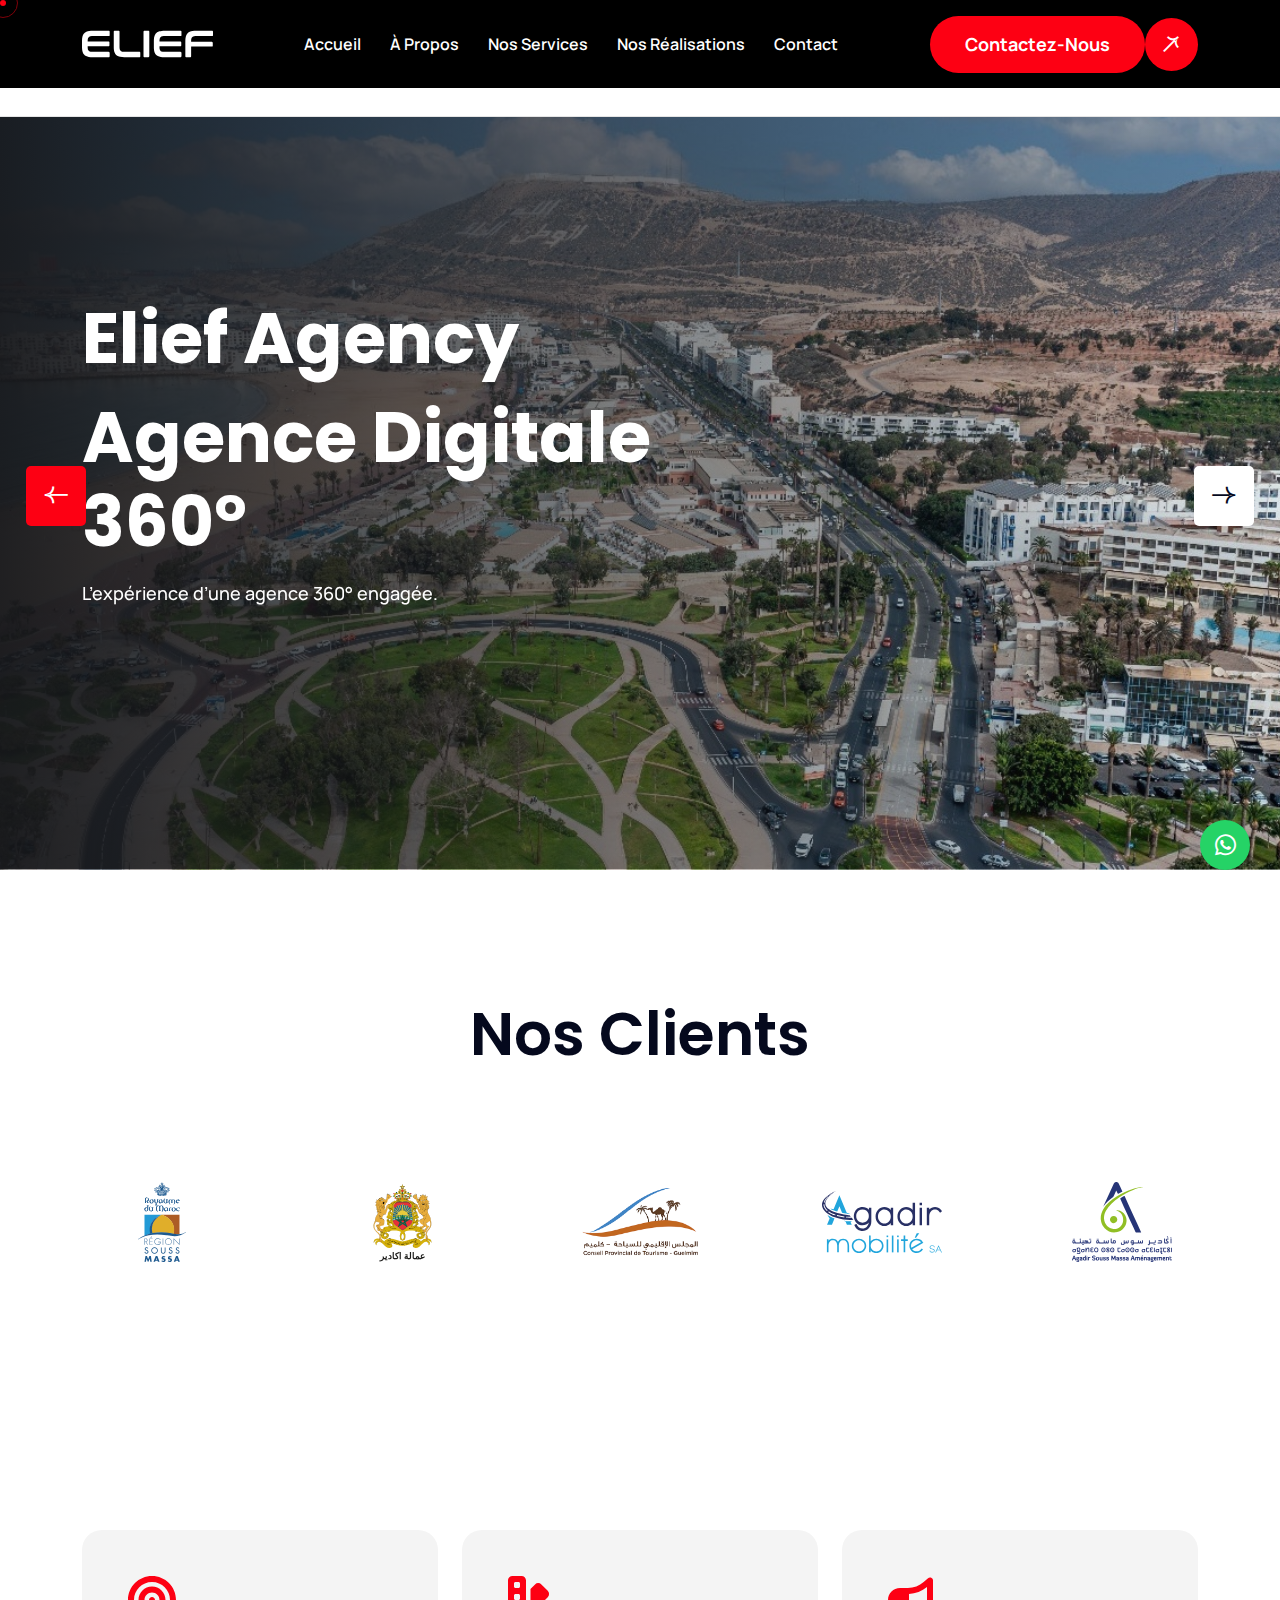
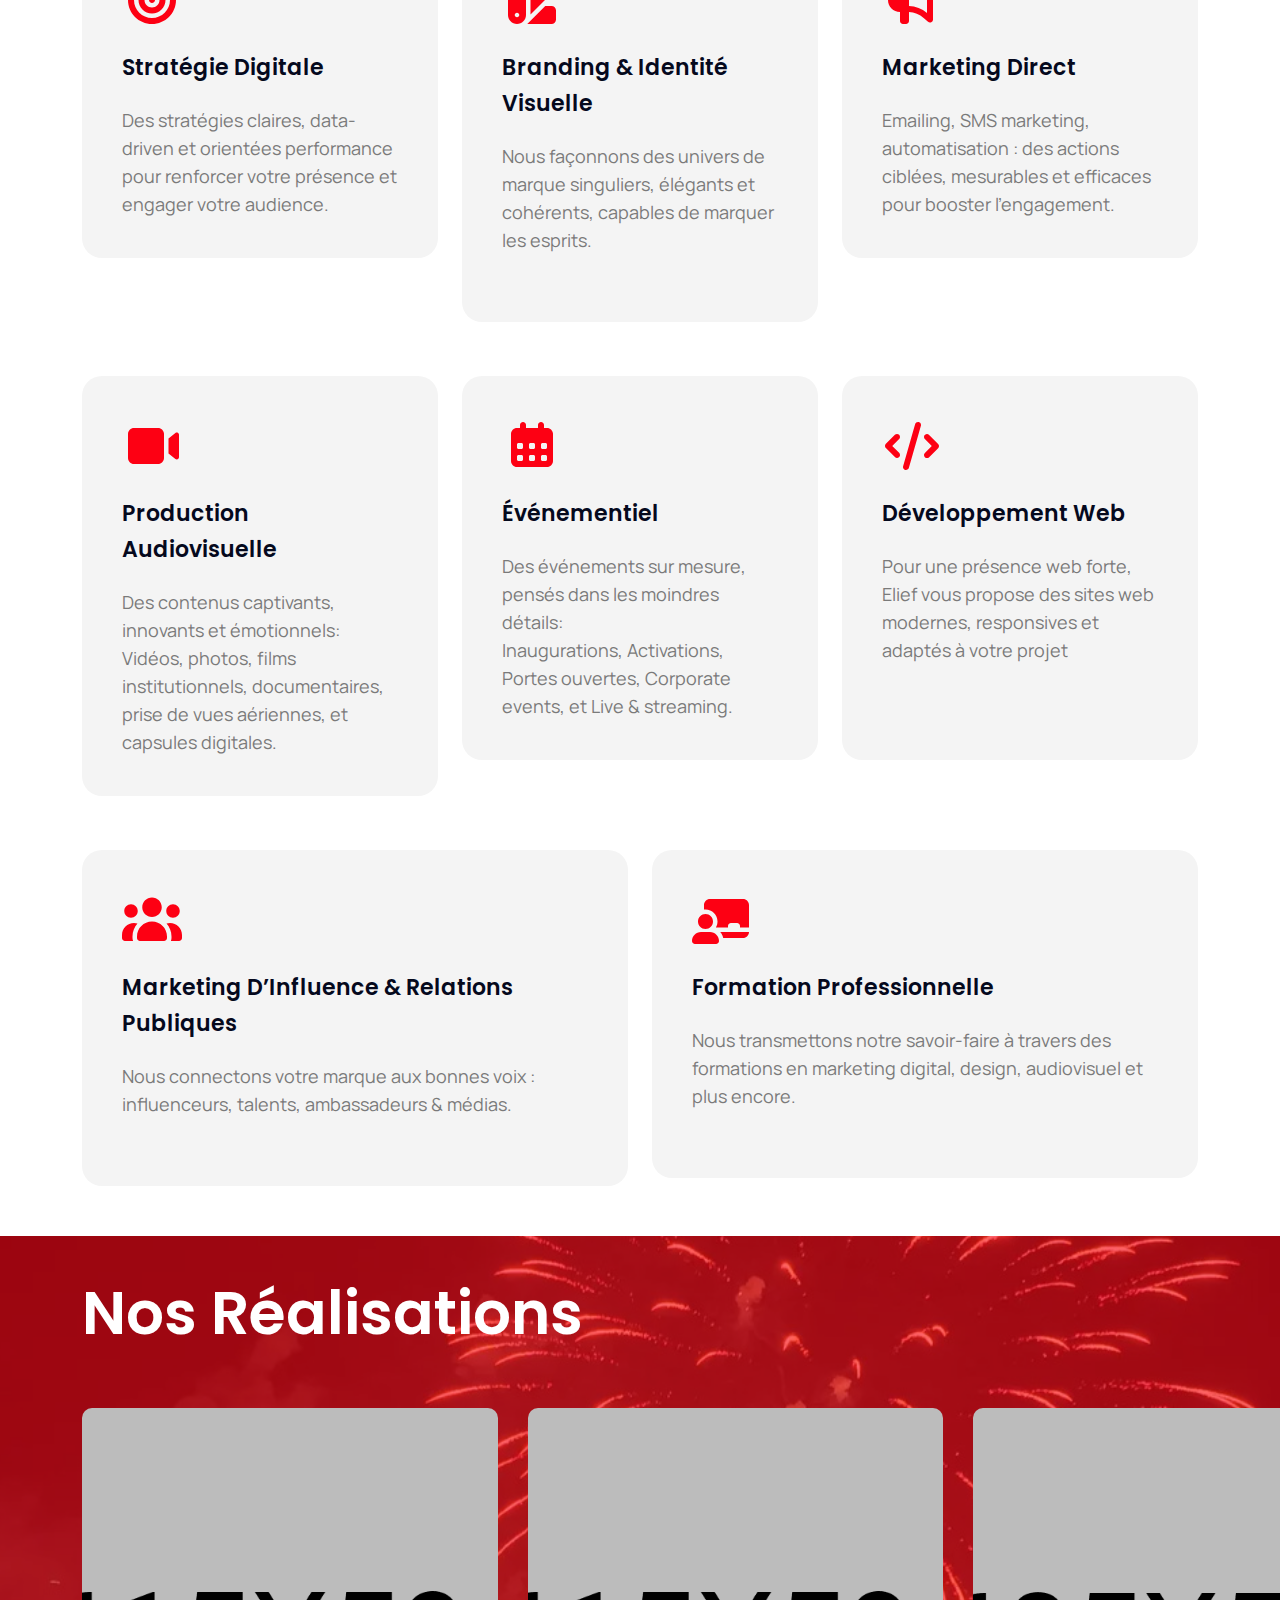
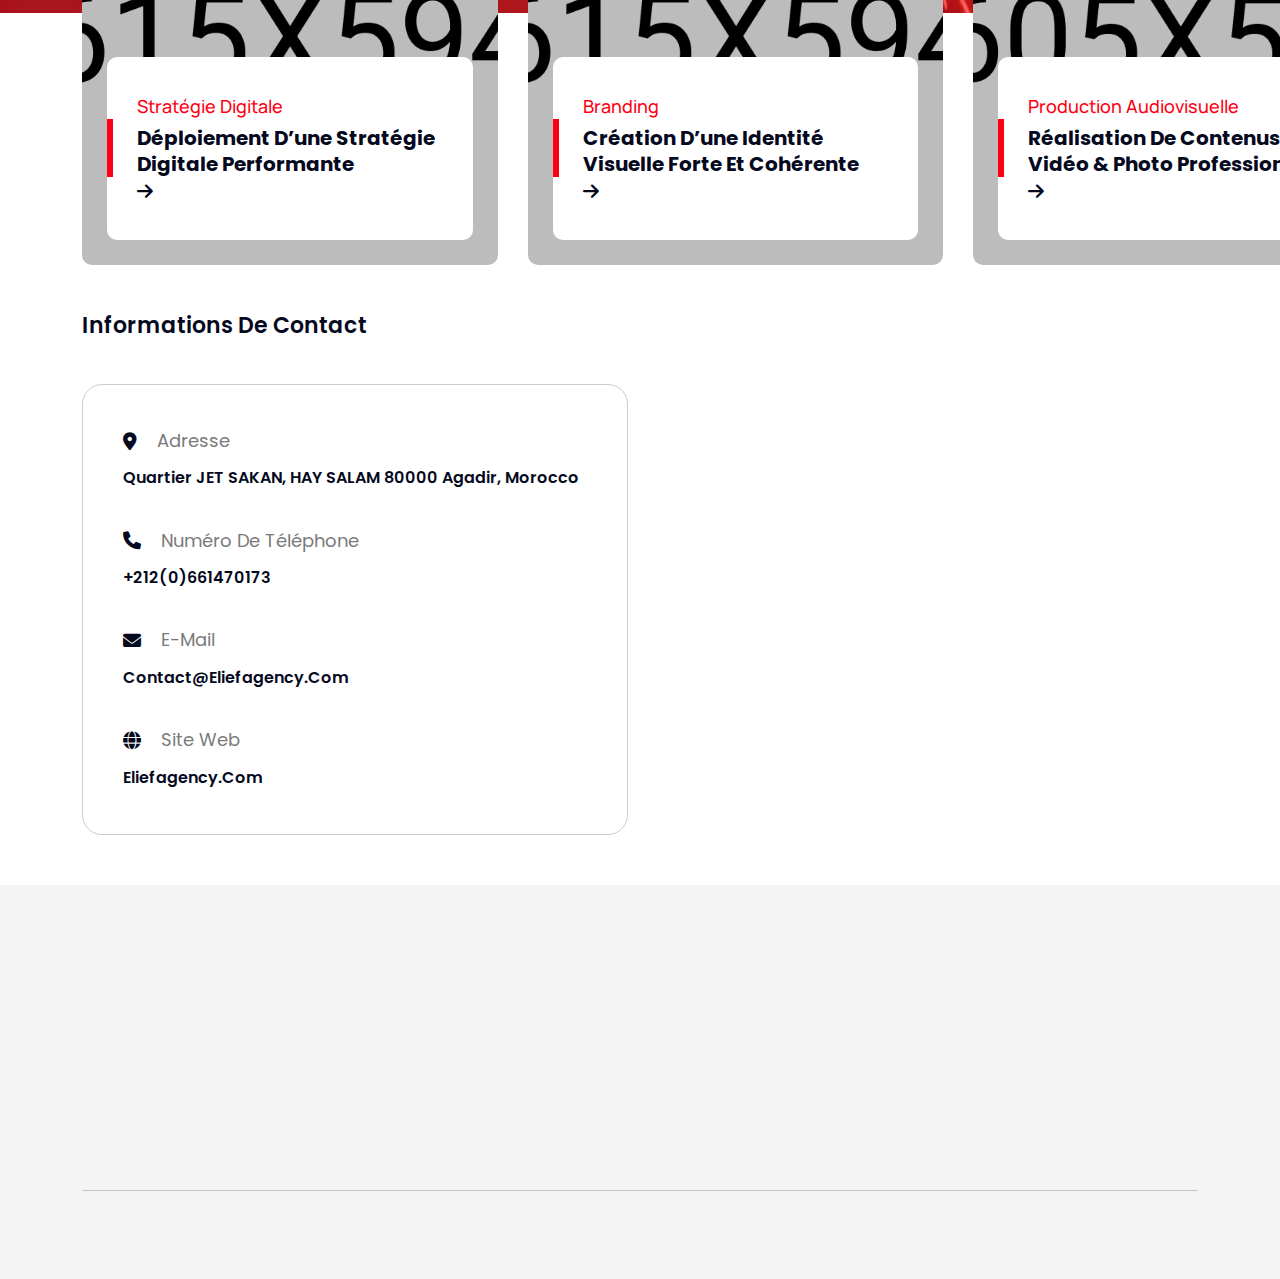
<file: index.html>
<!DOCTYPE html>
<html lang="en">
    <!--<< Header Area >>-->
    <head>
        <!-- ========== Meta Tags ========== -->
        <meta charset="UTF-8">
        <meta http-equiv="X-UA-Compatible" content="IE=edge">
        <meta name="viewport" content="width=device-width, initial-scale=1">
        <meta name="author" content="Tec Forge">
        <meta name="description" content="Elief Agency, agence de communication et marketing : publicité, branding, digital, audiovisuel, événementiel, web et réseaux sociaux.">

        <!--<< Open Graph (WhatsApp/Facebook/Linkedin) >>-->
        <meta property="og:title" content="Elief Agency - Agence de communication & marketing">
        <meta property="og:description" content="Publicité, branding, digital, audiovisuel, événementiel, web et réseaux sociaux.">
        <meta property="og:type" content="website">
        <meta property="og:url" content="https://eliefagency.github.io/about.html"> <!-- TODO : Update -->
        <meta property="og:image" content="https://eliefagency.github.io/assets/img/og-cover.jpg"> <!-- TODO : Update -->
        <meta property="og:image:width" content="1200">
        <meta property="og:image:height" content="630">

        <!-- ======== Page title ============ -->
        <title>Elief Agency - Agence de communication, marketing et publicité, web et réseaux sociaux</title>
        <!--<< Favcion >>-->
        <link rel="shortcut icon" href="assets/img/og-cover.jpg">
        <!--<< Bootstrap min.css >>-->
        <link rel="stylesheet" href="assets/css/bootstrap.min.css">
        <!--<< All Min Css >>-->
        <link rel="stylesheet" href="assets/css/all.min.css">
        <!--<< Animate.css >>-->
        <link rel="stylesheet" href="assets/css/animate.css">
        <!--<< Magnific Popup.css >>-->
        <link rel="stylesheet" href="assets/css/magnific-popup.css">
        <!--<< MeanMenu.css >>-->
        <link rel="stylesheet" href="assets/css/meanmenu.css">
        <!--<< Swiper Bundle.css >>-->
        <link rel="stylesheet" href="assets/css/swiper-bundle.min.css">
        <!--<< Nice Select.css >>-->
        <link rel="stylesheet" href="assets/css/nice-select.css">
        <!--<< Icomon.css >>-->
        <link rel="stylesheet" href="assets/css/icomon.css">
        <!--<< Main.css >>-->
        <link rel="stylesheet" href="assets/css/main.css">
    </head>
    <body>

        <!-- Preloader Start -->
        <div id="preloader" class="preloader">
            <div class="animation-preloader">
                <div class="spinner">                
                </div>
                <div class="txt-loading">
                    <span data-text-preloader="E" class="letters-loading">
                        E
                    </span>
                    <span data-text-preloader="L" class="letters-loading">
                        L
                    </span>
                    <span data-text-preloader="I" class="letters-loading">
                        I
                    </span>
                    <span data-text-preloader="E" class="letters-loading">
                        E
                    </span>
                    <span data-text-preloader="F" class="letters-loading">
                        F
                    </span>
                    <span data-text-preloader=" " class="letters-loading">
                            
                    </span>
                    <span data-text-preloader="A" class="letters-loading">
                        A
                    </span>
                    <span data-text-preloader="G" class="letters-loading">
                        G
                    </span>
                    <span data-text-preloader="E" class="letters-loading">
                        E
                    </span>
                    <span data-text-preloader="N" class="letters-loading">
                        N
                    </span>
                    <span data-text-preloader="C" class="letters-loading">
                        C
                    </span>
                    <span data-text-preloader="Y" class="letters-loading">
                        Y
                    </span>
                </div>
                <p class="text-center">Chargement</p>
            </div>
            <div class="loader">
                <div class="row">
                    <div class="col-3 loader-section section-left">
                        <div class="bg"></div>
                    </div>
                    <div class="col-3 loader-section section-left">
                        <div class="bg"></div>
                    </div>
                    <div class="col-3 loader-section section-right">
                        <div class="bg"></div>
                    </div>
                    <div class="col-3 loader-section section-right">
                        <div class="bg"></div>
                    </div>
                </div>
            </div>
        </div>

         <!-- Back To Top Start -->
         <button id="back-top" class="back-to-top">
            <i class="fa-regular fa-arrow-up"></i>
        </button>

        <!-- WhatsApp Floating Button -->
        <a href="https://wa.me/212661470173" class="whatsapp-float" id="whatsapp-float" target="_blank" aria-label="WhatsApp">
            <i class="fab fa-whatsapp"></i>
        </a>

        <!--<< Mouse Cursor Start >>-->  
        <div class="mouse-cursor cursor-outer"></div>
        <div class="mouse-cursor cursor-inner"></div>

        <!-- Offcanvas Area Start -->
        <div class="fix-area">
            <div class="offcanvas__info">
                <div class="offcanvas__wrapper">
                    <div class="offcanvas__content">
                        <div class="offcanvas__top mb-5 d-flex justify-content-between align-items-center">
                            <div class="offcanvas__logo">
                                <a href="index.html">
                                    <img src="assets/img/logo/black-logo-mini.svg" alt="logo-img">
                                </a>
                            </div>
                            <div class="offcanvas__close">
                                <button>
                                <i class="fas fa-times"></i>
                                </button>
                            </div>
                        </div>
                        <!-- TOD : Delete -->
                        <!--<p class="text d-none d-xl-block">
                            Nullam dignissim, ante scelerisque the  is euismod fermentum odio sem semper the is erat, a feugiat leo urna eget eros. Duis Aenean a imperdiet risus.
                        </p>-->
                        <div class="mobile-menu fix mb-3"></div>
                        <div class="offcanvas__contact">
                            <h4>Contact</h4>
                            <ul>
                                <li class="d-flex align-items-center">
                                    <div class="offcanvas__contact-icon">
                                        <i class="fal fa-map-marker-alt"></i>
                                    </div>
                                    <div class="offcanvas__contact-text">
                                        <a target="_blank" href="https://maps.app.goo.gl/hQZgaKwhTQY5AYo56">Quartier JET SAKAN, HAY SALAM 80000 Agadir</a>
                                    </div>
                                </li>
                                <li class="d-flex align-items-center">
                                    <div class="offcanvas__contact-icon mr-15">
                                        <i class="fal fa-envelope"></i>
                                    </div>
                                    <div class="offcanvas__contact-text">
                                        <a href="mailto:contact@eliefagency.com"><span class="mailto:contact@eliefagency.com">contact@eliefagency.com</span></a>
                                    </div>
                                </li>
                                <li class="d-flex align-items-center">
                                    <div class="offcanvas__contact-icon mr-15">
                                        <i class="fal fa-clock"></i>
                                    </div>
                                    <div class="offcanvas__contact-text">
                                        <a target="_blank" href="#">Lundi-vendredi, 9h-17h</a>
                                    </div>
                                </li>
                                <li class="d-flex align-items-center">
                                    <div class="offcanvas__contact-icon mr-15">
                                        <i class="far fa-phone"></i>
                                    </div>
                                    <div class="offcanvas__contact-text">
                                        <a href="tel:+212661470173">+212 661-470173</a>
                                    </div>
                                </li>
                            </ul>
                            <div class="header-button mt-4">
                                
                            </div>
                            <div class="main-button">
                                <a href="contact.html"> <span class="theme-btn">Contactez-nous </span><span class="arrow-btn"><i class="icon-arrow-right"></i></span></a>
                            </div>
                            <div class="social-icon d-flex align-items-center">
                                <a href="https://wa.me/212661470173"><i class="fab fa-whatsapp"></i></a>
                                <a href="#"><i class="fab fa-facebook-f"></i></a>
                                <a href="https://www.instagram.com/eliefagency"><i class="fab fa-instagram"></i></a>
                                <!-- <a href="#"><i class="fab fa-twitter"></i></a> -->
                                <a href="https://www.linkedin.com/company/elief-agency/"><i class="fab fa-linkedin-in"></i></a>
                            </div>
                        </div>
                    </div>
                </div>
            </div>
        </div>
        <div class="offcanvas__overlay"></div>

        <!-- Header Section Start -->
        <header class="header-section">
            <div id="header-sticky" class="header-1  inner-header">
                <div class="container">
                    <div class="mega-menu-wrapper">
                        <div class="header-main">
                            <div class="logo">
                                <a href="index.html" class="header-logo">
                                    <img src="assets/img/logo/white-logo-mini.svg" alt="logo-img">
                                </a>
                                <a href="index.html" class="header-logo-2">
                                    <img src="assets/img/logo/black-logo-mini.svg" alt="logo-img">
                                </a>
                            </div>
                            <div class="mean__menu-wrapper">
                                <div class="main-menu">
                                    <nav id="mobile-menu">
                                        <ul>
                                            <li class="has-dropdown active menu-thumb">
                                                <a href="index.html">
                                                    Accueil 
                                                    <!--- <i class="fa-solid fa-chevron-down"></i> --->
                                                </a>
                                                <!--- TODO : Delete --->
                                                <!--- <ul class="submenu has-homemenu">
                                                    <li>
                                                        <div class="homemenu-items">
                                                            <div class="homemenu">
                                                                <div class="homemenu-thumb">
                                                                    <img src="assets/img/header/home-1.jpg" alt="img">
                                                                    <div class="demo-button">
                                                                        <a href="index.html" class="theme-btn">
                                                                            Demo Page
                                                                        </a>
                                                                    </div>
                                                                </div>
                                                                <div class="homemenu-content text-center">
                                                                    <h4 class="homemenu-title">
                                                                        Accueil 01
                                                                    </h4>
                                                                </div>
                                                            </div>
                                                            <div class="homemenu">
                                                                <div class="homemenu-thumb mb-15">
                                                                    <img src="assets/img/header/home-2.jpg" alt="img">
                                                                    <div class="demo-button">
                                                                        <a href="index-2.html" class="theme-btn">
                                                                            Demo Page
                                                                        </a>
                                                                    </div>
                                                                </div>
                                                                <div class="homemenu-content text-center">
                                                                    <h4 class="homemenu-title">
                                                                        Accueil 02
                                                                    </h4>
                                                                </div>
                                                            </div>
                                                            <div class="homemenu">
                                                                <div class="homemenu-thumb mb-15">
                                                                    <img src="assets/img/header/home-3.jpg" alt="img">
                                                                    <div class="demo-button">
                                                                        <a href="index-3.html" class="theme-btn">
                                                                            Demo Page
                                                                        </a>
                                                                    </div>
                                                                </div>
                                                                <div class="homemenu-content text-center">
                                                                    <h4 class="homemenu-title">
                                                                        Accueil 03
                                                                    </h4>
                                                                </div>
                                                            </div>
                                                            <div class="homemenu">
                                                                <div class="homemenu-thumb mb-15">
                                                                    <img src="assets/img/header/home-4.jpg" alt="img">
                                                                    <div class="demo-button">
                                                                        <a href="index-4.html" class="theme-btn">
                                                                            Demo Page
                                                                        </a>
                                                                    </div>
                                                                </div>
                                                                <div class="homemenu-content text-center">
                                                                    <h4 class="homemenu-title">
                                                                        Accueil 04
                                                                    </h4>
                                                                </div>
                                                            </div>
                                                            <div class="homemenu">
                                                                <div class="homemenu-thumb mb-15">
                                                                    <img src="assets/img/header/home-5.jpg" alt="img">
                                                                    <div class="demo-button">
                                                                        <a href="index-5.html" class="theme-btn">
                                                                            Demo Page
                                                                        </a>
                                                                    </div>
                                                                </div>
                                                                <div class="homemenu-content text-center">
                                                                    <h4 class="homemenu-title">
                                                                        Accueil 05
                                                                    </h4>
                                                                </div>
                                                            </div>
                                                        </div>
                                                    </li>
                                                </ul> --->
                                            </li>
                                            <li class="has-dropdown active d-xl-none">
                                                <a href="index.html" class="border-none">
                                                Accueil
                                                </a>
                                                <!--- TODO : Delete --->
                                                <!--- <ul class="submenu">
                                                    <li><a href="index.html">Accueil 01</a></li>
                                                    <li><a href="index-2.html">Accueil 02</a></li>
                                                    <li><a href="index-3.html">Accueil 03</a></li>
                                                    <li><a href="index-4.html">Accueil 04</a></li>
                                                    <li><a href="index-5.html">Accueil 05</a></li>
                                                </ul> --->
                                            </li>
                                            <li class="has-dropdown">
                                                <a href="about.html">
                                                    À Propos 
                                                    <!--- <i class="fa-solid fa-chevron-down"></i> --->
                                                </a>
                                                <!--- TODO : Delete --->
                                                <!--- <ul class="submenu">
                                                    <li><a href="about.html">About Us</a></li>
                                                    <li><a href="team.html">Team</a></li>
                                                    <li><a href="team-details.html">Team Details</a></li>
                                                    <li><a href="shop.html">shop</a></li>
                                                    <li><a href="shop-cart.html">shop cart</a></li>
                                                    <li><a href="shop-details.html">shop Details</a></li>
                                                    <li><a href="checkout.html">Checkout</a></li>
                                                    <li><a href="faq.html">Our Faq</a></li>
                                                    <li><a href="404.html">404 Page</a></li>
                                                </ul> --->
                                            </li>
                                            <li>
                                                <a href="service.html">
                                                    Nos Services
                                                    <!-- <i class="fa-solid fa-chevron-down"></i> -->
                                                </a>
                                                <!--- TODO : Delete ? --->
                                                <!-- <ul class="submenu">
                                                    <li><a href="service-details.html">Stratégie Digitale</a></li>
                                                    <li><a href="service-details.html">Branding</a></li>
                                                    <li><a href="service-details.html">Marketing direct</a></li>
                                                    <li><a href="">Production Audiovisuelle</a></li>
                                                    <li><a href="service-details.html">Marketing d'influence</a></li>
                                                    <li><a href="service-details.html">Dev web</a></li>
                                                    <li><a href="service-details.html">Événementielle</a></li>
                                                    <li><a href="service-details.html">Formation</a></li>
                                                </ul> -->
                                            </li>
                                            <li>
                                                <a href="project.html">
                                                    Nos Réalisations
                                                    <!--- <i class="fa-solid fa-chevron-down"></i> --->
                                                </a>
                                                <!--- TODO : Delete --->
                                                <!--- <ul class="submenu">
                                                    <li><a href="project.html">Projects</a></li>
                                                    <li><a href="project-details.html">Project Details</a></li>
                                                </ul> --->
                                            </li>
                                            <!-- <li>
                                                <a href="#">
                                                    Khidma
                                                     <i class="fa-solid fa-chevron-down"></i> 
                                                </a> -->
                                                <!--- TODO : Delete --->
                                                <!--- <ul class="submenu">
                                                    <li><a href="news-grid.html">Blog Grid</a></li>
                                                    <li><a href="news.html">Blog Standard</a></li>
                                                    <li><a href="news-details.html">Blog Details</a></li>
                                                </ul> -->
                                            <!-- </li> -->
                                            <li>
                                                <a href="contact.html">Contact</a>
                                            </li>
                                        </ul>
                                    </nav>
                                </div>
                            </div>
                            <div class="header-right d-flex justify-content-end align-items-center">
                                <div class="main-button">
                                    <a href="contact.html"> <span class="theme-btn">Contactez-nous </span><span class="arrow-btn"><i class="icon-arrow-right"></i></span></a>
                                </div>
                                <div class="header__hamburger d-xl-none my-auto">
                                    <div class="sidebar__toggle">
                                        <i class="fas fa-bars"></i>
                                    </div>
                                </div>
                            </div>
                        </div>
                    </div>
                </div>
            </div>
            
        </header>
        
       <!--<< Hero Section Start >>--> 
       <section class="hero-section hero-1">
        <div class="slider-button">
            <div class="array-prev"><i class="icon-arrow-right"></i></div>
            <div class="array-next"><i class="icon-arrow-right"></i></div>
        </div>
        <!--- TODO : Delete --->
        <!--- <div class="circle-arrow">
            <a href="https://www.youtube.com/watch?v=Cn4G2lZ_g2I" class="video-btn video-popup">
              <img src="assets/img/hero/circle1.png" alt="" class="keyframe5 circle1">
              <i class="arrow1 fas fa-play"></i>
            </a>
          </div> --->
        <div class="swiper hero-slider">
            <div class="swiper-wrapper">

                <!--- <div class="swiper-slide">
                    <div class="hero-image bg-cover" style="background-image: url('assets/img/hero/hero-slider-1.jpg');"></div>
                    <div class="container">
                        <div class="row g-4">
                            <div class="col-lg-8">
                                <div class="hero-content">
                                    <h6 data-animation="slideInRight" data-duration="2s" data-delay=".3s">It TechNOLOGY</h6>
                                    <h1 data-animation="slideInRight" data-duration="2s" data-delay=".5s">
                                        Empowering the   Technology is the evolving field 
                                    </h1>
                                    <p data-animation="slideInRight" data-duration="2s" data-delay=".7s">
                                        Transmds is the world’s driving worldwide coordinations supplier we uphold <br> industry and exchange  the worldwide trade of merchandi
                                    </p>
                                    <div class="main-button" data-animation="slideInRight" data-duration="2s" data-delay=".9s">
                                        <a href="contact.html"> <span class="theme-btn"> Get Started </span><span class="arrow-btn"><i class="icon-arrow-right"></i></span></a>
                                    </div>
                                </div>
                            </div>
                        </div>
                    </div>
                </div> --->

                <div class="swiper-slide">
                    <div class="hero-image bg-cover" style="background-image: url('assets/img/hero/hero-slider-2.jpg');"></div>
                    <div class="container">
                        <div class="row g-4">
                            <div class="col-lg-8">
                                <div class="hero-content">
                                    <!-- <h6 data-animation="slideInRight" data-duration="2s" data-delay=".3s">
                                        Elief Agency
                                    </h6> -->
                                    <h1 data-animation="slideInRight" data-duration="2s" data-delay=".3s">
                                        Elief Agency
                                    </h1>
                                    <h1 data-animation="slideInRight" data-duration="2s" data-delay=".5s">
                                        Agence digitale 360°
                                    </h1>
                                    <p data-animation="slideInRight" data-duration="2s" data-delay=".7s">
                                        L’expérience d’une agence 360° engagée.
                                    </p>
                                </div>
                            </div>
                        </div>
                    </div>
                </div>

                <div class="swiper-slide">
                    <div class="hero-image bg-cover" style="background-image: url('assets/img/hero/hero-slider-3.jpg');"></div>
                    <div class="container">
                        <div class="row g-4">
                            <div class="col-lg-8">
                                <div class="hero-content">
                                    <!-- <h6 data-animation="slideInRight" data-duration="2s" data-delay=".3s">
                                        Notre force
                                    </h6> -->
                                    <h1 data-animation="slideInRight" data-duration="2s" data-delay=".3s">
                                        Une équipe jeune 
                                    </h1>
                                    <h1 data-animation="slideInRight" data-duration="2s" data-delay=".5s">
                                        et passionnée
                                    </h1>
                                    <p data-animation="slideInRight" data-duration="2s" data-delay=".7s">
                                        Une équipe jeune, passionnée et déterminée à vous accompagner.
                                    </p>
                                </div>
                            </div>
                        </div>
                    </div>
                </div>

                <div class="swiper-slide">
                    <div class="hero-image bg-cover" style="background-image: url('assets/img/hero/hero-slider-4.jpg');"></div>
                    <div class="container">
                        <div class="row g-4">
                            <div class="col-lg-8">
                                <div class="hero-content">
                                    <!-- <h6 data-animation="slideInRight" data-duration="2s" data-delay=".3s">
                                        Notre force
                                    </h6> -->
                                    <h1 data-animation="slideInRight" data-duration="2s" data-delay=".3s">
                                        Allier créativité, stratégie, 
                                    </h1>
                                    <h1 data-animation="slideInRight" data-duration="2s" data-delay=".5s">
                                        et innovation pour vous offrir l’excellence
                                    </h1>
                                    <!-- <p data-animation="slideInRight" data-duration="2s" data-delay=".7s">
                                        Allier créativité, stratégie & innovation pour vous offrir l’excellence.
                                    </p> -->
                                </div>
                            </div>
                        </div>
                    </div>
                </div>

                <div class="swiper-slide">
                    <div class="hero-image bg-cover" style="background-image: url('assets/img/hero/hero-slider-3.jpg');"></div>
                    <div class="container">
                        <div class="row g-4">
                            <div class="col-lg-8">
                                <div class="hero-content">
                                    <!-- <h6 data-animation="slideInRight" data-duration="2s" data-delay=".3s">
                                        Notre engagement
                                    </h6> -->
                                    <h1 data-animation="slideInRight" data-duration="2s" data-delay=".3s">
                                        Votre image. 
                                    </h1>
                                    <h1 data-animation="slideInRight" data-duration="2s" data-delay=".5s">
                                        Notre mission. 
                                    </h1>
                                    <p data-animation="slideInRight" data-duration="2s" data-delay=".7s">
                                        Nous plaçons vos objectifs au cœur de chaque stratégie et action menée.
                                    </p>
                                    <!--- 
                                    <div class="main-button" data-animation="slideInRight" data-duration="2s" data-delay=".9s">
                                        <a href="contact.html">
                                            <span class="theme-btn">Parlons de votre projet</span>
                                            <span class="arrow-btn"><i class="icon-arrow-right"></i></span>
                                        </a>
                                    </div> --->
                                </div>
                            </div>
                        </div>
                    </div>
                </div>

            </div>
        </div>
        </section>

        <!-- TODO : Delete --->
        <!-- About Section Start -->
        <!-- <section class="about-section section-padding pb-0 fix">
            <div class="container">
                <div class="about-wrapper-11">
                    <div class="row">
                        <div class="col-lg-6">
                            <div class="about-image-items">
                                <div class="counter-shape float-bob-y">
                                    <div class="icon">
                                        <img src="assets/img/about/about-icon.png" alt="icon-img">
                                    </div>
                                    <div class="content">
                                        <h3><span class="count">6,561</span>+</h3>
                                    </div>
                                </div>
                                <div class="video-box">
                                    <a href="https://www.youtube.com/watch?v=Cn4G2lZ_g2I" class="video-buttton video-popup">
                                        <i class="fa-solid fa-play"></i>
                                        <img src="assets/img/about/circle-text.png" alt="text-img" class="text-circle">
                                    </a>
                                </div>
                                <div class="about-image-1 bg-cover wow fadeInLeft" data-wow-delay=".3s" style="background-image: url('assets/img/about/about-11.jpg');">
                                    <div class="about-image-2 wow fadeInUp" data-wow-delay=".5s">
                                        <img src="assets/img/about/about-12.jpg" alt="about-img">
                                    </div>
                                </div>
                            </div>
                        </div>
                        <div class="col-lg-6 mt-4 mt-lg-0">
                            <div class="about-content">
                                <div class="section-title">
                                    <h2 class="wow fadeInUp" data-wow-delay=".3s">
                                        We Are Increasing Business Success With Technology
                                    </h2>
                                </div>
                                <p class="mt-3 mt-md-0 wow fadeInUp" data-wow-delay=".5s">
                                    It is a long established fact that a reader will be distracted the readable <br> content of a page when looking at layout the point.
                                </p>
                                <div class="about-icon-items">
                                    <div class="icon-items wow fadeInUp" data-wow-delay=".7s">
                                        <div class="icon">
                                            <img src="assets/img/about/about-icon-2.png" alt="icon-img">
                                        </div>
                                        <div class="content">
                                            <h4>Problem Solving</h4>
                                            <p>
                                                Aliquam erat volutpat Nullam imperdiet
                                            </p>
                                        </div>
                                    </div>
                                    <div class="icon-items wow fadeInUp" data-wow-delay=".9s">
                                        <div class="icon">
                                            <img src="assets/img/about/about-icon-3.png" alt="icon-img">
                                        </div>
                                        <div class="content">
                                            <h4>Mission & Vision</h4>
                                            <p>
                                                Aliquam erat volutpat Nullam imperdiet
                                            </p>
                                        </div>
                                    </div>
                                </div>
                                <div class="about-author">
                                    <div class="main-button  wow fadeInUp" data-wow-delay=".3s">
                                        <a href="contact.html"> <span class="theme-btn"> Explore More </span><span class="arrow-btn"><i class="icon-arrow-right"></i></span></a>
                                    </div>
                                    <div class="author-image wow fadeInUp" data-wow-delay=".7s">
                                        <img src="assets/img/about/client-img.png" alt="author-img">
                                        <div class="content">
                                            <h6>Ronald Richards</h6>
                                            <p>Co, Founder</p>
                                        </div>
                                    </div>
                                </div>
                            </div>
                        </div>
                    </div>
                </div>
            </div>
        </section> --->

        <!-- Nos Clients et Partenaires -->
        <section class="partners-section section-padding">
            <div class="container">

                <div class="section-title text-center">
                    <h2>Nos Clients</h2>
                </div>

                <div class="partners-grid swiper swiper brand-slider-2 section-padding pb-0">
                    <div class="partners-track">
                        <div class="partner-card">
                            <img src="assets/img/partners/1-Royaume_du_Maroc-REGION_SOUSS_MASSA.svg" alt="Royaume du Maroc - RÉGION SOUSS MASSA" class="partner-logo">
                            <!-- <span class="partner-name">Royaume du Maroc - RÉGION SOUSS MASSA</span> -->
                        </div>
                        <div class="partner-card">
                            <img src="assets/img/partners/2-Prefecture_d'Agadir.svg" alt="Préfecture d'Agadir" class="partner-logo">
                            <!-- <span class="partner-name">Préfecture d'Agadir</span> -->
                        </div>
                        <div class="partner-card">
                            <img src="assets/img/partners/3-Conseil_Provincial_de_Tourisme-Guelmim.svg" alt="Conseil Provincial de Tourisme - Guelmim" class="partner-logo">
                            <!-- <span class="partner-name">Conseil Provincial de Tourisme - Guelmim</span> -->
                        </div>
                        <div class="partner-card">
                            <img src="assets/img/partners/4-Agadir_mobilite_SA.svg" alt="Agadir Mobilité SA" class="partner-logo">
                            <!-- <span class="partner-name">Agadir Mobilité SA</span> -->
                        </div>
                        <div class="partner-card">
                            <img src="assets/img/partners/5-Agadir_Souss_Massa_Amenagement.svg" alt="Agadir Souss Massa Aménagement" class="partner-logo">
                            <!-- <span class="partner-name">Agadir Souss Massa Aménagement</span> -->
                        </div>
                        <div class="partner-card">
                            <img src="assets/img/partners/6-VILLE_D'AGADIR.svg" alt="VILLE D'AGADIR" class="partner-logo">
                            <!-- <span class="partner-name">VILLE D'AGADIR</span> -->
                        </div>
                        <div class="partner-card">
                            <img src="assets/img/partners/7-Societe_de_Developpement_Touristique-Souss_Massa.svg" alt="Société de Développement Touristique - Souss Massa" class="partner-logo">
                            <!-- <span class="partner-name">Société de Développement Touristique - Souss Massa</span> -->
                        </div>


                        <div class="partner-card">
                            <img src="assets/img/partners/8-CUPRA.svg" alt="CUPRA" class="partner-logo">
                            <!-- <span class="partner-name">CUPRA</span> -->
                        </div>
                        <div class="partner-card">
                            <img src="assets/img/partners/9-CONSEIL_REGIONAL_DU_TOURISME-Agadir_Souss_Massa.svg" alt="CONSEIL RÉGIONAL DU TOURISME - Agadir Souss Massa" class="partner-logo">
                            <!-- <span class="partner-name">CONSEIL RÉGIONAL DU TOURISME - Agadir Souss Massa</span> -->
                        </div>
                        <div class="partner-card">
                            <img src="assets/img/partners/10-Coca-Cola.svg" alt="Coca-Cola" class="partner-logo">
                            <!-- <span class="partner-name">Coca-Cola</span> -->
                        </div>
                        <div class="partner-card">
                            <img src="assets/img/partners/11-TGCC.svg" alt="TGCC" class="partner-logo">
                            <!-- <span class="partner-name">TGCC</span> -->
                        </div>
                        <div class="partner-card">
                            <img src="assets/img/partners/12-Les_Huileries_du_Souss_Belhassan-HSB.svg" alt="Les Huileries du Souss Belhassan - HSB" class="partner-logo">
                            <!-- <span class="partner-name">Les Huileries du Souss Belhassan - HSB</span> -->
                        </div>
                        <div class="partner-card">
                            <img src="assets/img/partners/13-al_omrane-Marrakech-Safi.svg" alt="Al Omrane - Marrakech-Safi" class="partner-logo">
                            <!-- <span class="partner-name">Al Omrane - Marrakech-Safi</span> -->
                        </div>
                        <div class="partner-card">
                            <img src="assets/img/partners/14-al_omrane-(ar)-Souss-Massa.svg" alt="Al Omrane - Souss-Massa" class="partner-logo">
                            <!-- <span class="partner-name">Al Omrane - Souss-Massa</span> -->
                        </div>


                        <div class="partner-card">
                            <img src="assets/img/partners/15-La_Medina_d'Agadir.svg" alt="La Medina d'Agadir" class="partner-logo">
                            <!-- <span class="partner-name">La Medina d'Agadir</span> -->
                        </div>
                        <div class="partner-card">
                            <img src="assets/img/partners/16-DANIALAND.svg" alt="DANIALAND" class="partner-logo">
                            <!-- <span class="partner-name">DANIALAND</span> -->
                        </div>
                        <div class="partner-card">
                            <img src="assets/img/partners/17-amalway-AGADIR_TRAMBUS.svg" alt="Amalway - AGADIR TRAMBUS" class="partner-logo">
                            <!-- <span class="partner-name">Amalway - AGADIR TRAMBUS</span> -->
                        </div>
                        <div class="partner-card">
                            <img src="assets/img/partners/18-Schindler.svg" alt="Schindler" class="partner-logo">
                            <!-- <span class="partner-name">Schindler</span> -->
                        </div>
                        <div class="partner-card">
                            <img src="assets/img/partners/19-MOUBINA_IMMOBILIER.svg" alt="MOUBINA IMMOBILIER" class="partner-logo">
                            <!-- <span class="partner-name">MOUBINA IMMOBILIER</span> -->
                        </div>
                        <div class="partner-card">
                            <img src="assets/img/partners/20-KANTAOUI-Histoire_du_The.svg" alt="KANTAOUI - Histoire du Thé" class="partner-logo">
                            <!-- <span class="partner-name">KANTAOUI - Histoire du Thé</span> -->
                        </div>
                        <div class="partner-card">
                            <img src="assets/img/partners/21-Vetcam-Votre_partenaire_en_beton.svg" alt="Vetcam - Votre partenaire en béton" class="partner-logo">
                            <!-- <span class="partner-name">Vetcam - Votre partenaire en béton</span> -->
                        </div>


                        <div class="partner-card">
                            <img src="assets/img/partners/22-MAN-SEFAMAR_S.A.svg" alt="MAN - SEFAMAR S.A" class="partner-logo">
                            <!-- <span class="partner-name">MAN - SEFAMAR S.A</span> -->
                        </div>
                        <div class="partner-card">
                            <img src="assets/img/partners/23-DANIALAND_WATERPARK.svg" alt="DANIALAND WATERPARK" class="partner-logo">
                            <!-- <span class="partner-name">DANIALAND WATERPARK</span> -->
                        </div>
                        <div class="partner-card">
                            <img src="assets/img/partners/24-Tamesna_Vert.svg" alt="Tamesna Vert" class="partner-logo">
                            <!-- <span class="partner-name">Tamesna Vert</span> -->
                        </div>
                        <div class="partner-card">
                            <img src="assets/img/partners/25-IRONMAN-70.3-AGADIR_MOROCCO.svg" alt="IRONMAN 70.3 - AGADIR MOROCCO" class="partner-logo">
                            <!-- <span class="partner-name">IRONMAN 70.3 - AGADIR MOROCCO</span> -->
                        </div>
                        <div class="partner-card">
                            <img src="assets/img/partners/26-FAIPN-SOCIETE_ITALO-MAROCAINE.svg" alt="FAIPN - SOCIETE ITALO-MAROCAINE" class="partner-logo">
                            <!-- <span class="partner-name">FAIPN - SOCIETE ITALO-MAROCAINE</span> -->
                        </div>
                        <div class="partner-card">
                            <img src="assets/img/partners/27-CAA-Chambres-d'Artisanat-Agadir.svg" alt="CAA Chambres d'Artisanat - Agadir" class="partner-logo">
                            <!-- <span class="partner-name">CAA Chambres d'Artisanat - Agadir</span> -->
                        </div>
                        <div class="partner-card">
                            <img src="assets/img/partners/28-MAXYES-COMMUNICATION.svg" alt="MAXYES COMMUNICATION" class="partner-logo">
                            <!-- <span class="partner-name">MAXYES COMMUNICATION</span> -->
                        </div>


                        <div class="partner-card">
                            <img src="assets/img/partners/29-AgroTech-SM.svg" alt="AgroTech - SM" class="partner-logo">
                            <!-- <span class="partner-name">AgroTech - SM</span> -->
                        </div>
                        <div class="partner-card">
                            <img src="assets/img/partners/30-S.M.A.R.T._TOURISME-SDR_TPME_SOUSS_MASSA.svg" alt="S.M.A.R.T. TOURISME - SDR TPME SOUSS MASSA" class="partner-logo">
                            <!-- <span class="partner-name">S.M.A.R.T. TOURISME - SDR TPME SOUSS MASSA</span> -->
                        </div>
                        <div class="partner-card">
                            <img src="assets/img/partners/31-Vita-MIX.svg" alt="Vita MIX" class="partner-logo">
                            <!-- <span class="partner-name">Vita MIX</span> -->
                        </div>
                        <div class="partner-card">
                            <img src="assets/img/partners/32-CROCOPARK-AGADIR-MAROC.svg" alt="CROCOPARK AGADIR" class="partner-logo">
                            <!-- <span class="partner-name">CROCOPARK AGADIR</span> -->
                        </div>
                        <div class="partner-card">
                            <img src="assets/img/partners/33-Chaabi-lil_iskane.svg" alt="Chaabi lil iskane" class="partner-logo">
                            <!-- <span class="partner-name">Chaabi lil iskane</span> -->
                        </div>
                        <div class="partner-card">
                            <img src="assets/img/partners/34-VIVALU_MENUISERIE_ALUMINIUM.svg" alt="VIVALU MENUISERIE ALUMINIUM" class="partner-logo">
                            <!-- <span class="partner-name">VIVALU MENUISERIE ALUMINIUM</span> -->
                        </div>
                        <div class="partner-card">
                            <img src="assets/img/partners/35-FORUM_AGADIR_MEMORY.svg" alt="FORUM AGADIR MEMORY" class="partner-logo">
                            <!-- <span class="partner-name">FORUM AGADIR MEMORY</span> -->
                        </div>

                    
                        <!-- Duplicated items : Don't Delete -->
                        <div class="partner-card">
                            <img src="assets/img/partners/1-Royaume_du_Maroc-REGION_SOUSS_MASSA.svg" alt="Royaume du Maroc - RÉGION SOUSS MASSA" class="partner-logo">
                            <!-- <span class="partner-name">Royaume du Maroc - RÉGION SOUSS MASSA</span> -->
                        </div>
                        <div class="partner-card">
                            <img src="assets/img/partners/2-Prefecture_d'Agadir.svg" alt="Préfecture d'Agadir" class="partner-logo">
                            <!-- <span class="partner-name">Préfecture d'Agadir</span> -->
                        </div>
                        <div class="partner-card">
                            <img src="assets/img/partners/3-Conseil_Provincial_de_Tourisme-Guelmim.svg" alt="Conseil Provincial de Tourisme - Guelmim" class="partner-logo">
                            <!-- <span class="partner-name">Conseil Provincial de Tourisme - Guelmim</span> -->
                        </div>
                        <div class="partner-card">
                            <img src="assets/img/partners/4-Agadir_mobilite_SA.svg" alt="Agadir Mobilité SA" class="partner-logo">
                            <!-- <span class="partner-name">Agadir Mobilité SA</span> -->
                        </div>
                        <div class="partner-card">
                            <img src="assets/img/partners/5-Agadir_Souss_Massa_Amenagement.svg" alt="Agadir Souss Massa Aménagement" class="partner-logo">
                            <!-- <span class="partner-name">Agadir Souss Massa Aménagement</span> -->
                        </div>
                        <div class="partner-card">
                            <img src="assets/img/partners/6-VILLE_D'AGADIR.svg" alt="VILLE D'AGADIR" class="partner-logo">
                            <!-- <span class="partner-name">VILLE D'AGADIR</span> -->
                        </div>
                        <div class="partner-card">
                            <img src="assets/img/partners/7-Societe_de_Developpement_Touristique-Souss_Massa.svg" alt="Société de Développement Touristique - Souss Massa" class="partner-logo">
                            <!-- <span class="partner-name">Société de Développement Touristique - Souss Massa</span> -->
                        </div>


                        <div class="partner-card">
                            <img src="assets/img/partners/8-CUPRA.svg" alt="CUPRA" class="partner-logo">
                            <!-- <span class="partner-name">CUPRA</span> -->
                        </div>
                        <div class="partner-card">
                            <img src="assets/img/partners/9-CONSEIL_REGIONAL_DU_TOURISME-Agadir_Souss_Massa.svg" alt="CONSEIL RÉGIONAL DU TOURISME - Agadir Souss Massa" class="partner-logo">
                            <!-- <span class="partner-name">CONSEIL RÉGIONAL DU TOURISME - Agadir Souss Massa</span> -->
                        </div>
                        <div class="partner-card">
                            <img src="assets/img/partners/10-Coca-Cola.svg" alt="Coca-Cola" class="partner-logo">
                            <!-- <span class="partner-name">Coca-Cola</span> -->
                        </div>
                        <div class="partner-card">
                            <img src="assets/img/partners/11-TGCC.svg" alt="TGCC" class="partner-logo">
                            <!-- <span class="partner-name">TGCC</span> -->
                        </div>
                        <div class="partner-card">
                            <img src="assets/img/partners/12-Les_Huileries_du_Souss_Belhassan-HSB.svg" alt="Les Huileries du Souss Belhassan - HSB" class="partner-logo">
                            <!-- <span class="partner-name">Les Huileries du Souss Belhassan - HSB</span> -->
                        </div>
                        <div class="partner-card">
                            <img src="assets/img/partners/13-al_omrane-Marrakech-Safi.svg" alt="Al Omrane - Marrakech-Safi" class="partner-logo">
                            <!-- <span class="partner-name">Al Omrane - Marrakech-Safi</span> -->
                        </div>
                        <div class="partner-card">
                            <img src="assets/img/partners/14-al_omrane-(ar)-Souss-Massa.svg" alt="Al Omrane - Souss-Massa" class="partner-logo">
                            <!-- <span class="partner-name">Al Omrane - Souss-Massa</span> -->
                        </div>


                        <div class="partner-card">
                            <img src="assets/img/partners/15-La_Medina_d'Agadir.svg" alt="La Medina d'Agadir" class="partner-logo">
                            <!-- <span class="partner-name">La Medina d'Agadir</span> -->
                        </div>
                        <div class="partner-card">
                            <img src="assets/img/partners/16-DANIALAND.svg" alt="DANIALAND" class="partner-logo">
                            <!-- <span class="partner-name">DANIALAND</span> -->
                        </div>
                        <div class="partner-card">
                            <img src="assets/img/partners/17-amalway-AGADIR_TRAMBUS.svg" alt="Amalway - AGADIR TRAMBUS" class="partner-logo">
                            <!-- <span class="partner-name">Amalway - AGADIR TRAMBUS</span> -->
                        </div>
                        <div class="partner-card">
                            <img src="assets/img/partners/18-Schindler.svg" alt="Schindler" class="partner-logo">
                            <!-- <span class="partner-name">Schindler</span> -->
                        </div>
                        <div class="partner-card">
                            <img src="assets/img/partners/19-MOUBINA_IMMOBILIER.svg" alt="MOUBINA IMMOBILIER" class="partner-logo">
                            <!-- <span class="partner-name">MOUBINA IMMOBILIER</span> -->
                        </div>
                        <div class="partner-card">
                            <img src="assets/img/partners/20-KANTAOUI-Histoire_du_The.svg" alt="KANTAOUI - Histoire du Thé" class="partner-logo">
                            <!-- <span class="partner-name">KANTAOUI - Histoire du Thé</span> -->
                        </div>
                        <div class="partner-card">
                            <img src="assets/img/partners/21-Vetcam-Votre_partenaire_en_beton.svg" alt="Vetcam - Votre partenaire en béton" class="partner-logo">
                            <!-- <span class="partner-name">Vetcam - Votre partenaire en béton</span> -->
                        </div>


                        <div class="partner-card">
                            <img src="assets/img/partners/22-MAN-SEFAMAR_S.A.svg" alt="MAN - SEFAMAR S.A" class="partner-logo">
                            <!-- <span class="partner-name">MAN - SEFAMAR S.A</span> -->
                        </div>
                        <div class="partner-card">
                            <img src="assets/img/partners/23-DANIALAND_WATERPARK.svg" alt="DANIALAND WATERPARK" class="partner-logo">
                            <!-- <span class="partner-name">DANIALAND WATERPARK</span> -->
                        </div>
                        <div class="partner-card">
                            <img src="assets/img/partners/24-Tamesna_Vert.svg" alt="Tamesna Vert" class="partner-logo">
                            <!-- <span class="partner-name">Tamesna Vert</span> -->
                        </div>
                        <div class="partner-card">
                            <img src="assets/img/partners/25-IRONMAN-70.3-AGADIR_MOROCCO.svg" alt="IRONMAN 70.3 - AGADIR MOROCCO" class="partner-logo">
                            <!-- <span class="partner-name">IRONMAN 70.3 - AGADIR MOROCCO</span> -->
                        </div>
                        <div class="partner-card">
                            <img src="assets/img/partners/26-FAIPN-SOCIETE_ITALO-MAROCAINE.svg" alt="FAIPN - SOCIETE ITALO-MAROCAINE" class="partner-logo">
                            <!-- <span class="partner-name">FAIPN - SOCIETE ITALO-MAROCAINE</span> -->
                        </div>
                        <div class="partner-card">
                            <img src="assets/img/partners/27-CAA-Chambres-d'Artisanat-Agadir.svg" alt="CAA Chambres d'Artisanat - Agadir" class="partner-logo">
                            <!-- <span class="partner-name">CAA Chambres d'Artisanat - Agadir</span> -->
                        </div>
                        <div class="partner-card">
                            <img src="assets/img/partners/28-MAXYES-COMMUNICATION.svg" alt="MAXYES COMMUNICATION" class="partner-logo">
                            <!-- <span class="partner-name">MAXYES COMMUNICATION</span> -->
                        </div>


                        <div class="partner-card">
                            <img src="assets/img/partners/29-AgroTech-SM.svg" alt="AgroTech - SM" class="partner-logo">
                            <!-- <span class="partner-name">AgroTech - SM</span> -->
                        </div>
                        <div class="partner-card">
                            <img src="assets/img/partners/30-S.M.A.R.T._TOURISME-SDR_TPME_SOUSS_MASSA.svg" alt="S.M.A.R.T. TOURISME - SDR TPME SOUSS MASSA" class="partner-logo">
                            <!-- <span class="partner-name">S.M.A.R.T. TOURISME - SDR TPME SOUSS MASSA</span> -->
                        </div>
                        <div class="partner-card">
                            <img src="assets/img/partners/31-Vita-MIX.svg" alt="Vita MIX" class="partner-logo">
                            <!-- <span class="partner-name">Vita MIX</span> -->
                        </div>
                        <div class="partner-card">
                            <img src="assets/img/partners/32-CROCOPARK-AGADIR-MAROC.svg" alt="CROCOPARK AGADIR" class="partner-logo">
                            <!-- <span class="partner-name">CROCOPARK AGADIR</span> -->
                        </div>
                        <div class="partner-card">
                            <img src="assets/img/partners/33-Chaabi-lil_iskane.svg" alt="Chaabi lil iskane" class="partner-logo">
                            <!-- <span class="partner-name">Chaabi lil iskane</span> -->
                        </div>
                        <div class="partner-card">
                            <img src="assets/img/partners/34-VIVALU_MENUISERIE_ALUMINIUM.svg" alt="VIVALU MENUISERIE ALUMINIUM" class="partner-logo">
                            <!-- <span class="partner-name">VIVALU MENUISERIE ALUMINIUM</span> -->
                        </div>
                        <div class="partner-card">
                            <img src="assets/img/partners/35-FORUM_AGADIR_MEMORY.svg" alt="FORUM AGADIR MEMORY" class="partner-logo">
                            <!-- <span class="partner-name">FORUM AGADIR MEMORY</span> -->
                        </div>

                    </div>
                </div>
            </div>
        </section>

        <!-- Service Section Start -->
        <section class="service-section section-padding">
            <div class="container">
                <div class="section-title text-center">
                    <h2 class="wow fadeInUp" data-wow-delay=".3s">Nos meilleurs services</h2>
                    <!--- <p class="mt-3 wow fadeInUp" data-wow-delay=".5s">
                        Information Technology is a rapidly evolving field that encompasses the study and <br> application of computing technology to solve complex problems
                    </p> --->
                </div>
                <div class="row g-4">
                    <div class="col-xl-4 col-lg-6 col-md-6">
                        <div class="service-box-items">
                            <div class="icon">
                               <!-- <i class="fas fa-bullseye"></i> -->
                               <img src="./assets/img/icon/fa-bullseye.svg" alt="Stratégie Digitale">
                            </div>
                            <div class="content">
                                <h3><a href="#">Stratégie Digitale</a></h3>
                                <p>Des stratégies claires, data-driven et orientées performance pour renforcer votre présence et engager votre audience.</p>
                                <!-- <a href="service-details.html" class="link-btn">En savoir plus <span><i class="icon-arrow-right"></i></span></a> -->
                            </div>
                        </div>
                    </div>
                    <div class="col-xl-4 col-lg-6 col-md-6">
                        <div class="service-box-items">
                            <div class="icon">
                                <!-- <i class="fas fa-swatchbook"></i> -->
                               <img src="./assets/img/icon/fa-swatchbook.svg" alt="Branding & Identité Visuelle">
                            </div>
                            <div class="content">
                                <h3><a href="#">Branding & Identité Visuelle</a></h3>
                                <p>Nous façonnons des univers de marque singuliers, élégants et cohérents, capables de marquer les esprits.<br><br></p>
                                <!-- <a href="service-details.html" class="link-btn">En savoir plus <span><i class="icon-arrow-right"></i></span></a> -->
                            </div>
                        </div>
                    </div>
                    <div class="col-xl-4 col-lg-6 col-md-6">
                        <div class="service-box-items">
                            <div class="icon">
                                <!-- <i class="fas fa-bullhorn"></i> -->
                               <img src="./assets/img/icon/fa-bullhorn.svg" alt="Marketing Direct">
                            </div>
                            <div class="content">
                                <h3><a href="#">Marketing Direct</a></h3>
                                <p>Emailing, SMS marketing, automatisation : des actions ciblées, mesurables et efficaces pour booster l’engagement.</p>
                                <!-- <a href="service-details.html" class="link-btn">En savoir plus <span><i class="icon-arrow-right"></i></span></a> -->
                            </div>
                        </div>
                    </div>
                    <div class="col-xl-4 col-lg-6 col-md-6">
                        <div class="service-box-items">
                            <div class="icon">
                                <!-- <i class="fas fa-video"></i> -->
                               <img src="./assets/img/icon/fa-video.svg" alt="Production Audiovisuelle">
                            </div>
                            <div class="content">
                                <h3><a href="#">Production Audiovisuelle</a></h3>
                                <p>
                                    Des contenus captivants, innovants et émotionnels: <br>
                                    Vidéos, photos, films institutionnels, documentaires, prise de vues aériennes, et capsules digitales.
                                </p>
                                <!-- <a href="service-details.html" class="link-btn">En savoir plus <span><i class="icon-arrow-right"></i></span></a> -->
                            </div>
                        </div>
                    </div>
                    <div class="col-xl-4 col-lg-6 col-md-6">
                        <div class="service-box-items">
                            <div class="icon">
                                <!-- <i class="fas fa-calendar-alt"></i> -->
                               <img src="./assets/img/icon/fa-calendar-alt.svg" alt="Événementiel">
                            </div>
                            <div class="content">
                                <h3><a href="#">Événementiel</a></h3>
                                <p>
                                    Des événements sur mesure, pensés dans les moindres détails: <br>
                                    Inaugurations, Activations, Portes ouvertes, Corporate events, et Live & streaming.
                                </p>
                                <!-- <a href="service-details.html" class="link-btn">En savoir plus <span><i class="icon-arrow-right"></i></span></a> -->
                            </div>
                        </div>
                    </div>

                    <!--- <div class="col-xl-4 col-lg-6 col-md-6 wow fadeInUp" data-wow-delay=".7s">
                        <div class="service-img bg-cover" style="background-image: url('assets/img/service/service-img.jpg');">
                            <div class="service-content">
                                <div class="icon">
                                    <i class="fa-solid fa-phone"></i>
                                </div>
                                <h3>Need Help?</h3>
                                <p class="mb-0">For fast service</p>
                                <h4><a href="tel:+888123456765" class="text-white">(+888) 123 456 765</a></h4>
                            </div>
                        </div>
                    </div> --->
                    <div class="col-xl-4 col-lg-6 col-md-6">
                        <div class="service-box-items">
                            <div class="icon">
                                <!-- <i class="fas fa-code"></i> -->
                               <img src="./assets/img/icon/fa-code.svg" alt="Développement web">
                            </div>
                            <div class="content">
                                <h3><a href="#">Développement web</a></h3>
                                <p>Pour une présence web forte, Elief vous propose des sites web modernes, responsives et adaptés à votre projet <br><br><br></p>
                                <!-- <a href="service-details.html" class="link-btn">En savoir plus <span><i class="icon-arrow-right"></i></span></a> -->
                            </div>
                        </div>
                    </div>
                    <div class="col-xl-6 col-lg-6 col-md-6">
                        <div class="service-box-items">
                            <div class="icon">
                                <!-- <i class="fas fa-users"></i> -->
                               <img src="./assets/img/icon/fa-users.svg" alt="Marketing d’Influence & Relations Publiques">
                            </div>
                            <div class="content">
                                <h3><a href="#">Marketing d’Influence & Relations Publiques</a></h3>
                                <p>Nous connectons votre marque aux bonnes voix : influenceurs, talents, ambassadeurs & médias.<br><br></p>
                                <!-- <a href="service-details.html" class="link-btn">En savoir plus <span><i class="icon-arrow-right"></i></span></a> -->
                            </div>
                        </div>
                    </div>
                    <div class="col-xl-6 col-lg-6 col-md-6">
                        <div class="service-box-items">
                            <div class="icon">
                                <!-- <i class="fas fa-chalkboard-teacher"></i> -->
                               <img src="./assets/img/icon/fa-chalkboard-teacher.svg" alt="Formation Professionnelle">
                            </div>
                            <div class="content">
                                <h3><a href="#">Formation Professionnelle</a></h3>
                                <p>Nous transmettons notre savoir-faire à travers des formations en marketing digital, design, audiovisuel et plus encore.<br><br></p>
                                <!-- <a href="service-details.html" class="link-btn">En savoir plus <span><i class="icon-arrow-right"></i></span></a> -->
                            </div>
                        </div>
                    </div>

                </div>
            </div>
        </section>

        <!-- TODO : Delete --->
        <!--About Section Start -->
        <!-- <section class="about-section section-padding pt-0">
            <div class="container">
                <div class="about-title wow fadeInUp" data-wow-delay=".3s">
                    <h2>Digitally Driven Diligently <br>  IT Excellence a Step</h2>
                </div>
                <div class="about-wrapper">
                    <div class="about-shape">
                        <img src="assets/img/about/about-shape.png" alt="img">
                    </div>
                   <div class="about-items">
                        <div class="about-img wow fadeInUp" data-wow-delay=".3s">
                            <img src="assets/img/about/01.jpg" alt="img">
                        </div>
                        <div class="about-content wow fadeInUp" data-wow-delay=".5s">
                            <p>Information Technology is a rapidly evolving field that encompasses the study and application of computing technology to solve complex problems</p>
                            <a href="service.html" class="circle-box">
                                <span>
                                    <span class="icon">
                                        <i class="icon-arrow-right"></i>
                                    </span>
                                    All Services
                                </span>
                            </a>
                        </div>
                   </div>
                   <div class="counter-box wow fadeInUp" data-wow-delay=".7s">
                    <div class="icon">
                        <img src="assets/img/icon/about-01.svg" alt="img">
                    </div>
                    <h2><span class="count">2000</span>+</h2>
                    <p>Employees Working</p>
                   </div>
                </div>
            </div>
        </section> --->

        <!-- Project Section Start -->
        <section class="project-section-33 section-padding pb-0 fix bg-cover" style="background-image: url('assets/img/testimonial/bg.jpg');">
            <div class="container">
                <div class="section-title-area">
                    <div class="section-title">
                        <h2 class="text-white">
                            Nos Réalisations 
                        </h2>
                    </div>
                    <!--- TODO : Delete --->
                    <!--- <div class="video-box">
                        <a href="https://www.youtube.com/watch?v=Cn4G2lZ_g2I" class="video-btn ripple video-popup">
                            <i class="fa-solid fa-play"></i>
                        </a>
                    </div> --->
                </div>
                <div class="project-wrapper style-2">
                    <div class="swiper project-slider-3">
                        <div class="swiper-wrapper">
                            <div class="swiper-slide">
                                <div class="project-items style-2">
                                    <div class="project-image">
                                        <img src="assets/img/project/08.jpg" alt="project-img">
                                        <div class="project-content">
                                            <p>Stratégie Digitale</p>
                                            <h4>
                                                <a href="project-details.html">Déploiement d’une stratégie digitale performante</a>
                                            </h4>
                                            <a href="project-details.html" class="arrow-icon-2">
                                                <i class="fa-solid fa-arrow-right"></i>
                                            </a>
                                        </div>
                                    </div>
                                </div>
                            </div>
                            <div class="swiper-slide">
                                <div class="project-items style-2">
                                    <div class="project-image">
                                        <img src="assets/img/project/09.jpg" alt="project-img">
                                        <div class="project-content">
                                            <p>Branding</p>
                                            <h4>
                                                <a href="project-details.html">Création d’une identité visuelle forte et cohérente</a>
                                            </h4>
                                            <a href="project-details.html" class="arrow-icon-2">
                                                <i class="fa-solid fa-arrow-right"></i>
                                            </a>
                                        </div>
                                    </div>
                                </div>
                            </div>
                            <div class="swiper-slide">
                                <div class="project-items style-2">
                                    <div class="project-image">
                                        <img src="assets/img/project/10.jpg" alt="project-img">
                                        <div class="project-content">
                                            <p>Production Audiovisuelle</p>
                                            <h4>
                                                <a href="project-details.html">Réalisation de contenus vidéo & photo professionnels</a>
                                            </h4>
                                            <a href="project-details.html" class="arrow-icon-2">
                                                <i class="fa-solid fa-arrow-right"></i>
                                            </a>
                                        </div>
                                    </div>
                                </div>
                            </div>
                            <div class="swiper-slide">
                                <div class="project-items style-2">
                                    <div class="project-image">
                                        <img src="assets/img/project/11.jpg" alt="project-img">
                                        <div class="project-content">
                                            <p>Marketing</p>
                                            <h4>
                                                <a href="project-details.html">Campagne d’influence & relations publiques</a>
                                            </h4>
                                            <a href="project-details.html" class="arrow-icon-2">
                                                <i class="fa-solid fa-arrow-right"></i>
                                            </a>
                                        </div>
                                    </div>
                                </div>
                            </div>
                            <div class="swiper-slide">
                                <div class="project-items style-2">
                                    <div class="project-image">
                                        <img src="assets/img/project/11.jpg" alt="project-img">
                                        <div class="project-content">
                                            <p>Événementiel</p>
                                            <h4>
                                                <a href="project-details.html">Organisation d’un événement corporate sur mesure</a>
                                            </h4>
                                            <a href="project-details.html" class="arrow-icon-2">
                                                <i class="fa-solid fa-arrow-right"></i>
                                            </a>
                                        </div>
                                    </div>
                                </div>
                            </div>
                            <div class="swiper-slide">
                                <div class="project-items style-2">
                                    <div class="project-image">
                                        <img src="assets/img/project/11.jpg" alt="project-img">
                                        <div class="project-content">
                                            <p>Formation</p>
                                            <h4>
                                                <a href="project-details.html">Programme de formation en marketing digital</a>
                                            </h4>
                                            <a href="project-details.html" class="arrow-icon-2">
                                                <i class="fa-solid fa-arrow-right"></i>
                                            </a>
                                        </div>
                                    </div>
                                </div>
                            </div>

                        </div>
                    </div>
                </div>
            </div>
        </section>

        <!-- TODO : Delete --->
        <!--<< Pricing Section Start >>--> 
        <!--<section class="pricing-section fix section-padding">
            <div class="container">
                <div class="section-title style-2 text-center">
                    <h2 class="wow fadeInUp" data-wow-delay=".3s">
                        Our Pricing Plan
                    </h2>
                </div>
                <div class="row">
                    <div class="col-xl-4 col-lg-6 col-md-6 wow fadeInUp" data-wow-delay=".3s">
                        <div class="pricing-items">
                            <div class="pricing-header">
                                <h2>$26.9 <sub>/Monthly</sub></h2>
                                <div class="offer-text-area">
                                    <h4> Medium Plan</h4>
                                    <h6 class="offer">offer -30%</h6>
                                </div>
                            </div>
                            <ul class="pricing-list">
                                <li>
                                    <i class="fas fa-check-circle me-3"></i>
                                    Single website
                                </li>
                                <li>
                                    <i class="fas fa-check-circle me-3"></i>
                                    One-click WordPress installs
                                </li>
                                <li>
                                    <i class="fas fa-check-circle me-3"></i>
                                    Free WordPress website transfer
                                </li>
                                <li>
                                    <i class="fas fa-check-circle me-3"></i>
                                    Unmetered bandwidth
                                </li>
                                <li>
                                    <i class="fas fa-check-circle me-3"></i>
                                    Free SSL certificate 
                                </li>
                                <li>
                                    <i class="fas fa-check-circle me-3"></i>
                                    Free domain included 
                                </li>
                            </ul>
                            <div class="main-button">
                                <a href="contact.html"> <span class="theme-btn">Get Started Now </span><span class="arrow-btn"><i class="icon-arrow-right"></i></span></a>
                            </div>
                        </div>
                    </div>
                    <div class="col-xl-4 col-lg-6 col-md-6 wow fadeInUp" data-wow-delay=".5s">
                        <div class="pricing-items active">
                            <div class="pricing-header">
                                <h2>$36.9 <sub>/Monthly</sub></h2>
                                <div class="offer-text-area">
                                    <h4> Medium Plan</h4>
                                    <h6 class="offer">offer -30%</h6>
                                </div>
                            </div>
                            <ul class="pricing-list">
                                <li>
                                    <i class="fas fa-check-circle me-3"></i>
                                    Single website
                                </li>
                                <li>
                                    <i class="fas fa-check-circle me-3"></i>
                                    One-click WordPress installs
                                </li>
                                <li>
                                    <i class="fas fa-check-circle me-3"></i>
                                    Free WordPress website transfer
                                </li>
                                <li>
                                    <i class="fas fa-check-circle me-3"></i>
                                    Unmetered bandwidth
                                </li>
                                <li>
                                    <i class="fas fa-check-circle me-3"></i>
                                    Free SSL certificate 
                                </li>
                                <li>
                                    <i class="fas fa-check-circle me-3"></i>
                                    Free domain included 
                                </li>
                            </ul>
                            <div class="main-button">
                                <a href="contact.html"> <span class="theme-btn">Get Started Now </span><span class="arrow-btn"><i class="icon-arrow-right"></i></span></a>
                            </div>
                        </div>
                    </div>
                    <div class="col-xl-4 col-lg-6 col-md-6 wow fadeInUp" data-wow-delay=".7s">
                        <div class="pricing-items">
                            <div class="pricing-header">
                                <h2>$46.9 <sub>/Monthly</sub></h2>
                                <div class="offer-text-area">
                                    <h4> Medium Plan</h4>
                                    <h6 class="offer">offer -30%</h6>
                                </div>
                            </div>
                            <ul class="pricing-list">
                                <li>
                                    <i class="fas fa-check-circle me-3"></i>
                                    Single website
                                </li>
                                <li>
                                    <i class="fas fa-check-circle me-3"></i>
                                    One-click WordPress installs
                                </li>
                                <li>
                                    <i class="fas fa-check-circle me-3"></i>
                                    Free WordPress website transfer
                                </li>
                                <li>
                                    <i class="fas fa-check-circle me-3"></i>
                                    Unmetered bandwidth
                                </li>
                                <li>
                                    <i class="fas fa-check-circle me-3"></i>
                                    Free SSL certificate 
                                </li>
                                <li>
                                    <i class="fas fa-check-circle me-3"></i>
                                    Free domain included 
                                </li>
                            </ul>
                            <div class="main-button">
                                <a href="contact.html"> <span class="theme-btn">Get Started Now </span><span class="arrow-btn"><i class="icon-arrow-right"></i></span></a>
                            </div>
                        </div>
                    </div>
                </div>
            </div>
        </section> --->

        <!-- TODO : Delete --->
        <!-- Marqee Section Start -->
        <!--<section class="marqee-section">
            <div class="marqee-wrapper">
                <div class="swiper marque-slider">
                    <div class="swiper-wrapper slide-transtion">
                        <div class="swiper-slide brand-slide-element">
                            <div class="marqee-icon">
                                <svg xmlns="http://www.w3.org/2000/svg" width="40" height="40" viewBox="0 0 40 40" fill="none">
                                    <path d="M7.5 14.1406H9.0625V15.7031H7.5V14.1406Z" fill="white"/>
                                    <path d="M9.84375 14.1406H11.4062V15.7031H9.84375V14.1406Z" fill="white"/>
                                    <path d="M12.1875 14.1406H13.75V15.7031H12.1875V14.1406Z" fill="white"/>
                                    <path d="M14.5312 14.1406H16.0938V15.7031H14.5312V14.1406Z" fill="white"/>
                                    <path d="M16.875 14.1406H18.4375V15.7031H16.875V14.1406Z" fill="white"/>
                                    <path d="M19.2188 14.1406H20.7812V15.7031H19.2188V14.1406Z" fill="white"/>
                                    <path d="M26.25 14.1406H27.8126V15.7031H26.25V14.1406Z" fill="white"/>
                                    <path d="M30.9375 14.1406H32.5V15.7031H30.9375V14.1406Z" fill="white"/>
                                    <path d="M28.5938 14.1406H30.1562V15.7031H28.5938V14.1406Z" fill="white"/>
                                    <path d="M28.5938 16.4844H30.1562V18.0469H28.5938V16.4844Z" fill="white"/>
                                    <path d="M28.5938 18.8281H30.1562V20.3906H28.5938V18.8281Z" fill="white"/>
                                    <path d="M28.5938 21.1719H30.1562V22.7344H28.5938V21.1719Z" fill="white"/>
                                    <path d="M7.5 16.4844H9.0625V18.0469H7.5V16.4844Z" fill="white"/>
                                    <path d="M9.84375 16.4844H11.4062V18.0469H9.84375V16.4844Z" fill="white"/>
                                    <path d="M12.1875 16.4844H13.75V18.0469H12.1875V16.4844Z" fill="white"/>
                                    <path d="M14.5312 16.4844H16.0938V18.0469H14.5312V16.4844Z" fill="white"/>
                                    <path d="M16.875 16.4844H18.4375V18.0469H16.875V16.4844Z" fill="white"/>
                                    <path d="M19.2188 16.4844H20.7812V18.0469H19.2188V16.4844Z" fill="white"/>
                                    <path d="M26.25 16.4844H27.8126V18.0469H26.25V16.4844Z" fill="white"/>
                                    <path d="M30.9375 16.4844H32.5V18.0469H30.9375V16.4844Z" fill="white"/>
                                    <path d="M7.5 18.8281H9.0625V20.3906H7.5V18.8281Z" fill="white"/>
                                    <path d="M9.84375 18.8281H11.4062V20.3906H9.84375V18.8281Z" fill="white"/>
                                    <path d="M12.1875 18.8281H13.75V20.3906H12.1875V18.8281Z" fill="white"/>
                                    <path d="M14.5312 18.8281H16.0938V20.3906H14.5312V18.8281Z" fill="white"/>
                                    <path d="M16.875 18.8281H18.4375V20.3906H16.875V18.8281Z" fill="white"/>
                                    <path d="M26.25 18.8281H27.8126V20.3906H26.25V18.8281Z" fill="white"/>
                                    <path d="M7.5 21.1719H9.0625V22.7344H7.5V21.1719Z" fill="white"/>
                                    <path d="M9.84375 21.1719H11.4062V22.7344H9.84375V21.1719Z" fill="white"/>
                                    <path d="M12.1875 21.1719H20.7812V22.7344H12.1875V21.1719Z" fill="white"/>
                                    <path d="M26.25 21.1719H27.8126V22.7344H26.25V21.1719Z" fill="white"/>
                                    <path d="M30.9375 18.8281H32.5V22.7344H30.9375V18.8281Z" fill="white"/>
                                    <path d="M34.0626 11.7969H30.1563V9.45312C30.1563 7.29898 28.4038 5.54688 26.25 5.54688C24.0963 5.54688 22.3438 7.29898 22.3438 9.45312V11.7969H18.4375V9.45312C18.4375 7.29898 16.6852 5.54688 14.5312 5.54688C12.3773 5.54688 10.625 7.29898 10.625 9.45312V11.7969H5.9375C5.50609 11.7969 5.15625 12.1467 5.15625 12.5781V24.297C5.15625 24.7283 5.50609 25.0782 5.9375 25.0782H10.625V28.9845C10.625 29.4158 10.9748 29.7657 11.4062 29.7657C11.8377 29.7657 12.1875 29.4158 12.1875 28.9845V25.0782H16.875V27.8126C16.875 29.7512 18.4522 31.3282 20.3906 31.3282C22.3291 31.3282 23.9062 29.7512 23.9062 27.8126V25.0782H28.5938V27.422H26.25C25.8186 27.422 25.4688 27.7719 25.4688 28.2032V33.672C25.4688 35.8258 27.2213 37.5783 29.3751 37.5783C31.5288 37.5783 33.2813 35.8258 33.2813 33.672V28.2032C33.2813 27.7719 32.9315 27.422 32.5001 27.422H30.1563V25.0782H34.0626C34.494 25.0782 34.8438 24.7283 34.8438 24.297V12.5781C34.8438 12.1467 34.494 11.7969 34.0626 11.7969ZM31.7188 28.9845V33.672C31.7188 34.9645 30.6675 36.0158 29.3751 36.0158C28.0827 36.0158 27.0313 34.9645 27.0313 33.672V28.9845H28.5938V31.3282C28.5938 31.7595 28.9437 32.1095 29.3751 32.1095C29.8065 32.1095 30.1563 31.7595 30.1563 31.3282V28.9845H31.7188ZM23.9062 9.45312C23.9062 8.1607 24.9576 7.10938 26.25 7.10938C27.5425 7.10938 28.5938 8.1607 28.5938 9.45312V11.7969H23.9062V9.45312ZM12.1875 9.45312C12.1875 8.1607 13.2388 7.10938 14.5312 7.10938C15.8237 7.10938 16.875 8.1607 16.875 9.45312V11.7969H12.1875V9.45312ZM6.71867 13.3594H22.3438V18.8281H19.2188V20.3906H22.3438V21.1719H21.5625V22.7344H22.3438V23.5156C20.4795 23.5156 8.37008 23.5156 6.71867 23.5156V13.3594ZM22.3438 27.8126C22.3438 28.8895 21.4675 29.7657 20.3906 29.7657C19.3138 29.7657 18.4375 28.8895 18.4375 27.8126V25.0782H22.3438V27.8126ZM33.2813 23.5157H23.9062V22.7345H25.4688V21.172H23.9062V13.3594H33.2813V23.5157Z" fill="white"/>
                                    <path d="M5.15625 30.5469C3.86383 30.5469 2.8125 31.5982 2.8125 32.8906C2.8125 34.183 3.86383 35.2345 5.15625 35.2345C6.44867 35.2345 7.5 34.183 7.5 32.8906C7.5 31.5982 6.44867 30.5469 5.15625 30.5469ZM5.15625 33.6719C4.72539 33.6719 4.375 33.3214 4.375 32.8906C4.375 32.4598 4.72539 32.1094 5.15625 32.1094C5.58711 32.1094 5.9375 32.4598 5.9375 32.8906C5.9375 33.3214 5.58711 33.6719 5.15625 33.6719Z" fill="white"/>
                                    <path d="M5.54688 7.10938C6.62375 7.10938 7.5 6.23312 7.5 5.15625C7.5 4.07937 6.62375 3.20312 5.54688 3.20312C4.47 3.20312 3.59375 4.07937 3.59375 5.15625C3.59375 6.23312 4.47 7.10938 5.54688 7.10938ZM5.54688 4.76562C5.76219 4.76562 5.9375 4.9407 5.9375 5.15625C5.9375 5.3718 5.76219 5.54688 5.54688 5.54688C5.33156 5.54688 5.15625 5.3718 5.15625 5.15625C5.15625 4.9407 5.33156 4.76562 5.54688 4.76562Z" fill="white"/>
                                    <path d="M34.4531 7.89062C35.9607 7.89062 37.1875 6.66383 37.1875 5.15625C37.1875 3.64828 35.9607 2.42188 34.4531 2.42188C32.9455 2.42188 31.7188 3.64828 31.7188 5.15625C31.7188 6.66383 32.9455 7.89062 34.4531 7.89062ZM34.4531 3.98438C35.0993 3.98438 35.625 4.51008 35.625 5.15625C35.625 5.8025 35.0993 6.32812 34.4531 6.32812C33.807 6.32812 33.2812 5.80242 33.2812 5.15625C33.2812 4.51 33.807 3.98438 34.4531 3.98438Z" fill="white"/>
                                    <path d="M18.4375 3.98438C18.869 3.98438 19.2188 3.6346 19.2188 3.20312C19.2188 2.77165 18.869 2.42188 18.4375 2.42188C18.006 2.42188 17.6562 2.77165 17.6562 3.20312C17.6562 3.6346 18.006 3.98438 18.4375 3.98438Z" fill="white"/>
                                    <path d="M29.375 4.76562C29.8065 4.76562 30.1562 4.41585 30.1562 3.98438C30.1562 3.5529 29.8065 3.20312 29.375 3.20312C28.9435 3.20312 28.5938 3.5529 28.5938 3.98438C28.5938 4.41585 28.9435 4.76562 29.375 4.76562Z" fill="white"/>
                                    <path d="M9.0625 9.45312C9.49397 9.45312 9.84375 9.10335 9.84375 8.67188C9.84375 8.2404 9.49397 7.89062 9.0625 7.89062C8.63103 7.89062 8.28125 8.2404 8.28125 8.67188C8.28125 9.10335 8.63103 9.45312 9.0625 9.45312Z" fill="white"/>
                                    <path d="M8.28125 28.9844C8.71272 28.9844 9.0625 28.6346 9.0625 28.2031C9.0625 27.7717 8.71272 27.4219 8.28125 27.4219C7.84978 27.4219 7.5 27.7717 7.5 28.2031C7.5 28.6346 7.84978 28.9844 8.28125 28.9844Z" fill="white"/>
                                    <path d="M15.3125 32.8906C15.744 32.8906 16.0938 32.5408 16.0938 32.1094C16.0938 31.6779 15.744 31.3281 15.3125 31.3281C14.881 31.3281 14.5312 31.6779 14.5312 32.1094C14.5312 32.5408 14.881 32.8906 15.3125 32.8906Z" fill="white"/>
                                    <path d="M36.4062 28.9844C36.8377 28.9844 37.1875 28.6346 37.1875 28.2031C37.1875 27.7717 36.8377 27.4219 36.4062 27.4219C35.9748 27.4219 35.625 27.7717 35.625 28.2031C35.625 28.6346 35.9748 28.9844 36.4062 28.9844Z" fill="white"/>
                                </svg>
                            </div>
                        </div>
                        <div class="swiper-slide brand-slide-element">
                            <h2 class="marqee-text">
                                Mobile Tech Mastery
                            </h2>
                        </div>
                        <div class="swiper-slide brand-slide-element">
                            <div class="marqee-icon">
                                <svg xmlns="http://www.w3.org/2000/svg" width="40" height="40" viewBox="0 0 40 40" fill="none">
                                    <path d="M7.5 14.1406H9.0625V15.7031H7.5V14.1406Z" fill="white"/>
                                    <path d="M9.84375 14.1406H11.4062V15.7031H9.84375V14.1406Z" fill="white"/>
                                    <path d="M12.1875 14.1406H13.75V15.7031H12.1875V14.1406Z" fill="white"/>
                                    <path d="M14.5312 14.1406H16.0938V15.7031H14.5312V14.1406Z" fill="white"/>
                                    <path d="M16.875 14.1406H18.4375V15.7031H16.875V14.1406Z" fill="white"/>
                                    <path d="M19.2188 14.1406H20.7812V15.7031H19.2188V14.1406Z" fill="white"/>
                                    <path d="M26.25 14.1406H27.8126V15.7031H26.25V14.1406Z" fill="white"/>
                                    <path d="M30.9375 14.1406H32.5V15.7031H30.9375V14.1406Z" fill="white"/>
                                    <path d="M28.5938 14.1406H30.1562V15.7031H28.5938V14.1406Z" fill="white"/>
                                    <path d="M28.5938 16.4844H30.1562V18.0469H28.5938V16.4844Z" fill="white"/>
                                    <path d="M28.5938 18.8281H30.1562V20.3906H28.5938V18.8281Z" fill="white"/>
                                    <path d="M28.5938 21.1719H30.1562V22.7344H28.5938V21.1719Z" fill="white"/>
                                    <path d="M7.5 16.4844H9.0625V18.0469H7.5V16.4844Z" fill="white"/>
                                    <path d="M9.84375 16.4844H11.4062V18.0469H9.84375V16.4844Z" fill="white"/>
                                    <path d="M12.1875 16.4844H13.75V18.0469H12.1875V16.4844Z" fill="white"/>
                                    <path d="M14.5312 16.4844H16.0938V18.0469H14.5312V16.4844Z" fill="white"/>
                                    <path d="M16.875 16.4844H18.4375V18.0469H16.875V16.4844Z" fill="white"/>
                                    <path d="M19.2188 16.4844H20.7812V18.0469H19.2188V16.4844Z" fill="white"/>
                                    <path d="M26.25 16.4844H27.8126V18.0469H26.25V16.4844Z" fill="white"/>
                                    <path d="M30.9375 16.4844H32.5V18.0469H30.9375V16.4844Z" fill="white"/>
                                    <path d="M7.5 18.8281H9.0625V20.3906H7.5V18.8281Z" fill="white"/>
                                    <path d="M9.84375 18.8281H11.4062V20.3906H9.84375V18.8281Z" fill="white"/>
                                    <path d="M12.1875 18.8281H13.75V20.3906H12.1875V18.8281Z" fill="white"/>
                                    <path d="M14.5312 18.8281H16.0938V20.3906H14.5312V18.8281Z" fill="white"/>
                                    <path d="M16.875 18.8281H18.4375V20.3906H16.875V18.8281Z" fill="white"/>
                                    <path d="M26.25 18.8281H27.8126V20.3906H26.25V18.8281Z" fill="white"/>
                                    <path d="M7.5 21.1719H9.0625V22.7344H7.5V21.1719Z" fill="white"/>
                                    <path d="M9.84375 21.1719H11.4062V22.7344H9.84375V21.1719Z" fill="white"/>
                                    <path d="M12.1875 21.1719H20.7812V22.7344H12.1875V21.1719Z" fill="white"/>
                                    <path d="M26.25 21.1719H27.8126V22.7344H26.25V21.1719Z" fill="white"/>
                                    <path d="M30.9375 18.8281H32.5V22.7344H30.9375V18.8281Z" fill="white"/>
                                    <path d="M34.0626 11.7969H30.1563V9.45312C30.1563 7.29898 28.4038 5.54688 26.25 5.54688C24.0963 5.54688 22.3438 7.29898 22.3438 9.45312V11.7969H18.4375V9.45312C18.4375 7.29898 16.6852 5.54688 14.5312 5.54688C12.3773 5.54688 10.625 7.29898 10.625 9.45312V11.7969H5.9375C5.50609 11.7969 5.15625 12.1467 5.15625 12.5781V24.297C5.15625 24.7283 5.50609 25.0782 5.9375 25.0782H10.625V28.9845C10.625 29.4158 10.9748 29.7657 11.4062 29.7657C11.8377 29.7657 12.1875 29.4158 12.1875 28.9845V25.0782H16.875V27.8126C16.875 29.7512 18.4522 31.3282 20.3906 31.3282C22.3291 31.3282 23.9062 29.7512 23.9062 27.8126V25.0782H28.5938V27.422H26.25C25.8186 27.422 25.4688 27.7719 25.4688 28.2032V33.672C25.4688 35.8258 27.2213 37.5783 29.3751 37.5783C31.5288 37.5783 33.2813 35.8258 33.2813 33.672V28.2032C33.2813 27.7719 32.9315 27.422 32.5001 27.422H30.1563V25.0782H34.0626C34.494 25.0782 34.8438 24.7283 34.8438 24.297V12.5781C34.8438 12.1467 34.494 11.7969 34.0626 11.7969ZM31.7188 28.9845V33.672C31.7188 34.9645 30.6675 36.0158 29.3751 36.0158C28.0827 36.0158 27.0313 34.9645 27.0313 33.672V28.9845H28.5938V31.3282C28.5938 31.7595 28.9437 32.1095 29.3751 32.1095C29.8065 32.1095 30.1563 31.7595 30.1563 31.3282V28.9845H31.7188ZM23.9062 9.45312C23.9062 8.1607 24.9576 7.10938 26.25 7.10938C27.5425 7.10938 28.5938 8.1607 28.5938 9.45312V11.7969H23.9062V9.45312ZM12.1875 9.45312C12.1875 8.1607 13.2388 7.10938 14.5312 7.10938C15.8237 7.10938 16.875 8.1607 16.875 9.45312V11.7969H12.1875V9.45312ZM6.71867 13.3594H22.3438V18.8281H19.2188V20.3906H22.3438V21.1719H21.5625V22.7344H22.3438V23.5156C20.4795 23.5156 8.37008 23.5156 6.71867 23.5156V13.3594ZM22.3438 27.8126C22.3438 28.8895 21.4675 29.7657 20.3906 29.7657C19.3138 29.7657 18.4375 28.8895 18.4375 27.8126V25.0782H22.3438V27.8126ZM33.2813 23.5157H23.9062V22.7345H25.4688V21.172H23.9062V13.3594H33.2813V23.5157Z" fill="white"/>
                                    <path d="M5.15625 30.5469C3.86383 30.5469 2.8125 31.5982 2.8125 32.8906C2.8125 34.183 3.86383 35.2345 5.15625 35.2345C6.44867 35.2345 7.5 34.183 7.5 32.8906C7.5 31.5982 6.44867 30.5469 5.15625 30.5469ZM5.15625 33.6719C4.72539 33.6719 4.375 33.3214 4.375 32.8906C4.375 32.4598 4.72539 32.1094 5.15625 32.1094C5.58711 32.1094 5.9375 32.4598 5.9375 32.8906C5.9375 33.3214 5.58711 33.6719 5.15625 33.6719Z" fill="white"/>
                                    <path d="M5.54688 7.10938C6.62375 7.10938 7.5 6.23312 7.5 5.15625C7.5 4.07937 6.62375 3.20312 5.54688 3.20312C4.47 3.20312 3.59375 4.07937 3.59375 5.15625C3.59375 6.23312 4.47 7.10938 5.54688 7.10938ZM5.54688 4.76562C5.76219 4.76562 5.9375 4.9407 5.9375 5.15625C5.9375 5.3718 5.76219 5.54688 5.54688 5.54688C5.33156 5.54688 5.15625 5.3718 5.15625 5.15625C5.15625 4.9407 5.33156 4.76562 5.54688 4.76562Z" fill="white"/>
                                    <path d="M34.4531 7.89062C35.9607 7.89062 37.1875 6.66383 37.1875 5.15625C37.1875 3.64828 35.9607 2.42188 34.4531 2.42188C32.9455 2.42188 31.7188 3.64828 31.7188 5.15625C31.7188 6.66383 32.9455 7.89062 34.4531 7.89062ZM34.4531 3.98438C35.0993 3.98438 35.625 4.51008 35.625 5.15625C35.625 5.8025 35.0993 6.32812 34.4531 6.32812C33.807 6.32812 33.2812 5.80242 33.2812 5.15625C33.2812 4.51 33.807 3.98438 34.4531 3.98438Z" fill="white"/>
                                    <path d="M18.4375 3.98438C18.869 3.98438 19.2188 3.6346 19.2188 3.20312C19.2188 2.77165 18.869 2.42188 18.4375 2.42188C18.006 2.42188 17.6562 2.77165 17.6562 3.20312C17.6562 3.6346 18.006 3.98438 18.4375 3.98438Z" fill="white"/>
                                    <path d="M29.375 4.76562C29.8065 4.76562 30.1562 4.41585 30.1562 3.98438C30.1562 3.5529 29.8065 3.20312 29.375 3.20312C28.9435 3.20312 28.5938 3.5529 28.5938 3.98438C28.5938 4.41585 28.9435 4.76562 29.375 4.76562Z" fill="white"/>
                                    <path d="M9.0625 9.45312C9.49397 9.45312 9.84375 9.10335 9.84375 8.67188C9.84375 8.2404 9.49397 7.89062 9.0625 7.89062C8.63103 7.89062 8.28125 8.2404 8.28125 8.67188C8.28125 9.10335 8.63103 9.45312 9.0625 9.45312Z" fill="white"/>
                                    <path d="M8.28125 28.9844C8.71272 28.9844 9.0625 28.6346 9.0625 28.2031C9.0625 27.7717 8.71272 27.4219 8.28125 27.4219C7.84978 27.4219 7.5 27.7717 7.5 28.2031C7.5 28.6346 7.84978 28.9844 8.28125 28.9844Z" fill="white"/>
                                    <path d="M15.3125 32.8906C15.744 32.8906 16.0938 32.5408 16.0938 32.1094C16.0938 31.6779 15.744 31.3281 15.3125 31.3281C14.881 31.3281 14.5312 31.6779 14.5312 32.1094C14.5312 32.5408 14.881 32.8906 15.3125 32.8906Z" fill="white"/>
                                    <path d="M36.4062 28.9844C36.8377 28.9844 37.1875 28.6346 37.1875 28.2031C37.1875 27.7717 36.8377 27.4219 36.4062 27.4219C35.9748 27.4219 35.625 27.7717 35.625 28.2031C35.625 28.6346 35.9748 28.9844 36.4062 28.9844Z" fill="white"/>
                                </svg>
                            </div>
                        </div>
                        <div class="swiper-slide brand-slide-element">
                            <h2 class="marqee-text">
                                Software Solutions Pro
                            </h2>
                        </div>
                        <div class="swiper-slide brand-slide-element">
                            <div class="marqee-icon">
                                <svg xmlns="http://www.w3.org/2000/svg" width="40" height="40" viewBox="0 0 40 40" fill="none">
                                    <path d="M7.5 14.1406H9.0625V15.7031H7.5V14.1406Z" fill="white"/>
                                    <path d="M9.84375 14.1406H11.4062V15.7031H9.84375V14.1406Z" fill="white"/>
                                    <path d="M12.1875 14.1406H13.75V15.7031H12.1875V14.1406Z" fill="white"/>
                                    <path d="M14.5312 14.1406H16.0938V15.7031H14.5312V14.1406Z" fill="white"/>
                                    <path d="M16.875 14.1406H18.4375V15.7031H16.875V14.1406Z" fill="white"/>
                                    <path d="M19.2188 14.1406H20.7812V15.7031H19.2188V14.1406Z" fill="white"/>
                                    <path d="M26.25 14.1406H27.8126V15.7031H26.25V14.1406Z" fill="white"/>
                                    <path d="M30.9375 14.1406H32.5V15.7031H30.9375V14.1406Z" fill="white"/>
                                    <path d="M28.5938 14.1406H30.1562V15.7031H28.5938V14.1406Z" fill="white"/>
                                    <path d="M28.5938 16.4844H30.1562V18.0469H28.5938V16.4844Z" fill="white"/>
                                    <path d="M28.5938 18.8281H30.1562V20.3906H28.5938V18.8281Z" fill="white"/>
                                    <path d="M28.5938 21.1719H30.1562V22.7344H28.5938V21.1719Z" fill="white"/>
                                    <path d="M7.5 16.4844H9.0625V18.0469H7.5V16.4844Z" fill="white"/>
                                    <path d="M9.84375 16.4844H11.4062V18.0469H9.84375V16.4844Z" fill="white"/>
                                    <path d="M12.1875 16.4844H13.75V18.0469H12.1875V16.4844Z" fill="white"/>
                                    <path d="M14.5312 16.4844H16.0938V18.0469H14.5312V16.4844Z" fill="white"/>
                                    <path d="M16.875 16.4844H18.4375V18.0469H16.875V16.4844Z" fill="white"/>
                                    <path d="M19.2188 16.4844H20.7812V18.0469H19.2188V16.4844Z" fill="white"/>
                                    <path d="M26.25 16.4844H27.8126V18.0469H26.25V16.4844Z" fill="white"/>
                                    <path d="M30.9375 16.4844H32.5V18.0469H30.9375V16.4844Z" fill="white"/>
                                    <path d="M7.5 18.8281H9.0625V20.3906H7.5V18.8281Z" fill="white"/>
                                    <path d="M9.84375 18.8281H11.4062V20.3906H9.84375V18.8281Z" fill="white"/>
                                    <path d="M12.1875 18.8281H13.75V20.3906H12.1875V18.8281Z" fill="white"/>
                                    <path d="M14.5312 18.8281H16.0938V20.3906H14.5312V18.8281Z" fill="white"/>
                                    <path d="M16.875 18.8281H18.4375V20.3906H16.875V18.8281Z" fill="white"/>
                                    <path d="M26.25 18.8281H27.8126V20.3906H26.25V18.8281Z" fill="white"/>
                                    <path d="M7.5 21.1719H9.0625V22.7344H7.5V21.1719Z" fill="white"/>
                                    <path d="M9.84375 21.1719H11.4062V22.7344H9.84375V21.1719Z" fill="white"/>
                                    <path d="M12.1875 21.1719H20.7812V22.7344H12.1875V21.1719Z" fill="white"/>
                                    <path d="M26.25 21.1719H27.8126V22.7344H26.25V21.1719Z" fill="white"/>
                                    <path d="M30.9375 18.8281H32.5V22.7344H30.9375V18.8281Z" fill="white"/>
                                    <path d="M34.0626 11.7969H30.1563V9.45312C30.1563 7.29898 28.4038 5.54688 26.25 5.54688C24.0963 5.54688 22.3438 7.29898 22.3438 9.45312V11.7969H18.4375V9.45312C18.4375 7.29898 16.6852 5.54688 14.5312 5.54688C12.3773 5.54688 10.625 7.29898 10.625 9.45312V11.7969H5.9375C5.50609 11.7969 5.15625 12.1467 5.15625 12.5781V24.297C5.15625 24.7283 5.50609 25.0782 5.9375 25.0782H10.625V28.9845C10.625 29.4158 10.9748 29.7657 11.4062 29.7657C11.8377 29.7657 12.1875 29.4158 12.1875 28.9845V25.0782H16.875V27.8126C16.875 29.7512 18.4522 31.3282 20.3906 31.3282C22.3291 31.3282 23.9062 29.7512 23.9062 27.8126V25.0782H28.5938V27.422H26.25C25.8186 27.422 25.4688 27.7719 25.4688 28.2032V33.672C25.4688 35.8258 27.2213 37.5783 29.3751 37.5783C31.5288 37.5783 33.2813 35.8258 33.2813 33.672V28.2032C33.2813 27.7719 32.9315 27.422 32.5001 27.422H30.1563V25.0782H34.0626C34.494 25.0782 34.8438 24.7283 34.8438 24.297V12.5781C34.8438 12.1467 34.494 11.7969 34.0626 11.7969ZM31.7188 28.9845V33.672C31.7188 34.9645 30.6675 36.0158 29.3751 36.0158C28.0827 36.0158 27.0313 34.9645 27.0313 33.672V28.9845H28.5938V31.3282C28.5938 31.7595 28.9437 32.1095 29.3751 32.1095C29.8065 32.1095 30.1563 31.7595 30.1563 31.3282V28.9845H31.7188ZM23.9062 9.45312C23.9062 8.1607 24.9576 7.10938 26.25 7.10938C27.5425 7.10938 28.5938 8.1607 28.5938 9.45312V11.7969H23.9062V9.45312ZM12.1875 9.45312C12.1875 8.1607 13.2388 7.10938 14.5312 7.10938C15.8237 7.10938 16.875 8.1607 16.875 9.45312V11.7969H12.1875V9.45312ZM6.71867 13.3594H22.3438V18.8281H19.2188V20.3906H22.3438V21.1719H21.5625V22.7344H22.3438V23.5156C20.4795 23.5156 8.37008 23.5156 6.71867 23.5156V13.3594ZM22.3438 27.8126C22.3438 28.8895 21.4675 29.7657 20.3906 29.7657C19.3138 29.7657 18.4375 28.8895 18.4375 27.8126V25.0782H22.3438V27.8126ZM33.2813 23.5157H23.9062V22.7345H25.4688V21.172H23.9062V13.3594H33.2813V23.5157Z" fill="white"/>
                                    <path d="M5.15625 30.5469C3.86383 30.5469 2.8125 31.5982 2.8125 32.8906C2.8125 34.183 3.86383 35.2345 5.15625 35.2345C6.44867 35.2345 7.5 34.183 7.5 32.8906C7.5 31.5982 6.44867 30.5469 5.15625 30.5469ZM5.15625 33.6719C4.72539 33.6719 4.375 33.3214 4.375 32.8906C4.375 32.4598 4.72539 32.1094 5.15625 32.1094C5.58711 32.1094 5.9375 32.4598 5.9375 32.8906C5.9375 33.3214 5.58711 33.6719 5.15625 33.6719Z" fill="white"/>
                                    <path d="M5.54688 7.10938C6.62375 7.10938 7.5 6.23312 7.5 5.15625C7.5 4.07937 6.62375 3.20312 5.54688 3.20312C4.47 3.20312 3.59375 4.07937 3.59375 5.15625C3.59375 6.23312 4.47 7.10938 5.54688 7.10938ZM5.54688 4.76562C5.76219 4.76562 5.9375 4.9407 5.9375 5.15625C5.9375 5.3718 5.76219 5.54688 5.54688 5.54688C5.33156 5.54688 5.15625 5.3718 5.15625 5.15625C5.15625 4.9407 5.33156 4.76562 5.54688 4.76562Z" fill="white"/>
                                    <path d="M34.4531 7.89062C35.9607 7.89062 37.1875 6.66383 37.1875 5.15625C37.1875 3.64828 35.9607 2.42188 34.4531 2.42188C32.9455 2.42188 31.7188 3.64828 31.7188 5.15625C31.7188 6.66383 32.9455 7.89062 34.4531 7.89062ZM34.4531 3.98438C35.0993 3.98438 35.625 4.51008 35.625 5.15625C35.625 5.8025 35.0993 6.32812 34.4531 6.32812C33.807 6.32812 33.2812 5.80242 33.2812 5.15625C33.2812 4.51 33.807 3.98438 34.4531 3.98438Z" fill="white"/>
                                    <path d="M18.4375 3.98438C18.869 3.98438 19.2188 3.6346 19.2188 3.20312C19.2188 2.77165 18.869 2.42188 18.4375 2.42188C18.006 2.42188 17.6562 2.77165 17.6562 3.20312C17.6562 3.6346 18.006 3.98438 18.4375 3.98438Z" fill="white"/>
                                    <path d="M29.375 4.76562C29.8065 4.76562 30.1562 4.41585 30.1562 3.98438C30.1562 3.5529 29.8065 3.20312 29.375 3.20312C28.9435 3.20312 28.5938 3.5529 28.5938 3.98438C28.5938 4.41585 28.9435 4.76562 29.375 4.76562Z" fill="white"/>
                                    <path d="M9.0625 9.45312C9.49397 9.45312 9.84375 9.10335 9.84375 8.67188C9.84375 8.2404 9.49397 7.89062 9.0625 7.89062C8.63103 7.89062 8.28125 8.2404 8.28125 8.67188C8.28125 9.10335 8.63103 9.45312 9.0625 9.45312Z" fill="white"/>
                                    <path d="M8.28125 28.9844C8.71272 28.9844 9.0625 28.6346 9.0625 28.2031C9.0625 27.7717 8.71272 27.4219 8.28125 27.4219C7.84978 27.4219 7.5 27.7717 7.5 28.2031C7.5 28.6346 7.84978 28.9844 8.28125 28.9844Z" fill="white"/>
                                    <path d="M15.3125 32.8906C15.744 32.8906 16.0938 32.5408 16.0938 32.1094C16.0938 31.6779 15.744 31.3281 15.3125 31.3281C14.881 31.3281 14.5312 31.6779 14.5312 32.1094C14.5312 32.5408 14.881 32.8906 15.3125 32.8906Z" fill="white"/>
                                    <path d="M36.4062 28.9844C36.8377 28.9844 37.1875 28.6346 37.1875 28.2031C37.1875 27.7717 36.8377 27.4219 36.4062 27.4219C35.9748 27.4219 35.625 27.7717 35.625 28.2031C35.625 28.6346 35.9748 28.9844 36.4062 28.9844Z" fill="white"/>
                                </svg>
                            </div>
                        </div>
                        <div class="swiper-slide brand-slide-element">
                            <h2 class="marqee-text">
                                Tech Savvy saolution
                            </h2>
                        </div>
                    </div>
                </div>
            </div>
        </section> --->

        <!--- TODO : Replace --->
        <!--- <div class="contact-section-44 fix section-bg-2">
            <div class="contact-image">
                <img src="assets/img/contact/contact-2.png" alt="img">
            </div>
            <div class="container">
                <div class="contact-wrapper-12 style-2">
                    <div class="row g-4">
                        <div class="col-xl-6">
                            <div class="contact-box">
                                <div class="section-title mb-0">
                                    <h2>Get In Touch</h2>
                                </div>
                                <form action="#" id="contact-form1" method="POST" class="contact-form-items">
                                    <div class="row g-4">
                                        <div class="col-lg-6 wow fadeInUp" data-wow-delay=".3s">
                                            <div class="form-clt">
                                                <input type="text" name="name" id="name" placeholder="Your Name">
                                            </div>
                                        </div>
                                        <div class="col-lg-6 wow fadeInUp" data-wow-delay=".7s">
                                            <div class="form-clt">
                                                <input type="text" name="name" id="email" placeholder="Email">
                                            </div>
                                        </div>
                                        <div class="col-lg-12 wow fadeInUp" data-wow-delay=".5s">
                                            <div class="form-clt">
                                                <div class="form">
                                                    <select class="single-select w-100">
                                                        <option>Select Service</option>
                                                        <option>Service 01</option>
                                                        <option>Service 02</option>
                                                        <option>Service 03</option>
                                                        <option>Service 04</option>
                                                    </select>
                                                </div>
                                            </div>
                                        </div>
                                        <div class="col-lg-6 wow fadeInUp" data-wow-delay=".3s">
                                            <div class="form-clt">
                                                <input type="text" name="name" id="name2" placeholder="mm/dd/yyy">
                                            </div>
                                        </div>
                                        <div class="col-lg-6 wow fadeInUp" data-wow-delay=".7s">
                                            <div class="form-clt">
                                                <input type="text" name="Time" id="Time" placeholder="Time">
                                            </div>
                                        </div>
                                        <div class="col-lg-12 wow fadeInUp" data-wow-delay=".9s">
                                            <div class="form-clt">
                                                <textarea name="message" id="message1" placeholder="Type Here"></textarea>
                                            </div>
                                        </div>
                                        <div class="col-lg-12 wow fadeInUp" data-wow-delay=".3s">
                                            <button type="submit" class="theme-btn">
                                                <span>Sent Now <i class="icon-arrow-right"></i></span>
                                            </button>
                                        </div>
                                    </div>
                                </form>
                            </div>
                        </div>
                        <div class="col-lg-6"></div>
                    </div>
                </div>
            </div>
        </div> --->

        <!-- Contact Section Start -->
        <section class="contact-section-12 fix section-padding">
            <div class="container">
                <div class="contact-wrapper-12">
                    <div class="row g-4">
                        <div class="col-lg-6">
                            <div class="contact-left-items">
                                <div class="section-title mb-0">
                                    <h3>Informations de contact</h3>
                                </div>
                                <div class="contact-area">
                                    <div class="contact-item">
                                        <div class="icon">
                                            <i class="fa-solid fa-location-dot"></i>
                                            <h5>Adresse</h5>
                                        </div>
                                        <div class="content">
                                            <h6>
                                                Quartier JET SAKAN, HAY SALAM 80000 Agadir, Morocco
                                            </h6>
                                        </div>
                                    </div>
                                    <div class="contact-item">
                                        <div class="icon">
                                            <i class="fa-solid fa-phone"></i>
                                            <h5>Numéro de Téléphone </h5>
                                        </div>
                                        <div class="content">
                                            <h6>
                                                <a href="tel:+212(0)661470173">+212(0)661470173</a>
                                            </h6>
                                        </div>
                                    </div>
                                    <div class="contact-item">
                                        <div class="icon">
                                            <i class="fa-solid fa-envelope"></i>
                                            <h5>E-mail</h5>
                                        </div>
                                        <div class="content">
                                            <h6>
                                                <a href="mailto:contact@eliefagency.com">
                                                    contact@eliefagency.com
                                                </a>
                                            </h6>
                                        </div>
                                    </div>
                                    <div class="contact-item mb-0">
                                        <div class="icon">
                                            <i class="fa-solid fa-globe"></i>
                                            <h5>Site web</h5>
                                        </div>
                                        <div class="content">
                                            <h6>
                                                <a href="https://eliefagency.com/">
                                                    eliefagency.com
                                                </a>
                                            </h6>
                                        </div>
                                    </div>
                                </div>
                            </div>
                        </div>

                        <div class="col-lg-6">
                            <div class="google-map h-100">
                                <iframe
                                    src="https://www.google.com/maps/embed?pb=!1m18!1m12!1m3!1d59278.229941304104!2d-9.61894425707305!3d30.41981454911953!2m3!1f0!2f0!3f0!3m2!1i1024!2i768!4f13.1!3m3!1m2!1s0xdb3b6e9daad1cc9%3A0xbcf8d0b78bf48474!2sAgadir%2080000!5e1!3m2!1sfr!2sma!4v1765557566953!5m2!1sfr!2sma"
                                    style="border:0; width:100%; height:100%; min-height:400px;"
                                    allowfullscreen=""
                                    loading="lazy">
                                </iframe>
                            </div>
                        </div>

                    </div>
                </div>
            </div>
        </section>
        
        <!--- TODO : Delete --->
        <!-- Work Process Section Start -->
        <!--- <section class="work-process-section fix section-padding">
            <div class="container">
                <div class="section-title text-center">
                    <h2>Standard Work <br> Process</h2>
                </div>
                <div class="process-work-wrapper">
                    <div class="line-shape">
                        <img src="assets/img/process/linepng.png" alt="">
                    </div>
                    <div class="row">
                        <div class="col-xl-3 col-lg-4 col-md-6">
                            <div class="work-process-items text-center">
                                <div class="icon">
                                    <img src="assets/img/process/01.svg" alt="img">
                                    <h6 class="number">
                                        1
                                    </h6>
                                </div>
                                <div class="content">
                                    <h4>Choose A Service</h4>
                                    <p>
                                        In a free hour, when our power of choice is untrammeled and 
                                    </p>
                                </div>
                            </div>
                        </div>
                        <div class="col-xl-3 col-lg-4 col-md-6">
                            <div class="work-process-items text-center">
                                <div class="content style-2">
                                    <h4>Define Requirements</h4>
                                    <p>
                                        In a free hour, when our power of choice is untrammeled and 
                                    </p>
                                </div>
                                <div class="icon">
                                    <img src="assets/img/process/02.svg" alt="img">
                                    <h6 class="number">
                                        2
                                    </h6>
                                </div>
                            </div>
                        </div>
                        <div class="col-xl-3 col-lg-4 col-md-6">
                            <div class="work-process-items text-center">
                                <div class="icon">
                                    <img src="assets/img/process/03.svg" alt="img">
                                    <h6 class="number">
                                        3
                                    </h6>
                                </div>
                                <div class="content">
                                    <h4>Request A Meeting</h4>
                                    <p>
                                        In a free hour, when our power of choice is untrammeled and 
                                    </p>
                                </div>
                            </div>
                        </div>
                        <div class="col-xl-3 col-lg-4 col-md-6">
                            <div class="work-process-items text-center">
                                <div class="content style-2">
                                    <h4>Finial Solutio3</h4>
                                    <p>
                                        In a free hour, when our power of choice is untrammeled and 
                                    </p>
                                </div>
                                <div class="icon">
                                    <img src="assets/img/process/04.svg" alt="img">
                                    <h6 class="number">
                                        4
                                    </h6>
                                </div>
                            </div>
                        </div>
                    </div>
                </div>
            </div>
        </section> --->

        <!--- TODO : Delete --->
        <!--<section class="faq-section-3 fix section-padding section-bg">
            <div class="container">
                <div class="section-title text-center wow fadeInUp" data-wow-delay=".3s">
                    <h2>Keep Your Business Safe & <br> Ensure High Availability.</h2>
                </div>
                <div class="faq-wrapper-3">
                    <div class="row align-items-center">
                        <div class="col-lg-6">
                            <div class="faq-image">
                                <img src="assets/img/faq/faq-img.png" alt="img">
                            </div>
                        </div>
                        <div class="col-lg-6">
                            <div class="faq-items">
                                <div class="accordion" id="accordionExample">
                                    <div class="accordion-item wow fadeInUp" data-wow-delay=".3s">
                                        <h2 class="accordion-header" id="headingOne">
                                            <button class="accordion-button" type="button" data-bs-toggle="collapse"
                                                data-bs-target="#collapseOne" aria-expanded="true" aria-controls="collapseOne">
                                                I implement for my business?
                                            </button>
                                        </h2>
                                        <div id="collapseOne" class="accordion-collapse collapse show"
                                            aria-labelledby="headingOne" data-bs-parent="#accordionExample">
                                            <div class="accordion-body">
                                                <p>
                                                   Lorem ipsum, dolor sit amet consectetur adipisicing elit. Ad autem beatae tempora nemo consequuntur harum quis veritatis quos laborum praesentium magni et distinctio molestias aut amet dolore ipsa, tempore recusandae!
                                                </p>
                                            </div>
                                        </div>
                                    </div>
                                    <div class="accordion-item wow fadeInUp" data-wow-delay=".5s">
                                        <h2 class="accordion-header" id="headingTwo">
                                            <button class="accordion-button collapsed" type="button" data-bs-toggle="collapse"
                                                data-bs-target="#collapseTwo" aria-expanded="false" aria-controls="collapseTwo">
                                                What latest trends in IT security?
                                            </button>
                                        </h2>
                                        <div id="collapseTwo" class="accordion-collapse collapse" aria-labelledby="headingTwo"
                                            data-bs-parent="#accordionExample">
                                            <div class="accordion-body">
                                                <p>
                                                    Lorem ipsum, dolor sit amet consectetur adipisicing elit. Ad autem beatae tempora nemo consequuntur harum quis veritatis quos laborum praesentium magni et distinctio molestias aut amet dolore ipsa, tempore recusandae!
                                                 </p>
                                            </div>
                                        </div>
                                    </div>
                                    <div class="accordion-item wow fadeInUp" data-wow-delay=".7s">
                                        <h2 class="accordion-header" id="headingthree">
                                            <button class="accordion-button collapsed" type="button" data-bs-toggle="collapse"
                                                data-bs-target="#collapsethree" aria-expanded="false"
                                                aria-controls="collapsethree">
                                                I network from cyber threats?
                                            </button>
                                        </h2>
                                        <div id="collapsethree" class="accordion-collapse collapse"
                                            aria-labelledby="headingthree" data-bs-parent="#accordionExample">
                                            <div class="accordion-body">
                                                <p>
                                                    Lorem ipsum, dolor sit amet consectetur adipisicing elit. Ad autem beatae tempora nemo consequuntur harum quis veritatis quos laborum praesentium magni et distinctio molestias aut amet dolore ipsa, tempore recusandae!
                                                 </p>
                                            </div>
                                        </div>
                                    </div>
                                    <div class="accordion-item wow fadeInUp" data-wow-delay=".3s">
                                        <h2 class="accordion-header" id="headingfour">
                                            <button class="accordion-button collapsed" type="button" data-bs-toggle="collapse"
                                                data-bs-target="#collapsefour" aria-expanded="false"
                                                aria-controls="collapsefour">
                                                The best backup and recovery?
                                            </button>
                                        </h2>
                                        <div id="collapsefour" class="accordion-collapse collapse" aria-labelledby="headingfour"
                                            data-bs-parent="#accordionExample">
                                            <div class="accordion-body">
                                                <p>
                                                    Lorem ipsum, dolor sit amet consectetur adipisicing elit. Ad autem beatae tempora nemo consequuntur harum quis veritatis quos laborum praesentium magni et distinctio molestias aut amet dolore ipsa, tempore recusandae!
                                                 </p>
                                            </div>
                                        </div>
                                    </div>
                                    <div class="accordion-item mb-0 wow fadeInUp" data-wow-delay=".5s">
                                        <h2 class="accordion-header" id="headingfive">
                                            <button class="accordion-button collapsed" type="button" data-bs-toggle="collapse"
                                                data-bs-target="#collapsefive" aria-expanded="false"
                                                aria-controls="collapsefive">
                                                Cyber Security Sentinel
                                            </button>
                                        </h2>
                                        <div id="collapsefive" class="accordion-collapse collapse" aria-labelledby="headingfive"
                                            data-bs-parent="#accordionExample">
                                            <div class="accordion-body">
                                                <p>
                                                    Lorem ipsum, dolor sit amet consectetur adipisicing elit. Ad autem beatae tempora nemo consequuntur harum quis veritatis quos laborum praesentium magni et distinctio molestias aut amet dolore ipsa, tempore recusandae!
                                                 </p>
                                            </div>
                                        </div>
                                    </div>
                                </div>
                            </div>
                        </div>
                    </div>
                </div>
            </div>
        </section> --->

        <!--- TODO : Delete --->
        <!--<< Team Section Start >>-->
        <!--- <section class="team-section section-padding">
            <div class="container">
                <div class="section-title text-center">
                    <h2 class="wow fadeInUp" data-wow-delay=".3s">
                        Our Dedicated Team <br> Members
                    </h2>
                </div>
               <div class="row">
                    <div class="col-xl-3 col-lg-4 col-md-6 wow fadeInUp" data-wow-delay=".3s">
                        <div class="team-box-items style-2">
                            <div class="team-image">
                                <img src="assets/img/team/01.jpg" alt="img">
                                <ul class="social-icon d-grid justify-content-center align-items-center">
                                    <li>
                                        <a href="#"><i class="fab fa-facebook-f"></i></a>
                                    </li>
                                    <li>
                                        <a href="#"><i class="fab fa-twitter"></i></a>
                                    </li>
                                    <li>
                                        <a href="#"><i class="fab fa-instagram"></i></a>
                                    </li>
                                    <li>
                                        <a href="#"><i class="fab fa-pinterest-p"></i></a>
                                    </li>
                                </ul>
                            </div>
                            <div class="team-content">
                                <h3><a href="team-details.html">Marvin McKinney</a></h3>
                                <p>Web Designer</p>
                            </div>
                        </div>
                    </div>
                    <div class="col-xl-3 col-lg-4 col-md-6 wow fadeInUp" data-wow-delay=".5s">
                        <div class="team-box-items">
                            <div class="team-image">
                                <img src="assets/img/team/02.jpg" alt="img">
                                <ul class="social-icon d-grid justify-content-center align-items-center">
                                    <li>
                                        <a href="#"><i class="fab fa-facebook-f"></i></a>
                                    </li>
                                    <li>
                                        <a href="#"><i class="fab fa-twitter"></i></a>
                                    </li>
                                    <li>
                                        <a href="#"><i class="fab fa-instagram"></i></a>
                                    </li>
                                    <li>
                                        <a href="#"><i class="fab fa-pinterest-p"></i></a>
                                    </li>
                                </ul>
                            </div>
                            <div class="team-content">
                                <h3><a href="team-details.html">Bessie Cooper</a></h3>
                                <p>President of Sales</p>
                            </div>
                        </div>
                    </div>
                    <div class="col-xl-3 col-lg-4 col-md-6 wow fadeInUp" data-wow-delay=".7s">
                        <div class="team-box-items style-2">
                            <div class="team-image">
                                <img src="assets/img/team/03.jpg" alt="img">
                                <ul class="social-icon d-grid justify-content-center align-items-center">
                                    <li>
                                        <a href="#"><i class="fab fa-facebook-f"></i></a>
                                    </li>
                                    <li>
                                        <a href="#"><i class="fab fa-twitter"></i></a>
                                    </li>
                                    <li>
                                        <a href="#"><i class="fab fa-instagram"></i></a>
                                    </li>
                                    <li>
                                        <a href="#"><i class="fab fa-pinterest-p"></i></a>
                                    </li>
                                </ul>
                            </div>
                            <div class="team-content">
                                <h3><a href="team-details.html">Dianne Russell</a></h3>
                                <p>Marketing manager</p>
                            </div>
                        </div>
                    </div>
                    <div class="col-xl-3 col-lg-4 col-md-6 wow fadeInUp" data-wow-delay=".9s">
                        <div class="team-box-items">
                            <div class="team-image">
                                <img src="assets/img/team/04.jpg" alt="img">
                                <ul class="social-icon d-grid justify-content-center align-items-center">
                                    <li>
                                        <a href="#"><i class="fab fa-facebook-f"></i></a>
                                    </li>
                                    <li>
                                        <a href="#"><i class="fab fa-twitter"></i></a>
                                    </li>
                                    <li>
                                        <a href="#"><i class="fab fa-instagram"></i></a>
                                    </li>
                                    <li>
                                        <a href="#"><i class="fab fa-pinterest-p"></i></a>
                                    </li>
                                </ul>
                            </div>
                            <div class="team-content">
                                <h3><a href="team-details.html">Leslie Alexander</a></h3>
                                <p>Project Manager</p>
                            </div>
                        </div>
                    </div>
               </div>
            </div>
        </section> --->

        <!--- TODO : Delete --->
        <!-- Testimonial Section Start -->
        <!--- <section class="testimonial-section-3 section-padding pt-0">
            <div class="container">
                <div class="section-title text-center">
                    <h2 class="wow fadeInUp" data-wow-delay=".3s">
                        Our Clients’ Experiences?
                    </h2>
                </div>
                <div class="swiper testimonial-slider-2">
                    <div class="swiper-wrapper">
                        <div class="swiper-slide">
                            <div class="testimonial-card-items">
                                <div class="client-info">
                                    <div class="client-img">
                                        <img src="assets/img/testimonial/01.png" alt="img">
                                    </div>
                                    <div class="client-content">
                                        <h3>
                                            Cody Fisher
                                        </h3>
                                        <span>Senior Lawyer</span>
                                    </div>
                                </div>
                                <p>
                                    They kept me informed, were always
                                    available to answer questions
                                    and worked tirelessly.
                                </p>
                                <div class="icon">
                                    <img src="assets/img/testimonial/quote-icon-2.png" alt="img">
                                </div>
                            </div>
                        </div>
                        <div class="swiper-slide">
                            <div class="testimonial-card-items">
                                <div class="client-info">
                                    <div class="client-img">
                                        <img src="assets/img/testimonial/02.png" alt="img">
                                    </div>
                                    <div class="client-content">
                                        <h3>
                                            Jenny Wilson
                                        </h3>
                                        <span>Senior Lawyer</span>
                                    </div>
                                </div>
                                <p>
                                    They kept me informed, were always
                                    available to answer questions
                                    and worked tirelessly.
                                </p>
                                <div class="icon">
                                    <img src="assets/img/testimonial/quote-icon-2.png" alt="img">
                                </div>
                            </div>
                        </div>
                        <div class="swiper-slide">
                            <div class="testimonial-card-items">
                                <div class="client-info">
                                    <div class="client-img">
                                        <img src="assets/img/testimonial/03.png" alt="img">
                                    </div>
                                    <div class="client-content">
                                        <h3>
                                            Esther Howard
                                        </h3>
                                        <span>Senior Lawyer</span>
                                    </div>
                                </div>
                                <p>
                                    They kept me informed, were always
                                    available to answer questions
                                    and worked tirelessly.
                                </p>
                                <div class="icon">
                                    <img src="assets/img/testimonial/quote-icon-2.png" alt="img">
                                </div>
                            </div>
                        </div>
                        <div class="swiper-slide">
                            <div class="testimonial-card-items">
                                <div class="client-info">
                                    <div class="client-img">
                                        <img src="assets/img/testimonial/03.png" alt="img">
                                    </div>
                                    <div class="client-content">
                                        <h3>
                                            Esther Howard
                                        </h3>
                                        <span>Senior Lawyer</span>
                                    </div>
                                </div>
                                <p>
                                    They kept me informed, were always
                                    available to answer questions
                                    and worked tirelessly.
                                </p>
                                <div class="icon">
                                    <img src="assets/img/testimonial/quote-icon-2.png" alt="img">
                                </div>
                            </div>
                        </div>
                    </div>
                    <div class="swiper-dot  text-center">
                        <div class="dot"></div>
                    </div>
                </div> 
            </div>
        </section> --->

        <!--- TODO : Delete --->
        <!--  News Section Start -->
        <!--- <section class="news-section section-padding pt-0">
            <div class="container">
                <div class="section-title text-center">
                    <h2 class="wow fadeInUp" data-wow-delay=".3s">Blog And News</h2>
                    <p class="mt-3 wow fadeInUp" data-wow-delay=".5s">
                        Information Technology is a rapidly evolving field that encompasses the study and <br> application of computing technology to solve complex problems
                    </p>
                </div>
                <div class="row">
                    <div class="col-xl-4 col-lg-6 col-md-6 wow fadeInUp" data-wow-delay=".3s">
                        <div class="news-box-items">
                            <div class="news-img">
                                <img src="assets/img/news/01.jpg" alt="img">
                            </div>
                            <div class="news-content">
                                <ul class="date-list">
                                    <li>
                                        <i class="fa-solid fa-user"></i>
                                        By admin
                                    </li>
                                    <li>
                                        <i class="fa-solid fa-calendar-days"></i>
                                        20, june 2025
                                    </li>
                                </ul>
                                <h3><a href="news-details.html">Driving Success Through the Technological Expertise</a></h3>
                                <a href="news-details.html" class="link-btn">Read More <i class="icon-arrow-right"></i></a>
                            </div>
                        </div>
                    </div>
                    <div class="col-xl-4 col-lg-6 col-md-6 wow fadeInUp" data-wow-delay=".5s">
                        <div class="news-box-items">
                            <div class="news-img">
                                <img src="assets/img/news/02.jpg" alt="img">
                            </div>
                            <div class="news-content">
                                <ul class="date-list">
                                    <li>
                                        <i class="fa-solid fa-user"></i>
                                        By admin
                                    </li>
                                    <li>
                                        <i class="fa-solid fa-calendar-days"></i>
                                        20, june 2025
                                    </li>
                                </ul>
                                <h3><a href="news-details.html">Pioneering Technology for  IT That Transforms</a></h3>
                                <a href="news-details.html" class="link-btn">Read More <i class="icon-arrow-right"></i></a>
                            </div>
                        </div>
                    </div>
                    <div class="col-xl-4 col-lg-6 col-md-6 wow fadeInUp" data-wow-delay=".7s">
                        <div class="news-box-items">
                            <div class="news-img">
                                <img src="assets/img/news/03.jpg" alt="img">
                            </div>
                            <div class="news-content">
                                <ul class="date-list">
                                    <li>
                                        <i class="fa-solid fa-user"></i>
                                        By admin
                                    </li>
                                    <li>
                                        <i class="fa-solid fa-calendar-days"></i>
                                        20, june 2025
                                    </li>
                                </ul>
                                <h3><a href="news-details.html">Through the Technological Not Just Informs</a></h3>
                                <a href="news-details.html" class="link-btn">Read More <i class="icon-arrow-right"></i></a>
                            </div>
                        </div>
                    </div>
                </div>
            </div>
        </section> --->
        
        <!--- TODO : Delete --->
        <!--  CTA Section Start -->
        <!--- <section class="cta-banner-section">
            <div class="container">
                <div class="cta-banner-wrapper">
                    <div class="row g-4 align-items-end">
                        <div class="col-lg-6">
                            <h2 class="wow fadeInUp" data-wow-delay=".3s">
                                Technology is rapidly evolving to the field
                            </h2>
                        </div>
                        <div class="col-lg-6">
                            <div class="cta-list-items wow fadeInUp" data-wow-delay=".5s">
                                <ul>
                                    <li>
                                        <i class="fa-regular fa-chevrons-right"></i>
                                        TechSavvy Solutions
                                    </li>
                                    <li>
                                        <i class="fa-regular fa-chevrons-right"></i>
                                        NetworkNinja Services
                                    </li>
                                </ul>
                                <ul>
                                    <li>
                                        <i class="fa-regular fa-chevrons-right"></i>
                                        TechSavvy Solutions
                                    </li>
                                    <li>
                                        <i class="fa-regular fa-chevrons-right"></i>
                                        NetworkNinja Services
                                    </li>
                                </ul>
                            </div>
                            <div class="main-button wow fadeInUp" data-wow-delay=".7s">
                                <a href="contact.html"> <span class="theme-btn"> Contactez-nous </span><span class="arrow-btn"><i class="icon-arrow-right"></i></span></a>
                            </div>
                        </div>
                    </div>
                </div>
            </div>
        </section> --->

        <!--  Footer Section Start -->
        <!-- TODO : Replace -->
        <!-- <footer class="footer-section section-bg">
            <div class="color-shape">
                <img src="assets/img/footer-color.png" alt="img">
            </div>
            <div class="color-shape-2">
                <img src="assets/img/footer-color-2.png" alt="img">
            </div>
            <div class="container">
                <div class="footer-logo-area">
                    <a href="index.html" class="footer-logo wow fadeInUp" data-wow-delay=".3s">
                        <img src="assets/img/logo/black-logo.svg" alt="img">
                    </a>
                    <div class="social-icon d-flex align-items-center wow fadeInUp" data-wow-delay=".5s">
                        <a href="#"><i class="fab fa-facebook-f"></i></a>
                        <a href="#"><i class="fab fa-twitter"></i></a>
                        <a href="https://www.youtube.com/@eliefagency/videos"><i class="fab fa-youtube"></i></a>
                        <a href="https://www.linkedin.com/company/elief-agency/"><i class="fab fa-linkedin-in"></i></a>
                        <a href="https://www.instagram.com/eliefagency"><i class="fab fa-instagram"></i></a>
                        <a href="https://www.tiktok.com/@elief.agency"><i class="fab fa-tiktok"></i></a>
                    </div>
                </div>
                <div class="footer-widget-wrapper">
                    <div class="row justify-content-between">
                        <div class="col-xl-4 col-lg-4 col-md-6 wow fadeInUp" data-wow-delay=".3s">
                            <div class="single-footer-widget">
                                <div class="wid-title">
                                    <h3>Contact</h3>
                                </div>
                                <div class="footer-content">
                                    <ul class="footer-contact">
                                        <li>
                                            Email
                                            <span>
                                                <a href="mailto:contact@eliefagency.com">contact@eliefagency.com</a>
                                            </span>
                                        </li>
                                        <li>
                                            Phone
                                            <span>
                                                <a href="tel:+212661470173">+212 661-470173</a>
                                            </span>
                                        </li>
                                        <li>
                                            Lieux
                                            <span>
                                                Quartier JET SAKAN, HAY SALAM 80000 Agadir
                                            </span>
                                        </li>
                                    </ul>

                                </div>
                            </div>
                        </div>
                        <div class="col-xl-4 col-lg-4 col-md-6 wow fadeInUp" data-wow-delay=".5s">
                            <div class="single-footer-widget">
                                <div class="wid-title">
                                    <h3>Service</h3>
                                </div>
                                <ul class="list-items">
                                    <li>
                                        <a href="service-details.html">
                                            Stratégie Digitale
                                        </a>
                                    </li>
                                    <li>
                                        <a href="service-details.html">
                                            Branding
                                        </a>
                                    </li>
                                    <li>
                                        <a href="service-details.html">
                                            Marketing direct
                                        </a>
                                    </li>
                                    <li>
                                        <a href="service-details.html">
                                            Production Audiovisuelle
                                        </a>
                                    </li>
                                    <li>
                                        <a href="service-details.html">
                                            Marketing d'influence
                                        </a>
                                    </li>
                                    <li>
                                        <a href="service-details.html">
                                            Plus
                                        </a>
                                    </li>
                                </ul>
                            </div>
                        </div>
                        <div class="col-xl-4 col-lg-4 col-md-6 wow fadeInUp" data-wow-delay=".7s">
                            <div class="single-footer-widget">
                                <div class="wid-title">
                                    <h3>Contact</h3>
                                </div>
                                <div class="footer-content">
                                    <p>Information Technology is a rapidly evolving field that a encompasses latest the study</p>
                                    <div class="footer-input">
                                    <input type="email" placeholder="Votre adresse e-mail...">
                                    <button class="newsletter-button" type="submit">
                                        <i class="fa-solid fa-paper-plane"></i>
                                    </button>
                                </div>
                                <div class="social-icon d-flex align-items-center">
                                    <a href="#"><i class="fab fa-facebook-f"></i></a>
                                    <a href="#"><i class="fab fa-twitter"></i></a>
                                    <a href="https://www.youtube.com/@eliefagency/videos"><i class="fab fa-youtube"></i></a>
                                    <a href="https://www.linkedin.com/company/elief-agency/"><i class="fab fa-linkedin-in"></i></a>
                                    <a href="https://www.instagram.com/eliefagency"><i class="fab fa-instagram"></i></a>
                                    <a href="https://www.tiktok.com/@elief.agency"><i class="fab fa-tiktok"></i></a>
                                </div>
                                </div>
                            </div>
                        </div>
                    </div>
                </div>
                <div class="footer-bottom">
                    <div class="footer-wrapper d-flex align-items-center justify-content-between">
                        <p class="wow fadeInLeft color-2" data-wow-delay=".3s">
                            © Tous droits réservés 2025 par <a href="index.html">Elief Agency</a>
                        </p>
                        <ul class="footer-menu wow fadeInRight" data-wow-delay=".5s">
                            <li>
                                <a href="contact.html">
                                    Terms & Condition
                                </a>
                            </li>
                            <li>
                                <a href="contact.html">
                                    Privacy Policy
                                </a>
                            </li>
                            <li>
                                <a href="contact.html">
                                    Contactez-nous
                                </a>
                            </li>
                        </ul>
                    </div>
                </div>
            </div>
        </footer> -->

        <!--  Footer Section Start -->
        <footer class="footer-section section-bg">
            <div class="container">
                <div class="footer-widget-wrapper">
                    <div class="row justify-content-between g-4">

                        <!-- Logo & Brand -->
                        <div class="col-xl-4 col-lg-4 col-md-6 wow fadeInUp" data-wow-delay=".3s">
                            <div class="single-footer-widget">
                                <a href="index.html" class="footer-logo mb-3 d-inline-block">
                                    <img src="assets/img/logo/black-logo.svg" alt="Elief Agency">
                                </a>
                                <p>
                                    Agence de communication et marketing spécialisée en stratégie digitale,
                                    branding, audiovisuel et événementiel.
                                </p>
                            </div>
                        </div>

                        <!--  -->
                        <div class="col-lg-2 col-md-6 wow fadeInUp" data-wow-delay=".5s">
                            <div class="single-footer-widget">
                                <ul class="footer-contact">
                                    <li>
                                        <a href="index.html">Accueil</a>
                                    </li>
                                    <li>
                                        <a href="about.html"> À Propos</a>
                                    </li>
                                    <li>
                                        <a href="contact.html">Contact</a>
                                    </li>
                                </ul>
                            </div>
                        </div>

                        <!-- Social & WhatsApp -->
                        <div class="col-xl-4 col-lg-4 col-md-6 wow fadeInUp" data-wow-delay=".7s">
                            <div class="single-footer-widget">
                                <div class="wid-title">
                                    <h3>Réseaux sociaux</h3>
                                </div>
                                <div class="footer-content">
                                    <div class="social-icon d-flex align-items-center">
                                        <a href="#"><i class="fab fa-facebook-f"></i></a>
                                        <!-- <a href="#"><i class="fab fa-twitter"></i></a> -->
                                        <a href="https://www.youtube.com/@eliefagency/videos"><i class="fab fa-youtube"></i></a>
                                        <a href="https://www.linkedin.com/company/elief-agency/"><i class="fab fa-linkedin-in"></i></a>
                                        <a href="https://www.instagram.com/eliefagency"><i class="fab fa-instagram"></i></a>
                                        <a href="https://www.tiktok.com/@elief.agency"><i class="fab fa-tiktok"></i></a>
                                    </div>
                                </div>
                            </div>
                        </div>
                    </div>
                </div>

                <!-- Footer Bottom -->
                <div class="footer-bottom">
                    <div class="footer-wrapper d-flex align-items-center justify-content-between">
                        <p class="wow fadeInLeft color-2" data-wow-delay=".3s">
                            © 2025 <a href="index.html">Elief Agency</a>
                        </p>
                        <!-- <ul class="footer-menu wow fadeInRigt" data-wow-delay=".5s">
                            <li><a href="#">Conditions générales</a></li>
                            <li><a href="#">Politique de confidentialité</a></li>
                            <li><a href="contact.html">Contact</a></li>
                        </ul> -->
                    </div>
                </div>
            </div>
        </footer>

        <!--<< All JS Plugins >>-->
        <script src="assets/js/jquery-3.7.1.min.js"></script>
        <!--<< Viewport Js >>-->
        <script src="assets/js/viewport.jquery.js"></script>
        <!--<< Bootstrap Js >>-->
        <script src="assets/js/bootstrap.bundle.min.js"></script>
        <!--<< Nice Select Js >>-->
        <script src="assets/js/jquery.nice-select.min.js"></script>
        <!--<< Waypoints Js >>-->
        <script src="assets/js/jquery.waypoints.js"></script>
        <!--<< Counterup Js >>-->
        <script src="assets/js/jquery.counterup.min.js"></script>
        <!--<< Swiper Slider Js >>-->
        <script src="assets/js/swiper-bundle.min.js"></script>
        <!--<< MeanMenu Js >>-->
        <script src="assets/js/jquery.meanmenu.min.js"></script>
        <!--<< Magnific Popup Js >>-->
        <script src="assets/js/jquery.magnific-popup.min.js"></script>
        <!--<< Wow Animation Js >>-->
        <script src="assets/js/wow.min.js"></script>
        <!--<< Main.js >>-->
        <script src="assets/js/main.js"></script>
    </body>
</html>
</file>
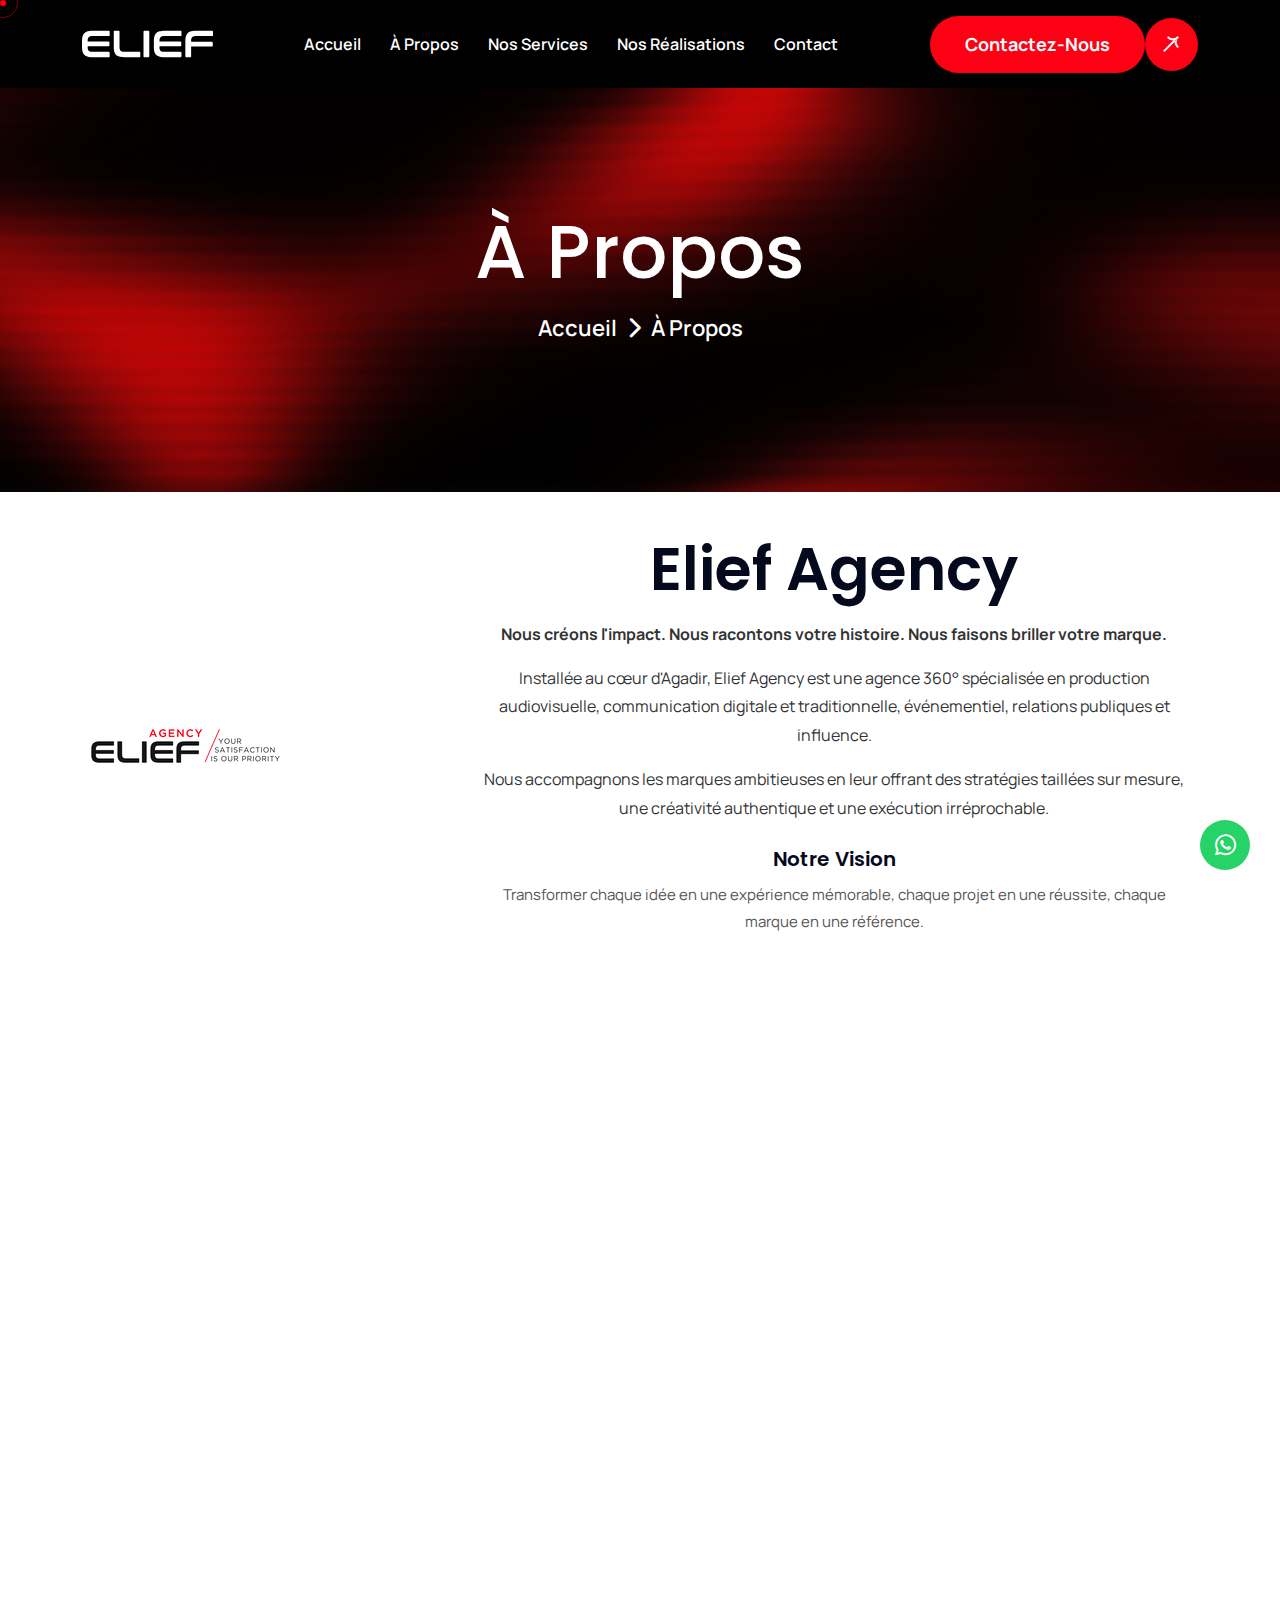
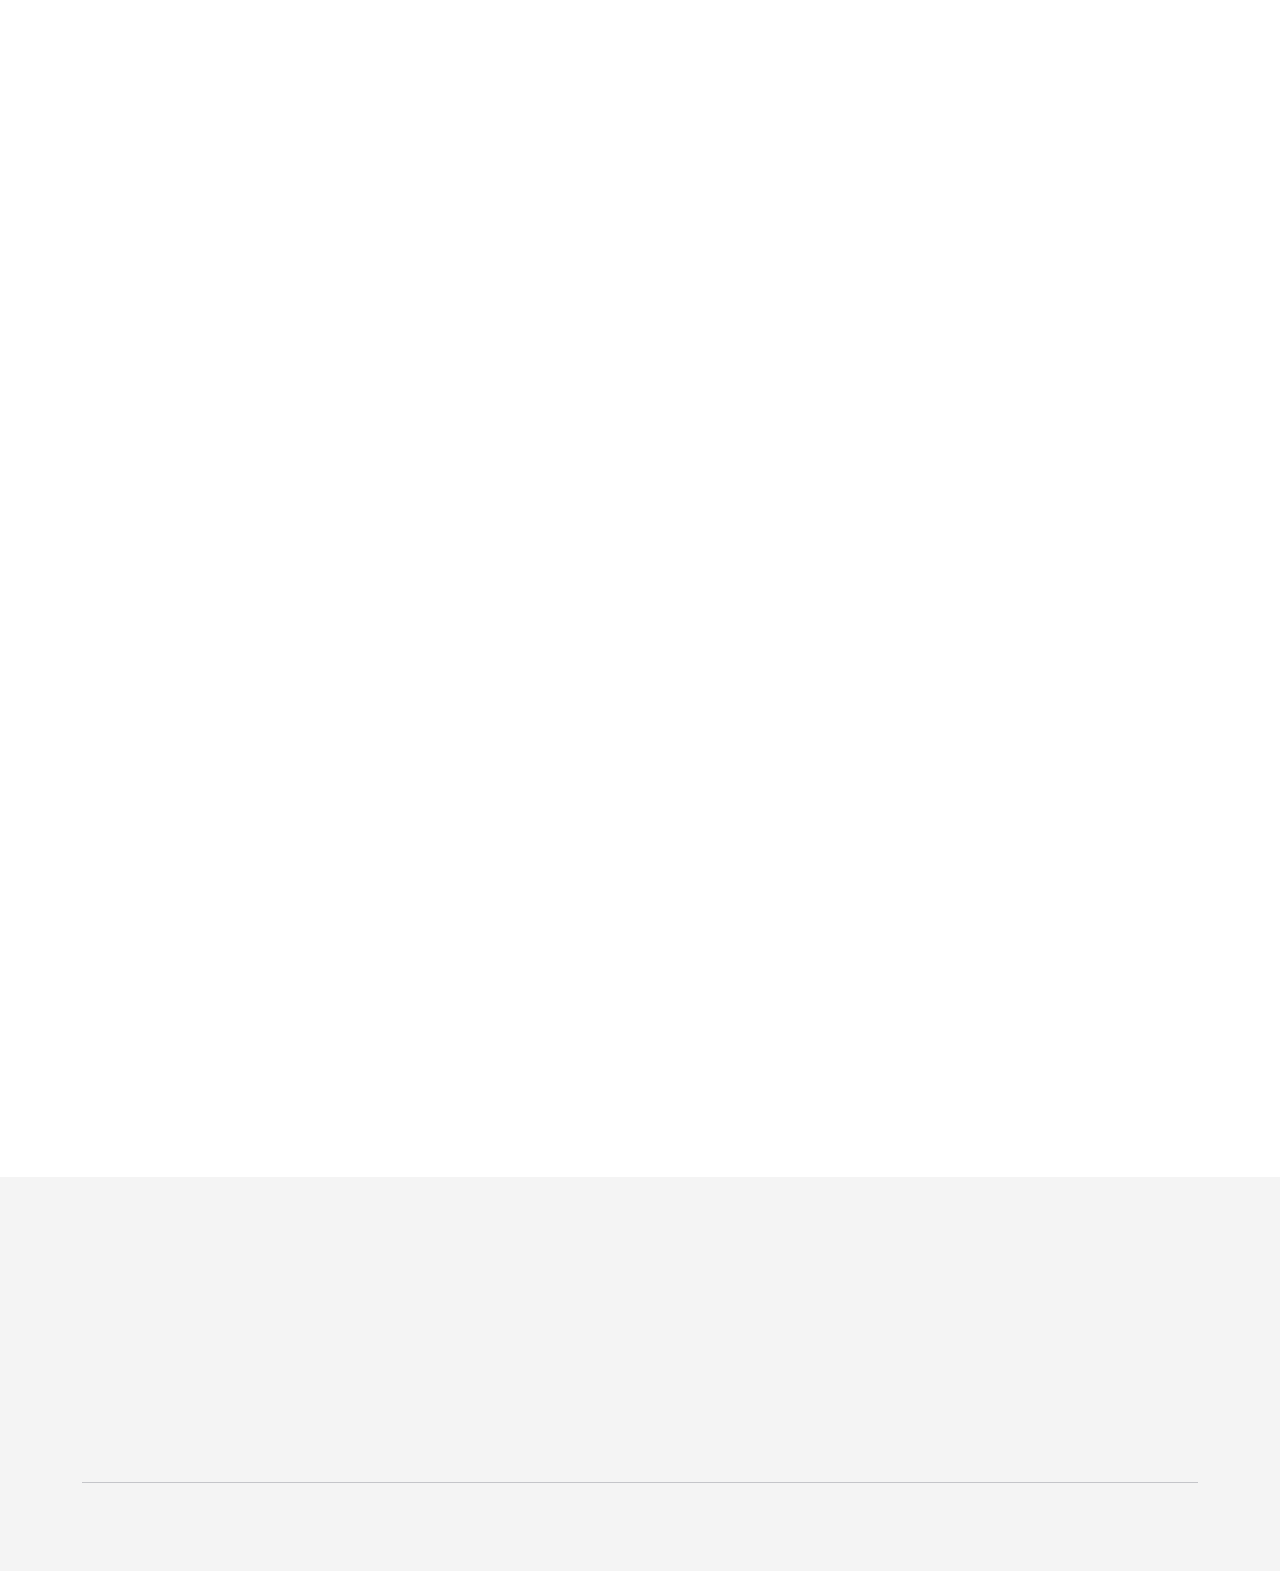
<file: about.html>
<!DOCTYPE html>
<html lang="fr">
    <!--<< Header Area >>-->
    <head>
        <!-- ========== Meta Tags ========== -->
        <meta charset="UTF-8">
        <meta http-equiv="X-UA-Compatible" content="IE=edge">
        <meta name="viewport" content="width=device-width, initial-scale=1">
        <meta name="author" content="Tec Forge">
        <meta name="description" content="Elief Agency, agence de communication et marketing : publicité, branding, digital, audiovisuel, événementiel, web et réseaux sociaux.">

        <!--<< Open Graph (WhatsApp/Facebook/Linkedin) >>-->
        <meta property="og:title" content="Elief Agency - Agence de communication & marketing">
        <meta property="og:description" content="Publicité, branding, digital, audiovisuel, événementiel, web et réseaux sociaux.">
        <meta property="og:type" content="website">
        <meta property="og:url" content="https://eliefagency.github.io/about.html"> <!-- TODO : Update -->
        <meta property="og:image" content="https://eliefagency.github.io/assets/img/og-cover.jpg"> <!-- TODO : Update -->
        <meta property="og:image:width" content="1200">
        <meta property="og:image:height" content="630">

        <!-- ======== Page title ============ -->
        <title>Elief Agency - Agence de communication, marketing et publicité, web et réseaux sociaux</title>
        <!--<< Favcion >>-->
        <link rel="shortcut icon" href="assets/img/og-cover.jpg">
        <!--<< Bootstrap min.css >>-->
        <link rel="stylesheet" href="assets/css/bootstrap.min.css">
        <!--<< All Min Css >>-->
        <link rel="stylesheet" href="assets/css/all.min.css">
        <!--<< Animate.css >>-->
        <link rel="stylesheet" href="assets/css/animate.css">
        <!--<< Magnific Popup.css >>-->
        <link rel="stylesheet" href="assets/css/magnific-popup.css">
        <!--<< MeanMenu.css >>-->
        <link rel="stylesheet" href="assets/css/meanmenu.css">
        <!--<< Swiper Bundle.css >>-->
        <link rel="stylesheet" href="assets/css/swiper-bundle.min.css">
        <!--<< Nice Select.css >>-->
        <link rel="stylesheet" href="assets/css/nice-select.css">
        <!--<< Icomon.css >>-->
        <link rel="stylesheet" href="assets/css/icomon.css">
        <!--<< Main.css >>-->
        <link rel="stylesheet" href="assets/css/main.css">
    </head>
    <body>
        <!-- Preloader Start -->
        <div id="preloader" class="preloader">
            <div class="animation-preloader">
                <div class="spinner">                
                </div>
                <div class="txt-loading">
                    <span data-text-preloader="E" class="letters-loading">
                        E
                    </span>
                    <span data-text-preloader="L" class="letters-loading">
                        L
                    </span>
                    <span data-text-preloader="I" class="letters-loading">
                        I
                    </span>
                    <span data-text-preloader="E" class="letters-loading">
                        E
                    </span>
                    <span data-text-preloader="F" class="letters-loading">
                        F
                    </span>
                    <span data-text-preloader=" " class="letters-loading">
                            
                    </span>
                    <span data-text-preloader="A" class="letters-loading">
                        A
                    </span>
                    <span data-text-preloader="G" class="letters-loading">
                        G
                    </span>
                    <span data-text-preloader="E" class="letters-loading">
                        E
                    </span>
                    <span data-text-preloader="N" class="letters-loading">
                        N
                    </span>
                    <span data-text-preloader="C" class="letters-loading">
                        C
                    </span>
                    <span data-text-preloader="Y" class="letters-loading">
                        Y
                    </span>
                </div>
                <p class="text-center">Chargement</p>
            </div>
            <div class="loader">
                <div class="row">
                    <div class="col-3 loader-section section-left">
                        <div class="bg"></div>
                    </div>
                    <div class="col-3 loader-section section-left">
                        <div class="bg"></div>
                    </div>
                    <div class="col-3 loader-section section-right">
                        <div class="bg"></div>
                    </div>
                    <div class="col-3 loader-section section-right">
                        <div class="bg"></div>
                    </div>
                </div>
            </div>
        </div>

         <!-- Back To Top Start -->
         <button id="back-top" class="back-to-top">
            <i class="fa-regular fa-arrow-up"></i>
        </button>

        <!-- WhatsApp Floating Button -->
        <a href="https://wa.me/212661470173" class="whatsapp-float" id="whatsapp-float" target="_blank" aria-label="WhatsApp">
            <i class="fab fa-whatsapp"></i>
        </a>

        <!--<< Mouse Cursor Start >>-->  
        <div class="mouse-cursor cursor-outer"></div>
        <div class="mouse-cursor cursor-inner"></div>

        <!-- Offcanvas Area Start -->
        <div class="fix-area">
            <div class="offcanvas__info">
                <div class="offcanvas__wrapper">
                    <div class="offcanvas__content">
                        <div class="offcanvas__top mb-5 d-flex justify-content-between align-items-center">
                            <div class="offcanvas__logo">
                                <a href="index.html">
                                    <img src="assets/img/logo/black-logo-mini.svg" alt="logo-img">
                                </a>
                            </div>
                            <div class="offcanvas__close">
                                <button>
                                <i class="fas fa-times"></i>
                                </button>
                            </div>
                        </div>
                        <!-- TOD : Delete -->
                        <!--<p class="text d-none d-xl-block">
                            Nullam dignissim, ante scelerisque the  is euismod fermentum odio sem semper the is erat, a feugiat leo urna eget eros. Duis Aenean a imperdiet risus.
                        </p>-->
                        <div class="mobile-menu fix mb-3"></div>
                        <div class="offcanvas__contact">
                            <h4>Contact</h4>
                            <ul>
                                <li class="d-flex align-items-center">
                                    <div class="offcanvas__contact-icon">
                                        <i class="fal fa-map-marker-alt"></i>
                                    </div>
                                    <div class="offcanvas__contact-text">
                                        <a target="_blank" href="https://maps.app.goo.gl/hQZgaKwhTQY5AYo56">Quartier JET SAKAN, HAY SALAM 80000 Agadir</a>
                                    </div>
                                </li>
                                <li class="d-flex align-items-center">
                                    <div class="offcanvas__contact-icon mr-15">
                                        <i class="fal fa-envelope"></i>
                                    </div>
                                    <div class="offcanvas__contact-text">
                                        <a href="mailto:contact@eliefagency.com"><span class="mailto:contact@eliefagency.com">contact@eliefagency.com</span></a>
                                    </div>
                                </li>
                                <li class="d-flex align-items-center">
                                    <div class="offcanvas__contact-icon mr-15">
                                        <i class="fal fa-clock"></i>
                                    </div>
                                    <div class="offcanvas__contact-text">
                                        <a target="_blank" href="#">Lundi-vendredi, 9h-17h</a>
                                    </div>
                                </li>
                                <li class="d-flex align-items-center">
                                    <div class="offcanvas__contact-icon mr-15">
                                        <i class="far fa-phone"></i>
                                    </div>
                                    <div class="offcanvas__contact-text">
                                        <a href="tel:+212661470173">+212 661-470173</a>
                                    </div>
                                </li>
                            </ul>
                            <div class="header-button mt-4">
                                
                            </div>
                            <div class="main-button">
                                <a href="contact.html"> <span class="theme-btn">Contactez-nous </span><span class="arrow-btn"><i class="icon-arrow-right"></i></span></a>
                            </div>
                            <div class="social-icon d-flex align-items-center">
                                <a href="https://wa.me/212661470173"><i class="fab fa-whatsapp"></i></a>
                                <a href="#"><i class="fab fa-facebook-f"></i></a>
                                <a href="https://www.instagram.com/eliefagency"><i class="fab fa-instagram"></i></a>
                                <!-- <a href="#"><i class="fab fa-twitter"></i></a> -->
                                <a href="https://www.linkedin.com/company/elief-agency/"><i class="fab fa-linkedin-in"></i></a>
                            </div>
                        </div>
                    </div>
                </div>
            </div>
        </div>
        <div class="offcanvas__overlay"></div>

        <!-- Header Section Start -->
        <header class="header-section">
            <div id="header-sticky" class="header-1  inner-header">
                <div class="container">
                    <div class="mega-menu-wrapper">
                        <div class="header-main">
                            <div class="logo">
                                <a href="index.html" class="header-logo">
                                    <img src="assets/img/logo/white-logo-mini.svg" alt="logo-img">
                                </a>
                                <a href="index.html" class="header-logo-2">
                                    <img src="assets/img/logo/black-logo-mini.svg" alt="logo-img">
                                </a>
                            </div>
                            <div class="mean__menu-wrapper">
                                <div class="main-menu">
                                    <nav id="mobile-menu">
                                        <ul>
                                            <li class="has-dropdown active menu-thumb">
                                                <a href="index.html">
                                                    Accueil 
                                                    <!--- <i class="fa-solid fa-chevron-down"></i> --->
                                                </a>
                                                <!--- TODO : Delete --->
                                                <!--- <ul class="submenu has-homemenu">
                                                    <li>
                                                        <div class="homemenu-items">
                                                            <div class="homemenu">
                                                                <div class="homemenu-thumb">
                                                                    <img src="assets/img/header/home-1.jpg" alt="img">
                                                                    <div class="demo-button">
                                                                        <a href="index.html" class="theme-btn">
                                                                            Demo Page
                                                                        </a>
                                                                    </div>
                                                                </div>
                                                                <div class="homemenu-content text-center">
                                                                    <h4 class="homemenu-title">
                                                                        Accueil 01
                                                                    </h4>
                                                                </div>
                                                            </div>
                                                            <div class="homemenu">
                                                                <div class="homemenu-thumb mb-15">
                                                                    <img src="assets/img/header/home-2.jpg" alt="img">
                                                                    <div class="demo-button">
                                                                        <a href="index-2.html" class="theme-btn">
                                                                            Demo Page
                                                                        </a>
                                                                    </div>
                                                                </div>
                                                                <div class="homemenu-content text-center">
                                                                    <h4 class="homemenu-title">
                                                                        Accueil 02
                                                                    </h4>
                                                                </div>
                                                            </div>
                                                            <div class="homemenu">
                                                                <div class="homemenu-thumb mb-15">
                                                                    <img src="assets/img/header/home-3.jpg" alt="img">
                                                                    <div class="demo-button">
                                                                        <a href="index-3.html" class="theme-btn">
                                                                            Demo Page
                                                                        </a>
                                                                    </div>
                                                                </div>
                                                                <div class="homemenu-content text-center">
                                                                    <h4 class="homemenu-title">
                                                                        Accueil 03
                                                                    </h4>
                                                                </div>
                                                            </div>
                                                            <div class="homemenu">
                                                                <div class="homemenu-thumb mb-15">
                                                                    <img src="assets/img/header/home-4.jpg" alt="img">
                                                                    <div class="demo-button">
                                                                        <a href="index-4.html" class="theme-btn">
                                                                            Demo Page
                                                                        </a>
                                                                    </div>
                                                                </div>
                                                                <div class="homemenu-content text-center">
                                                                    <h4 class="homemenu-title">
                                                                        Accueil 04
                                                                    </h4>
                                                                </div>
                                                            </div>
                                                            <div class="homemenu">
                                                                <div class="homemenu-thumb mb-15">
                                                                    <img src="assets/img/header/home-5.jpg" alt="img">
                                                                    <div class="demo-button">
                                                                        <a href="index-5.html" class="theme-btn">
                                                                            Demo Page
                                                                        </a>
                                                                    </div>
                                                                </div>
                                                                <div class="homemenu-content text-center">
                                                                    <h4 class="homemenu-title">
                                                                        Accueil 05
                                                                    </h4>
                                                                </div>
                                                            </div>
                                                        </div>
                                                    </li>
                                                </ul> --->
                                            </li>
                                            <li class="has-dropdown active d-xl-none">
                                                <a href="index.html" class="border-none">
                                                Accueil
                                                </a>
                                                <!--- TODO : Delete --->
                                                <!--- <ul class="submenu">
                                                    <li><a href="index.html">Accueil 01</a></li>
                                                    <li><a href="index-2.html">Accueil 02</a></li>
                                                    <li><a href="index-3.html">Accueil 03</a></li>
                                                    <li><a href="index-4.html">Accueil 04</a></li>
                                                    <li><a href="index-5.html">Accueil 05</a></li>
                                                </ul> --->
                                            </li>
                                            <li class="has-dropdown">
                                                <a href="about.html">
                                                    À Propos 
                                                    <!--- <i class="fa-solid fa-chevron-down"></i> --->
                                                </a>
                                                <!--- TODO : Delete --->
                                                <!--- <ul class="submenu">
                                                    <li><a href="about.html">About Us</a></li>
                                                    <li><a href="team.html">Team</a></li>
                                                    <li><a href="team-details.html">Team Details</a></li>
                                                    <li><a href="shop.html">shop</a></li>
                                                    <li><a href="shop-cart.html">shop cart</a></li>
                                                    <li><a href="shop-details.html">shop Details</a></li>
                                                    <li><a href="checkout.html">Checkout</a></li>
                                                    <li><a href="faq.html">Our Faq</a></li>
                                                    <li><a href="404.html">404 Page</a></li>
                                                </ul> --->
                                            </li>
                                            <li>
                                                <a href="service.html">
                                                    Nos Services
                                                    <!-- <i class="fa-solid fa-chevron-down"></i> -->
                                                </a>
                                                <!--- TODO : Delete ? --->
                                                <!-- <ul class="submenu">
                                                    <li><a href="service-details.html">Stratégie Digitale</a></li>
                                                    <li><a href="service-details.html">Branding</a></li>
                                                    <li><a href="service-details.html">Marketing direct</a></li>
                                                    <li><a href="service-details.html">Production Audiovisuelle</a></li>
                                                    <li><a href="service-details.html">Marketing d'influence</a></li>
                                                    <li><a href="service-details.html">Dev web</a></li>
                                                    <li><a href="service-details.html">Événementielle</a></li>
                                                    <li><a href="service-details.html">Formation</a></li>
                                                </ul> -->
                                            </li>
                                            <li>
                                                <a href="project.html">
                                                    Nos Réalisations
                                                    <!--- <i class="fa-solid fa-chevron-down"></i> --->
                                                </a>
                                                <!--- TODO : Delete --->
                                                <!--- <ul class="submenu">
                                                    <li><a href="project.html">Projects</a></li>
                                                    <li><a href="project-details.html">Project Details</a></li>
                                                </ul> --->
                                            </li>
                                            <!-- <li>
                                                <a href="#">
                                                    Khidma
                                                     <i class="fa-solid fa-chevron-down"></i> 
                                                </a> -->
                                                <!--- TODO : Delete --->
                                                <!--- <ul class="submenu">
                                                    <li><a href="news-grid.html">Blog Grid</a></li>
                                                    <li><a href="news.html">Blog Standard</a></li>
                                                    <li><a href="news-details.html">Blog Details</a></li>
                                                </ul> -->
                                            <!-- </li> -->
                                            <li>
                                                <a href="contact.html">Contact</a>
                                            </li>
                                        </ul>
                                    </nav>
                                </div>
                            </div>
                            <div class="header-right d-flex justify-content-end align-items-center">
                                <div class="main-button">
                                    <a href="contact.html"> <span class="theme-btn">Contactez-nous </span><span class="arrow-btn"><i class="icon-arrow-right"></i></span></a>
                                </div>
                                <div class="header__hamburger d-xl-none my-auto">
                                    <div class="sidebar__toggle">
                                        <i class="fas fa-bars"></i>
                                    </div>
                                </div>
                            </div>
                        </div>
                    </div>
                </div>
            </div>
            
        </header>
        
        <!-- Hero Section Start -->
        <div class="breadcrumb-wrapper bg-cover" style="background-image: url('assets/img/hero/background.png');">
            <div class="container">
                <div class="page-heading">
                    <h1 class="wow fadeInUp" data-wow-delay=".3s" style="visibility: visible; animation-delay: 0.3s; animation-name: fadeInUp;">À Propos</h1>
                    <ul class="breadcrumb-items wow fadeInUp" data-wow-delay=".5s" style="visibility: visible; animation-delay: 0.5s; animation-name: fadeInUp;">
                        <li>
                            <a href="index.html">
                                Accueil
                            </a>
                        </li>
                        <li>
                            <i class="fas fa-chevron-right"></i>
                        </li>
                        <li>
                            À Propos
                        </li>
                    </ul>
                </div>
            </div>
        </div>

        <!-- About Section Start -->
        <section class="about-section section-padding fix">
            <div class="container">
                <div class="row align-items-center g-5">

                    <!-- Logo ELIEF -->
                    <div class="col-lg-4">
                        <div class="about-logo">
                            <img src="assets/img/logo/white-logo-2.png" alt="Logo Elief Agency" style="max-width: 280px;">
                        </div>
                    </div>

                    <!-- Content -->
                    <div class="col-lg-8">
                        <div class="about-content">

                            <div class="section-title mb-3 text-center">
                                <h2>Elief Agency</h2>
                            </div>

                            <p><strong>
                                Nous créons l'impact. Nous racontons votre histoire. Nous faisons briller votre marque.
                            </strong></p>

                            <p>
                                Installée au cœur d'Agadir, Elief Agency est une agence 360° spécialisée en production audiovisuelle,
                                communication digitale et traditionnelle, événementiel, relations publiques et influence.
                            </p>

                            <p>
                                Nous accompagnons les marques ambitieuses en leur offrant des stratégies taillées sur mesure,
                                une créativité authentique et une exécution irréprochable.
                            </p>

                            <div class="about-vision mt-4">
                                <h5>Notre vision</h5>
                                <p>
                                    Transformer chaque idée en une expérience mémorable,
                                    chaque projet en une réussite,
                                    chaque marque en une référence.
                                </p>
                            </div> 

                            <!-- YouTube Embed -->
                            <!-- <div class="about-video mt-4">
                                <iframe
                                    width="100%"
                                    height="315"
                                    src="https://www.youtube.com/embed/a8i_y1ZKQV0?autoplay=1"
                                    title="Chaîne YouTube Elief Agency"
                                    frameborder="0"
                                    allow="accelerometer; autoplay; clipboard-write; encrypted-media; gyroscope; picture-in-picture"
                                    allowfullscreen>
                                </iframe>
                            </div> -->

                        </div>
                    </div>

                </div>
            </div>
        </section>
        <!-- About Section End -->


        <!--- TODO : Delete --->
        <!-- Team Section Start -->
        <!--- <div class="team-section-2 section-padding section-bg fix">
            <div class="container">
                <div class="section-title text-center">
                    <h2 class="wow fadeInUp" data-wow-delay=".3s">Our Team Member</h2>
                </div>
                <div class="row">
                    <div class="col-lg-12">
                        <div class="team-line-box bor-top bor-bottom wow fadeInUp" data-wow-delay=".3s">
                            <div class="content">
                                <h3><a href="team-details.html">Floyd Miles</a></h3>
                                <span>SEO Wxpert</span>
                            </div>
                            <p>
                                Information Technology is a rapidly evolving field that encompasses the study and application of computing technology
                            </p>
                            <div class="team-hover d-none d-md-block bg-cover" style="background-image: url('assets/img/team/team-hover.png');"></div>
                            <div class="social-profile">
                                <ul>
                                    <li><a href="#"><i class="fab fa-facebook-f"></i></a></li>
                                    <li><a href="#"><i class="fab fa-instagram"></i></a></li>
                                    <li><a href="#"><i class="fab fa-linkedin-in"></i></a></li>
                                </ul>
                                <span class="plus-btn"> <i class="fa-sharp fa-regular fa-share-nodes"></i></span>
                            </div>
                        </div>
                        <div class="team-line-box bor-bottom wow fadeInUp" data-wow-delay=".5s">
                            <div class="content">
                                <h3><a href="team-details.html">Floyd Miles</a></h3>
                                <span>SEO Wxpert</span>
                            </div>
                            <p>
                                Information Technology is a rapidly evolving field that encompasses the study and application of computing technology
                            </p>
                            <div class="team-hover d-none d-md-block bg-cover" style="background-image: url('assets/img/team/team-hover.png');"></div>
                            <div class="social-profile">
                                <ul>
                                    <li><a href="#"><i class="fab fa-facebook-f"></i></a></li>
                                    <li><a href="#"><i class="fab fa-instagram"></i></a></li>
                                    <li><a href="#"><i class="fab fa-linkedin-in"></i></a></li>
                                </ul>
                                <span class="plus-btn"> <i class="fa-sharp fa-regular fa-share-nodes"></i></span>
                            </div>
                        </div>
                        <div class="team-line-box bor-bottom wow fadeInUp" data-wow-delay=".3s">
                            <div class="content">
                                <h3><a href="team-details.html">Marvin McKinney</a></h3>
                                <span>Nursing Assistant</span>
                            </div>
                            <p>
                                Information Technology is a rapidly evolving field that encompasses the study and application of computing technology
                            </p>
                            <div class="team-hover d-none d-md-block bg-cover" style="background-image: url('assets/img/team/team-hover.png');"></div>
                            <div class="social-profile">
                                <ul>
                                    <li><a href="#"><i class="fab fa-facebook-f"></i></a></li>
                                    <li><a href="#"><i class="fab fa-instagram"></i></a></li>
                                    <li><a href="#"><i class="fab fa-linkedin-in"></i></a></li>
                                </ul>
                                <span class="plus-btn"> <i class="fa-sharp fa-regular fa-share-nodes"></i></span>
                            </div>
                        </div>
                        <div class="team-line-box pb-0 wow fadeInUp" data-wow-delay=".5s">
                            <div class="content">
                                <h3><a href="team-details.html">Cameron Williamson</a></h3>
                                <span>Marketing Coordinator</span>
                            </div>
                            <p>
                                Information Technology is a rapidly evolving field that encompasses the study and application of computing technology
                            </p>
                            <div class="team-hover d-none d-md-block bg-cover" style="background-image: url('assets/img/team/team-hover.png');"></div>
                            <div class="social-profile">
                                <ul>
                                    <li><a href="#"><i class="fab fa-facebook-f"></i></a></li>
                                    <li><a href="#"><i class="fab fa-instagram"></i></a></li>
                                    <li><a href="#"><i class="fab fa-linkedin-in"></i></a></li>
                                </ul>
                                <span class="plus-btn"> <i class="fa-sharp fa-regular fa-share-nodes"></i></span>
                            </div>
                        </div>
                    </div>
                </div>
            </div>
        </div> --->

        <!-- Key Figures Section Start -->
        <!-- <-- class="team-section-2 section-padding section-bg fix">
            <div class="container">
                <div class="section-title text-center">
                    <h2 class="wow fadeInUp" data-wow-delay=".3s">
                        Elief en quelques chiffres
                    </h2>
                    <p class="mt-3 wow fadeInUp" data-wow-delay=".5s">
                        Des résultats concrets au service de nos clients et de leurs objectifs.
                    </p>
                </div>

                <div class="row justify-content-center mt-5">
                    <div class="col-lg-10">
                        
                        <div class="team-line-box bor-top bor-bottom wow fadeInUp" data-wow-delay=".3s">
                            <div class="content">
                                <h3>+4 ans</h3>
                                <span>Expérience</span>
                            </div>
                            <p>
                                Au service de nos clients et de leurs objectifs, avec une approche
                                stratégique et orientée résultats.
                            </p>
                        </div>


                        <div class="team-line-box bor-bottom wow fadeInUp" data-wow-delay=".5s">
                            <div class="content">
                                <h3>+<span class="count">250</span></h3>
                                <span>Talents mobilisés</span>
                            </div>
                            <p>
                                Une équipe pluridisciplinaire réunissant créativité, expertise
                                digitale et savoir-faire marketing.
                            </p>
                        </div>


                        <div class="team-line-box bor-bottom wow fadeInUp" data-wow-delay=".7s">
                            <div class="content">
                                <h3>+<span class="count">300</span></h3>
                                <span>Réalisations livrées</span>
                            </div>
                            <p>
                                Des projets menés avec succès dans le marketing digital,
                                la communication et l’événementiel.
                            </p>
                        </div>


                        <div class="team-line-box pb-0 wow fadeInUp" data-wow-delay=".9s">
                            <div class="content">
                                <h3>+<span class="count">200</span></h3>
                                <span>Partenariats d’affaires</span>
                            </div>
                            <p>
                                Un réseau solide de partenaires stratégiques pour accompagner
                                la croissance de nos clients.
                            </p>
                        </div>
                    </div>
                </div>
            </div>-->
       
        <section class="elief-stats-section section-padding fix">
            <div class="container">
                <div class="section-title text-center mb-5">
                    <h2 class="wow fadeInUp brochure-title" data-wow-delay=".3s">
                        ELIEF EN QUELQUES CHIFFRES
                    </h2>
                </div>
                
                <div class="row g-0 staggered-wrapper">
                    <div class="col-lg-3 col-md-6">
                        <div class="stat-block wow fadeInUp" data-wow-delay=".2s">
                            <div class="stat-content bg-red">
                                <h3 class="stat-number">+100</h3>
                                <p class="stat-label">Collaborateurs passionnés</p>
                            </div>
                            <div class="stat-image">
                                <img src="assets/img/about/team-hands.webp" alt="Collaborateurs">
                            </div>
                        </div>
                    </div>

                    <div class="col-lg-3 col-md-6">
                        <div class="stat-block d-flex flex-column-reverse wow fadeInUp" data-wow-delay=".4s">
                            <div class="stat-content bg-red">
                                <p class="stat-label">Au service de nos clients</p>
                                <h3 class="stat-number">4<span class="stat-unit">ans</span></h3>
                            </div>
                            <div class="stat-image">
                                <img src="assets/img/about/working-desk.webp" alt="4 ans">
                            </div>
                        </div>
                    </div>

                    <div class="col-lg-3 col-md-6">
                        <div class="stat-block wow fadeInUp" data-wow-delay=".6s">
                            <div class="stat-content bg-red">
                                <h3 class="stat-number">+150</h3>
                                <p class="stat-label">Partenariat d'affaires</p>
                            </div>
                            <div class="stat-image">
                                <img src="assets/img/about/high-five.webp" alt="Partenariat">
                            </div>
                        </div>
                    </div>

                    <div class="col-lg-3 col-md-6">
                        <div class="stat-block d-flex flex-column-reverse wow fadeInUp" data-wow-delay=".8s">
                            <div class="stat-content bg-red">
                                <p class="stat-label">Projets Réalisés</p>
                                <h3 class="stat-number">+250</h3>
                            </div>
                            <div class="stat-image bg-light d-flex align-items-center justify-content-center">
                                <div class="phone-mockup-circle">
                                    <img src="assets/img/about/phone.png" alt="Mockup">
                                </div>
                            </div>
                        </div>
                    </div>
                </div>
            </div>
        </section>
        <!-- Key Figures Section End -->

        <!--- TODO : --->
        <!--- <section class="cta-banner-section121 section-padding">
            <div class="container">
                <div class="cta-banner-wrapper style-2 bg-cover" style="background-image: url('assets/img/cta/cta-bg.jpg');">
                    <div class="row g-4 align-items-center justify-content-between">
                        <div class="col-lg-8">
                            <h2>
                                Driving Success Through Expertise Solutions
                            </h2>
                        </div>
                        <div class="col-lg-3">
            
                            <div class="main-button wow fadeInUp" data-wow-delay=".3s">
                                <a href="about.html"> <span class="theme-btn"> Contactez-nous </span><span class="arrow-btn"><i class="icon-arrow-right"></i></span></a>
                            </div>
                        </div>
                    </div>
                </div>
            </div>
        </section>--->

        <!--- TODO : --->
        <!--- <section class="pricing-section section-padding pt-0 fix">
            <div class="container">
                <div class="section-title text-center mb-0 wow fadeInUp" data-wow-delay=".3s">
                    <h2>Our Pricing Plan</h2>
                </div>
                <div class="pricing-two__tab wow fadeInUp" data-wow-delay=".7s">
                    <nav class="d-flex justify-content-center mb-3">
                        <div class="nav nav-tabs" id="nav-tab" role="tablist">
                            <button class="nav-link active" id="pt-1-tab" data-bs-toggle="tab"
                                data-bs-target="#pt-1" type="button" role="tab" aria-controls="pt-1"
                                aria-selected="true">Monthly</button>
                            <button class="nav-link" id="pt-2-tab" data-bs-toggle="tab" data-bs-target="#pt-2"
                                type="button" role="tab" aria-controls="pt-2"
                                aria-selected="false">Yearly</button>

                        </div>
                    </nav>
                </div>
                <div class="tab-content" id="nav-tabContent">
                    <div class="tab-pane fade show active" id="pt-1" role="tabpanel" aria-labelledby="pt-1-tab">
                        <div class="row">
                            <div class="col-xl-4 col-lg-6 col-md-6">
                                <div class="pricing-card-items">
                                    <div class="pricing-header">
                                        <h2>$19<span>/Month</span></h2>
                                        <h3>Basic</h3>
                                    </div>
                                    <ul class="pricing-list">
                                        <li>
                                            <i class="fa-solid fa-circle-check"></i>
                                            Cyber Security Sentinel
                                        </li>
                                        <li>
                                            <i class="fa-solid fa-circle-check"></i>
                                            Software Solutions Pro
                                        </li>
                                        <li>
                                            <i class="fa-solid fa-circle-check"></i>
                                            IT Infrastructure Innovations
                                        </li>
                                        <li>
                                            <i class="fa-solid fa-circle-check"></i>
                                            Mobile Tech Mastery
                                        </li>
                                        <li class="style-2">
                                            <i class="fa-solid fa-circle-xmark"></i>
                                            EmergingTech Enthusiasts
                                        </li>
                                    </ul>
                                    <div class="main-button">
                                        <a href="contact.html"> <span class="theme-btn"> Get Started Now </span><span class="arrow-btn"><i class="icon-arrow-right"></i></span></a>
                                    </div>
                                </div>
                            </div>
                            <div class="col-xl-4 col-lg-6 col-md-6">
                                <div class="pricing-card-items">
                                    <div class="pricing-header">
                                        <h2><b>$</b>29<span>/Month</span></h2>
                                        <h3>Advanced</h3>
                                    </div>
                                    <ul class="pricing-list">
                                        <li>
                                            <i class="fa-solid fa-circle-check"></i>
                                            Cyber Security Sentinel
                                        </li>
                                        <li>
                                            <i class="fa-solid fa-circle-check"></i>
                                            Software Solutions Pro
                                        </li>
                                        <li>
                                            <i class="fa-solid fa-circle-check"></i>
                                            IT Infrastructure Innovations
                                        </li>
                                        <li>
                                            <i class="fa-solid fa-circle-check"></i>
                                            Mobile Tech Mastery
                                        </li>
                                        <li class="style-2">
                                            <i class="fa-solid fa-circle-xmark"></i>
                                            EmergingTech Enthusiasts
                                        </li>
                                    </ul>
                                    <div class="main-button style-2">
                                        <a href="contact.html"> <span class="theme-btn"> Get Started Now </span><span class="arrow-btn"><i class="icon-arrow-right"></i></span></a>
                                    </div>
                                </div>
                            </div>
                            <div class="col-xl-4 col-lg-6 col-md-6">
                                <div class="pricing-card-items">
                                    <div class="pricing-header">
                                        <h2>$39<span>/Month</span></h2>
                                        <h3>Basic</h3>
                                    </div>
                                    <ul class="pricing-list">
                                        <li>
                                            <i class="fa-solid fa-circle-check"></i>
                                            Cyber Security Sentinel
                                        </li>
                                        <li>
                                            <i class="fa-solid fa-circle-check"></i>
                                            Software Solutions Pro
                                        </li>
                                        <li>
                                            <i class="fa-solid fa-circle-check"></i>
                                            IT Infrastructure Innovations
                                        </li>
                                        <li>
                                            <i class="fa-solid fa-circle-check"></i>
                                            Mobile Tech Mastery
                                        </li>
                                        <li class="style-2">
                                            <i class="fa-solid fa-circle-xmark"></i>
                                            EmergingTech Enthusiasts
                                        </li>
                                    </ul>
                                    <div class="main-button">
                                        <a href="contact.html"> <span class="theme-btn"> Get Started Now </span><span class="arrow-btn"><i class="icon-arrow-right"></i></span></a>
                                    </div>
                                </div>
                            </div>
                        </div>
                    </div>
                    <div class="tab-pane fade" id="pt-2" role="tabpanel" aria-labelledby="pt-2-tab">
                        <div class="row">
                            <div class="col-xl-4 col-lg-6 col-md-6">
                                <div class="pricing-card-items">
                                    <div class="pricing-header">
                                        <h2>$19<span>/Month</span></h2>
                                        <h3>Basic</h3>
                                    </div>
                                    <ul class="pricing-list">
                                        <li>
                                            <i class="fa-solid fa-circle-check"></i>
                                            Cyber Security Sentinel
                                        </li>
                                        <li>
                                            <i class="fa-solid fa-circle-check"></i>
                                            Software Solutions Pro
                                        </li>
                                        <li>
                                            <i class="fa-solid fa-circle-check"></i>
                                            IT Infrastructure Innovations
                                        </li>
                                        <li>
                                            <i class="fa-solid fa-circle-check"></i>
                                            Mobile Tech Mastery
                                        </li>
                                        <li class="style-2">
                                            <i class="fa-solid fa-circle-xmark"></i>
                                            EmergingTech Enthusiasts
                                        </li>
                                    </ul>
                                    <div class="main-button">
                                        <a href="contact.html"> <span class="theme-btn"> Get Started Now </span><span class="arrow-btn"><i class="icon-arrow-right"></i></span></a>
                                    </div>
                                </div>
                            </div>
                            <div class="col-xl-4 col-lg-6 col-md-6">
                                <div class="pricing-card-items">
                                    <div class="pricing-header">
                                        <h2><b>$</b>29<span>/Month</span></h2>
                                        <h3>Advanced</h3>
                                    </div>
                                    <ul class="pricing-list">
                                        <li>
                                            <i class="fa-solid fa-circle-check"></i>
                                            Cyber Security Sentinel
                                        </li>
                                        <li>
                                            <i class="fa-solid fa-circle-check"></i>
                                            Software Solutions Pro
                                        </li>
                                        <li>
                                            <i class="fa-solid fa-circle-check"></i>
                                            IT Infrastructure Innovations
                                        </li>
                                        <li>
                                            <i class="fa-solid fa-circle-check"></i>
                                            Mobile Tech Mastery
                                        </li>
                                        <li class="style-2">
                                            <i class="fa-solid fa-circle-xmark"></i>
                                            EmergingTech Enthusiasts
                                        </li>
                                    </ul>
                                    <div class="main-button style-2">
                                        <a href="contact.html"> <span class="theme-btn"> Get Started Now </span><span class="arrow-btn"><i class="icon-arrow-right"></i></span></a>
                                    </div>
                                </div>
                            </div>
                            <div class="col-xl-4 col-lg-6 col-md-6">
                                <div class="pricing-card-items">
                                    <div class="pricing-header">
                                        <h2>$39<span>/Month</span></h2>
                                        <h3>Basic</h3>
                                    </div>
                                    <ul class="pricing-list">
                                        <li>
                                            <i class="fa-solid fa-circle-check"></i>
                                            Cyber Security Sentinel
                                        </li>
                                        <li>
                                            <i class="fa-solid fa-circle-check"></i>
                                            Software Solutions Pro
                                        </li>
                                        <li>
                                            <i class="fa-solid fa-circle-check"></i>
                                            IT Infrastructure Innovations
                                        </li>
                                        <li>
                                            <i class="fa-solid fa-circle-check"></i>
                                            Mobile Tech Mastery
                                        </li>
                                        <li class="style-2">
                                            <i class="fa-solid fa-circle-xmark"></i>
                                            EmergingTech Enthusiasts
                                        </li>
                                    </ul>
                                    <div class="main-button">
                                        <a href="contact.html"> <span class="theme-btn"> Get Started Now </span><span class="arrow-btn"><i class="icon-arrow-right"></i></span></a>
                                    </div>
                                </div>
                            </div>
                        </div>
                    </div>
                </div>
                
            </div>
        </section> --->

        <!--- TODO : --->
        <!--- <div class="contact-section-44 fix section-bg-2">
            <div class="contact-image">
                <img src="assets/img/contact/contact-2.png" alt="img">
            </div>
            <div class="container">
                <div class="contact-wrapper-12 style-2">
                    <div class="row g-4">
                        <div class="col-xl-6">
                            <div class="contact-box">
                                <div class="section-title mb-0">
                                    <h2>Get In Touch</h2>
                                </div>
                                <form action="#" id="contact-form1" method="POST" class="contact-form-items">
                                    <div class="row g-4">
                                        <div class="col-lg-6 wow fadeInUp" data-wow-delay=".3s">
                                            <div class="form-clt">
                                                <input type="text" name="name" id="name" placeholder="Your Name">
                                            </div>
                                        </div>
                                        <div class="col-lg-6 wow fadeInUp" data-wow-delay=".7s">
                                            <div class="form-clt">
                                                <input type="text" name="name" id="email" placeholder="Email">
                                            </div>
                                        </div>
                                        <div class="col-lg-12 wow fadeInUp" data-wow-delay=".5s">
                                            <div class="form-clt">
                                                <div class="form">
                                                    <select class="single-select w-100">
                                                        <option>Select Service</option>
                                                        <option>Service 01</option>
                                                        <option>Service 02</option>
                                                        <option>Service 03</option>
                                                        <option>Service 04</option>
                                                    </select>
                                                </div>
                                            </div>
                                        </div>
                                        <div class="col-lg-6 wow fadeInUp" data-wow-delay=".3s">
                                            <div class="form-clt">
                                                <input type="text" name="name" id="name2" placeholder="mm/dd/yyy">
                                            </div>
                                        </div>
                                        <div class="col-lg-6 wow fadeInUp" data-wow-delay=".7s">
                                            <div class="form-clt">
                                                <input type="text" name="Time" id="Time" placeholder="Time">
                                            </div>
                                        </div>
                                        <div class="col-lg-12 wow fadeInUp" data-wow-delay=".9s">
                                            <div class="form-clt">
                                                <textarea name="message" id="message1" placeholder="Type Here"></textarea>
                                            </div>
                                        </div>
                                        <div class="col-lg-12 wow fadeInUp" data-wow-delay=".3s">
                                            <button type="submit" class="theme-btn">
                                                <span>Sent Now <i class="icon-arrow-right"></i></span>
                                            </button>
                                        </div>
                                    </div>
                                </form>
                            </div>
                        </div>
                        <div class="col-lg-6"></div>
                    </div>
                </div>
            </div>
        </div> --->

        <section class="faq-section-3 fix section-padding">
            <div class="container">
                <div class="section-title text-center wow fadeInUp" data-wow-delay=".3s">
                    <h2>Nos Expertises</h2>
                </div>
                <div class="faq-wrapper-3">
                    <div class="row align-items-center">
                        <!-- <div class="col-lg-6">
                            <div class="faq-image">
                                <img src="assets/img/faq/faq-img.png" alt="img">
                            </div>
                        </div> -->
                        <div class="col-lg-12">
                            <div class="faq-items">
                                <div class="accordion" id="accordionExample">
                                    <div class="accordion-item wow fadeInUp" data-wow-delay=".3s">
                                        <h2 class="accordion-header" id="headingOne">
                                            <button class="accordion-button" type="button" data-bs-toggle="collapse"
                                                data-bs-target="#collapseOne" aria-expanded="true" aria-controls="collapseOne">
                                                ⭐ Stratégie Digitale
                                            </button>
                                        </h2>
                                        <div id="collapseOne" class="accordion-collapse collapse show"
                                            aria-labelledby="headingOne" data-bs-parent="#accordionExample">
                                            <div class="accordion-body">
                                                <p>
                                                   Des stratégies claires, data-driven et orientées performance pour renforcer votre présence et engager votre audience.
                                                </p>
                                            </div>
                                        </div>
                                    </div>
                                    <div class="accordion-item wow fadeInUp" data-wow-delay=".5s">
                                        <h2 class="accordion-header" id="headingTwo">
                                            <button class="accordion-button collapsed" type="button" data-bs-toggle="collapse"
                                                data-bs-target="#collapseTwo" aria-expanded="false" aria-controls="collapseTwo">
                                                ⭐ Branding & Identité Visuelle
                                            </button>
                                        </h2>
                                        <div id="collapseTwo" class="accordion-collapse collapse" aria-labelledby="headingTwo"
                                            data-bs-parent="#accordionExample">
                                            <div class="accordion-body">
                                                <p>
                                                    Nous façonnons des univers de marque singuliers, élégants et cohérents, capables de marquer les esprits.
                                                 </p>
                                            </div>
                                        </div>
                                    </div>
                                    <div class="accordion-item wow fadeInUp" data-wow-delay=".7s">
                                        <h2 class="accordion-header" id="headingthree">
                                            <button class="accordion-button collapsed" type="button" data-bs-toggle="collapse"
                                                data-bs-target="#collapsethree" aria-expanded="false"
                                                aria-controls="collapsethree">
                                                ⭐ Marketing Direct
                                            </button>
                                        </h2>
                                        <div id="collapsethree" class="accordion-collapse collapse"
                                            aria-labelledby="headingthree" data-bs-parent="#accordionExample">
                                            <div class="accordion-body">
                                                <p>
                                                    Emailing, SMS marketing, automatisation : des actions ciblées, mesurables et efficaces pour booster l’engagement.
                                                 </p>
                                            </div>
                                        </div>
                                    </div>
                                    <div class="accordion-item wow fadeInUp" data-wow-delay=".3s">
                                        <h2 class="accordion-header" id="headingfour">
                                            <button class="accordion-button collapsed" type="button" data-bs-toggle="collapse"
                                                data-bs-target="#collapsefour" aria-expanded="false"
                                                aria-controls="collapsefour">
                                                ⭐ Production Audiovisuelle
                                            </button>
                                        </h2>
                                        <div id="collapsefour" class="accordion-collapse collapse" aria-labelledby="headingfour"
                                            data-bs-parent="#accordionExample">
                                            <div class="accordion-body">
                                                <p>
                                                    Des contenus captivants, innovants et émotionnels : <br> 
                                                    Vidéos - photos - films institutionnels - documentaires - prise de vues aériennes - capsules digitales.
                                                 </p>
                                            </div>
                                        </div>
                                    </div>
                                    <div class="accordion-item wow fadeInUp" data-wow-delay=".5s">
                                        <h2 class="accordion-header" id="headingfive">
                                            <button class="accordion-button collapsed" type="button" data-bs-toggle="collapse"
                                                data-bs-target="#collapsefive" aria-expanded="false"
                                                aria-controls="collapsefive">
                                                ⭐ Marketing d’Influence & Relations Publiques
                                            </button>
                                        </h2>
                                        <div id="collapsefive" class="accordion-collapse collapse" aria-labelledby="headingfive"
                                            data-bs-parent="#accordionExample">
                                            <div class="accordion-body">
                                                <p>
                                                    Nous connectons votre marque aux bonnes voix : influenceurs, talents, ambassadeurs & médias.
                                                 </p>
                                            </div>
                                        </div>
                                    </div>
                                    <div class="accordion-item wow fadeInUp" data-wow-delay=".7s">
                                        <h2 class="accordion-header" id="headingsix">
                                            <button class="accordion-button collapsed" type="button" data-bs-toggle="collapse"
                                                data-bs-target="#collapsesix" aria-expanded="false"
                                                aria-controls="collapsesix">
                                                ⭐ Dev web
                                            </button>
                                        </h2>
                                        <div id="collapsesix" class="accordion-collapse collapse"
                                            aria-labelledby="headingsix" data-bs-parent="#accordionExample">
                                            <div class="accordion-body">
                                                <p>
                                                    Pour une présence web forte, Elief vous propose des sites web modernes, responsives et adaptés à votre projet.
                                                 </p>
                                            </div>
                                        </div>
                                    </div>
                                    <div class="accordion-item wow fadeInUp" data-wow-delay=".3s">
                                        <h2 class="accordion-header" id="headingseven">
                                            <button class="accordion-button collapsed" type="button" data-bs-toggle="collapse"
                                                data-bs-target="#collapseseven" aria-expanded="false"
                                                aria-controls="collapseseven">
                                                ⭐ Événementiel
                                            </button>
                                        </h2>
                                        <div id="collapseseven" class="accordion-collapse collapse" aria-labelledby="headingseven"
                                            data-bs-parent="#accordionExample">
                                            <div class="accordion-body">
                                                <p>
                                                    Des événements sur mesure, pensés dans les moindres détails : <br>
                                                    Inaugurations - Activations - Portes ouvertes - Corporate events - Live & streaming.
                                                 </p>
                                            </div>
                                        </div>
                                    </div>
                                    <div class="accordion-item wow fadeInUp" data-wow-delay=".5s">
                                        <h2 class="accordion-header" id="headingeight">
                                            <button class="accordion-button collapsed" type="button" data-bs-toggle="collapse"
                                                data-bs-target="#collapseeight" aria-expanded="false"
                                                aria-controls="collapseeight">
                                                ⭐ Formation Professionnelle 
                                            </button>
                                        </h2>
                                        <div id="collapseeight" class="accordion-collapse collapse" aria-labelledby="headingeight"
                                            data-bs-parent="#accordionExample">
                                            <div class="accordion-body">
                                                <p>
                                                    Nous transmettons notre savoir-faire à travers des formations en marketing digital, design, audiovisuel et plus encore.
                                                 </p>
                                            </div>
                                        </div>
                                    </div>

                                </div>
                            </div>
                        </div>
                    </div>
                </div>
            </div>
        </section>

        <!--- TODO : Delete --->
        <!--  CTA Section Start -->
        <!--- <section class="cta-banner-section">
            <div class="container">
                <div class="cta-banner-wrapper">
                    <div class="row g-4 align-items-end">
                        <div class="col-lg-6">
                            <h2>
                                Technology is rapidly evolving to the field
                            </h2>
                        </div>
                        <div class="col-lg-6">
                            <div class="cta-list-items">
                                <ul>
                                    <li>
                                        <i class="fa-regular fa-chevrons-right"></i>
                                        TechSavvy Solutions
                                    </li>
                                    <li>
                                        <i class="fa-regular fa-chevrons-right"></i>
                                        NetworkNinja Services
                                    </li>
                                </ul>
                                <ul>
                                    <li>
                                        <i class="fa-regular fa-chevrons-right"></i>
                                        TechSavvy Solutions
                                    </li>
                                    <li>
                                        <i class="fa-regular fa-chevrons-right"></i>
                                        NetworkNinja Services
                                    </li>
                                </ul>
                            </div>
                            <div class="main-button wow fadeInUp" data-wow-delay=".3s">
                                <a href="about.html"> <span class="theme-btn"> Contactez-nous </span><span class="arrow-btn"><i class="icon-arrow-right"></i></span></a>
                            </div>
                        </div>
                    </div>
                </div>
            </div>
        </section> --->

        <!--  Footer Section Start -->
        <!-- TODO : Replace -->
        <!-- <footer class="footer-section section-bg">
            <div class="color-shape">
                <img src="assets/img/footer-color.png" alt="img">
            </div>
            <div class="color-shape-2">
                <img src="assets/img/footer-color-2.png" alt="img">
            </div>
            <div class="container">
                <div class="footer-logo-area">
                    <a href="index.html" class="footer-logo wow fadeInUp" data-wow-delay=".3s">
                        <img src="assets/img/logo/black-logo.svg" alt="img">
                    </a>
                    <div class="social-icon d-flex align-items-center wow fadeInUp" data-wow-delay=".5s">
                        <a href="#"><i class="fab fa-facebook-f"></i></a>
                        <a href="#"><i class="fab fa-twitter"></i></a>
                        <a href="https://www.youtube.com/@eliefagency/videos"><i class="fab fa-youtube"></i></a>
                        <a href="https://www.linkedin.com/company/elief-agency/"><i class="fab fa-linkedin-in"></i></a>
                        <a href="https://www.instagram.com/eliefagency"><i class="fab fa-instagram"></i></a>
                        <a href="https://www.tiktok.com/@elief.agency"><i class="fab fa-tiktok"></i></a>
                    </div>
                </div>
                <div class="footer-widget-wrapper">
                    <div class="row justify-content-between">
                        <div class="col-xl-4 col-lg-4 col-md-6 wow fadeInUp" data-wow-delay=".3s">
                            <div class="single-footer-widget">
                                <div class="wid-title">
                                    <h3>Contact</h3>
                                </div>
                                <div class="footer-content">
                                    <ul class="footer-contact">
                                        <li>
                                            Email
                                            <span>
                                                <a href="mailto:contact@eliefagency.com">contact@eliefagency.com</a>
                                            </span>
                                        </li>
                                        <li>
                                            Phone
                                            <span>
                                                <a href="tel:+212661470173">+212 661-470173</a>
                                            </span>
                                        </li>
                                        <li>
                                            Lieux
                                            <span>
                                                Quartier JET SAKAN, HAY SALAM 80000 Agadir
                                            </span>
                                        </li>
                                    </ul>

                                </div>
                            </div>
                        </div>
                        <div class="col-xl-4 col-lg-4 col-md-6 wow fadeInUp" data-wow-delay=".5s">
                            <div class="single-footer-widget">
                                <div class="wid-title">
                                    <h3>Service</h3>
                                </div>
                                <ul class="list-items">
                                    <li>
                                        <a href="service-details.html">
                                            Stratégie Digitale
                                        </a>
                                    </li>
                                    <li>
                                        <a href="service-details.html">
                                            Branding
                                        </a>
                                    </li>
                                    <li>
                                        <a href="service-details.html">
                                            Marketing direct
                                        </a>
                                    </li>
                                    <li>
                                        <a href="service-details.html">
                                            Production Audiovisuelle
                                        </a>
                                    </li>
                                    <li>
                                        <a href="service-details.html">
                                            Marketing d'influence
                                        </a>
                                    </li>
                                    <li>
                                        <a href="service-details.html">
                                            Plus
                                        </a>
                                    </li>
                                </ul>
                            </div>
                        </div>
                        <div class="col-xl-4 col-lg-4 col-md-6 wow fadeInUp" data-wow-delay=".7s">
                            <div class="single-footer-widget">
                                <div class="wid-title">
                                    <h3>Contact</h3>
                                </div>
                                <div class="footer-content">
                                    <p>Information Technology is a rapidly evolving field that a encompasses latest the study</p>
                                    <div class="footer-input">
                                    <input type="email" placeholder="Votre adresse e-mail...">
                                    <button class="newsletter-button" type="submit">
                                        <i class="fa-solid fa-paper-plane"></i>
                                    </button>
                                </div>
                                <div class="social-icon d-flex align-items-center">
                                    <a href="#"><i class="fab fa-facebook-f"></i></a>
                                    <a href="#"><i class="fab fa-twitter"></i></a>
                                    <a href="https://www.youtube.com/@eliefagency/videos"><i class="fab fa-youtube"></i></a>
                                    <a href="https://www.linkedin.com/company/elief-agency/"><i class="fab fa-linkedin-in"></i></a>
                                    <a href="https://www.instagram.com/eliefagency"><i class="fab fa-instagram"></i></a>
                                    <a href="https://www.tiktok.com/@elief.agency"><i class="fab fa-tiktok"></i></a>
                                </div>
                                </div>
                            </div>
                        </div>
                    </div>
                </div>
                <div class="footer-bottom">
                    <div class="footer-wrapper d-flex align-items-center justify-content-between">
                        <p class="wow fadeInLeft color-2" data-wow-delay=".3s">
                            © Tous droits réservés 2025 par <a href="index.html">Elief Agency</a>
                        </p>
                        <ul class="footer-menu wow fadeInRight" data-wow-delay=".5s">
                            <li>
                                <a href="contact.html">
                                    Terms & Condition
                                </a>
                            </li>
                            <li>
                                <a href="contact.html">
                                    Privacy Policy
                                </a>
                            </li>
                            <li>
                                <a href="contact.html">
                                    Contactez-nous
                                </a>
                            </li>
                        </ul>
                    </div>
                </div>
            </div>
        </footer> -->

        <!--  Footer Section Start -->
        <footer class="footer-section section-bg">
            <div class="container">
                <div class="footer-widget-wrapper">
                    <div class="row justify-content-between g-4">

                        <!-- Logo & Brand -->
                        <div class="col-xl-4 col-lg-4 col-md-6 wow fadeInUp" data-wow-delay=".3s">
                            <div class="single-footer-widget">
                                <a href="index.html" class="footer-logo mb-3 d-inline-block">
                                    <img src="assets/img/logo/black-logo.svg" alt="Elief Agency">
                                </a>
                                <p>
                                    Agence de communication et marketing spécialisée en stratégie digitale,
                                    branding, audiovisuel et événementiel.
                                </p>
                            </div>
                        </div>

                        <!-- Contact Info -->
                        <div class="col-lg-2 col-md-6 wow fadeInUp" data-wow-delay=".5s">
                            <div class="single-footer-widget">
                                <ul class="footer-contact">
                                    <li>
                                        <a href="index.html">Accueil</a>
                                    </li>
                                    <li>
                                        <a href="about.html"> À Propos</a>
                                    </li>
                                    <li>
                                        <a href="contact.html">Contact</a>
                                    </li>
                                </ul>
                            </div>
                        </div>

                        <!-- Social & WhatsApp -->
                        <div class="col-xl-4 col-lg-4 col-md-6 wow fadeInUp" data-wow-delay=".7s">
                            <div class="single-footer-widget">
                                <div class="wid-title">
                                    <h3>Réseaux sociaux</h3>
                                </div>
                                <div class="footer-content">
                                    <div class="social-icon d-flex align-items-center">
                                        <a href="#"><i class="fab fa-facebook-f"></i></a>
                                        <!-- <a href="#"><i class="fab fa-twitter"></i></a> -->
                                        <a href="https://www.youtube.com/@eliefagency/videos"><i class="fab fa-youtube"></i></a>
                                        <a href="https://www.linkedin.com/company/elief-agency/"><i class="fab fa-linkedin-in"></i></a>
                                        <a href="https://www.instagram.com/eliefagency"><i class="fab fa-instagram"></i></a>
                                        <a href="https://www.tiktok.com/@elief.agency"><i class="fab fa-tiktok"></i></a>
                                    </div>
                                </div>
                            </div>
                        </div>
                    </div>
                </div>

                <!-- Footer Bottom -->
                <div class="footer-bottom">
                    <div class="footer-wrapper d-flex align-items-center justify-content-between">
                        <p class="wow fadeInLeft color-2" data-wow-delay=".3s">
                            © 2025 <a href="index.html">Elief Agency</a>
                        </p>
                        <!-- <ul class="footer-menu wow fadeInRight" data-wow-delay=".5s">
                            <li><a href="#">Conditions générales</a></li>
                            <li><a href="#">Politique de confidentialité</a></li>
                            <li><a href="contact.html">Contact</a></li>
                        </ul> -->
                    </div>
                </div>
            </div>
        </footer>
        

        <!--<< All JS Plugins >>-->
        <script src="assets/js/jquery-3.7.1.min.js"></script>
        <!--<< Viewport Js >>-->
        <script src="assets/js/viewport.jquery.js"></script>
        <!--<< Bootstrap Js >>-->
        <script src="assets/js/bootstrap.bundle.min.js"></script>
        <!--<< Nice Select Js >>-->
        <script src="assets/js/jquery.nice-select.min.js"></script>
        <!--<< Waypoints Js >>-->
        <script src="assets/js/jquery.waypoints.js"></script>
        <!--<< Counterup Js >>-->
        <script src="assets/js/jquery.counterup.min.js"></script>
        <!--<< Swiper Slider Js >>-->
        <script src="assets/js/swiper-bundle.min.js"></script>
        <!--<< MeanMenu Js >>-->
        <script src="assets/js/jquery.meanmenu.min.js"></script>
        <!--<< Magnific Popup Js >>-->
        <script src="assets/js/jquery.magnific-popup.min.js"></script>
        <!--<< Wow Animation Js >>-->
        <script src="assets/js/wow.min.js"></script>
        <!--<< Main.js >>-->
        <script src="assets/js/main.js"></script>
    </body>
</html>
</file>
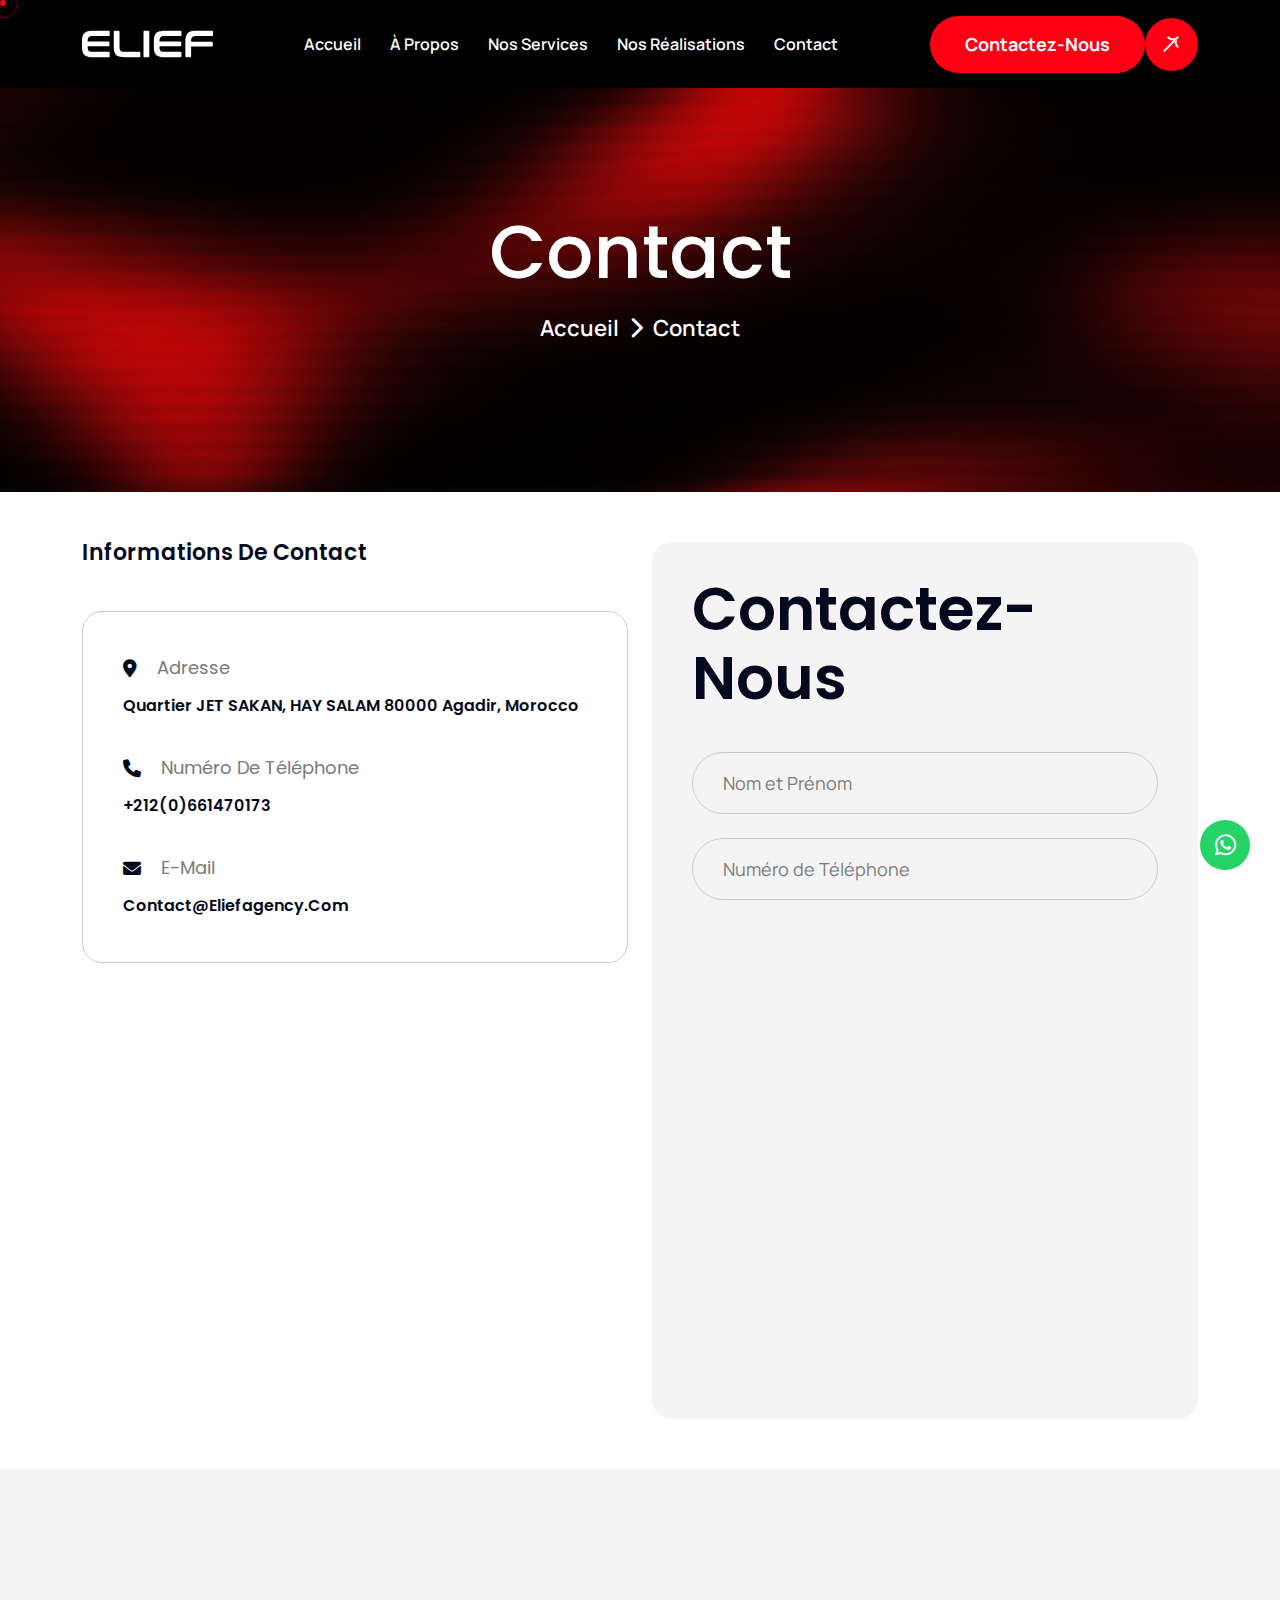
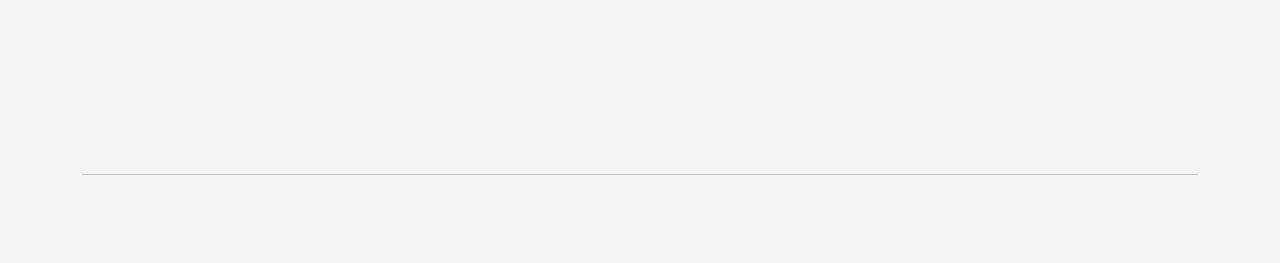
<file: contact.html>
<!DOCTYPE html>
<html lang="en">
    <!--<< Header Area >>-->
    <head>
        <!-- ========== Meta Tags ========== -->
        <meta charset="UTF-8">
        <meta http-equiv="X-UA-Compatible" content="IE=edge">
        <meta name="viewport" content="width=device-width, initial-scale=1">
        <meta name="author" content="Tec Forge">
        <meta name="description" content="Elief Agency, agence de communication et marketing : publicité, branding, digital, audiovisuel, événementiel, web et réseaux sociaux.">

        <!--<< Open Graph (WhatsApp/Facebook/Linkedin) >>-->
        <meta property="og:title" content="Elief Agency - Agence de communication & marketing">
        <meta property="og:description" content="Publicité, branding, digital, audiovisuel, événementiel, web et réseaux sociaux.">
        <meta property="og:type" content="website">
        <meta property="og:url" content="https://eliefagency.github.io/about.html"> <!-- TODO : Update -->
        <meta property="og:image" content="https://eliefagency.github.io/assets/img/og-cover.jpg"> <!-- TODO : Update -->
        <meta property="og:image:width" content="1200">
        <meta property="og:image:height" content="630">

        <!-- ======== Page title ============ -->
        <title>Elief Agency - Agence de communication, marketing et publicité, web et réseaux sociaux</title>
        <!--<< Favcion >>-->
        <link rel="shortcut icon" href="assets/img/og-cover.jpg">
        <!--<< Bootstrap min.css >>-->
        <link rel="stylesheet" href="assets/css/bootstrap.min.css">
        <!--<< All Min Css >>-->
        <link rel="stylesheet" href="assets/css/all.min.css">
        <!--<< Animate.css >>-->
        <link rel="stylesheet" href="assets/css/animate.css">
        <!--<< Magnific Popup.css >>-->
        <link rel="stylesheet" href="assets/css/magnific-popup.css">
        <!--<< MeanMenu.css >>-->
        <link rel="stylesheet" href="assets/css/meanmenu.css">
        <!--<< Swiper Bundle.css >>-->
        <link rel="stylesheet" href="assets/css/swiper-bundle.min.css">
        <!--<< Nice Select.css >>-->
        <link rel="stylesheet" href="assets/css/nice-select.css">
        <!--<< Icomon.css >>-->
        <link rel="stylesheet" href="assets/css/icomon.css">
        <!--<< Main.css >>-->
        <link rel="stylesheet" href="assets/css/main.css">
    </head>
    <body>
        <!-- Preloader Start -->
        <div id="preloader" class="preloader">
            <div class="animation-preloader">
                <div class="spinner">                
                </div>
                <div class="txt-loading">
                    <span data-text-preloader="E" class="letters-loading">
                        E
                    </span>
                    <span data-text-preloader="L" class="letters-loading">
                        L
                    </span>
                    <span data-text-preloader="I" class="letters-loading">
                        I
                    </span>
                    <span data-text-preloader="E" class="letters-loading">
                        E
                    </span>
                    <span data-text-preloader="F" class="letters-loading">
                        F
                    </span>
                    <span data-text-preloader=" " class="letters-loading">
                         
                    </span>
                    <span data-text-preloader="A" class="letters-loading">
                        A
                    </span>
                    <span data-text-preloader="G" class="letters-loading">
                        G
                    </span>
                    <span data-text-preloader="E" class="letters-loading">
                        E
                    </span>
                    <span data-text-preloader="N" class="letters-loading">
                        N
                    </span>
                    <span data-text-preloader="C" class="letters-loading">
                        C
                    </span>
                    <span data-text-preloader="Y" class="letters-loading">
                        Y
                    </span>
                </div>
                <p class="text-center">Chargement</p>
            </div>
            <div class="loader">
                <div class="row">
                    <div class="col-3 loader-section section-left">
                        <div class="bg"></div>
                    </div>
                    <div class="col-3 loader-section section-left">
                        <div class="bg"></div>
                    </div>
                    <div class="col-3 loader-section section-right">
                        <div class="bg"></div>
                    </div>
                    <div class="col-3 loader-section section-right">
                        <div class="bg"></div>
                    </div>
                </div>
            </div>
        </div>

         <!-- Back To Top Start -->
         <button id="back-top" class="back-to-top">
            <i class="fa-regular fa-arrow-up"></i>
        </button>

        <!-- WhatsApp Floating Button -->
        <a href="https://wa.me/212661470173" class="whatsapp-float" id="whatsapp-float" target="_blank" aria-label="WhatsApp">
            <i class="fab fa-whatsapp"></i>
        </a>

        <!--<< Mouse Cursor Start >>-->  
        <div class="mouse-cursor cursor-outer"></div>
        <div class="mouse-cursor cursor-inner"></div>
        
        <!-- Hero Section Start -->
        <div class="breadcrumb-wrapper bg-cover" style="background-image: url('assets/img/hero/background.png');">
            <div class="container">
                <div class="page-heading">
                    <h1 class="wow fadeInUp" data-wow-delay=".3s">Contact</h1>
                    <ul class="breadcrumb-items wow fadeInUp" data-wow-delay=".5s">
                        <li>
                            <a href="index.html">
                                Accueil
                            </a>
                        </li>
                        <li>
                            <i class="fas fa-chevron-right"></i>
                        </li>
                        <li>
                            Contact
                        </li>
                    </ul>
                </div>
            </div>
        </div>

        <!-- Offcanvas Area Start -->
        <div class="fix-area">
            <div class="offcanvas__info">
                <div class="offcanvas__wrapper">
                    <div class="offcanvas__content">
                        <div class="offcanvas__top mb-5 d-flex justify-content-between align-items-center">
                            <div class="offcanvas__logo">
                                <a href="index.html">
                                    <img src="assets/img/logo/black-logo-mini.svg" alt="logo-img">
                                </a>
                            </div>
                            <div class="offcanvas__close">
                                <button>
                                <i class="fas fa-times"></i>
                                </button>
                            </div>
                        </div>
                        <!-- TOD : Delete -->
                        <!--<p class="text d-none d-xl-block">
                            Nullam dignissim, ante scelerisque the  is euismod fermentum odio sem semper the is erat, a feugiat leo urna eget eros. Duis Aenean a imperdiet risus.
                        </p>-->
                        <div class="mobile-menu fix mb-3"></div>
                        <div class="offcanvas__contact">
                            <h4>Contact</h4>
                            <ul>
                                <li class="d-flex align-items-center">
                                    <div class="offcanvas__contact-icon">
                                        <i class="fal fa-map-marker-alt"></i>
                                    </div>
                                    <div class="offcanvas__contact-text">
                                        <a target="_blank" href="https://maps.app.goo.gl/hQZgaKwhTQY5AYo56">Quartier JET SAKAN, HAY SALAM 80000 Agadir</a>
                                    </div>
                                </li>
                                <li class="d-flex align-items-center">
                                    <div class="offcanvas__contact-icon mr-15">
                                        <i class="fal fa-envelope"></i>
                                    </div>
                                    <div class="offcanvas__contact-text">
                                        <a href="mailto:contact@eliefagency.com"><span class="mailto:contact@eliefagency.com">contact@eliefagency.com</span></a>
                                    </div>
                                </li>
                                <li class="d-flex align-items-center">
                                    <div class="offcanvas__contact-icon mr-15">
                                        <i class="fal fa-clock"></i>
                                    </div>
                                    <div class="offcanvas__contact-text">
                                        <a target="_blank" href="#">Lundi-vendredi, 9h-17h</a>
                                    </div>
                                </li>
                                <li class="d-flex align-items-center">
                                    <div class="offcanvas__contact-icon mr-15">
                                        <i class="far fa-phone"></i>
                                    </div>
                                    <div class="offcanvas__contact-text">
                                        <a href="tel:+212661470173">+212 661-470173</a>
                                    </div>
                                </li>
                            </ul>
                            <div class="header-button mt-4">
                                
                            </div>
                            <div class="main-button">
                                <a href="contact.html"> <span class="theme-btn">Contactez-nous </span><span class="arrow-btn"><i class="icon-arrow-right"></i></span></a>
                            </div>
                            <div class="social-icon d-flex align-items-center">
                                <a href="https://wa.me/212661470173"><i class="fab fa-whatsapp"></i></a>
                                <a href="#"><i class="fab fa-facebook-f"></i></a>
                                <a href="https://www.instagram.com/eliefagency"><i class="fab fa-instagram"></i></a>
                                <!-- <a href="#"><i class="fab fa-twitter"></i></a> -->
                                <a href="https://www.linkedin.com/company/elief-agency/"><i class="fab fa-linkedin-in"></i></a>
                            </div>
                        </div>
                    </div>
                </div>
            </div>
        </div>
        <div class="offcanvas__overlay"></div>

        <!-- Header Section Start -->
        <header class="header-section">
            <div id="header-sticky" class="header-1  inner-header">
                <div class="container">
                    <div class="mega-menu-wrapper">
                        <div class="header-main">
                            <div class="logo">
                                <a href="index.html" class="header-logo">
                                    <img src="assets/img/logo/white-logo-mini.svg" alt="logo-img">
                                </a>
                                <a href="index.html" class="header-logo-2">
                                    <img src="assets/img/logo/black-logo-mini.svg" alt="logo-img">
                                </a>
                            </div>
                            <div class="mean__menu-wrapper">
                                <div class="main-menu">
                                    <nav id="mobile-menu">
                                        <ul>
                                            <li class="has-dropdown active menu-thumb">
                                                <a href="index.html">
                                                    Accueil 
                                                    <!--- <i class="fa-solid fa-chevron-down"></i> --->
                                                </a>
                                                <!--- TODO : Delete --->
                                                <!--- <ul class="submenu has-homemenu">
                                                    <li>
                                                        <div class="homemenu-items">
                                                            <div class="homemenu">
                                                                <div class="homemenu-thumb">
                                                                    <img src="assets/img/header/home-1.jpg" alt="img">
                                                                    <div class="demo-button">
                                                                        <a href="index.html" class="theme-btn">
                                                                            Demo Page
                                                                        </a>
                                                                    </div>
                                                                </div>
                                                                <div class="homemenu-content text-center">
                                                                    <h4 class="homemenu-title">
                                                                        Accueil 01
                                                                    </h4>
                                                                </div>
                                                            </div>
                                                            <div class="homemenu">
                                                                <div class="homemenu-thumb mb-15">
                                                                    <img src="assets/img/header/home-2.jpg" alt="img">
                                                                    <div class="demo-button">
                                                                        <a href="index-2.html" class="theme-btn">
                                                                            Demo Page
                                                                        </a>
                                                                    </div>
                                                                </div>
                                                                <div class="homemenu-content text-center">
                                                                    <h4 class="homemenu-title">
                                                                        Accueil 02
                                                                    </h4>
                                                                </div>
                                                            </div>
                                                            <div class="homemenu">
                                                                <div class="homemenu-thumb mb-15">
                                                                    <img src="assets/img/header/home-3.jpg" alt="img">
                                                                    <div class="demo-button">
                                                                        <a href="index-3.html" class="theme-btn">
                                                                            Demo Page
                                                                        </a>
                                                                    </div>
                                                                </div>
                                                                <div class="homemenu-content text-center">
                                                                    <h4 class="homemenu-title">
                                                                        Accueil 03
                                                                    </h4>
                                                                </div>
                                                            </div>
                                                            <div class="homemenu">
                                                                <div class="homemenu-thumb mb-15">
                                                                    <img src="assets/img/header/home-4.jpg" alt="img">
                                                                    <div class="demo-button">
                                                                        <a href="index-4.html" class="theme-btn">
                                                                            Demo Page
                                                                        </a>
                                                                    </div>
                                                                </div>
                                                                <div class="homemenu-content text-center">
                                                                    <h4 class="homemenu-title">
                                                                        Accueil 04
                                                                    </h4>
                                                                </div>
                                                            </div>
                                                            <div class="homemenu">
                                                                <div class="homemenu-thumb mb-15">
                                                                    <img src="assets/img/header/home-5.jpg" alt="img">
                                                                    <div class="demo-button">
                                                                        <a href="index-5.html" class="theme-btn">
                                                                            Demo Page
                                                                        </a>
                                                                    </div>
                                                                </div>
                                                                <div class="homemenu-content text-center">
                                                                    <h4 class="homemenu-title">
                                                                        Accueil 05
                                                                    </h4>
                                                                </div>
                                                            </div>
                                                        </div>
                                                    </li>
                                                </ul> --->
                                            </li>
                                            <li class="has-dropdown active d-xl-none">
                                                <a href="index.html" class="border-none">
                                                Accueil
                                                </a>
                                                <!--- TODO : Delete --->
                                                <!--- <ul class="submenu">
                                                    <li><a href="index.html">Accueil 01</a></li>
                                                    <li><a href="index-2.html">Accueil 02</a></li>
                                                    <li><a href="index-3.html">Accueil 03</a></li>
                                                    <li><a href="index-4.html">Accueil 04</a></li>
                                                    <li><a href="index-5.html">Accueil 05</a></li>
                                                </ul> --->
                                            </li>
                                            <li class="has-dropdown">
                                                <a href="about.html">
                                                    À Propos 
                                                    <!--- <i class="fa-solid fa-chevron-down"></i> --->
                                                </a>
                                                <!--- TODO : Delete --->
                                                <!--- <ul class="submenu">
                                                    <li><a href="about.html">About Us</a></li>
                                                    <li><a href="team.html">Team</a></li>
                                                    <li><a href="team-details.html">Team Details</a></li>
                                                    <li><a href="shop.html">shop</a></li>
                                                    <li><a href="shop-cart.html">shop cart</a></li>
                                                    <li><a href="shop-details.html">shop Details</a></li>
                                                    <li><a href="checkout.html">Checkout</a></li>
                                                    <li><a href="faq.html">Our Faq</a></li>
                                                    <li><a href="404.html">404 Page</a></li>
                                                </ul> --->
                                            </li>
                                            <li>
                                                <a href="service.html">
                                                    Nos Services
                                                    <!-- <i class="fa-solid fa-chevron-down"></i> -->
                                                </a>
                                                <!--- TODO : Delete ? --->
                                                <!-- <ul class="submenu">
                                                    <li><a href="service-details.html">Stratégie Digitale</a></li>
                                                    <li><a href="service-details.html">Branding</a></li>
                                                    <li><a href="service-details.html">Marketing direct</a></li>
                                                    <li><a href="service-details.html">Production Audiovisuelle</a></li>
                                                    <li><a href="service-details.html">Marketing d'influence</a></li>
                                                    <li><a href="service-details.html">Dev web</a></li>
                                                    <li><a href="service-details.html">Événementielle</a></li>
                                                    <li><a href="service-details.html">Formation</a></li>
                                                </ul> -->
                                            </li>
                                            <li>
                                                <a href="project.html">
                                                    Nos Réalisations
                                                    <!--- <i class="fa-solid fa-chevron-down"></i> --->
                                                </a>
                                                <!--- TODO : Delete --->
                                                <!--- <ul class="submenu">
                                                    <li><a href="project.html">Projects</a></li>
                                                    <li><a href="project-details.html">Project Details</a></li>
                                                </ul> --->
                                            </li>
                                            <!-- <li>
                                                <a href="#">
                                                    Khidma
                                                    <i class="fa-solid fa-chevron-down"></i>
                                                </a> -->
                                                <!--- TODO : Delete --->
                                                <!--- <ul class="submenu">
                                                    <li><a href="news-grid.html">Blog Grid</a></li>
                                                    <li><a href="news.html">Blog Standard</a></li>
                                                    <li><a href="news-details.html">Blog Details</a></li>
                                                </ul> -->
                                            <!-- </li> -->
                                            <li>
                                                <a href="contact.html">Contact</a>
                                            </li>
                                        </ul>
                                    </nav>
                                </div>
                            </div>
                            <div class="header-right d-flex justify-content-end align-items-center">
                                <div class="main-button">
                                    <a href="contact.html"> <span class="theme-btn">Contactez-nous </span><span class="arrow-btn"><i class="icon-arrow-right"></i></span></a>
                                </div>
                                <div class="header__hamburger d-xl-none my-auto">
                                    <div class="sidebar__toggle">
                                        <i class="fas fa-bars"></i>
                                    </div>
                                </div>
                            </div>
                        </div>
                    </div>
                </div>
            </div>
            
        </header>

        <!-- Contact Section Start -->
        <section class="contact-section-12 fix section-padding">
            <div class="container">
                <div class="contact-wrapper-12">
                    <div class="row g-4">
                        <div class="col-lg-6">
                            <div class="contact-left-items">
                                <div class="section-title mb-0">
                                    <h3>Informations de contact</h3>
                                </div>
                                <div class="contact-area">
                                    <div class="contact-item">
                                        <div class="icon">
                                            <i class="fa-solid fa-location-dot"></i>
                                            <h5>Adresse</h5>
                                        </div>
                                        <div class="content">
                                            <h6>
                                                Quartier JET SAKAN, HAY SALAM 80000 Agadir, Morocco
                                            </h6>
                                        </div>
                                    </div>
                                    <div class="contact-item">
                                        <div class="icon">
                                            <i class="fa-solid fa-phone"></i>
                                            <h5>Numéro de Téléphone </h5>
                                        </div>
                                        <div class="content">
                                            <h6>
                                                <a href="tel:+212(0)661470173">+212(0)661470173</a>
                                            </h6>
                                        </div>
                                    </div>
                                    <div class="contact-item mb-0">
                                        <div class="icon">
                                            <i class="fa-solid fa-envelope"></i>
                                            <h5>E-mail</h5>
                                        </div>
                                        <div class="content">
                                            <h6>
                                                <a href="mailto:contact@eliefagency.com">
                                                    contact@eliefagency.com
                                                </a>
                                            </h6>
                                        </div>
                                    </div>
                                </div>
                                <div class="google-map">
                                    <iframe src="https://www.google.com/maps/embed?pb=!1m18!1m12!1m3!1d59278.229941304104!2d-9.61894425707305!3d30.41981454911953!2m3!1f0!2f0!3f0!3m2!1i1024!2i768!4f13.1!3m3!1m2!1s0xdb3b6e9daad1cc9%3A0xbcf8d0b78bf48474!2sAgadir%2080000!5e1!3m2!1sfr!2sma!4v1765557566953!5m2!1sfr!2sma" style="border:0;" allowfullscreen="" loading="lazy"></iframe>
                                </div>
                            </div>
                        </div>
                        <div class="col-lg-6">
                            <div class="contact-box">
                                <div class="section-title mb-0">
                                    <h2>Contactez-nous</h2>
                                </div>
                                <form action="contact.php" id="contact-form" method="POST" class="contact-form-items">
                                    <div class="row g-4">
                                        <!-- Nom & Prénom -->
                                        <div class="col-lg-12 wow fadeInUp" data-wow-delay=".3s">
                                            <div class="form-clt">
                                                <input type="text" name="full_name" id="full_name" placeholder="Nom et Prénom" required>
                                            </div>
                                        </div>
                                        <!-- Numéro de téléphone -->
                                        <div class="col-lg-12 wow fadeInUp" data-wow-delay=".4s">
                                            <div class="form-clt">
                                                <input type="text" name="phone" id="phone" placeholder="Numéro de Téléphone" required>
                                            </div>
                                        </div>
                                        <!-- Email -->
                                        <div class="col-lg-12 wow fadeInUp" data-wow-delay=".5s">
                                            <div class="form-clt">
                                                <input type="text" name="mail" id="mail" placeholder="Email" required>
                                            </div>
                                        </div>
                                        <!-- Objet -->
                                        <div class="col-lg-12 wow fadeInUp" data-wow-delay=".6s">
                                            <div class="form-clt">
                                                <input type="text" name="subject" id="subject" placeholder="Objet" required>
                                            </div>
                                        </div>
                                        <!-- Message -->
                                        <div class="col-lg-12 wow fadeInUp" data-wow-delay=".7s">
                                            <div class="form-clt">
                                                <textarea name="message" id="message" placeholder="Votre message..." rows="5" required></textarea>
                                            </div>
                                        </div>
                                        <!-- Submit -->
                                        <div class="col-lg-12 wow fadeInUp" data-wow-delay=".8s">
                                            <button type="submit" class="theme-btn">
                                                <span>Envoyer <i class="icon-arrow-right"></i></span>
                                            </button>
                                        </div>
                                        <!-- WhatsApp Button -->
                                        <!-- <div class="col-lg-12 mt-3 wow fadeInUp" data-wow-delay=".9s">
                                            <a href="https://wa.me/212661470173" target="_blank" class="theme-btn" style="background:#25D366">
                                                <span>WhatsApp <i class="icon-arrow-right"></i></span>
                                            </a>
                                        </div> -->

                                    </div>
                                </form>
                            </div>
                        </div>
                    </div>
                </div>
            </div>
        </section>
        

        <!--  TODO : Delete -->
        <!--  CTA Section Start -->
        <!--  <section class="cta-banner-section">
            <div class="container">
                <div class="cta-banner-wrapper">
                    <div class="row g-4 align-items-end">
                        <div class="col-lg-6">
                            <h2>
                                Technology is rapidly evolving to the field
                            </h2>
                        </div>
                        <div class="col-lg-6">
                            <div class="cta-list-items">
                                <ul>
                                    <li>
                                        <i class="fa-regular fa-chevrons-right"></i>
                                        TechSavvy Solutions
                                    </li>
                                    <li>
                                        <i class="fa-regular fa-chevrons-right"></i>
                                        NetworkNinja Services
                                    </li>
                                </ul>
                                <ul>
                                    <li>
                                        <i class="fa-regular fa-chevrons-right"></i>
                                        TechSavvy Solutions
                                    </li>
                                    <li>
                                        <i class="fa-regular fa-chevrons-right"></i>
                                        NetworkNinja Services
                                    </li>
                                </ul>
                            </div>
                            <div class="main-button wow fadeInUp" data-wow-delay=".3s">
                                <a href="about.html"> <span class="theme-btn"> Contactez-nous </span><span class="arrow-btn"><i class="icon-arrow-right"></i></span></a>
                            </div>
                        </div>
                    </div>
                </div>
            </div>
        </section> -->

        <!--  Footer Section Start -->
        <!-- TODO : Replace -->
        <!-- <footer class="footer-section section-bg">
            <div class="color-shape">
                <img src="assets/img/footer-color.png" alt="img">
            </div>
            <div class="color-shape-2">
                <img src="assets/img/footer-color-2.png" alt="img">
            </div>
            <div class="container">
                <div class="footer-logo-area">
                    <a href="index.html" class="footer-logo wow fadeInUp" data-wow-delay=".3s">
                        <img src="assets/img/logo/black-logo.svg" alt="img">
                    </a>
                    <div class="social-icon d-flex align-items-center wow fadeInUp" data-wow-delay=".5s">
                        <a href="#"><i class="fab fa-facebook-f"></i></a>
                        <a href="#"><i class="fab fa-twitter"></i></a>
                        <a href="https://www.youtube.com/@eliefagency/videos"><i class="fab fa-youtube"></i></a>
                        <a href="https://www.linkedin.com/company/elief-agency/"><i class="fab fa-linkedin-in"></i></a>
                        <a href="https://www.instagram.com/eliefagency"><i class="fab fa-instagram"></i></a>
                        <a href="https://www.tiktok.com/@elief.agency"><i class="fab fa-tiktok"></i></a>
                    </div>
                </div>
                <div class="footer-widget-wrapper">
                    <div class="row justify-content-between">
                        <div class="col-xl-4 col-lg-4 col-md-6 wow fadeInUp" data-wow-delay=".3s">
                            <div class="single-footer-widget">
                                <div class="wid-title">
                                    <h3>Contact</h3>
                                </div>
                                <div class="footer-content">
                                    <ul class="footer-contact">
                                        <li>
                                            Email
                                            <span>
                                                <a href="mailto:contact@eliefagency.com">contact@eliefagency.com</a>
                                            </span>
                                        </li>
                                        <li>
                                            Phone
                                            <span>
                                                <a href="tel:+212661470173">+212 661-470173</a>
                                            </span>
                                        </li>
                                        <li>
                                            Lieux
                                            <span>
                                                Quartier JET SAKAN, HAY SALAM 80000 Agadir
                                            </span>
                                        </li>
                                    </ul>

                                </div>
                            </div>
                        </div>
                        <div class="col-xl-4 col-lg-4 col-md-6 wow fadeInUp" data-wow-delay=".5s">
                            <div class="single-footer-widget">
                                <div class="wid-title">
                                    <h3>Service</h3>
                                </div>
                                <ul class="list-items">
                                    <li>
                                        <a href="service-details.html">
                                            Stratégie Digitale
                                        </a>
                                    </li>
                                    <li>
                                        <a href="service-details.html">
                                            Branding
                                        </a>
                                    </li>
                                    <li>
                                        <a href="service-details.html">
                                            Marketing direct
                                        </a>
                                    </li>
                                    <li>
                                        <a href="service-details.html">
                                            Production Audiovisuelle
                                        </a>
                                    </li>
                                    <li>
                                        <a href="service-details.html">
                                            Marketing d'influence
                                        </a>
                                    </li>
                                    <li>
                                        <a href="service-details.html">
                                            Plus
                                        </a>
                                    </li>
                                </ul>
                            </div>
                        </div>
                        <div class="col-xl-4 col-lg-4 col-md-6 wow fadeInUp" data-wow-delay=".7s">
                            <div class="single-footer-widget">
                                <div class="wid-title">
                                    <h3>Contact</h3>
                                </div>
                                <div class="footer-content">
                                    <p>Information Technology is a rapidly evolving field that a encompasses latest the study</p>
                                    <div class="footer-input">
                                    <input type="email" placeholder="Votre adresse e-mail...">
                                    <button class="newsletter-button" type="submit">
                                        <i class="fa-solid fa-paper-plane"></i>
                                    </button>
                                </div>
                                <div class="social-icon d-flex align-items-center">
                                    <a href="#"><i class="fab fa-facebook-f"></i></a>
                                    <a href="#"><i class="fab fa-twitter"></i></a>
                                    <a href="https://www.youtube.com/@eliefagency/videos"><i class="fab fa-youtube"></i></a>
                                    <a href="https://www.linkedin.com/company/elief-agency/"><i class="fab fa-linkedin-in"></i></a>
                                    <a href="https://www.instagram.com/eliefagency"><i class="fab fa-instagram"></i></a>
                                    <a href="https://www.tiktok.com/@elief.agency"><i class="fab fa-tiktok"></i></a>
                                </div>
                                </div>
                            </div>
                        </div>
                    </div>
                </div>
                <div class="footer-bottom">
                    <div class="footer-wrapper d-flex align-items-center justify-content-between">
                        <p class="wow fadeInLeft color-2" data-wow-delay=".3s">
                            © Tous droits réservés 2025 par <a href="index.html">Elief Agency</a>
                        </p>
                        <ul class="footer-menu wow fadeInRight" data-wow-delay=".5s">
                            <li>
                                <a href="contact.html">
                                    Terms & Condition
                                </a>
                            </li>
                            <li>
                                <a href="contact.html">
                                    Privacy Policy
                                </a>
                            </li>
                            <li>
                                <a href="contact.html">
                                    Contactez-nous
                                </a>
                            </li>
                        </ul>
                    </div>
                </div>
            </div>
        </footer> -->

        <!--  Footer Section Start -->
        <footer class="footer-section section-bg">
            <div class="container">
                <div class="footer-widget-wrapper">
                    <div class="row justify-content-between g-4">

                        <!-- Logo & Brand -->
                        <div class="col-xl-4 col-lg-4 col-md-6 wow fadeInUp" data-wow-delay=".3s">
                            <div class="single-footer-widget">
                                <a href="index.html" class="footer-logo mb-3 d-inline-block">
                                    <img src="assets/img/logo/black-logo.svg" alt="Elief Agency">
                                </a>
                                <p>
                                    Agence de communication et marketing spécialisée en stratégie digitale,
                                    branding, audiovisuel et événementiel.
                                </p>
                            </div>
                        </div>

                        <!-- Contact Info -->
                        <div class="col-lg-2 col-md-6 wow fadeInUp" data-wow-delay=".5s">
                            <div class="single-footer-widget">
                                <ul class="footer-contact">
                                    <li>
                                        <a href="index.html">Accueil</a>
                                    </li>
                                    <li>
                                        <a href="about.html"> À Propos</a>
                                    </li>
                                    <li>
                                        <a href="contact.html">Contact</a>
                                    </li>
                                </ul>
                            </div>
                        </div>

                        <!-- Social & WhatsApp -->
                        <div class="col-xl-4 col-lg-4 col-md-6 wow fadeInUp" data-wow-delay=".7s">
                            <div class="single-footer-widget">
                                <div class="wid-title">
                                    <h3>Réseaux sociaux</h3>
                                </div>
                                <div class="footer-content">
                                    <div class="social-icon d-flex align-items-center">
                                        <a href="#"><i class="fab fa-facebook-f"></i></a>
                                        <!-- <a href="#"><i class="fab fa-twitter"></i></a> -->
                                        <a href="https://www.youtube.com/@eliefagency/videos"><i class="fab fa-youtube"></i></a>
                                        <a href="https://www.linkedin.com/company/elief-agency/"><i class="fab fa-linkedin-in"></i></a>
                                        <a href="https://www.instagram.com/eliefagency"><i class="fab fa-instagram"></i></a>
                                        <a href="https://www.tiktok.com/@elief.agency"><i class="fab fa-tiktok"></i></a>
                                    </div>
                                </div>
                            </div>
                        </div>
                    </div>
                </div>

                <!-- Footer Bottom -->
                <div class="footer-bottom">
                    <div class="footer-wrapper d-flex align-items-center justify-content-between">
                        <p class="wow fadeInLeft color-2" data-wow-delay=".3s">
                            © 2025 <a href="index.html">Elief Agency</a>
                        </p>
                        <!-- <ul class="footer-menu wow fadeInRight" data-wow-delay=".5s">
                            <li><a href="#">Conditions générales</a></li>
                            <li><a href="#">Politique de confidentialité</a></li>
                            <li><a href="contact.html">Contact</a></li>
                        </ul> -->
                    </div>
                </div>
            </div>
        </footer>
        
        

        <!--<< All JS Plugins >>-->
        <script src="assets/js/jquery-3.7.1.min.js"></script>
        <!--<< Viewport Js >>-->
        <script src="assets/js/viewport.jquery.js"></script>
        <!--<< Bootstrap Js >>-->
        <script src="assets/js/bootstrap.bundle.min.js"></script>
        <!--<< Nice Select Js >>-->
        <script src="assets/js/jquery.nice-select.min.js"></script>
        <!--<< Waypoints Js >>-->
        <script src="assets/js/jquery.waypoints.js"></script>
        <!--<< Counterup Js >>-->
        <script src="assets/js/jquery.counterup.min.js"></script>
        <!--<< Swiper Slider Js >>-->
        <script src="assets/js/swiper-bundle.min.js"></script>
        <!--<< MeanMenu Js >>-->
        <script src="assets/js/jquery.meanmenu.min.js"></script>
        <!--<< Magnific Popup Js >>-->
        <script src="assets/js/jquery.magnific-popup.min.js"></script>
        <!--<< Wow Animation Js >>-->
        <script src="assets/js/wow.min.js"></script>
        <!--<< Ajax Js >>-->
        <script src="assets/js/ajax-mail.js"></script>
        <!--<< Main.js >>-->
        <script src="assets/js/main.js"></script>
    </body>
</html>
</file>
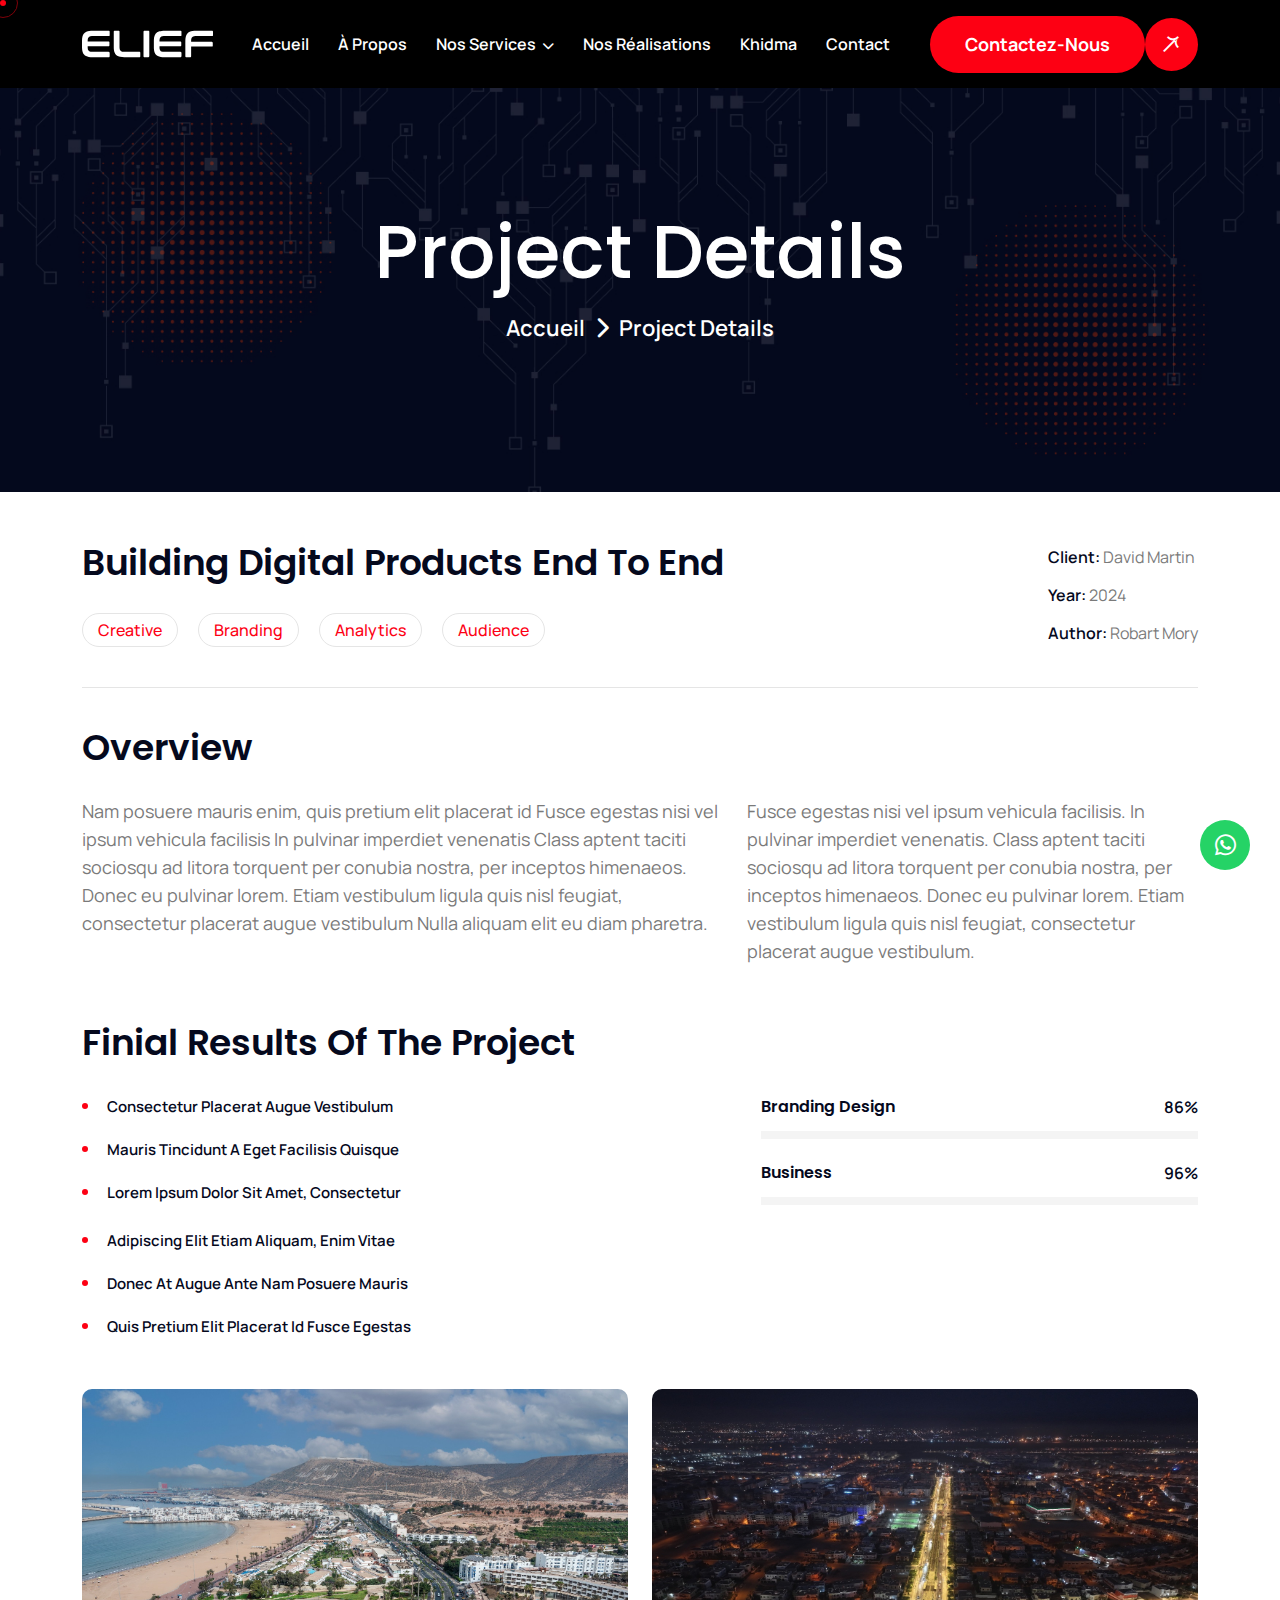
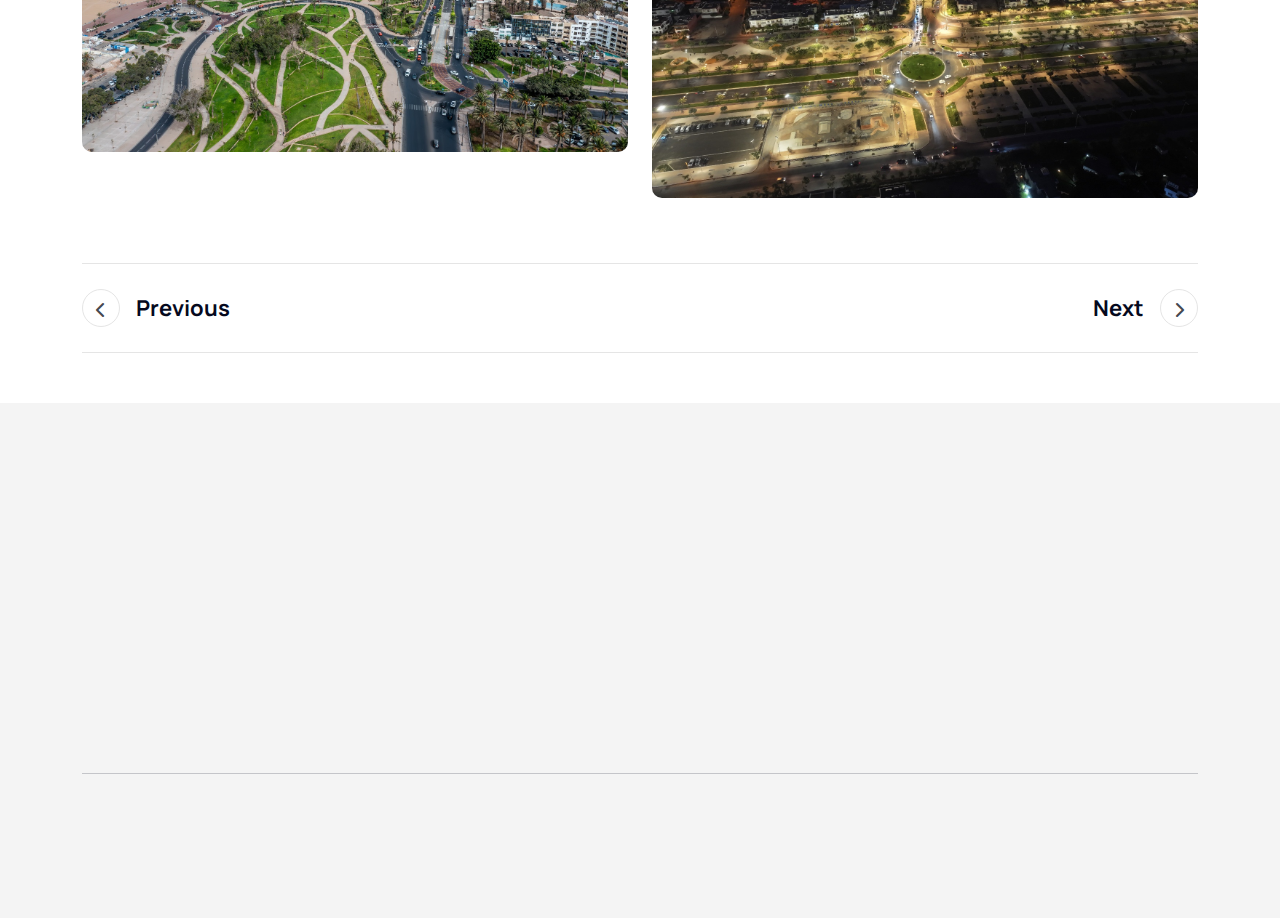
<file: project-details.html>
<!DOCTYPE html>
<html lang="en">
    <!--<< Header Area >>-->
    <head>
        <!-- ========== Meta Tags ========== -->
        <meta charset="UTF-8">
        <meta http-equiv="X-UA-Compatible" content="IE=edge">
        <meta name="viewport" content="width=device-width, initial-scale=1">
        <meta name="author" content="Tec Forge">
        <meta name="description" content="Elief Agency, agence de communication et marketing : publicité, branding, digital, audiovisuel, événementiel, web et réseaux sociaux.">

        <!--<< Open Graph (WhatsApp/Facebook/Linkedin) >>-->
        <meta property="og:title" content="Elief Agency - Agence de communication & marketing">
        <meta property="og:description" content="Publicité, branding, digital, audiovisuel, événementiel, web et réseaux sociaux.">
        <meta property="og:type" content="website">
        <meta property="og:url" content="https://eliefagency.github.io/about.html"> <!-- TODO : Update -->
        <meta property="og:image" content="https://eliefagency.github.io/assets/img/og-cover.jpg"> <!-- TODO : Update -->
        <meta property="og:image:width" content="1200">
        <meta property="og:image:height" content="630">

        <!-- ======== Page title ============ -->
        <title>Elief Agency - Agence de communication, marketing et publicité, web et réseaux sociaux</title>
        <!--<< Favcion >>-->
        <link rel="shortcut icon" href="assets/img/favicon.svg">
        <!--<< Bootstrap min.css >>-->
        <link rel="stylesheet" href="assets/css/bootstrap.min.css">
        <!--<< All Min Css >>-->
        <link rel="stylesheet" href="assets/css/all.min.css">
        <!--<< Animate.css >>-->
        <link rel="stylesheet" href="assets/css/animate.css">
        <!--<< Magnific Popup.css >>-->
        <link rel="stylesheet" href="assets/css/magnific-popup.css">
        <!--<< MeanMenu.css >>-->
        <link rel="stylesheet" href="assets/css/meanmenu.css">
        <!--<< Swiper Bundle.css >>-->
        <link rel="stylesheet" href="assets/css/swiper-bundle.min.css">
        <!--<< Nice Select.css >>-->
        <link rel="stylesheet" href="assets/css/nice-select.css">
        <!--<< Icomon.css >>-->
        <link rel="stylesheet" href="assets/css/icomon.css">
        <!--<< Main.css >>-->
        <link rel="stylesheet" href="assets/css/main.css">
    </head>
    <body>
        <!-- Preloader Start -->
        <div id="preloader" class="preloader">
            <div class="animation-preloader">
                <div class="spinner">                
                </div>
                <div class="txt-loading">
                    <span data-text-preloader="E" class="letters-loading">
                         E
                    </span>
                    <span data-text-preloader="L" class="letters-loading">
                         L
                    </span>
                    <span data-text-preloader="I" class="letters-loading">
                        I
                    </span>
                    <span data-text-preloader="E" class="letters-loading">
                        E
                    </span>
                    <span data-text-preloader="F" class="letters-loading">
                        F
                    </span>
                    <span data-text-preloader=" " class="letters-loading">
        
                    </span>
                    <span data-text-preloader="A" class="letters-loading">
                          A
                    </span>
                    <span data-text-preloader="G" class="letters-loading">
                          G
                    </span>
                    <span data-text-preloader="E" class="letters-loading">
                          E
                    </span>
                    <span data-text-preloader="N" class="letters-loading">
                          N
                    </span>
                    <span data-text-preloader="C" class="letters-loading">
                          C
                    </span>
                    <span data-text-preloader="Y" class="letters-loading">
                         Y
                    </span>
                </div>
                <p class="text-center">Chargement</p>
            </div>
            <div class="loader">
                <div class="row">
                    <div class="col-3 loader-section section-left">
                        <div class="bg"></div>
                    </div>
                    <div class="col-3 loader-section section-left">
                        <div class="bg"></div>
                    </div>
                    <div class="col-3 loader-section section-right">
                        <div class="bg"></div>
                    </div>
                    <div class="col-3 loader-section section-right">
                        <div class="bg"></div>
                    </div>
                </div>
            </div>
        </div>

         <!-- Back To Top Start -->
         <button id="back-top" class="back-to-top">
            <i class="fa-regular fa-arrow-up"></i>
        </button>

        <!-- WhatsApp Floating Button -->
        <a href="https://wa.me/212661470173" class="whatsapp-float" id="whatsapp-float" target="_blank" aria-label="WhatsApp">
            <i class="fab fa-whatsapp"></i>
        </a>

        <!--<< Mouse Cursor Start >>-->  
        <div class="mouse-cursor cursor-outer"></div>
        <div class="mouse-cursor cursor-inner"></div>

        <!-- Offcanvas Area Start -->
        <div class="fix-area">
            <div class="offcanvas__info">
                <div class="offcanvas__wrapper">
                    <div class="offcanvas__content">
                        <div class="offcanvas__top mb-5 d-flex justify-content-between align-items-center">
                            <div class="offcanvas__logo">
                                <a href="index.html">
                                    <img src="assets/img/logo/black-logo-mini.svg" alt="logo-img">
                                </a>
                            </div>
                            <div class="offcanvas__close">
                                <button>
                                <i class="fas fa-times"></i>
                                </button>
                            </div>
                        </div>
                        <!-- TOD : Delete -->
                        <!--<p class="text d-none d-xl-block">
                            Nullam dignissim, ante scelerisque the  is euismod fermentum odio sem semper the is erat, a feugiat leo urna eget eros. Duis Aenean a imperdiet risus.
                        </p>-->
                        <div class="mobile-menu fix mb-3"></div>
                        <div class="offcanvas__contact">
                            <h4>Contact</h4>
                            <ul>
                                <li class="d-flex align-items-center">
                                    <div class="offcanvas__contact-icon">
                                        <i class="fal fa-map-marker-alt"></i>
                                    </div>
                                    <div class="offcanvas__contact-text">
                                        <a target="_blank" href="https://maps.app.goo.gl/hQZgaKwhTQY5AYo56">Quartier JET SAKAN, HAY SALAM 80000 Agadir</a>
                                    </div>
                                </li>
                                <li class="d-flex align-items-center">
                                    <div class="offcanvas__contact-icon mr-15">
                                        <i class="fal fa-envelope"></i>
                                    </div>
                                    <div class="offcanvas__contact-text">
                                        <a href="mailto:contact@eliefagency.com"><span class="mailto:contact@eliefagency.com">contact@eliefagency.com</span></a>
                                    </div>
                                </li>
                                <li class="d-flex align-items-center">
                                    <div class="offcanvas__contact-icon mr-15">
                                        <i class="fal fa-clock"></i>
                                    </div>
                                    <div class="offcanvas__contact-text">
                                        <a target="_blank" href="#">Lundi-vendredi, 9h-17h</a>
                                    </div>
                                </li>
                                <li class="d-flex align-items-center">
                                    <div class="offcanvas__contact-icon mr-15">
                                        <i class="far fa-phone"></i>
                                    </div>
                                    <div class="offcanvas__contact-text">
                                        <a href="tel:+212661470173">+212 661-470173</a>
                                    </div>
                                </li>
                            </ul>
                            <div class="header-button mt-4">
                                
                            </div>
                            <div class="main-button">
                                <a href="contact.html"> <span class="theme-btn">Contactez-nous </span><span class="arrow-btn"><i class="icon-arrow-right"></i></span></a>
                            </div>
                            <div class="social-icon d-flex align-items-center">
                                <a href="https://wa.me/212661470173"><i class="fab fa-whatsapp"></i></a>
                                <a href="#"><i class="fab fa-facebook-f"></i></a>
                                <a href="https://www.instagram.com/eliefagency"><i class="fab fa-instagram"></i></a>
                                <a href="#"><i class="fab fa-twitter"></i></a>
                                <a href="https://www.linkedin.com/company/elief-agency/"><i class="fab fa-linkedin-in"></i></a>
                            </div>
                        </div>
                    </div>
                </div>
            </div>
        </div>
        <div class="offcanvas__overlay"></div>

        <!-- Header Section Start -->
        <header class="header-section">
            <div id="header-sticky" class="header-1  inner-header">
                <div class="container">
                    <div class="mega-menu-wrapper">
                        <div class="header-main">
                            <div class="logo">
                                <a href="index.html" class="header-logo">
                                    <img src="assets/img/logo/white-logo-mini.svg" alt="logo-img">
                                </a>
                                <a href="index.html" class="header-logo-2">
                                    <img src="assets/img/logo/black-logo-mini.svg" alt="logo-img">
                                </a>
                            </div>
                            <div class="mean__menu-wrapper">
                                <div class="main-menu">
                                    <nav id="mobile-menu">
                                        <ul>
                                            <li class="has-dropdown active menu-thumb">
                                                <a href="index.html">
                                                    Accueil 
                                                    <!--- <i class="fa-solid fa-chevron-down"></i> --->
                                                </a>
                                                <!--- TODO : Delete --->
                                                <!--- <ul class="submenu has-homemenu">
                                                    <li>
                                                        <div class="homemenu-items">
                                                            <div class="homemenu">
                                                                <div class="homemenu-thumb">
                                                                    <img src="assets/img/header/home-1.jpg" alt="img">
                                                                    <div class="demo-button">
                                                                        <a href="index.html" class="theme-btn">
                                                                            Demo Page
                                                                        </a>
                                                                    </div>
                                                                </div>
                                                                <div class="homemenu-content text-center">
                                                                    <h4 class="homemenu-title">
                                                                        Accueil 01
                                                                    </h4>
                                                                </div>
                                                            </div>
                                                            <div class="homemenu">
                                                                <div class="homemenu-thumb mb-15">
                                                                    <img src="assets/img/header/home-2.jpg" alt="img">
                                                                    <div class="demo-button">
                                                                        <a href="index-2.html" class="theme-btn">
                                                                            Demo Page
                                                                        </a>
                                                                    </div>
                                                                </div>
                                                                <div class="homemenu-content text-center">
                                                                    <h4 class="homemenu-title">
                                                                        Accueil 02
                                                                    </h4>
                                                                </div>
                                                            </div>
                                                            <div class="homemenu">
                                                                <div class="homemenu-thumb mb-15">
                                                                    <img src="assets/img/header/home-3.jpg" alt="img">
                                                                    <div class="demo-button">
                                                                        <a href="index-3.html" class="theme-btn">
                                                                            Demo Page
                                                                        </a>
                                                                    </div>
                                                                </div>
                                                                <div class="homemenu-content text-center">
                                                                    <h4 class="homemenu-title">
                                                                        Accueil 03
                                                                    </h4>
                                                                </div>
                                                            </div>
                                                            <div class="homemenu">
                                                                <div class="homemenu-thumb mb-15">
                                                                    <img src="assets/img/header/home-4.jpg" alt="img">
                                                                    <div class="demo-button">
                                                                        <a href="index-4.html" class="theme-btn">
                                                                            Demo Page
                                                                        </a>
                                                                    </div>
                                                                </div>
                                                                <div class="homemenu-content text-center">
                                                                    <h4 class="homemenu-title">
                                                                        Accueil 04
                                                                    </h4>
                                                                </div>
                                                            </div>
                                                            <div class="homemenu">
                                                                <div class="homemenu-thumb mb-15">
                                                                    <img src="assets/img/header/home-5.jpg" alt="img">
                                                                    <div class="demo-button">
                                                                        <a href="index-5.html" class="theme-btn">
                                                                            Demo Page
                                                                        </a>
                                                                    </div>
                                                                </div>
                                                                <div class="homemenu-content text-center">
                                                                    <h4 class="homemenu-title">
                                                                        Accueil 05
                                                                    </h4>
                                                                </div>
                                                            </div>
                                                        </div>
                                                    </li>
                                                </ul> --->
                                            </li>
                                            <li class="has-dropdown active d-xl-none">
                                                <a href="index.html" class="border-none">
                                                Accueil
                                                </a>
                                                <!--- TODO : Delete --->
                                                <!--- <ul class="submenu">
                                                    <li><a href="index.html">Accueil 01</a></li>
                                                    <li><a href="index-2.html">Accueil 02</a></li>
                                                    <li><a href="index-3.html">Accueil 03</a></li>
                                                    <li><a href="index-4.html">Accueil 04</a></li>
                                                    <li><a href="index-5.html">Accueil 05</a></li>
                                                </ul> --->
                                            </li>
                                            <li class="has-dropdown">
                                                <a href="about.html">
                                                    À Propos 
                                                    <!--- <i class="fa-solid fa-chevron-down"></i> --->
                                                </a>
                                                <!--- TODO : Delete --->
                                                <!--- <ul class="submenu">
                                                    <li><a href="about.html">About Us</a></li>
                                                    <li><a href="team.html">Team</a></li>
                                                    <li><a href="team-details.html">Team Details</a></li>
                                                    <li><a href="shop.html">shop</a></li>
                                                    <li><a href="shop-cart.html">shop cart</a></li>
                                                    <li><a href="shop-details.html">shop Details</a></li>
                                                    <li><a href="checkout.html">Checkout</a></li>
                                                    <li><a href="faq.html">Our Faq</a></li>
                                                    <li><a href="404.html">404 Page</a></li>
                                                </ul> --->
                                            </li>
                                            <li>
                                                <a href="service.html">
                                                    Nos Services
                                                    <i class="fa-solid fa-chevron-down"></i>
                                                </a>
                                                <!--- TODO : Delete ? --->
                                                <ul class="submenu">
                                                    <li><a href="service-details.html">Stratégie Digitale</a></li>
                                                    <li><a href="service-details.html">Branding</a></li>
                                                    <li><a href="service-details.html">Marketing direct</a></li>
                                                    <li><a href="service-details.html">Production Audiovisuelle</a></li>
                                                    <li><a href="service-details.html">Marketing d'influence</a></li>
                                                    <li><a href="service-details.html">Dev web</a></li>
                                                    <li><a href="service-details.html">Événementielle</a></li>
                                                    <li><a href="service-details.html">Formation</a></li>
                                                </ul>
                                            </li>
                                            <li>
                                                <a href="project.html">
                                                    Nos Réalisations
                                                    <!--- <i class="fa-solid fa-chevron-down"></i> --->
                                                </a>
                                                <!--- TODO : Delete --->
                                                <!--- <ul class="submenu">
                                                    <li><a href="project.html">Projects</a></li>
                                                    <li><a href="project-details.html">Project Details</a></li>
                                                </ul> --->
                                            </li>
                                            <li>
                                                <a href="#">
                                                    Khidma
                                                    <!--- <i class="fa-solid fa-chevron-down"></i> --->
                                                </a>
                                                <!--- TODO : Delete --->
                                                <!--- <ul class="submenu">
                                                    <li><a href="news-grid.html">Blog Grid</a></li>
                                                    <li><a href="news.html">Blog Standard</a></li>
                                                    <li><a href="news-details.html">Blog Details</a></li>
                                                </ul> -->
                                            </li>
                                            <li>
                                                <a href="contact.html">Contact</a>
                                            </li>
                                        </ul>
                                    </nav>
                                </div>
                            </div>
                            <div class="header-right d-flex justify-content-end align-items-center">
                                <div class="main-button">
                                    <a href="contact.html"> <span class="theme-btn">Contactez-nous </span><span class="arrow-btn"><i class="icon-arrow-right"></i></span></a>
                                </div>
                                <div class="header__hamburger d-xl-none my-auto">
                                    <div class="sidebar__toggle">
                                        <i class="fas fa-bars"></i>
                                    </div>
                                </div>
                            </div>
                        </div>
                    </div>
                </div>
            </div>
            
        </header>
        
        <!-- Hero Section Start -->
        <div class="breadcrumb-wrapper bg-cover" style="background-image: url('assets/img/breadcrumb.jpg');">
            <div class="container">
                <div class="page-heading">
                    <h1 class="wow fadeInUp" data-wow-delay=".3s">Project Details</h1>
                    <ul class="breadcrumb-items wow fadeInUp" data-wow-delay=".5s">
                        <li>
                            <a href="index.html">
                                Accueil
                            </a>
                        </li>
                        <li>
                            <i class="fas fa-chevron-right"></i>
                        </li>
                        <li>
                            Project Details
                        </li>
                    </ul>
                </div>
            </div>
        </div>

        <!-- Project Details Section Start -->
        <section class="project-details-section fix section-padding">
            <div class="container">
                <div class="project-details-wrapper">
                    <div class="project-details-items">
                        <div class="row g-4">
                            <div class="col-lg-12">
                                <div class="details-top-items">
                                    <div class="details-left">
                                        <h2>Building digital products end to end</h2>
                                        <ul class="post-cat">
                                            <li>
                                                <a href="project-details.html">creative</a>
                                            </li>
                                            <li>
                                                <a href="project-details.html">Branding</a>
                                            </li>
                                            <li>
                                                <a href="project-details.html">Analytics</a>
                                            </li>
                                            <li>
                                                <a href="project-details.html">Audience</a>
                                            </li>
                                        </ul>
                                    </div>
                                    <div class="details-right">
                                        <ul class="client-details">
                                            <li>
                                                Client: <span>David Martin</span>
                                            </li>
                                            <li>
                                                Year: <span>2024</span>
                                            </li>
                                            <li>
                                                Author: <span>Robart Mory</span>
                                            </li>
                                        </ul>
                                    </div>
                                </div>
                            </div>
                        </div>
                    </div>
                    <div class="project-details-content"> 
                        <h3>Overview</h3>
                        <div class="row g-4">
                            <div class="col-lg-7">
                                <p>
                                    Nam posuere mauris enim, quis pretium elit placerat id  Fusce egestas nisi vel ipsum vehicula facilisis In pulvinar imperdiet venenatis  Class aptent taciti sociosqu ad litora torquent per conubia nostra, per inceptos himenaeos. Donec eu pulvinar lorem. Etiam vestibulum ligula quis nisl feugiat, consectetur placerat augue vestibulum  Nulla aliquam elit eu diam pharetra.
                                </p>
                            </div>
                            <div class="col-lg-5">
                                <p>
                                    Fusce egestas nisi vel ipsum vehicula facilisis. In pulvinar imperdiet venenatis. Class aptent taciti sociosqu ad litora torquent per conubia nostra, per inceptos himenaeos. Donec eu pulvinar lorem. Etiam vestibulum ligula quis nisl feugiat, consectetur placerat augue vestibulum.
                                </p>
                            </div>
                        </div>
                        <h3 class="mt-5">Finial Results Of the Project</h3>
                        <div class="row g-5">
                            <div class="col-lg-7">
                                <div class="list-items">
                                    <ul>
                                        <li><span>consectetur placerat augue vestibulum</span></li>
                                        <li><span>Mauris tincidunt a eget facilisis  Quisque</span></li>
                                        <li><span>Lorem ipsum dolor sit amet, consectetur</span></li>
                                    </ul>
                                    <ul>
                                        <li><span>adipiscing elit Etiam aliquam, enim vitae</span></li>
                                        <li><span>Donec at augue ante Nam posuere mauris</span></li>
                                        <li><span>quis pretium elit placerat id Fusce egestas</span></li>
                                    </ul>
                                </div>
                            </div>
                            <div class="col-lg-5">
                                <div class="progress-area">
                                    <div class="progress-wrap">
                                        <div class="pro-items">
                                            <div class="pro-head">
                                                <h6 class="title">
                                                    Branding Design
                                                </h6>
                                                <span class="point">
                                                    86%
                                                </span>
                                            </div>
                                            <div class="progress">
                                                <div class="progress-value"></div>
                                            </div>
                                        </div>
                                        <div class="pro-items">
                                            <div class="pro-head">
                                                <h6 class="title">
                                                    Business
                                                </h6>
                                                <span class="point">
                                                    96%
                                                </span>
                                            </div>
                                            <div class="progress">
                                                <div class="progress-value style-two"></div>
                                            </div>
                                        </div>
                                    </div>
                                </div>
                            </div>
                        </div>
                        <div class="row g-4 mt-4">
                            <div class="col-md-6">
                                <div class="details-image">
                                    <img src="assets/img/projet/058.jpg" alt="img">
                                </div>
                            </div>
                            <div class="col-md-6">
                                <div class="details-image">
                                    <img src="assets/img/projet/050.JPG" alt="img">
                                </div>
                            </div>
                        </div>
                    </div>
                    <div class="slider-button d-flex align-items-center justify-content-between">
                        <div class="d-flex align-items-center gap-xxl-4 gap-3 gap-2">
                            <button class="cmn-prev cmn-border d-center">
                                <i class="fas fa-chevron-left"></i>
                            </button>
                            <span class="fw-bold white-clr previus-text text-capitalize">
                                previous
                            </span>
                        </div>
                        <div class="d-flex align-items-center gap-xxl-4 gap-3 gap-2">
                            <span class="fw-bold white-clr previus-text text-capitalize">
                                Next
                            </span>
                            <button class="cmn-next cmn-border d-center">
                                <i class="fas fa-chevron-right"></i>
                            </button>
                        </div>
                    </div>
                </div>
            </div>
        </section>
           <!-- TODO -->
        <!--  CTA Section Start -->
        <!-- <section class="cta-banner-section">
            <div class="container">
                <div class="cta-banner-wrapper">
                    <div class="row g-4 align-items-end">
                        <div class="col-lg-6">
                            <h2>
                                Technology is rapidly evolving to the field
                            </h2>
                        </div>
                        <div class="col-lg-6">
                            <div class="cta-list-items">
                                <ul>
                                    <li>
                                        <i class="fa-regular fa-chevrons-right"></i>
                                        TechSavvy Solutions
                                    </li>
                                    <li>
                                        <i class="fa-regular fa-chevrons-right"></i>
                                        NetworkNinja Services
                                    </li>
                                </ul>
                                <ul>
                                    <li>
                                        <i class="fa-regular fa-chevrons-right"></i>
                                        TechSavvy Solutions
                                    </li>
                                    <li>
                                        <i class="fa-regular fa-chevrons-right"></i>
                                        NetworkNinja Services
                                    </li>
                                </ul>
                            </div>
                            <div class="main-button wow fadeInUp" data-wow-delay=".3s">
                                <a href="about.html"> <span class="theme-btn"> Contactez-nous </span><span class="arrow-btn"><i class="icon-arrow-right"></i></span></a>
                            </div>
                        </div>
                    </div>
                </div>
            </div>
        </section> -->

        <!--  Footer Section Start -->
        <!-- TODO : Replace -->
        <!-- <footer class="footer-section section-bg">
            <div class="color-shape">
                <img src="assets/img/footer-color.png" alt="img">
            </div>
            <div class="color-shape-2">
                <img src="assets/img/footer-color-2.png" alt="img">
            </div>
            <div class="container">
                <div class="footer-logo-area">
                    <a href="index.html" class="footer-logo wow fadeInUp" data-wow-delay=".3s">
                        <img src="assets/img/logo/black-logo.svg" alt="img">
                    </a>
                    <div class="social-icon d-flex align-items-center wow fadeInUp" data-wow-delay=".5s">
                        <a href="#"><i class="fab fa-facebook-f"></i></a>
                        <a href="#"><i class="fab fa-twitter"></i></a>
                        <a href="https://www.youtube.com/@eliefagency/videos"><i class="fab fa-youtube"></i></a>
                        <a href="https://www.linkedin.com/company/elief-agency/"><i class="fab fa-linkedin-in"></i></a>
                        <a href="https://www.instagram.com/eliefagency"><i class="fab fa-instagram"></i></a>
                        <a href="https://www.tiktok.com/@elief.agency"><i class="fab fa-tiktok"></i></a>
                    </div>
                </div>
                <div class="footer-widget-wrapper">
                    <div class="row justify-content-between">
                        <div class="col-xl-4 col-lg-4 col-md-6 wow fadeInUp" data-wow-delay=".3s">
                            <div class="single-footer-widget">
                                <div class="wid-title">
                                    <h3>Contact</h3>
                                </div>
                                <div class="footer-content">
                                    <ul class="footer-contact">
                                        <li>
                                            Email
                                            <span>
                                                <a href="mailto:contact@eliefagency.com">contact@eliefagency.com</a>
                                            </span>
                                        </li>
                                        <li>
                                            Phone
                                            <span>
                                                <a href="tel:+212661470173">+212 661-470173</a>
                                            </span>
                                        </li>
                                        <li>
                                            Lieux
                                            <span>
                                                Quartier JET SAKAN, HAY SALAM 80000 Agadir
                                            </span>
                                        </li>
                                    </ul>

                                </div>
                            </div>
                        </div>
                        <div class="col-xl-4 col-lg-4 col-md-6 wow fadeInUp" data-wow-delay=".5s">
                            <div class="single-footer-widget">
                                <div class="wid-title">
                                    <h3>Service</h3>
                                </div>
                                <ul class="list-items">
                                    <li>
                                        <a href="service-details.html">
                                            Stratégie Digitale
                                        </a>
                                    </li>
                                    <li>
                                        <a href="service-details.html">
                                            Branding
                                        </a>
                                    </li>
                                    <li>
                                        <a href="service-details.html">
                                            Marketing direct
                                        </a>
                                    </li>
                                    <li>
                                        <a href="service-details.html">
                                            Production Audiovisuelle
                                        </a>
                                    </li>
                                    <li>
                                        <a href="service-details.html">
                                            Marketing d'influence
                                        </a>
                                    </li>
                                    <li>
                                        <a href="service-details.html">
                                            Plus
                                        </a>
                                    </li>
                                </ul>
                            </div>
                        </div>
                        <div class="col-xl-4 col-lg-4 col-md-6 wow fadeInUp" data-wow-delay=".7s">
                            <div class="single-footer-widget">
                                <div class="wid-title">
                                    <h3>Contact</h3>
                                </div>
                                <div class="footer-content">
                                    <p>Information Technology is a rapidly evolving field that a encompasses latest the study</p>
                                    <div class="footer-input">
                                    <input type="email" placeholder="Votre adresse e-mail...">
                                    <button class="newsletter-button" type="submit">
                                        <i class="fa-solid fa-paper-plane"></i>
                                    </button>
                                </div>
                                <div class="social-icon d-flex align-items-center">
                                    <a href="#"><i class="fab fa-facebook-f"></i></a>
                                    <a href="#"><i class="fab fa-twitter"></i></a>
                                    <a href="https://www.youtube.com/@eliefagency/videos"><i class="fab fa-youtube"></i></a>
                                    <a href="https://www.linkedin.com/company/elief-agency/"><i class="fab fa-linkedin-in"></i></a>
                                    <a href="https://www.instagram.com/eliefagency"><i class="fab fa-instagram"></i></a>
                                    <a href="https://www.tiktok.com/@elief.agency"><i class="fab fa-tiktok"></i></a>
                                </div>
                                </div>
                            </div>
                        </div>
                    </div>
                </div>
                <div class="footer-bottom">
                    <div class="footer-wrapper d-flex align-items-center justify-content-between">
                        <p class="wow fadeInLeft color-2" data-wow-delay=".3s">
                            © Tous droits réservés 2025 par <a href="index.html">Elief Agency</a>
                        </p>
                        <ul class="footer-menu wow fadeInRight" data-wow-delay=".5s">
                            <li>
                                <a href="contact.html">
                                    Terms & Condition
                                </a>
                            </li>
                            <li>
                                <a href="contact.html">
                                    Privacy Policy
                                </a>
                            </li>
                            <li>
                                <a href="contact.html">
                                    Contactez-nous
                                </a>
                            </li>
                        </ul>
                    </div>
                </div>
            </div>
        </footer> -->

        <!--  Footer Section Start -->
        <footer class="footer-section section-bg">
            <div class="container">
                <div class="footer-widget-wrapper">
                    <div class="row justify-content-between g-4">

                        <!-- Logo & Brand -->
                        <div class="col-xl-4 col-lg-4 col-md-6 wow fadeInUp" data-wow-delay=".3s">
                            <div class="single-footer-widget">
                                <a href="index.html" class="footer-logo mb-3 d-inline-block">
                                    <img src="assets/img/logo/black-logo.svg" alt="Elief Agency">
                                </a>
                                <p>
                                    Agence de communication et marketing spécialisée en stratégie digitale,
                                    branding, audiovisuel et événementiel.
                                </p>
                            </div>
                        </div>

                        <!-- Contact Info -->
                        <div class="col-xl-4 col-lg-4 col-md-6 wow fadeInUp" data-wow-delay=".5s">
                            <div class="single-footer-widget">
                                <div class="wid-title">
                                    <h3>Coordonnées</h3>
                                </div>
                                <ul class="footer-contact">
                                    <li>
                                        <i class="fa-solid fa-location-dot"></i>
                                        <span>Quartier JET SAKAN, HAY SALAM, 80000 Agadir</span>
                                    </li>
                                    <li>
                                        <i class="fa-solid fa-phone"></i>
                                        <span><a href="tel:+212661470173">+212 661-470173</a></span>
                                    </li>
                                    <li>
                                        <i class="fa-solid fa-envelope"></i>
                                        <span><a href="mailto:contact@eliefagency.com">contact@eliefagency.com</a></span>
                                    </li>
                                </ul>
                            </div>
                        </div>

                        <!-- Social & WhatsApp -->
                        <div class="col-xl-4 col-lg-4 col-md-6 wow fadeInUp" data-wow-delay=".7s">
                            <div class="single-footer-widget">
                                <div class="wid-title">
                                    <h3>Réseaux sociaux</h3>
                                </div>
                                <div class="footer-content">
                                    <div class="social-icon d-flex align-items-center">
                                        <a href="#"><i class="fab fa-facebook-f"></i></a>
                                        <a href="#"><i class="fab fa-twitter"></i></a>
                                        <a href="https://www.youtube.com/@eliefagency/videos"><i class="fab fa-youtube"></i></a>
                                        <a href="https://www.linkedin.com/company/elief-agency/"><i class="fab fa-linkedin-in"></i></a>
                                        <a href="https://www.instagram.com/eliefagency"><i class="fab fa-instagram"></i></a>
                                        <a href="https://www.tiktok.com/@elief.agency"><i class="fab fa-tiktok"></i></a>
                                    </div>
                                </div>
                            </div>
                        </div>
                    </div>
                </div>

                <!-- Footer Bottom -->
                <div class="footer-bottom">
                    <div class="footer-wrapper d-flex align-items-center justify-content-between">
                        <p class="wow fadeInLeft color-2" data-wow-delay=".3s">
                            © Tous droits réservés 2025 par <a href="index.html">Elief Agency</a>
                        </p>
                        <ul class="footer-menu wow fadeInRight" data-wow-delay=".5s">
                            <li><a href="#">Conditions générales</a></li>
                            <li><a href="#">Politique de confidentialité</a></li>
                            <li><a href="contact.html">Contact</a></li>
                        </ul>
                    </div>
                </div>
            </div>
        </footer>
        
        

        <!--<< All JS Plugins >>-->
        <script src="assets/js/jquery-3.7.1.min.js"></script>
        <!--<< Viewport Js >>-->
        <script src="assets/js/viewport.jquery.js"></script>
        <!--<< Bootstrap Js >>-->
        <script src="assets/js/bootstrap.bundle.min.js"></script>
        <!--<< Nice Select Js >>-->
        <script src="assets/js/jquery.nice-select.min.js"></script>
        <!--<< Waypoints Js >>-->
        <script src="assets/js/jquery.waypoints.js"></script>
        <!--<< Counterup Js >>-->
        <script src="assets/js/jquery.counterup.min.js"></script>
        <!--<< Swiper Slider Js >>-->
        <script src="assets/js/swiper-bundle.min.js"></script>
        <!--<< MeanMenu Js >>-->
        <script src="assets/js/jquery.meanmenu.min.js"></script>
        <!--<< Magnific Popup Js >>-->
        <script src="assets/js/jquery.magnific-popup.min.js"></script>
        <!--<< Wow Animation Js >>-->
        <script src="assets/js/wow.min.js"></script>
        <!--<< Main.js >>-->
        <script src="assets/js/main.js"></script>
    </body>
</html>
</file>
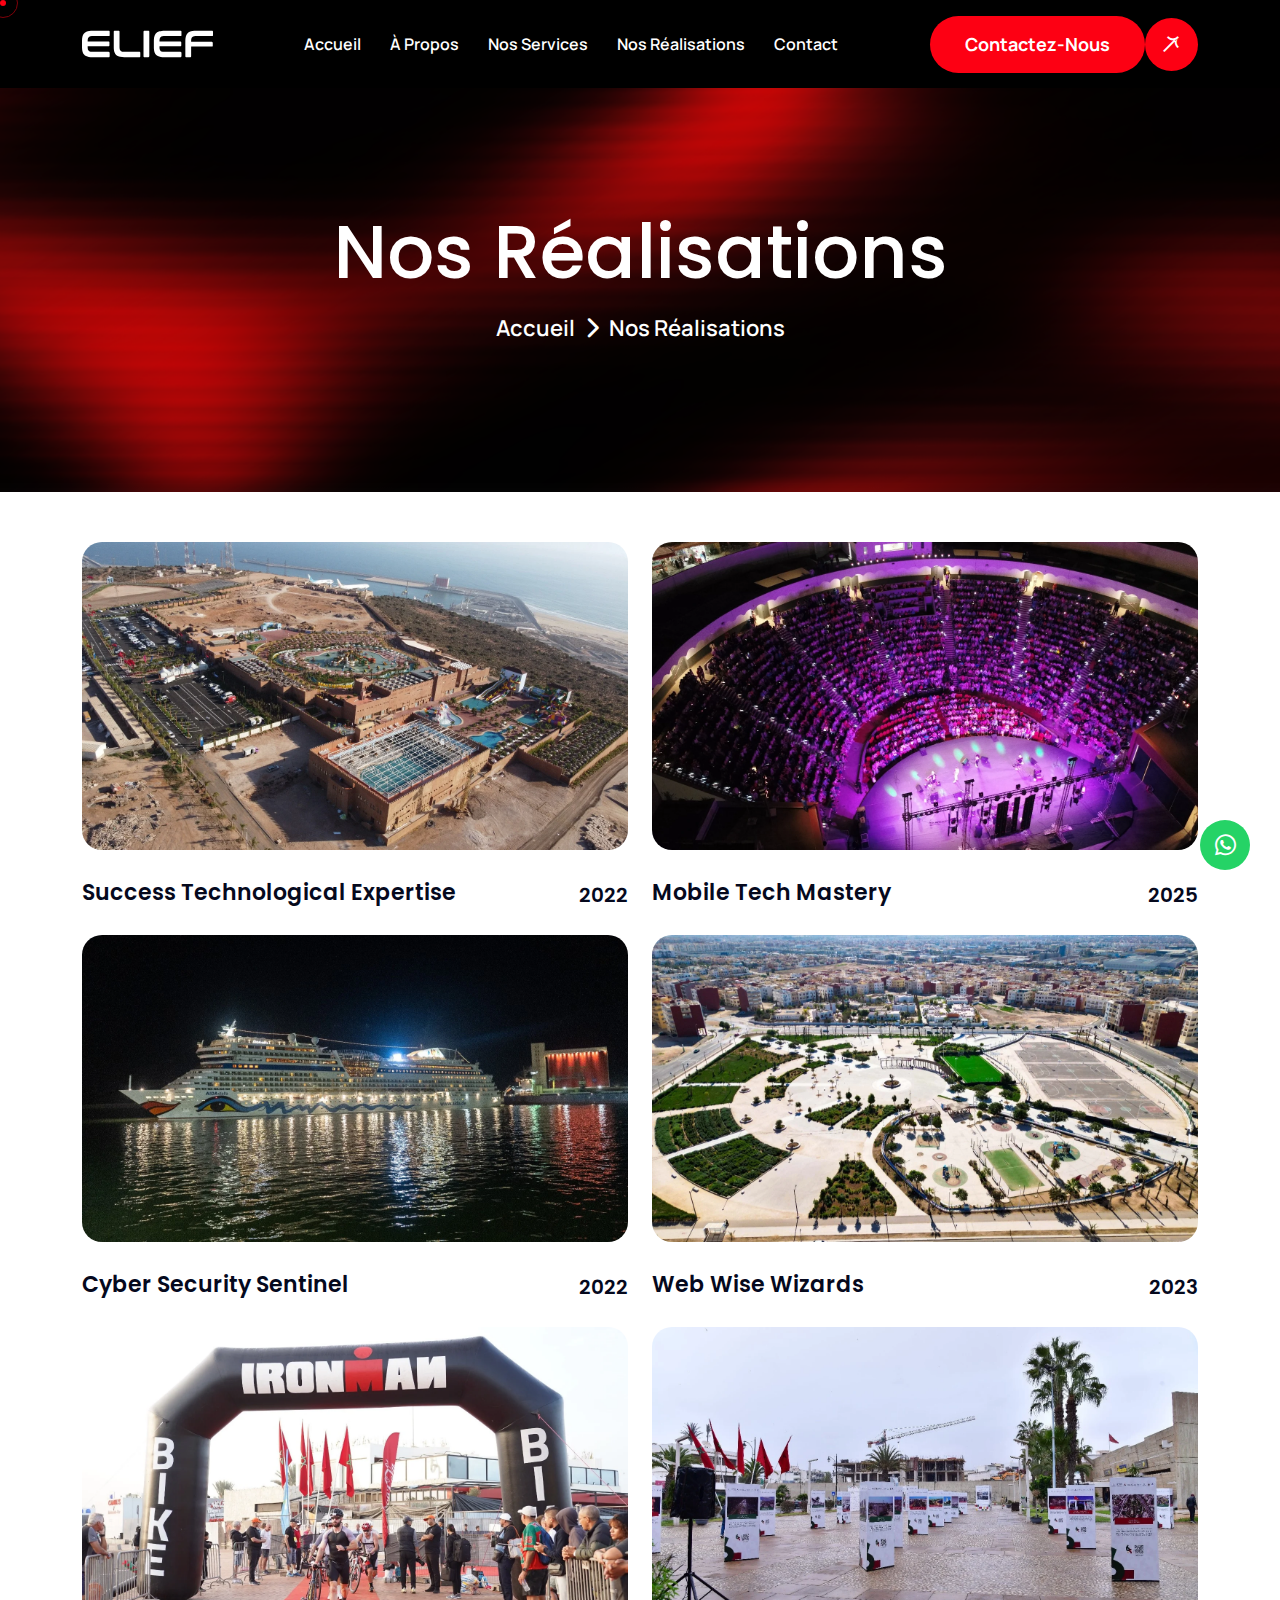
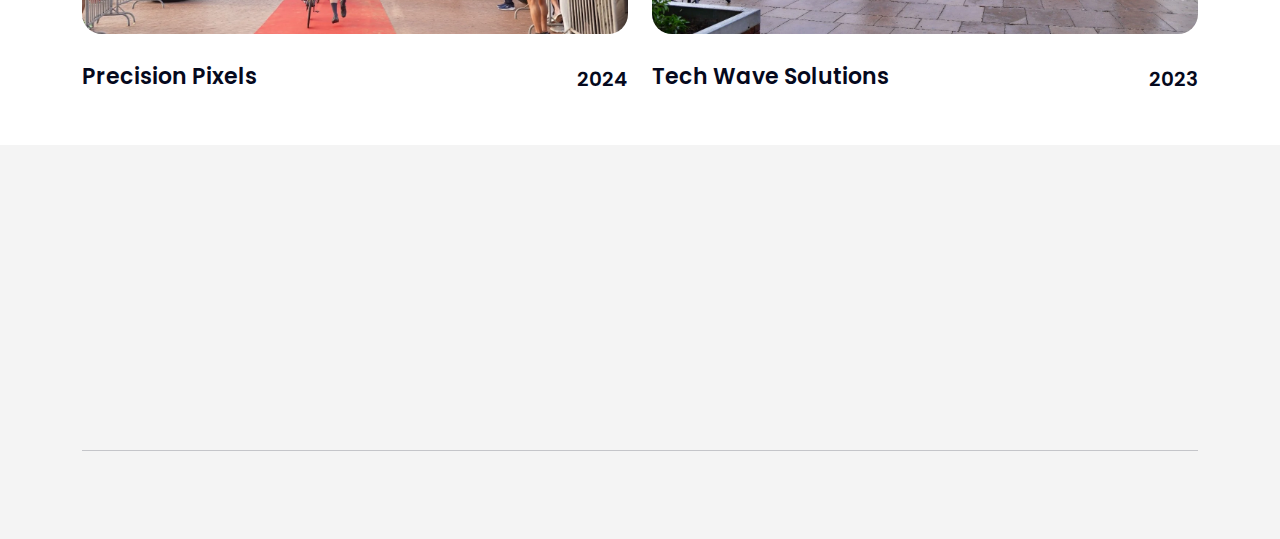
<file: project.html>
<!DOCTYPE html>
<html lang="en">
    <!--<< Header Area >>-->
    <head>
        <!-- ========== Meta Tags ========== -->
        <meta charset="UTF-8">
        <meta http-equiv="X-UA-Compatible" content="IE=edge">
        <meta name="viewport" content="width=device-width, initial-scale=1">
        <meta name="author" content="Tec Forge">
        <meta name="description" content="Elief Agency, agence de communication et marketing : publicité, branding, digital, audiovisuel, événementiel, web et réseaux sociaux.">

        <!--<< Open Graph (WhatsApp/Facebook/Linkedin) >>-->
        <meta property="og:title" content="Elief Agency - Agence de communication & marketing">
        <meta property="og:description" content="Publicité, branding, digital, audiovisuel, événementiel, web et réseaux sociaux.">
        <meta property="og:type" content="website">
        <meta property="og:url" content="https://eliefagency.github.io/about.html"> <!-- TODO : Update -->
        <meta property="og:image" content="https://eliefagency.github.io/assets/img/og-cover.jpg"> <!-- TODO : Update -->
        <meta property="og:image:width" content="1200">
        <meta property="og:image:height" content="630">

        <!-- ======== Page title ============ -->
        <title>Elief Agency - Agence de communication, marketing et publicité, web et réseaux sociaux</title>
        <!--<< Favcion >>-->
        <link rel="shortcut icon" href="assets/img/og-cover.jpg">
        <!--<< Bootstrap min.css >>-->
        <link rel="stylesheet" href="assets/css/bootstrap.min.css">
        <!--<< All Min Css >>-->
        <link rel="stylesheet" href="assets/css/all.min.css">
        <!--<< Animate.css >>-->
        <link rel="stylesheet" href="assets/css/animate.css">
        <!--<< Magnific Popup.css >>-->
        <link rel="stylesheet" href="assets/css/magnific-popup.css">
        <!--<< MeanMenu.css >>-->
        <link rel="stylesheet" href="assets/css/meanmenu.css">
        <!--<< Swiper Bundle.css >>-->
        <link rel="stylesheet" href="assets/css/swiper-bundle.min.css">
        <!--<< Nice Select.css >>-->
        <link rel="stylesheet" href="assets/css/nice-select.css">
        <!--<< Icomon.css >>-->
        <link rel="stylesheet" href="assets/css/icomon.css">
        <!--<< Main.css >>-->
        <link rel="stylesheet" href="assets/css/main.css">
    </head>
    <body>
        <!-- Preloader Start -->
        <div id="preloader" class="preloader">
            <div class="animation-preloader">
                <div class="spinner">                
                </div>
                <div class="txt-loading">
                    <span data-text-preloader="E" class="letters-loading">
                       E
                    </span>
                    <span data-text-preloader="L" class="letters-loading">
                        L
                    </span>
                    <span data-text-preloader="I" class="letters-loading">
                         I
                    </span>
                    <span data-text-preloader="E" class="letters-loading">
                         E
                    </span>
                    <span data-text-preloader="F" class="letters-loading">
                        F
                    </span>
                    <span data-text-preloader=" " class="letters-loading">
        
                    </span>
                    <span data-text-preloader="A" class="letters-loading">
                      A
                    </span>
                    <span data-text-preloader="G" class="letters-loading">
                        G
                    </span>
                    <span data-text-preloader="E" class="letters-loading">
                        E
                    </span>
                    <span data-text-preloader="N" class="letters-loading">
                        N
                    </span>
                    <span data-text-preloader="C" class="letters-loading">
                        C
                    </span>
                    <span data-text-preloader="Y" class="letters-loading">
                        Y
                    </span>
                </div>
                <p class="text-center">Chargement</p>
            </div>
            <div class="loader">
                <div class="row">
                    <div class="col-3 loader-section section-left">
                        <div class="bg"></div>
                    </div>
                    <div class="col-3 loader-section section-left">
                        <div class="bg"></div>
                    </div>
                    <div class="col-3 loader-section section-right">
                        <div class="bg"></div>
                    </div>
                    <div class="col-3 loader-section section-right">
                        <div class="bg"></div>
                    </div>
                </div>
            </div>
        </div>

         <!-- Back To Top Start -->
         <button id="back-top" class="back-to-top">
            <i class="fa-regular fa-arrow-up"></i>
        </button>

        <!-- WhatsApp Floating Button -->
        <a href="https://wa.me/212661470173" class="whatsapp-float" id="whatsapp-float" target="_blank" aria-label="WhatsApp">
            <i class="fab fa-whatsapp"></i>
        </a>

        <!--<< Mouse Cursor Start >>-->  
        <div class="mouse-cursor cursor-outer"></div>
        <div class="mouse-cursor cursor-inner"></div>

        <!-- Offcanvas Area Start -->
        <div class="fix-area">
            <div class="offcanvas__info">
                <div class="offcanvas__wrapper">
                    <div class="offcanvas__content">
                        <div class="offcanvas__top mb-5 d-flex justify-content-between align-items-center">
                            <div class="offcanvas__logo">
                                <a href="index.html">
                                    <img src="assets/img/logo/black-logo-mini.svg" alt="logo-img">
                                </a>
                            </div>
                            <div class="offcanvas__close">
                                <button>
                                <i class="fas fa-times"></i>
                                </button>
                            </div>
                        </div>
                        <!-- TOD : Delete -->
                        <!--<p class="text d-none d-xl-block">
                            Nullam dignissim, ante scelerisque the  is euismod fermentum odio sem semper the is erat, a feugiat leo urna eget eros. Duis Aenean a imperdiet risus.
                        </p>-->
                        <div class="mobile-menu fix mb-3"></div>
                        <div class="offcanvas__contact">
                            <h4>Contact</h4>
                            <ul>
                                <li class="d-flex align-items-center">
                                    <div class="offcanvas__contact-icon">
                                        <i class="fal fa-map-marker-alt"></i>
                                    </div>
                                    <div class="offcanvas__contact-text">
                                        <a target="_blank" href="https://maps.app.goo.gl/hQZgaKwhTQY5AYo56">Quartier JET SAKAN, HAY SALAM 80000 Agadir</a>
                                    </div>
                                </li>
                                <li class="d-flex align-items-center">
                                    <div class="offcanvas__contact-icon mr-15">
                                        <i class="fal fa-envelope"></i>
                                    </div>
                                    <div class="offcanvas__contact-text">
                                        <a href="mailto:contact@eliefagency.com"><span class="mailto:contact@eliefagency.com">contact@eliefagency.com</span></a>
                                    </div>
                                </li>
                                <li class="d-flex align-items-center">
                                    <div class="offcanvas__contact-icon mr-15">
                                        <i class="fal fa-clock"></i>
                                    </div>
                                    <div class="offcanvas__contact-text">
                                        <a target="_blank" href="#">Lundi-vendredi, 9h-17h</a>
                                    </div>
                                </li>
                                <li class="d-flex align-items-center">
                                    <div class="offcanvas__contact-icon mr-15">
                                        <i class="far fa-phone"></i>
                                    </div>
                                    <div class="offcanvas__contact-text">
                                        <a href="tel:+212661470173">+212 661-470173</a>
                                    </div>
                                </li>
                            </ul>
                            <div class="header-button mt-4">
                                
                            </div>
                            <div class="main-button">
                                <a href="contact.html"> <span class="theme-btn">Contactez-nous </span><span class="arrow-btn"><i class="icon-arrow-right"></i></span></a>
                            </div>
                            <div class="social-icon d-flex align-items-center">
                                <a href="https://wa.me/212661470173"><i class="fab fa-whatsapp"></i></a>
                                <a href="#"><i class="fab fa-facebook-f"></i></a>
                                <a href="https://www.instagram.com/eliefagency"><i class="fab fa-instagram"></i></a>
                                <!-- <a href="#"><i class="fab fa-twitter"></i></a> -->
                                <a href="https://www.linkedin.com/company/elief-agency/"><i class="fab fa-linkedin-in"></i></a>
                            </div>
                        </div>
                    </div>
                </div>
            </div>
        </div>
        <div class="offcanvas__overlay"></div>

        <!-- Header Section Start -->
        <header class="header-section">
            <div id="header-sticky" class="header-1  inner-header">
                <div class="container">
                    <div class="mega-menu-wrapper">
                        <div class="header-main">
                            <div class="logo">
                                <a href="index.html" class="header-logo">
                                    <img src="assets/img/logo/white-logo-mini.svg" alt="logo-img">
                                </a>
                                <a href="index.html" class="header-logo-2">
                                    <img src="assets/img/logo/black-logo-mini.svg" alt="logo-img">
                                </a>
                            </div>
                            <div class="mean__menu-wrapper">
                                <div class="main-menu">
                                    <nav id="mobile-menu">
                                        <ul>
                                            <li class="has-dropdown active menu-thumb">
                                                <a href="index.html">
                                                    Accueil 
                                                    <!--- <i class="fa-solid fa-chevron-down"></i> --->
                                                </a>
                                                <!--- TODO : Delete --->
                                                <!--- <ul class="submenu has-homemenu">
                                                    <li>
                                                        <div class="homemenu-items">
                                                            <div class="homemenu">
                                                                <div class="homemenu-thumb">
                                                                    <img src="assets/img/header/home-1.jpg" alt="img">
                                                                    <div class="demo-button">
                                                                        <a href="index.html" class="theme-btn">
                                                                            Demo Page
                                                                        </a>
                                                                    </div>
                                                                </div>
                                                                <div class="homemenu-content text-center">
                                                                    <h4 class="homemenu-title">
                                                                        Accueil 01
                                                                    </h4>
                                                                </div>
                                                            </div>
                                                            <div class="homemenu">
                                                                <div class="homemenu-thumb mb-15">
                                                                    <img src="assets/img/header/home-2.jpg" alt="img">
                                                                    <div class="demo-button">
                                                                        <a href="index-2.html" class="theme-btn">
                                                                            Demo Page
                                                                        </a>
                                                                    </div>
                                                                </div>
                                                                <div class="homemenu-content text-center">
                                                                    <h4 class="homemenu-title">
                                                                        Accueil 02
                                                                    </h4>
                                                                </div>
                                                            </div>
                                                            <div class="homemenu">
                                                                <div class="homemenu-thumb mb-15">
                                                                    <img src="assets/img/header/home-3.jpg" alt="img">
                                                                    <div class="demo-button">
                                                                        <a href="index-3.html" class="theme-btn">
                                                                            Demo Page
                                                                        </a>
                                                                    </div>
                                                                </div>
                                                                <div class="homemenu-content text-center">
                                                                    <h4 class="homemenu-title">
                                                                        Accueil 03
                                                                    </h4>
                                                                </div>
                                                            </div>
                                                            <div class="homemenu">
                                                                <div class="homemenu-thumb mb-15">
                                                                    <img src="assets/img/header/home-4.jpg" alt="img">
                                                                    <div class="demo-button">
                                                                        <a href="index-4.html" class="theme-btn">
                                                                            Demo Page
                                                                        </a>
                                                                    </div>
                                                                </div>
                                                                <div class="homemenu-content text-center">
                                                                    <h4 class="homemenu-title">
                                                                        Accueil 04
                                                                    </h4>
                                                                </div>
                                                            </div>
                                                            <div class="homemenu">
                                                                <div class="homemenu-thumb mb-15">
                                                                    <img src="assets/img/header/home-5.jpg" alt="img">
                                                                    <div class="demo-button">
                                                                        <a href="index-5.html" class="theme-btn">
                                                                            Demo Page
                                                                        </a>
                                                                    </div>
                                                                </div>
                                                                <div class="homemenu-content text-center">
                                                                    <h4 class="homemenu-title">
                                                                        Accueil 05
                                                                    </h4>
                                                                </div>
                                                            </div>
                                                        </div>
                                                    </li>
                                                </ul> --->
                                            </li>
                                            <li class="has-dropdown active d-xl-none">
                                                <a href="index.html" class="border-none">
                                                Accueil
                                                </a>
                                                <!--- TODO : Delete --->
                                                <!--- <ul class="submenu">
                                                    <li><a href="index.html">Accueil 01</a></li>
                                                    <li><a href="index-2.html">Accueil 02</a></li>
                                                    <li><a href="index-3.html">Accueil 03</a></li>
                                                    <li><a href="index-4.html">Accueil 04</a></li>
                                                    <li><a href="index-5.html">Accueil 05</a></li>
                                                </ul> --->
                                            </li>
                                            <li class="has-dropdown">
                                                <a href="about.html">
                                                    À Propos 
                                                    <!--- <i class="fa-solid fa-chevron-down"></i> --->
                                                </a>
                                                <!--- TODO : Delete --->
                                                <!--- <ul class="submenu">
                                                    <li><a href="about.html">About Us</a></li>
                                                    <li><a href="team.html">Team</a></li>
                                                    <li><a href="team-details.html">Team Details</a></li>
                                                    <li><a href="shop.html">shop</a></li>
                                                    <li><a href="shop-cart.html">shop cart</a></li>
                                                    <li><a href="shop-details.html">shop Details</a></li>
                                                    <li><a href="checkout.html">Checkout</a></li>
                                                    <li><a href="faq.html">Our Faq</a></li>
                                                    <li><a href="404.html">404 Page</a></li>
                                                </ul> --->
                                            </li>
                                            <li>
                                                <a href="service.html">
                                                    Nos Services
                                                    <!-- <i class="fa-solid fa-chevron-down"></i> -->
                                                </a>
                                                <!--- TODO : Delete ? --->
                                                <!-- <ul class="submenu">
                                                    <li><a href="service-details.html">Stratégie Digitale</a></li>
                                                    <li><a href="service-details.html">Branding</a></li>
                                                    <li><a href="service-details.html">Marketing direct</a></li>
                                                    <li><a href="service-details.html">Production Audiovisuelle</a></li>
                                                    <li><a href="service-details.html">Marketing d'influence</a></li>
                                                    <li><a href="service-details.html">Dev web</a></li>
                                                    <li><a href="service-details.html">Événementielle</a></li>
                                                    <li><a href="service-details.html">Formation</a></li>
                                                </ul> -->
                                            </li>
                                            <li>
                                                <a href="project.html">
                                                    Nos Réalisations
                                                    <!--- <i class="fa-solid fa-chevron-down"></i> --->
                                                </a>
                                                <!--- TODO : Delete --->
                                                <!--- <ul class="submenu">
                                                    <li><a href="project.html">Projects</a></li>
                                                    <li><a href="project-details.html">Project Details</a></li>
                                                </ul> --->
                                            </li>
                                            <!-- <li>
                                                <a href="#">
                                                    Khidma
                                                    - <i class="fa-solid fa-chevron-down"></i> -
                                                </a> -->
                                                <!--- TODO : Delete --->
                                                <!--- <ul class="submenu">
                                                    <li><a href="news-grid.html">Blog Grid</a></li>
                                                    <li><a href="news.html">Blog Standard</a></li>
                                                    <li><a href="news-details.html">Blog Details</a></li>
                                                </ul> -->
                                            <!-- </li> -->
                                            <li>
                                                <a href="contact.html">Contact</a>
                                            </li>
                                        </ul>
                                    </nav>
                                </div>
                            </div>
                            <div class="header-right d-flex justify-content-end align-items-center">
                                <div class="main-button">
                                    <a href="contact.html"> <span class="theme-btn">Contactez-nous </span><span class="arrow-btn"><i class="icon-arrow-right"></i></span></a>
                                </div>
                                <div class="header__hamburger d-xl-none my-auto">
                                    <div class="sidebar__toggle">
                                        <i class="fas fa-bars"></i>
                                    </div>
                                </div>
                            </div>
                        </div>
                    </div>
                </div>
            </div>
            
        </header>
        
        <!-- Hero Section Start -->
        <div class="breadcrumb-wrapper bg-cover" style="background-image: url('assets/img/hero/background.png');">
            <div class="container">
                <div class="page-heading">
                    <h1 class="wow fadeInUp" data-wow-delay=".3s">Nos Réalisations  </h1>
                    <ul class="breadcrumb-items wow fadeInUp" data-wow-delay=".5s">
                        <li>
                            <a href="index.html">
                                Accueil
                            </a>
                        </li>
                        <li>
                            <i class="fas fa-chevron-right"></i>
                        </li>
                        <li>
                            Nos Réalisations 
                        </li>
                    </ul>
                </div>
            </div>
        </div>

        <!-- Project Details Section Start -->
        <section class="project-section-5 fix section-padding">
            <div class="container">
                <div class="row g-4">
                    <div class="col-lg-6 col-lg-6 col-md-6">
                        <div class="project-items-5">
                            <div class="thumb">
                                <img src="assets/img/projet/1500x844/img1.webp" alt="img">
                            </div>
                            <div class="content">
                                <h3><a href="project-details.html">Success Technological Expertise</a></h3>
                                <h4>2022</h4>
                                <!-- <a href="project-details.html" class="icon">
                                    <i class="icon-arrow-right"></i>
                                </a> -->
                            </div>
                        </div>
                    </div>
                    <div class="col-lg-6 col-lg-6 col-md-6">
                        <div class="project-items-5">
                            <div class="thumb">
                                <img src="assets/img/projet/1500x844/img2.webp" alt="img">
                            </div>
                            <div class="content">
                                <h3><a href="project-details.html">Mobile Tech Mastery</a></h3>
                                <h4>2025</h4>
                                <!-- <a href="project-details.html" class="icon">
                                    <i class="icon-arrow-right"></i>
                                </a> -->
                            </div>
                        </div>
                    </div>
                    <div class="col-lg-6 col-lg-6 col-md-6">
                        <div class="project-items-5">
                            <div class="thumb">
                                <img src="assets/img/projet/1500x844/img3.webp" alt="img">
                            </div>
                            <div class="content">
                                <h3><a href="project-details.html">Cyber Security Sentinel</a></h3>
                                <h4>2022</h4>
                                <!-- <a href="project-details.html" class="icon">
                                    <i class="icon-arrow-right"></i>
                                </a> -->
                            </div>
                        </div>
                    </div>
                    <div class="col-lg-6 col-lg-6 col-md-6">
                        <div class="project-items-5">
                            <div class="thumb">
                                <img src="assets/img/projet/1500x844/img4.webp" alt="img">
                            </div>
                            <div class="content">
                                <h3><a href="project-details.html">Web Wise Wizards</a></h3>
                                <h4>2023</h4>
                                <!-- <a href="project-details.html" class="icon">
                                    <i class="icon-arrow-right"></i>
                                </a> -->
                            </div>
                        </div>
                    </div>
                    <div class="col-lg-6 col-lg-6 col-md-6">
                        <div class="project-items-5">
                            <div class="thumb">
                                <img src="assets/img/projet/1500x844/img5.webp" alt="img">
                            </div>
                            <div class="content">
                                <h3><a href="project-details.html">Precision Pixels</a></h3>
                                <h4>2024</h4>
                                <!-- <a href="project-details.html" class="icon">
                                    <i class="icon-arrow-right"></i>
                                </a> -->
                            </div>
                        </div>
                    </div>
                    <div class="col-lg-6 col-lg-6 col-md-6">
                        <div class="project-items-5">
                            <div class="thumb">
                                <img src="assets/img/projet/1500x844/img6.webp" alt="img">
                            </div>
                            <div class="content">
                                <h3><a href="project-details.html">Tech Wave Solutions</a></h3>
                                <h4>2023</h4>
                                <!-- <a href="project-details.html" class="icon">
                                    <i class="icon-arrow-right"></i>
                                </a> -->
                            </div>
                        </div>
                    </div>
                </div>
            </div>
        </section>
             <!-- TODO -->
        <!--  CTA Section Start -->
        <!-- <section class="cta-banner-section">
            <div class="container">
                <div class="cta-banner-wrapper">
                    <div class="row g-4 align-items-end">
                        <div class="col-lg-6">
                            <h2>
                                Technology is rapidly evolving to the field
                            </h2>
                        </div>
                        <div class="col-lg-6">
                            <div class="cta-list-items">
                                <ul>
                                    <li>
                                        <i class="fa-regular fa-chevrons-right"></i>
                                        TechSavvy Solutions
                                    </li>
                                    <li>
                                        <i class="fa-regular fa-chevrons-right"></i>
                                        NetworkNinja Services
                                    </li>
                                </ul>
                                <ul>
                                    <li>
                                        <i class="fa-regular fa-chevrons-right"></i>
                                        TechSavvy Solutions
                                    </li>
                                    <li>
                                        <i class="fa-regular fa-chevrons-right"></i>
                                        NetworkNinja Services
                                    </li>
                                </ul>
                            </div>
                            <div class="main-button wow fadeInUp" data-wow-delay=".3s">
                                <a href="about.html"> <span class="theme-btn"> Contactez-nous </span><span class="arrow-btn"><i class="icon-arrow-right"></i></span></a>
                            </div>
                        </div>
                    </div>
                </div>
            </div>
        </section> -->

        <!--  Footer Section Start -->
        <!-- TODO : Replace -->
        <!-- <footer class="footer-section section-bg">
            <div class="color-shape">
                <img src="assets/img/footer-color.png" alt="img">
            </div>
            <div class="color-shape-2">
                <img src="assets/img/footer-color-2.png" alt="img">
            </div>
            <div class="container">
                <div class="footer-logo-area">
                    <a href="index.html" class="footer-logo wow fadeInUp" data-wow-delay=".3s">
                        <img src="assets/img/logo/black-logo.svg" alt="img">
                    </a>
                    <div class="social-icon d-flex align-items-center wow fadeInUp" data-wow-delay=".5s">
                        <a href="#"><i class="fab fa-facebook-f"></i></a>
                        <a href="#"><i class="fab fa-twitter"></i></a>
                        <a href="https://www.youtube.com/@eliefagency/videos"><i class="fab fa-youtube"></i></a>
                        <a href="https://www.linkedin.com/company/elief-agency/"><i class="fab fa-linkedin-in"></i></a>
                        <a href="https://www.instagram.com/eliefagency"><i class="fab fa-instagram"></i></a>
                        <a href="https://www.tiktok.com/@elief.agency"><i class="fab fa-tiktok"></i></a>
                    </div>
                </div>
                <div class="footer-widget-wrapper">
                    <div class="row justify-content-between">
                        <div class="col-xl-4 col-lg-4 col-md-6 wow fadeInUp" data-wow-delay=".3s">
                            <div class="single-footer-widget">
                                <div class="wid-title">
                                    <h3>Contact</h3>
                                </div>
                                <div class="footer-content">
                                    <ul class="footer-contact">
                                        <li>
                                            Email
                                            <span>
                                                <a href="mailto:contact@eliefagency.com">contact@eliefagency.com</a>
                                            </span>
                                        </li>
                                        <li>
                                            Phone
                                            <span>
                                                <a href="tel:+212661470173">+212 661-470173</a>
                                            </span>
                                        </li>
                                        <li>
                                            Lieux
                                            <span>
                                                Quartier JET SAKAN, HAY SALAM 80000 Agadir
                                            </span>
                                        </li>
                                    </ul>

                                </div>
                            </div>
                        </div>
                        <div class="col-xl-4 col-lg-4 col-md-6 wow fadeInUp" data-wow-delay=".5s">
                            <div class="single-footer-widget">
                                <div class="wid-title">
                                    <h3>Service</h3>
                                </div>
                                <ul class="list-items">
                                    <li>
                                        <a href="service-details.html">
                                            Stratégie Digitale
                                        </a>
                                    </li>
                                    <li>
                                        <a href="service-details.html">
                                            Branding
                                        </a>
                                    </li>
                                    <li>
                                        <a href="service-details.html">
                                            Marketing direct
                                        </a>
                                    </li>
                                    <li>
                                        <a href="service-details.html">
                                            Production Audiovisuelle
                                        </a>
                                    </li>
                                    <li>
                                        <a href="service-details.html">
                                            Marketing d'influence
                                        </a>
                                    </li>
                                    <li>
                                        <a href="service-details.html">
                                            Plus
                                        </a>
                                    </li>
                                </ul>
                            </div>
                        </div>
                        <div class="col-xl-4 col-lg-4 col-md-6 wow fadeInUp" data-wow-delay=".7s">
                            <div class="single-footer-widget">
                                <div class="wid-title">
                                    <h3>Contact</h3>
                                </div>
                                <div class="footer-content">
                                    <p>Information Technology is a rapidly evolving field that a encompasses latest the study</p>
                                    <div class="footer-input">
                                    <input type="email" placeholder="Votre adresse e-mail...">
                                    <button class="newsletter-button" type="submit">
                                        <i class="fa-solid fa-paper-plane"></i>
                                    </button>
                                </div>
                                <div class="social-icon d-flex align-items-center">
                                    <a href="#"><i class="fab fa-facebook-f"></i></a>
                                    <a href="#"><i class="fab fa-twitter"></i></a>
                                    <a href="https://www.youtube.com/@eliefagency/videos"><i class="fab fa-youtube"></i></a>
                                    <a href="https://www.linkedin.com/company/elief-agency/"><i class="fab fa-linkedin-in"></i></a>
                                    <a href="https://www.instagram.com/eliefagency"><i class="fab fa-instagram"></i></a>
                                    <a href="https://www.tiktok.com/@elief.agency"><i class="fab fa-tiktok"></i></a>
                                </div>
                                </div>
                            </div>
                        </div>
                    </div>
                </div>
                <div class="footer-bottom">
                    <div class="footer-wrapper d-flex align-items-center justify-content-between">
                        <p class="wow fadeInLeft color-2" data-wow-delay=".3s">
                            © Tous droits réservés 2025 par <a href="index.html">Elief Agency</a>
                        </p>
                        <ul class="footer-menu wow fadeInRight" data-wow-delay=".5s">
                            <li>
                                <a href="contact.html">
                                    Terms & Condition
                                </a>
                            </li>
                            <li>
                                <a href="contact.html">
                                    Privacy Policy
                                </a>
                            </li>
                            <li>
                                <a href="contact.html">
                                    Contactez-nous
                                </a>
                            </li>
                        </ul>
                    </div>
                </div>
            </div>
        </footer> -->

        <!--  Footer Section Start -->
        <footer class="footer-section section-bg">
            <div class="container">
                <div class="footer-widget-wrapper">
                    <div class="row justify-content-between g-4">

                        <!-- Logo & Brand -->
                        <div class="col-xl-4 col-lg-4 col-md-6 wow fadeInUp" data-wow-delay=".3s">
                            <div class="single-footer-widget">
                                <a href="index.html" class="footer-logo mb-3 d-inline-block">
                                    <img src="assets/img/logo/black-logo.svg" alt="Elief Agency">
                                </a>
                                <p>
                                    Agence de communication et marketing spécialisée en stratégie digitale,
                                    branding, audiovisuel et événementiel.
                                </p>
                            </div>
                        </div>

                        <!-- Contact Info -->
                        <div class="col-lg-2 col-md-6 wow fadeInUp" data-wow-delay=".5s">
                            <div class="single-footer-widget">
                                <ul class="footer-contact">
                                    <li>
                                        <a href="index.html">Accueil</a>
                                    </li>
                                    <li>
                                        <a href="about.html">À Propos</a>
                                    </li>
                                    <li>
                                        <a href="contact.html">Contact</a>
                                    </li>
                                </ul>
                            </div>
                        </div>

                        <!-- Social & WhatsApp -->
                        <div class="col-xl-4 col-lg-4 col-md-6 wow fadeInUp" data-wow-delay=".7s">
                            <div class="single-footer-widget">
                                <div class="wid-title">
                                    <h3>Réseaux sociaux</h3>
                                </div>
                                <div class="footer-content">
                                    <div class="social-icon d-flex align-items-center">
                                        <a href="#"><i class="fab fa-facebook-f"></i></a>
                                        <!-- <a href="#"><i class="fab fa-twitter"></i></a> -->
                                        <a href="https://www.youtube.com/@eliefagency/videos"><i class="fab fa-youtube"></i></a>
                                        <a href="https://www.linkedin.com/company/elief-agency/"><i class="fab fa-linkedin-in"></i></a>
                                        <a href="https://www.instagram.com/eliefagency"><i class="fab fa-instagram"></i></a>
                                        <a href="https://www.tiktok.com/@elief.agency"><i class="fab fa-tiktok"></i></a>
                                    </div>
                                </div>
                            </div>
                        </div>
                    </div>
                </div>

                <!-- Footer Bottom -->
                <div class="footer-bottom">
                    <div class="footer-wrapper d-flex align-items-center justify-content-between">
                        <p class="wow fadeInLeft color-2" data-wow-delay=".3s">
                            © 2025 <a href="index.html">Elief Agency</a>
                        </p>
                        <!-- <ul class="footer-menu wow fadeInRight" data-wow-delay=".5s">
                            <li><a href="#">Conditions générales</a></li>
                            <li><a href="#">Politique de confidentialité</a></li>
                            <li><a href="contact.html">Contact</a></li>
                        </ul> -->
                    </div>
                </div>
            </div>
        </footer>
        
        

        <!--<< All JS Plugins >>-->
        <script src="assets/js/jquery-3.7.1.min.js"></script>
        <!--<< Viewport Js >>-->
        <script src="assets/js/viewport.jquery.js"></script>
        <!--<< Bootstrap Js >>-->
        <script src="assets/js/bootstrap.bundle.min.js"></script>
        <!--<< Nice Select Js >>-->
        <script src="assets/js/jquery.nice-select.min.js"></script>
        <!--<< Waypoints Js >>-->
        <script src="assets/js/jquery.waypoints.js"></script>
        <!--<< Counterup Js >>-->
        <script src="assets/js/jquery.counterup.min.js"></script>
        <!--<< Swiper Slider Js >>-->
        <script src="assets/js/swiper-bundle.min.js"></script>
        <!--<< MeanMenu Js >>-->
        <script src="assets/js/jquery.meanmenu.min.js"></script>
        <!--<< Magnific Popup Js >>-->
        <script src="assets/js/jquery.magnific-popup.min.js"></script>
        <!--<< Wow Animation Js >>-->
        <script src="assets/js/wow.min.js"></script>
        <!--<< Main.js >>-->
        <script src="assets/js/main.js"></script>
    </body>
</html>
</file>
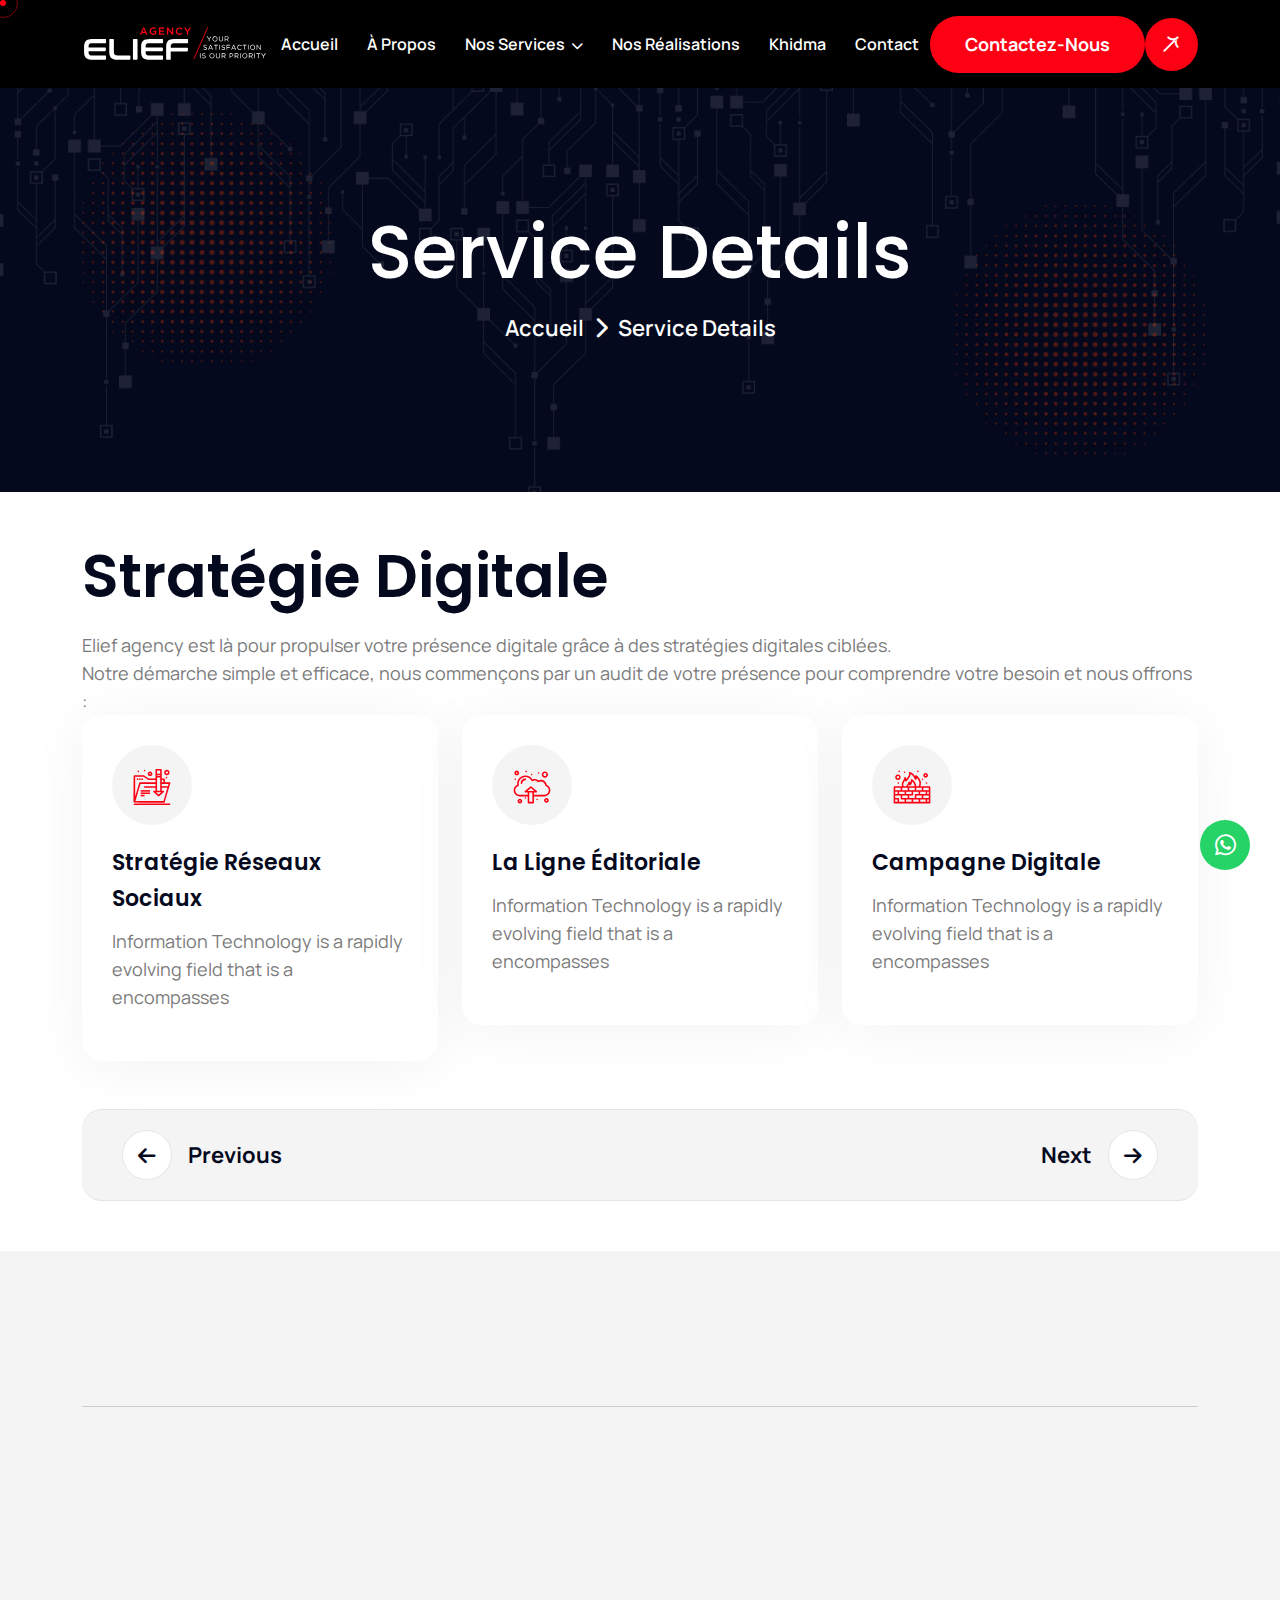
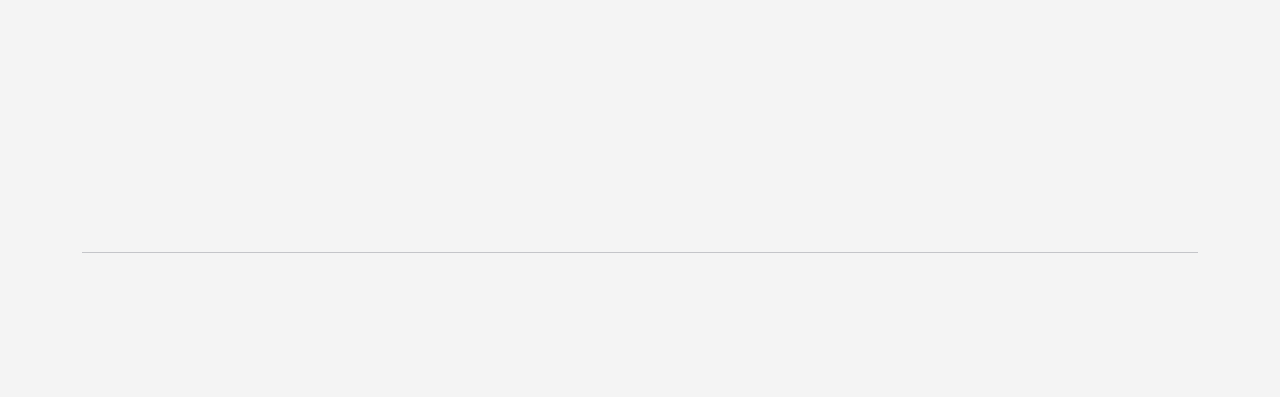
<file: service-details.html>
<!DOCTYPE html>
<html lang="en">
    <!--<< Header Area >>-->
    <head>
        <!-- ========== Meta Tags ========== -->
        <meta charset="UTF-8">
        <meta http-equiv="X-UA-Compatible" content="IE=edge">
        <meta name="viewport" content="width=device-width, initial-scale=1">
        <meta name="author" content="Tec Forge">
        <meta name="description" content="Elief Agency - Agence de communication, marketing et publicité, web et réseaux sociaux ">
        <!-- ======== Page title ============ -->
        <title>Elief Agency - Agence de communication, marketing et publicité, web et réseaux sociaux </title>
        <!--<< Favcion >>-->
        <link rel="shortcut icon" href="assets/img/favicon.svg">
        <!--<< Bootstrap min.css >>-->
        <link rel="stylesheet" href="assets/css/bootstrap.min.css">
        <!--<< All Min Css >>-->
        <link rel="stylesheet" href="assets/css/all.min.css">
        <!--<< Animate.css >>-->
        <link rel="stylesheet" href="assets/css/animate.css">
        <!--<< Magnific Popup.css >>-->
        <link rel="stylesheet" href="assets/css/magnific-popup.css">
        <!--<< MeanMenu.css >>-->
        <link rel="stylesheet" href="assets/css/meanmenu.css">
        <!--<< Swiper Bundle.css >>-->
        <link rel="stylesheet" href="assets/css/swiper-bundle.min.css">
        <!--<< Nice Select.css >>-->
        <link rel="stylesheet" href="assets/css/nice-select.css">
        <!--<< Icomon.css >>-->
        <link rel="stylesheet" href="assets/css/icomon.css">
        <!--<< Main.css >>-->
        <link rel="stylesheet" href="assets/css/main.css">
    </head>
    <body>
        <!-- Preloader Start -->
        <div id="preloader" class="preloader">
            <div class="animation-preloader">
                <div class="spinner">                
                </div>
                <div class="txt-loading">
                    <span data-text-preloader="E" class="letters-loading">
                        E
                    </span>
                    <span data-text-preloader="L" class="letters-loading">
                          L
                    </span>
                    <span data-text-preloader="I" class="letters-loading">
                        I
                    </span>
                    <span data-text-preloader="E" class="letters-loading">
                       E
                    </span>
                    <span data-text-preloader="F" class="letters-loading">
                       F
                    </span>
                    <span data-text-preloader=" " class="letters-loading">
        
                    </span>
                    <span data-text-preloader="A" class="letters-loading">
                       A
                    </span>
                    <span data-text-preloader="G" class="letters-loading">
                          G
                    </span>
                    <span data-text-preloader="E" class="letters-loading">
                        E
                    </span>
                    <span data-text-preloader="N" class="letters-loading">
                         N
                    </span>
                    <span data-text-preloader="C" class="letters-loading">
                        C
                    </span>
                    <span data-text-preloader="Y" class="letters-loading">
                        Y
                    </span>
                </div>
               <p class="text-center">Chargement</p>
            </div>
            <div class="loader">
                <div class="row">
                    <div class="col-3 loader-section section-left">
                        <div class="bg"></div>
                    </div>
                    <div class="col-3 loader-section section-left">
                        <div class="bg"></div>
                    </div>
                    <div class="col-3 loader-section section-right">
                        <div class="bg"></div>
                    </div>
                    <div class="col-3 loader-section section-right">
                        <div class="bg"></div>
                    </div>
                </div>
            </div>
        </div>

         <!-- Back To Top Start -->
         <button id="back-top" class="back-to-top">
            <i class="fa-regular fa-arrow-up"></i>
        </button>

        <!-- WhatsApp Floating Button -->
        <a href="https://wa.me/212661470173" class="whatsapp-float" id="whatsapp-float" target="_blank" aria-label="WhatsApp">
            <i class="fab fa-whatsapp"></i>
        </a>

        <!--<< Mouse Cursor Start >>-->  
        <div class="mouse-cursor cursor-outer"></div>
        <div class="mouse-cursor cursor-inner"></div>

        <!-- Offcanvas Area Start -->
        <div class="fix-area">
            <div class="offcanvas__info">
                <div class="offcanvas__wrapper">
                    <div class="offcanvas__content">
                        <div class="offcanvas__top mb-5 d-flex justify-content-between align-items-center">
                            <div class="offcanvas__logo">
                                <a href="index.html">
                                    <img src="assets/img/logo/black-logo.svg" alt="logo-img">
                                </a>
                            </div>
                            <div class="offcanvas__close">
                                <button>
                                <i class="fas fa-times"></i>
                                </button>
                            </div>
                        </div>
                        <p class="text d-none d-xl-block">
                            Nullam dignissim, ante scelerisque the  is euismod fermentum odio sem semper the is erat, a feugiat leo urna eget eros. Duis Aenean a imperdiet risus.
                        </p>
                        <div class="mobile-menu fix mb-3"></div>
                        <div class="offcanvas__contact">
                            <h4>Contact Info</h4>
                            <ul>
                                <li class="d-flex align-items-center">
                                    <div class="offcanvas__contact-icon">
                                        <i class="fal fa-map-marker-alt"></i>
                                    </div>
                                    <div class="offcanvas__contact-text">
                                        <a target="_blank" href="https://maps.app.goo.gl/hQZgaKwhTQY5AYo56">Quartier JET SAKAN, HAY SALAM 80000 Agadir</a>
                                    </div>
                                </li>
                                <li class="d-flex align-items-center">
                                    <div class="offcanvas__contact-icon mr-15">
                                        <i class="fal fa-envelope"></i>
                                    </div>
                                    <div class="offcanvas__contact-text">
                                        <a href="mailto:contact@eliefagency.com"><span href="mailto:contact@eliefagency.com">contact@eliefagency.com</span></a>
                                    </div>
                                </li>
                                <li class="d-flex align-items-center">
                                    <div class="offcanvas__contact-icon mr-15">
                                        <i class="fal fa-clock"></i>
                                    </div>
                                    <div class="offcanvas__contact-text">
                                        <a target="_blank" href="#">Lundi-vendredi, 9h-17h</a>
                                    </div>
                                </li>
                                <li class="d-flex align-items-center">
                                    <div class="offcanvas__contact-icon mr-15">
                                        <i class="far fa-phone"></i>
                                    </div>
                                    <div class="offcanvas__contact-text">
                                        <a href="tel:+212661470173">+212661470173</a>
                                    </div>
                                </li>
                            </ul>
                            <div class="header-button mt-4">
                                
                            </div>
                            <div class="main-button">
                                <a href="contact.html"> <span class="theme-btn">Contactez-nous </span><span class="arrow-btn"><i class="icon-arrow-right"></i></span></a>
                            </div>
                            <div class="social-icon d-flex align-items-center">
                                <a href="#"><i class="fab fa-facebook-f"></i></a>
                                <a href="https://www.instagram.com/eliefagency"><i class="fab fa-instagram"></i></a>
                                <a href="#"><i class="fab fa-twitter"></i></a>
                                <a href="https://www.youtube.com/@eliefagency/videos"><i class="fab fa-youtube"></i></a>
                                <a href="https://www.linkedin.com/company/elief-agency/"><i class="fab fa-linkedin-in"></i></a>
                                <a href="https://www.tiktok.com/@elief.agency"><i class="fab fa-tiktok"></i></a>
                            </div>
                        </div>
                    </div>
                </div>
            </div>
        </div>
        <div class="offcanvas__overlay"></div>

        <!-- Header Section Start -->
        <header class="header-section">
            <div id="header-sticky" class="header-1  inner-header">
                <div class="container">
                    <div class="mega-menu-wrapper">
                        <div class="header-main">
                            <div class="logo">
                                <a href="index.html" class="header-logo">
                                    <img src="assets/img/logo/white-logo.svg" alt="logo-img">
                                </a>
                                <a href="index.html" class="header-logo-2">
                                    <img src="assets/img/logo/black-logo.svg" alt="logo-img">
                                </a>
                            </div>
                            <div class="mean__menu-wrapper">
                                <div class="main-menu">
                                    <nav id="mobile-menu">
                                        <ul>
                                            <li class="has-dropdown active menu-thumb">
                                                <a href="index.html">
                                                    Accueil 
                                                    <!--- <i class="fa-solid fa-chevron-down"></i> --->
                                                </a>
                                                <!--- TODO : Delete --->
                                                <!--- <ul class="submenu has-homemenu">
                                                    <li>
                                                        <div class="homemenu-items">
                                                            <div class="homemenu">
                                                                <div class="homemenu-thumb">
                                                                    <img src="assets/img/header/home-1.jpg" alt="img">
                                                                    <div class="demo-button">
                                                                        <a href="index.html" class="theme-btn">
                                                                            Demo Page
                                                                        </a>
                                                                    </div>
                                                                </div>
                                                                <div class="homemenu-content text-center">
                                                                    <h4 class="homemenu-title">
                                                                        Accueil 01
                                                                    </h4>
                                                                </div>
                                                            </div>
                                                            <div class="homemenu">
                                                                <div class="homemenu-thumb mb-15">
                                                                    <img src="assets/img/header/home-2.jpg" alt="img">
                                                                    <div class="demo-button">
                                                                        <a href="index-2.html" class="theme-btn">
                                                                            Demo Page
                                                                        </a>
                                                                    </div>
                                                                </div>
                                                                <div class="homemenu-content text-center">
                                                                    <h4 class="homemenu-title">
                                                                        Accueil 02
                                                                    </h4>
                                                                </div>
                                                            </div>
                                                            <div class="homemenu">
                                                                <div class="homemenu-thumb mb-15">
                                                                    <img src="assets/img/header/home-3.jpg" alt="img">
                                                                    <div class="demo-button">
                                                                        <a href="index-3.html" class="theme-btn">
                                                                            Demo Page
                                                                        </a>
                                                                    </div>
                                                                </div>
                                                                <div class="homemenu-content text-center">
                                                                    <h4 class="homemenu-title">
                                                                        Accueil 03
                                                                    </h4>
                                                                </div>
                                                            </div>
                                                            <div class="homemenu">
                                                                <div class="homemenu-thumb mb-15">
                                                                    <img src="assets/img/header/home-4.jpg" alt="img">
                                                                    <div class="demo-button">
                                                                        <a href="index-4.html" class="theme-btn">
                                                                            Demo Page
                                                                        </a>
                                                                    </div>
                                                                </div>
                                                                <div class="homemenu-content text-center">
                                                                    <h4 class="homemenu-title">
                                                                        Accueil 04
                                                                    </h4>
                                                                </div>
                                                            </div>
                                                            <div class="homemenu">
                                                                <div class="homemenu-thumb mb-15">
                                                                    <img src="assets/img/header/home-5.jpg" alt="img">
                                                                    <div class="demo-button">
                                                                        <a href="index-5.html" class="theme-btn">
                                                                            Demo Page
                                                                        </a>
                                                                    </div>
                                                                </div>
                                                                <div class="homemenu-content text-center">
                                                                    <h4 class="homemenu-title">
                                                                        Accueil 05
                                                                    </h4>
                                                                </div>
                                                            </div>
                                                        </div>
                                                    </li>
                                                </ul> --->
                                            </li>
                                            <li class="has-dropdown active d-xl-none">
                                                <a href="index.html" class="border-none">
                                                Accueil
                                                </a>
                                                <!--- TODO : Delete --->
                                                <!--- <ul class="submenu">
                                                    <li><a href="index.html">Accueil 01</a></li>
                                                    <li><a href="index-2.html">Accueil 02</a></li>
                                                    <li><a href="index-3.html">Accueil 03</a></li>
                                                    <li><a href="index-4.html">Accueil 04</a></li>
                                                    <li><a href="index-5.html">Accueil 05</a></li>
                                                </ul> --->
                                            </li>
                                            <li class="has-dropdown">
                                                <a href="about.html">
                                                    À Propos 
                                                    <!--- <i class="fa-solid fa-chevron-down"></i> --->
                                                </a>
                                                <!--- TODO : Delete --->
                                                <!--- <ul class="submenu">
                                                    <li><a href="about.html">About Us</a></li>
                                                    <li><a href="team.html">Team</a></li>
                                                    <li><a href="team-details.html">Team Details</a></li>
                                                    <li><a href="shop.html">shop</a></li>
                                                    <li><a href="shop-cart.html">shop cart</a></li>
                                                    <li><a href="shop-details.html">shop Details</a></li>
                                                    <li><a href="checkout.html">Checkout</a></li>
                                                    <li><a href="faq.html">Our Faq</a></li>
                                                    <li><a href="404.html">404 Page</a></li>
                                                </ul> --->
                                            </li>
                                            <li>
                                                <a href="service.html">
                                                    Nos Services
                                                    <i class="fa-solid fa-chevron-down"></i>
                                                </a>
                                                <!--- TODO : Delete ? --->
                                                <ul class="submenu">
                                                    <li><a href="service-details.html">Stratégie Digitale</a></li>
                                                    <li><a href="service-details.html">Branding</a></li>
                                                    <li><a href="service-details.html">Marketing direct</a></li>
                                                    <li><a href="service-details.html">Production Audiovisuelle</a></li>
                                                    <li><a href="service-details.html">Marketing d'influence</a></li>
                                                    <li><a href="service-details.html">Dev web</a></li>
                                                    <li><a href="service-details.html">Événementielle</a></li>
                                                    <li><a href="service-details.html">Formation</a></li>
                                                </ul>
                                            </li>
                                            <li>
                                                <a href="project.html">
                                                    Nos Réalisations
                                                    <!--- <i class="fa-solid fa-chevron-down"></i> --->
                                                </a>
                                                <!--- TODO : Delete --->
                                                <!--- <ul class="submenu">
                                                    <li><a href="project.html">Projects</a></li>
                                                    <li><a href="project-details.html">Project Details</a></li>
                                                </ul> --->
                                            </li>
                                            <li>
                                                <a href="#">
                                                    Khidma
                                                    <!--- <i class="fa-solid fa-chevron-down"></i> --->
                                                </a>
                                                <!--- TODO : Delete --->
                                                <!--- <ul class="submenu">
                                                    <li><a href="news-grid.html">Blog Grid</a></li>
                                                    <li><a href="news.html">Blog Standard</a></li>
                                                    <li><a href="news-details.html">Blog Details</a></li>
                                                </ul> -->
                                            </li>
                                            <li>
                                                <a href="contact.html">Contact</a>
                                            </li>
                                        </ul>
                                    </nav>
                                </div>
                            </div>
                            <div class="header-right d-flex justify-content-end align-items-center">
                                <div class="main-button">
                                    <a href="contact.html"> <span class="theme-btn">Contactez-nous </span><span class="arrow-btn"><i class="icon-arrow-right"></i></span></a>
                                </div>
                                <div class="header__hamburger d-xl-none my-auto">
                                    <div class="sidebar__toggle">
                                        <i class="fas fa-bars"></i>
                                    </div>
                                </div>
                            </div>
                        </div>
                    </div>
                </div>
            </div>
            
        </header>
        
        <!-- Hero Section Start -->
        <div class="breadcrumb-wrapper bg-cover" style="background-image: url('assets/img/breadcrumb.jpg');">
            <div class="container">
                <div class="page-heading">
                    <h1 class="wow fadeInUp" data-wow-delay=".3s">Service Details</h1>
                    <ul class="breadcrumb-items wow fadeInUp" data-wow-delay=".5s">
                        <li>
                            <a href="index.html">
                                Accueil
                            </a>
                        </li>
                        <li>
                            <i class="fas fa-chevron-right"></i>
                        </li>
                        <li>
                            Service Details
                        </li>
                    </ul>
                </div>
            </div>
        </div>

      <!-- Service Section Start -->
      <section class="Service-details-section section-padding fix">
        <div class="container">
            <div class="sertvice-details-wrapper">
                <!-- TODO -->
               <!-- <div class="details-image">
                <img src="assets/img/service/details1.jpg" alt="img">
               </div> -->
                <div class="service-details-content">
                    <h2> Stratégie Digitale </h2>
                    <p>
                      Elief agency est là pour propulser votre présence digitale grâce à des stratégies digitales ciblées.                     </p>
                    <!-- <h3>
                        Tech Savvy Future Ready
                    </h3> -->
                    <p>
              Notre démarche simple et efficace, nous commençons par un audit de votre présence pour comprendre votre besoin et nous offrons : </p>
                          <!-- TODO -->
                    <!-- <div class="row g-4 pt-4 pb-5 align-items-center">
                        <div class="col-md-6">
                            <div class="thumb">
                                <img src="assets/img/service/details2.jpg" alt="img">
                            </div>
                        </div>
                        <div class="col-md-6">
                           <div class="list-wrapper">
                            <ul class="list-items">
                                <li>
                                    <i class="fa-solid fa-angles-right"></i>
                                    Transforming Tomorrow Today
                                </li>
                                <li>
                                    <i class="fa-solid fa-angles-right"></i>
                                    Innovate with Technology
                                </li>
                                <li>
                                    <i class="fa-solid fa-angles-right"></i>
                                    Savvy  Future Ready Today
                                </li>
                                <li>
                                    <i class="fa-solid fa-angles-right"></i>
                                    Unleash Your Digital Potential
                                </li>
                            </ul>
                            <ul class="list-items">
                                <li>
                                    <i class="fa-solid fa-angles-right"></i>
                                    Transforming Tomorrow Today
                                </li>
                                <li>
                                    <i class="fa-solid fa-angles-right"></i>
                                    Innovate with Technology
                                </li>
                                <li>
                                    <i class="fa-solid fa-angles-right"></i>
                                    Savvy  Future Ready Today
                                </li>
                                <li>
                                    <i class="fa-solid fa-angles-right"></i>
                                    Unleash Your Digital Potential
                                </li>
                            </ul>
                           </div>
                        </div>
                    </div> -->
                    <div class="row g-4 mb-5">
                        <div class="col-xl-4 col-lg-6 col-md-6">
                            <div class="service-details-box-items">
                                <div class="icon">
                                   
                                    <img src="assets/img/icon/30.svg" alt="img">
                                </div>
                                <div class="content">
                                    <h3><a href="service-details.html">Stratégie Réseaux sociaux</a></h3>
                                    <p>Information Technology is a rapidly evolving field that is a encompasses</p>
                                </div>
                            </div>
                        </div>
                        <div class="col-xl-4 col-lg-6 col-md-6">
                            <div class="service-details-box-items">
                                <div class="icon">
                                   
                                    <img src="assets/img/icon/31.svg" alt="img">
                                </div>
                                <div class="content">
                                    <h3><a href="service-details.html">La ligne éditoriale</a></h3>
                                    <p>Information Technology is a rapidly evolving field that is a encompasses</p>
                                </div>
                            </div>
                        </div>
                        <div class="col-xl-4 col-lg-6 col-md-6">
                            <div class="service-details-box-items">
                                <div class="icon">
                                   
                                    <img src="assets/img/icon/32.svg" alt="img">
                                </div>
                                <div class="content">
                                    <h3><a href="service-details.html">Campagne digitale</a></h3>
                                    <p>Information Technology is a rapidly evolving field that is a encompasses</p>
                                </div>
                            </div>
                        </div>
                    </div>
                    <!-- TODO -->
                    <!-- <h3>
                        From artificial intelligence to cybersecurity
                    </h3> -->
                    <!-- <p>
                        Technology is constantly evolving, shaping our future and transforming how we live and work. It encompasses innovations in software, hardware, communication, and automation. From artificial intelligence to cybersecurity, technology touches every aspect of modern life
                    </p> -->
                    <div class="slider-button d-flex align-items-center justify-content-between">
                        <div class="d-flex align-items-center gap-xxl-4 gap-3 gap-2">
                            <button class="cmn-prev cmn-border d-center">
                                <i class="fa-solid fa-arrow-left"></i>
                            </button>
                            <span class="fw-bold white-clr previus-text text-capitalize">
                                previous
                            </span>
                        </div>
                        <div class="d-flex align-items-center gap-xxl-4 gap-3 gap-2">
                            <span class="fw-bold white-clr previus-text text-capitalize">
                                Next
                            </span>
                            <button class="cmn-next cmn-border d-center">
                                <i class="fa-solid fa-arrow-right"></i>
                            </button>
                        </div>
                    </div>
                </div>
            </div>
        </div>
    </section>

        <!-- TODO -->
        <!--  CTA Section Start -->
        <!-- <section class="cta-banner-section">
            <div class="container">
                <div class="cta-banner-wrapper">
                    <div class="row g-4 align-items-end">
                        <div class="col-lg-6">
                            <h2>
                                Technology is rapidly evolving to the field
                            </h2>
                        </div>
                        <div class="col-lg-6">
                            <div class="cta-list-items">
                                <ul>
                                    <li>
                                        <i class="fa-regular fa-chevrons-right"></i>
                                        TechSavvy Solutions
                                    </li>
                                    <li>
                                        <i class="fa-regular fa-chevrons-right"></i>
                                        NetworkNinja Services
                                    </li>
                                </ul>
                                <ul>
                                    <li>
                                        <i class="fa-regular fa-chevrons-right"></i>
                                        TechSavvy Solutions
                                    </li>
                                    <li>
                                        <i class="fa-regular fa-chevrons-right"></i>
                                        NetworkNinja Services
                                    </li>
                                </ul>
                            </div>
                            <div class="main-button wow fadeInUp" data-wow-delay=".3s">
                                <a href="about.html"> <span class="theme-btn"> Contactez-nous </span><span class="arrow-btn"><i class="icon-arrow-right"></i></span></a>
                            </div>
                        </div>
                    </div>
                </div>
            </div>
        </section> -->

        <!--  Footer Section Start -->
        <footer class="footer-section section-bg">
    <div class="color-shape">
        <img src="assets/img/footer-color.png" alt="img">
    </div>
    <div class="color-shape-2">
        <img src="assets/img/footer-color-2.png" alt="img">
    </div>
    <div class="container">
        <div class="footer-logo-area">
            <a href="index.html" class="footer-logo wow fadeInUp" data-wow-delay=".3s">
                <img src="assets/img/logo/black-logo.svg" alt="img">
            </a>
            <div class="social-icon d-flex align-items-center wow fadeInUp" data-wow-delay=".5s">
                <a href="#"><i class="fab fa-facebook-f"></i></a>
                <a href="#"><i class="fab fa-twitter"></i></a>
                <a href="https://www.youtube.com/@eliefagency/videos"><i class="fab fa-youtube"></i></a>
                <a href="https://www.linkedin.com/company/elief-agency/"><i class="fab fa-linkedin-in"></i></a>
                <a href="https://www.instagram.com/eliefagency"><i class="fab fa-instagram"></i></a>
                <a href="https://www.tiktok.com/@elief.agency"><i class="fab fa-tiktok"></i></a>
            </div>
        </div>
        <div class="footer-widget-wrapper">
            <div class="row justify-content-between">
                <div class="col-xl-4 col-lg-4 col-md-6 wow fadeInUp" data-wow-delay=".3s">
                    <div class="single-footer-widget">
                        <div class="wid-title">
                            <h3>Contact</h3>
                        </div>
                        <div class="footer-content">
                            <ul class="footer-contact">
                                <li>
                                    Email
                                    <span>
                                        <a href="mailto:contact@eliefagency.com">contact@eliefagency.com</a>
                                    </span>
                                </li>
                                <li>
                                    Phone
                                    <span>
                                        <a href="tel:+212661470173">+212 661-470173</a>
                                    </span>
                                </li>
                                <li>
                                    Lieux
                                    <span>
                                        Quartier JET SAKAN, HAY SALAM 80000 Agadir
                                    </span>
                                </li>
                            </ul>

                        </div>
                    </div>
                </div>
                <div class="col-xl-4 col-lg-4 col-md-6 wow fadeInUp" data-wow-delay=".5s">
                    <div class="single-footer-widget">
                        <div class="wid-title">
                            <h3>Service</h3>
                        </div>
                        <ul class="list-items">
                            <li>
                                <a href="service-details.html">
                                    Stratégie Digitale
                                </a>
                            </li>
                            <li>
                                <a href="service-details.html">
                                    Branding
                                </a>
                            </li>
                            <li>
                                <a href="service-details.html">
                                    Marketing direct
                                </a>
                            </li>
                            <li>
                                <a href="service-details.html">
                                    Production Audiovisuelle
                                </a>
                            </li>
                            <li>
                                <a href="service-details.html">
                                    Marketing d'influence
                                </a>
                            </li>
                            <li>
                                <a href="service-details.html">
                                    Plus
                                </a>
                            </li>
                        </ul>
                    </div>
                </div>
                <div class="col-xl-4 col-lg-4 col-md-6 wow fadeInUp" data-wow-delay=".7s">
                    <div class="single-footer-widget">
                        <div class="wid-title">
                            <h3>Contact</h3>
                        </div>
                        <div class="footer-content">
                            <p>Information Technology is a rapidly evolving field that a encompasses latest the study</p>
                            <div class="footer-input">
                            <input type="email" placeholder="Votre adresse e-mail...">
                            <button class="newsletter-button" type="submit">
                                <i class="fa-solid fa-paper-plane"></i>
                            </button>
                        </div>
                        <div class="social-icon d-flex align-items-center">
                            <a href="#"><i class="fab fa-facebook-f"></i></a>
                            <a href="#"><i class="fab fa-twitter"></i></a>
                            <a href="https://www.youtube.com/@eliefagency/videos"><i class="fab fa-youtube"></i></a>
                            <a href="https://www.linkedin.com/company/elief-agency/"><i class="fab fa-linkedin-in"></i></a>
                            <a href="https://www.instagram.com/eliefagency"><i class="fab fa-instagram"></i></a>
                            <a href="https://www.tiktok.com/@elief.agency"><i class="fab fa-tiktok"></i></a>
                        </div>
                        </div>
                    </div>
                </div>
            </div>
        </div>
        <div class="footer-bottom">
            <div class="footer-wrapper d-flex align-items-center justify-content-between">
                <p class="wow fadeInLeft color-2" data-wow-delay=".3s">
                    © Tous droits réservés 2025 par <a href="index.html">Elief Agency</a>
                </p>
                <ul class="footer-menu wow fadeInRight" data-wow-delay=".5s">
                    <li>
                        <a href="contact.html">
                            Terms & Condition
                        </a>
                    </li>
                    <li>
                        <a href="contact.html">
                            Privacy Policy
                        </a>
                    </li>
                    <li>
                        <a href="contact.html">
                            Contactez-nous
                        </a>
                    </li>
                </ul>
            </div>
        </div>
    </div>
</footer>
        
        

        <!--<< All JS Plugins >>-->
        <script src="assets/js/jquery-3.7.1.min.js"></script>
        <!--<< Viewport Js >>-->
        <script src="assets/js/viewport.jquery.js"></script>
        <!--<< Bootstrap Js >>-->
        <script src="assets/js/bootstrap.bundle.min.js"></script>
        <!--<< Nice Select Js >>-->
        <script src="assets/js/jquery.nice-select.min.js"></script>
        <!--<< Waypoints Js >>-->
        <script src="assets/js/jquery.waypoints.js"></script>
        <!--<< Counterup Js >>-->
        <script src="assets/js/jquery.counterup.min.js"></script>
        <!--<< Swiper Slider Js >>-->
        <script src="assets/js/swiper-bundle.min.js"></script>
        <!--<< MeanMenu Js >>-->
        <script src="assets/js/jquery.meanmenu.min.js"></script>
        <!--<< Magnific Popup Js >>-->
        <script src="assets/js/jquery.magnific-popup.min.js"></script>
        <!--<< Wow Animation Js >>-->
        <script src="assets/js/wow.min.js"></script>
        <!--<< Main.js >>-->
        <script src="assets/js/main.js"></script>
    </body>
</html>
</file>
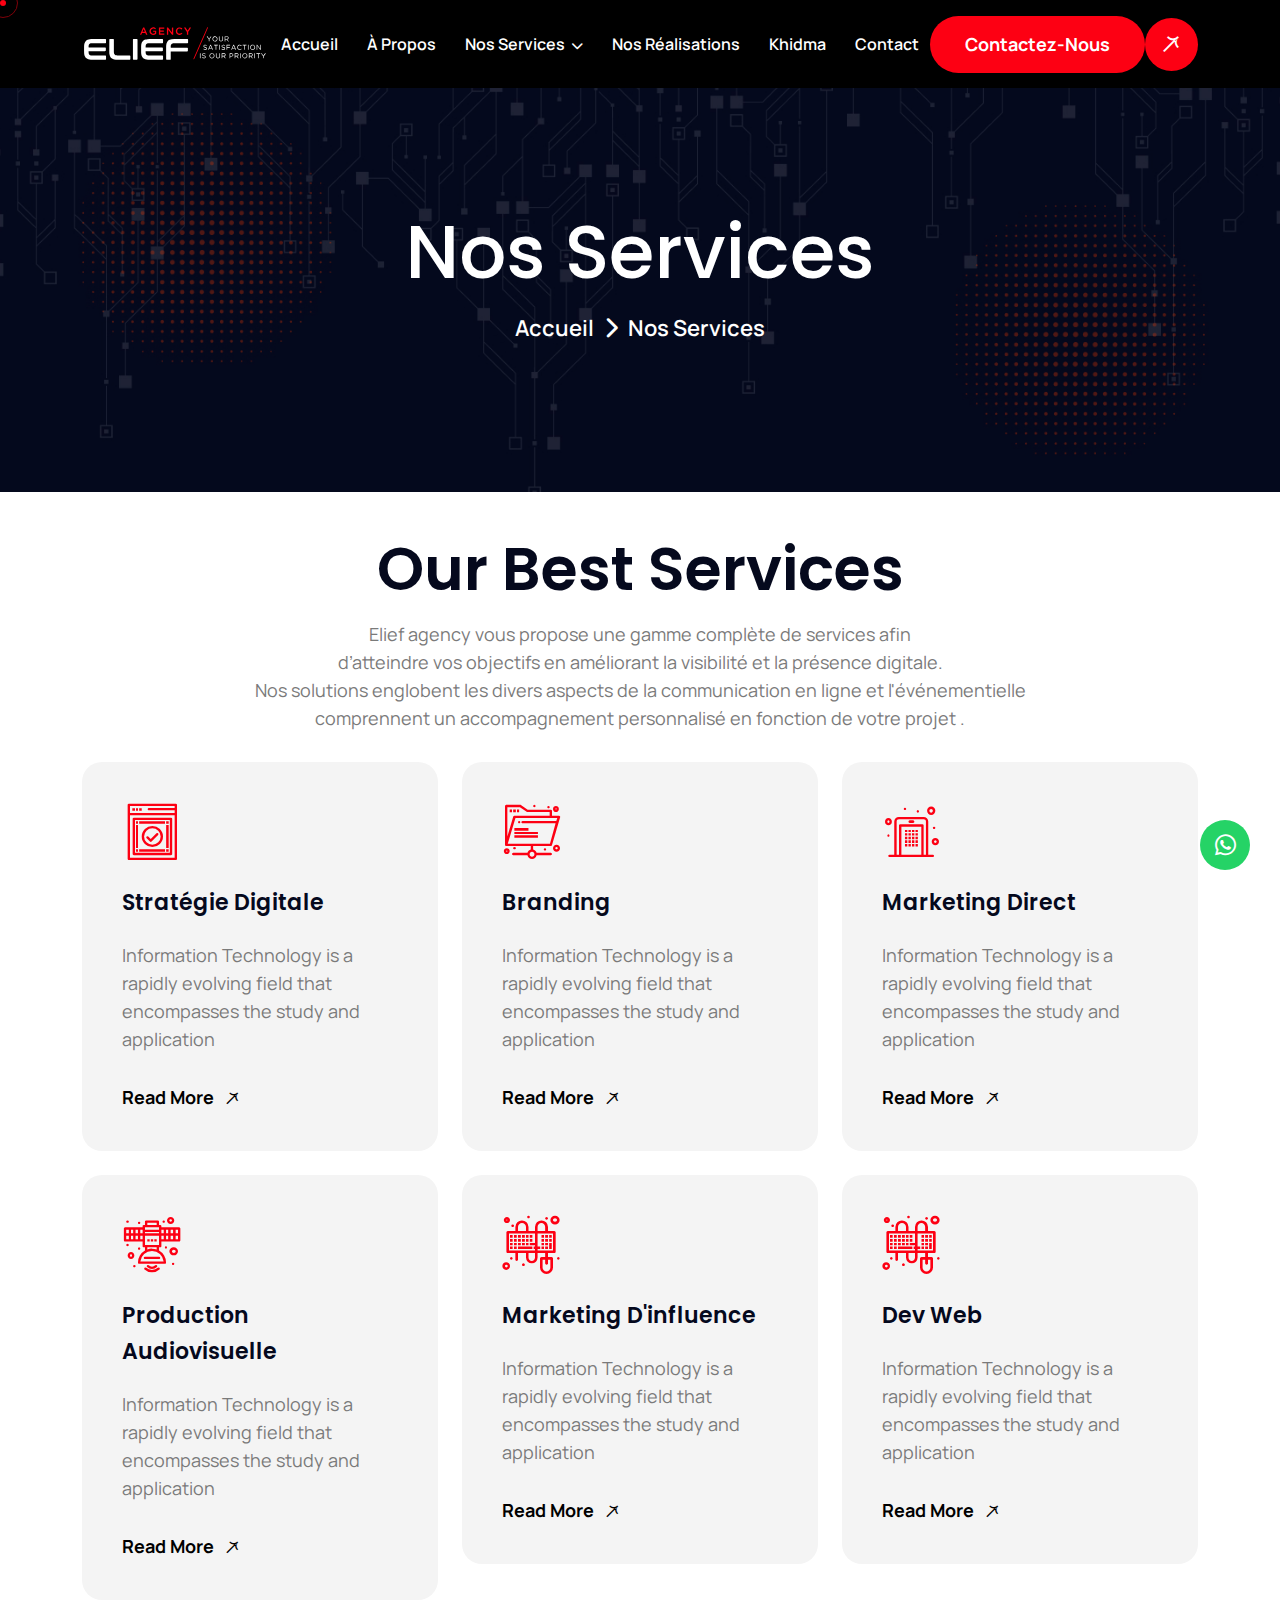
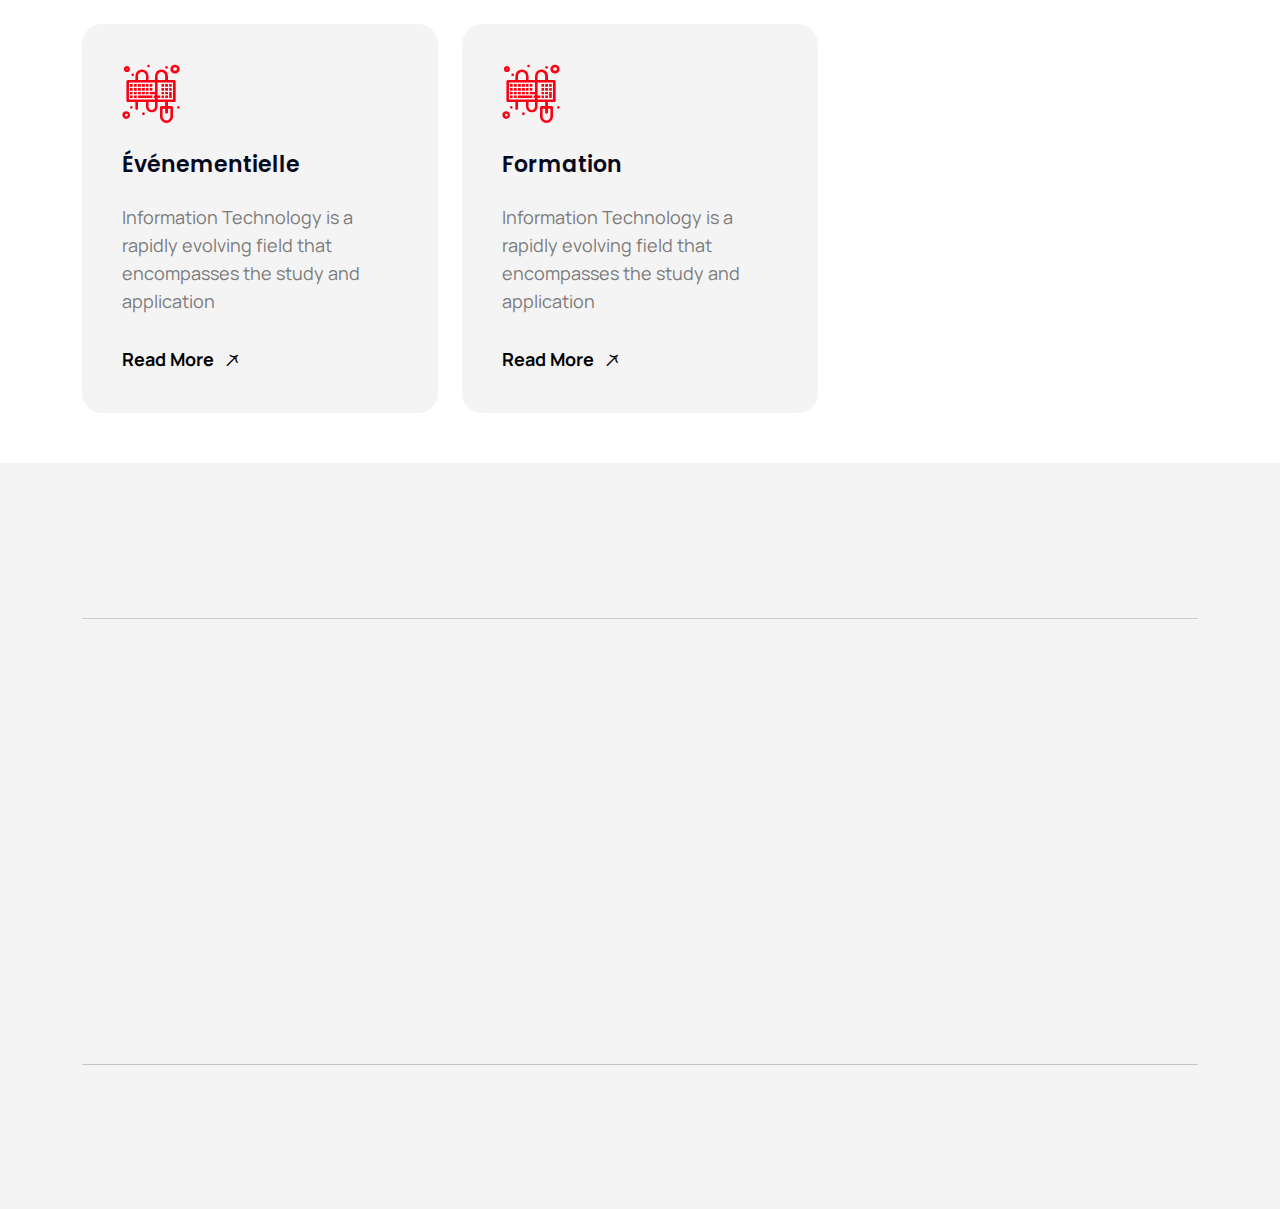
<file: service.html>
<!DOCTYPE html>
<html lang="en">
    <!--<< Header Area >>-->
    <head>
        <!-- ========== Meta Tags ========== -->
        <meta charset="UTF-8">
        <meta http-equiv="X-UA-Compatible" content="IE=edge">
        <meta name="viewport" content="width=device-width, initial-scale=1">
        <meta name="author" content="Tec Forge">
        <meta name="description" content="Elief Agency - Agence de communication, marketing et publicité, web et réseaux sociaux ">
        <!-- ======== Page title ============ -->
        <title>Elief Agency - Agence de communication, marketing et publicité, web et réseaux sociaux </title>
        <!--<< Favcion >>-->
        <link rel="shortcut icon" href="assets/img/favicon.svg">
        <!--<< Bootstrap min.css >>-->
        <link rel="stylesheet" href="assets/css/bootstrap.min.css">
        <!--<< All Min Css >>-->
        <link rel="stylesheet" href="assets/css/all.min.css">
        <!--<< Animate.css >>-->
        <link rel="stylesheet" href="assets/css/animate.css">
        <!--<< Magnific Popup.css >>-->
        <link rel="stylesheet" href="assets/css/magnific-popup.css">
        <!--<< MeanMenu.css >>-->
        <link rel="stylesheet" href="assets/css/meanmenu.css">
        <!--<< Swiper Bundle.css >>-->
        <link rel="stylesheet" href="assets/css/swiper-bundle.min.css">
        <!--<< Nice Select.css >>-->
        <link rel="stylesheet" href="assets/css/nice-select.css">
        <!--<< Icomon.css >>-->
        <link rel="stylesheet" href="assets/css/icomon.css">
        <!--<< Main.css >>-->
        <link rel="stylesheet" href="assets/css/main.css">
    </head>
    <body>
        <!-- Preloader Start -->
        <div id="preloader" class="preloader">
            <div class="animation-preloader">
                <div class="spinner">                
                </div>
                <div class="txt-loading">
                    <span data-text-preloader="E" class="letters-loading">
                       E
                    </span>
                    <span data-text-preloader="L" class="letters-loading">
                        L
                    </span>
                    <span data-text-preloader="I" class="letters-loading">
                       I
                    </span>
                    <span data-text-preloader="E" class="letters-loading">
                      E
                    </span>
                    <span data-text-preloader="F" class="letters-loading">
                        F
                    </span>
                    <span data-text-preloader=" " class="letters-loading">
        
                    </span>
                    <span data-text-preloader="A" class="letters-loading">
                          A
                    </span>
                    <span data-text-preloader="G" class="letters-loading">
                        G
                    </span>
                    <span data-text-preloader="E" class="letters-loading">
                        E
                    </span>
                    <span data-text-preloader="N" class="letters-loading">
                        N
                    </span>
                    <span data-text-preloader="C" class="letters-loading">
                        C
                    </span>
                    <span data-text-preloader="Y" class="letters-loading">
                     Y
                    </span>
                </div>
                <p class="text-center">Chargement</p>
            </div>
            <div class="loader">
                <div class="row">
                    <div class="col-3 loader-section section-left">
                        <div class="bg"></div>
                    </div>
                    <div class="col-3 loader-section section-left">
                        <div class="bg"></div>
                    </div>
                    <div class="col-3 loader-section section-right">
                        <div class="bg"></div>
                    </div>
                    <div class="col-3 loader-section section-right">
                        <div class="bg"></div>
                    </div>
                </div>
            </div>
        </div>

         <!-- Back To Top Start -->
         <button id="back-top" class="back-to-top">
            <i class="fa-regular fa-arrow-up"></i>
        </button>

        <!-- WhatsApp Floating Button -->
        <a href="https://wa.me/212661470173" class="whatsapp-float" id="whatsapp-float" target="_blank" aria-label="WhatsApp">
            <i class="fab fa-whatsapp"></i>
        </a>

        <!--<< Mouse Cursor Start >>-->  
        <div class="mouse-cursor cursor-outer"></div>
        <div class="mouse-cursor cursor-inner"></div>

        <!-- Offcanvas Area Start -->
        <div class="fix-area">
            <div class="offcanvas__info">
                <div class="offcanvas__wrapper">
                    <div class="offcanvas__content">
                        <div class="offcanvas__top mb-5 d-flex justify-content-between align-items-center">
                            <div class="offcanvas__logo">
                                <a href="index.html">
                                    <img src="assets/img/logo/black-logo.svg" alt="logo-img">
                                </a>
                            </div>
                            <div class="offcanvas__close">
                                <button>
                                <i class="fas fa-times"></i>
                                </button>
                            </div>
                        </div>
                        <p class="text d-none d-xl-block">
                            Nullam dignissim, ante scelerisque the  is euismod fermentum odio sem semper the is erat, a feugiat leo urna eget eros. Duis Aenean a imperdiet risus.
                        </p>
                        <div class="mobile-menu fix mb-3"></div>
                        <div class="offcanvas__contact">
                            <h4>Contact Info</h4>
                            <ul>
                                <li class="d-flex align-items-center">
                                    <div class="offcanvas__contact-icon">
                                        <i class="fal fa-map-marker-alt"></i>
                                    </div>
                                    <div class="offcanvas__contact-text">
                                        <a target="_blank" href="https://maps.app.goo.gl/hQZgaKwhTQY5AYo56">Quartier JET SAKAN, HAY SALAM 80000 Agadir</a>
                                    </div>
                                </li>
                                <li class="d-flex align-items-center">
                                    <div class="offcanvas__contact-icon mr-15">
                                        <i class="fal fa-envelope"></i>
                                    </div>
                                    <div class="offcanvas__contact-text">
                                        <a href="mailto:info@example.com"><span class="mailto:info@example.com">info@example.com</span></a>
                                    </div>
                                </li>
                                <li class="d-flex align-items-center">
                                    <div class="offcanvas__contact-icon mr-15">
                                        <i class="fal fa-clock"></i>
                                    </div>
                                    <div class="offcanvas__contact-text">
                                        <a target="_blank" href="#">Lundi-vendredi, 9h-17h</a>
                                    </div>
                                </li>
                                <li class="d-flex align-items-center">
                                    <div class="offcanvas__contact-icon mr-15">
                                        <i class="far fa-phone"></i>
                                    </div>
                                    <div class="offcanvas__contact-text">
                                        <a href="tel:+212661470173">+212661470173</a>
                                    </div>
                                </li>
                            </ul>
                            <div class="header-button mt-4">
                                
                            </div>
                            <div class="main-button">
                                <a href="contact.html"> <span class="theme-btn">Contactez-nous </span><span class="arrow-btn"><i class="icon-arrow-right"></i></span></a>
                            </div>
                            <div class="social-icon d-flex align-items-center">
                                <a href="#"><i class="fab fa-facebook-f"></i></a>
                                <a href="https://www.instagram.com/eliefagency"><i class="fab fa-instagram"></i></a>
                                <a href="#"><i class="fab fa-twitter"></i></a>
                                <a href="https://www.youtube.com/@eliefagency/videos"><i class="fab fa-youtube"></i></a>
                                <a href="https://www.linkedin.com/company/elief-agency/"><i class="fab fa-linkedin-in"></i></a>
                                <a href="https://www.tiktok.com/@elief.agency"><i class="fab fa-tiktok"></i></a>
                            </div>
                        </div>
                    </div>
                </div>
            </div>
        </div>
        <div class="offcanvas__overlay"></div>

        <!-- Header Section Start -->
        <header class="header-section">
            <div id="header-sticky" class="header-1  inner-header">
                <div class="container">
                    <div class="mega-menu-wrapper">
                        <div class="header-main">
                            <div class="logo">
                                <a href="index.html" class="header-logo">
                                    <img src="assets/img/logo/white-logo.svg" alt="logo-img">
                                </a>
                                <a href="index.html" class="header-logo-2">
                                    <img src="assets/img/logo/black-logo.svg" alt="logo-img">
                                </a>
                            </div>
                            <div class="mean__menu-wrapper">
                                <div class="main-menu">
                                    <nav id="mobile-menu">
                                        <ul>
                                            <li class="has-dropdown active menu-thumb">
                                                <a href="index.html">
                                                    Accueil 
                                                    <!--- <i class="fa-solid fa-chevron-down"></i> --->
                                                </a>
                                                <!--- TODO : Delete --->
                                                <!--- <ul class="submenu has-homemenu">
                                                    <li>
                                                        <div class="homemenu-items">
                                                            <div class="homemenu">
                                                                <div class="homemenu-thumb">
                                                                    <img src="assets/img/header/home-1.jpg" alt="img">
                                                                    <div class="demo-button">
                                                                        <a href="index.html" class="theme-btn">
                                                                            Demo Page
                                                                        </a>
                                                                    </div>
                                                                </div>
                                                                <div class="homemenu-content text-center">
                                                                    <h4 class="homemenu-title">
                                                                        Accueil 01
                                                                    </h4>
                                                                </div>
                                                            </div>
                                                            <div class="homemenu">
                                                                <div class="homemenu-thumb mb-15">
                                                                    <img src="assets/img/header/home-2.jpg" alt="img">
                                                                    <div class="demo-button">
                                                                        <a href="index-2.html" class="theme-btn">
                                                                            Demo Page
                                                                        </a>
                                                                    </div>
                                                                </div>
                                                                <div class="homemenu-content text-center">
                                                                    <h4 class="homemenu-title">
                                                                        Accueil 02
                                                                    </h4>
                                                                </div>
                                                            </div>
                                                            <div class="homemenu">
                                                                <div class="homemenu-thumb mb-15">
                                                                    <img src="assets/img/header/home-3.jpg" alt="img">
                                                                    <div class="demo-button">
                                                                        <a href="index-3.html" class="theme-btn">
                                                                            Demo Page
                                                                        </a>
                                                                    </div>
                                                                </div>
                                                                <div class="homemenu-content text-center">
                                                                    <h4 class="homemenu-title">
                                                                        Accueil 03
                                                                    </h4>
                                                                </div>
                                                            </div>
                                                            <div class="homemenu">
                                                                <div class="homemenu-thumb mb-15">
                                                                    <img src="assets/img/header/home-4.jpg" alt="img">
                                                                    <div class="demo-button">
                                                                        <a href="index-4.html" class="theme-btn">
                                                                            Demo Page
                                                                        </a>
                                                                    </div>
                                                                </div>
                                                                <div class="homemenu-content text-center">
                                                                    <h4 class="homemenu-title">
                                                                        Accueil 04
                                                                    </h4>
                                                                </div>
                                                            </div>
                                                            <div class="homemenu">
                                                                <div class="homemenu-thumb mb-15">
                                                                    <img src="assets/img/header/home-5.jpg" alt="img">
                                                                    <div class="demo-button">
                                                                        <a href="index-5.html" class="theme-btn">
                                                                            Demo Page
                                                                        </a>
                                                                    </div>
                                                                </div>
                                                                <div class="homemenu-content text-center">
                                                                    <h4 class="homemenu-title">
                                                                        Accueil 05
                                                                    </h4>
                                                                </div>
                                                            </div>
                                                        </div>
                                                    </li>
                                                </ul> --->
                                            </li>
                                            <li class="has-dropdown active d-xl-none">
                                                <a href="index.html" class="border-none">
                                                Accueil
                                                </a>
                                                <!--- TODO : Delete --->
                                                <!--- <ul class="submenu">
                                                    <li><a href="index.html">Accueil 01</a></li>
                                                    <li><a href="index-2.html">Accueil 02</a></li>
                                                    <li><a href="index-3.html">Accueil 03</a></li>
                                                    <li><a href="index-4.html">Accueil 04</a></li>
                                                    <li><a href="index-5.html">Accueil 05</a></li>
                                                </ul> --->
                                            </li>
                                            <li class="has-dropdown">
                                                <a href="about.html">
                                                    À Propos 
                                                    <!--- <i class="fa-solid fa-chevron-down"></i> --->
                                                </a>
                                                <!--- TODO : Delete --->
                                                <!--- <ul class="submenu">
                                                    <li><a href="about.html">About Us</a></li>
                                                    <li><a href="team.html">Team</a></li>
                                                    <li><a href="team-details.html">Team Details</a></li>
                                                    <li><a href="shop.html">shop</a></li>
                                                    <li><a href="shop-cart.html">shop cart</a></li>
                                                    <li><a href="shop-details.html">shop Details</a></li>
                                                    <li><a href="checkout.html">Checkout</a></li>
                                                    <li><a href="faq.html">Our Faq</a></li>
                                                    <li><a href="404.html">404 Page</a></li>
                                                </ul> --->
                                            </li>
                                            <li>
                                                <a href="service.html">
                                                    Nos Services
                                                    <i class="fa-solid fa-chevron-down"></i>
                                                </a>
                                                <!--- TODO : Delete ? --->
                                                <ul class="submenu">
                                                    <li><a href="service-details.html">Stratégie Digitale</a></li>
                                                    <li><a href="service-details.html">Branding</a></li>
                                                    <li><a href="service-details.html">Marketing direct</a></li>
                                                    <li><a href="service-details.html">Production Audiovisuelle</a></li>
                                                    <li><a href="service-details.html">Marketing d'influence</a></li>
                                                    <li><a href="service-details.html">Dev web</a></li>
                                                    <li><a href="service-details.html">Événementielle</a></li>
                                                    <li><a href="service-details.html">Formation</a></li>
                                                </ul>
                                            </li>
                                            <li>
                                                <a href="project.html">
                                                    Nos Réalisations
                                                    <!--- <i class="fa-solid fa-chevron-down"></i> --->
                                                </a>
                                                <!--- TODO : Delete --->
                                                <!--- <ul class="submenu">
                                                    <li><a href="project.html">Projects</a></li>
                                                    <li><a href="project-details.html">Project Details</a></li>
                                                </ul> --->
                                            </li>
                                            <li>
                                                <a href="#">
                                                    Khidma
                                                    <!--- <i class="fa-solid fa-chevron-down"></i> --->
                                                </a>
                                                <!--- TODO : Delete --->
                                                <!--- <ul class="submenu">
                                                    <li><a href="news-grid.html">Blog Grid</a></li>
                                                    <li><a href="news.html">Blog Standard</a></li>
                                                    <li><a href="news-details.html">Blog Details</a></li>
                                                </ul> -->
                                            </li>
                                            <li>
                                                <a href="contact.html">Contact</a>
                                            </li>
                                        </ul>
                                    </nav>
                                </div>
                            </div>
                            <div class="header-right d-flex justify-content-end align-items-center">
                                <div class="main-button">
                                    <a href="contact.html"> <span class="theme-btn">Contactez-nous </span><span class="arrow-btn"><i class="icon-arrow-right"></i></span></a>
                                </div>
                                <div class="header__hamburger d-xl-none my-auto">
                                    <div class="sidebar__toggle">
                                        <i class="fas fa-bars"></i>
                                    </div>
                                </div>
                            </div>
                        </div>
                    </div>
                </div>
            </div>
            
        </header>
        
        <!-- Hero Section Start -->
        <div class="breadcrumb-wrapper bg-cover" style="background-image: url('assets/img/breadcrumb.jpg');">
            <div class="container">
                <div class="page-heading">
                    <h1 class="wow fadeInUp" data-wow-delay=".3s">Nos Services</h1>
                    <ul class="breadcrumb-items wow fadeInUp" data-wow-delay=".5s">
                        <li>
                            <a href="index.html">
                                Accueil
                            </a>
                        </li>
                        <li>
                            <i class="fas fa-chevron-right"></i>
                        </li>
                        <li>
                            Nos services
                        </li>
                    </ul>
                </div>
            </div>
        </div>
        
        <!-- Service Section Start -->
        <section class="service-section section-padding">
            <div class="container">
                <div class="section-title text-center">
                    <h2 class="wow fadeInUp" data-wow-delay=".3s">Our Best Services</h2>
                    <p class="mt-3 wow fadeInUp" data-wow-delay=".5s">
                        Elief agency vous propose une gamme complète de services afin <br>
                        d’atteindre vos objectifs en améliorant la visibilité et la  présence digitale. <br>
                        Nos solutions englobent les divers aspects de la communication en ligne et l'événementielle <br>
                        comprennent un accompagnement personnalisé en fonction de votre projet .
                    </p>
                </div>
                <div class="row g-4">
                    <div class="col-xl-4 col-lg-6 col-md-6">
                        <div class="service-box-items mt-0">
                            <div class="icon">
                               <i class="icon-01"></i>
                            </div>
                            <div class="content">
                                <h3><a href="service-details.html">Stratégie Digitale </a></h3>
                                <p>Information Technology is a rapidly evolving field that encompasses the study and application</p>
                                <a href="service-details.html" class="link-btn">Read More <span><i class="icon-arrow-right"></i></span></a>
                            </div>
                        </div>
                    </div>
                    <div class="col-xl-4 col-lg-6 col-md-6">
                        <div class="service-box-items mt-0">
                            <div class="icon">
                                <i class="icon-02"></i>
                            </div>
                            <div class="content">
                                <h3><a href="service-details.html">Branding</a></h3>
                                <p>Information Technology is a rapidly evolving field that encompasses the study and application</p>
                                <a href="service-details.html" class="link-btn">Read More <span><i class="icon-arrow-right"></i></span></a>
                            </div>
                        </div>
                    </div>
                    <div class="col-xl-4 col-lg-6 col-md-6">
                        <div class="service-box-items mt-0">
                            <div class="icon">
                                <i class="icon-03"></i>
                            </div>
                            <div class="content">
                                <h3><a href="service-details.html">Marketing direct </a></h3>
                                <p>Information Technology is a rapidly evolving field that encompasses the study and application</p>
                                <a href="service-details.html" class="link-btn">Read More <span><i class="icon-arrow-right"></i></span></a>
                            </div>
                        </div>
                    </div>
                    <div class="col-xl-4 col-lg-6 col-md-6">
                        <div class="service-box-items mt-0">
                            <div class="icon">
                                <i class="icon-04"></i>
                            </div>
                            <div class="content">
                                <h3><a href="service-details.html">Production Audiovisuelle </a></h3>
                                <p>Information Technology is a rapidly evolving field that encompasses the study and application</p>
                                <a href="service-details.html" class="link-btn">Read More <span><i class="icon-arrow-right"></i></span></a>
                            </div>
                        </div>
                    </div>
                    <div class="col-xl-4 col-lg-6 col-md-6">
                        <div class="service-box-items mt-0">
                            <div class="icon">
                                <i class="icon-05"></i>
                            </div>
                            <div class="content">
                                <h3><a href="service-details.html">Marketing d'influence </a></h3>
                                <p>Information Technology is a rapidly evolving field that encompasses the study and application</p>
                                <a href="service-details.html" class="link-btn">Read More <span><i class="icon-arrow-right"></i></span></a>
                            </div>
                        </div>
                    </div>
                     <div class="col-xl-4 col-lg-6 col-md-6">
                        <div class="service-box-items mt-0">
                            <div class="icon">
                                <i class="icon-05"></i>
                            </div>
                            <div class="content">
                                <h3><a href="service-details.html"> Dev web  </a></h3>
                                <p>Information Technology is a rapidly evolving field that encompasses the study and application</p>
                                <a href="service-details.html" class="link-btn">Read More <span><i class="icon-arrow-right"></i></span></a>
                            </div>
                        </div>
                    </div>
                     <div class="col-xl-4 col-lg-6 col-md-6">
                        <div class="service-box-items mt-0">
                            <div class="icon">
                                <i class="icon-05"></i>
                            </div>
                            <div class="content">
                                <h3><a href="service-details.html"> Événementielle </a></h3>
                                <p>Information Technology is a rapidly evolving field that encompasses the study and application</p>
                                <a href="service-details.html" class="link-btn">Read More <span><i class="icon-arrow-right"></i></span></a>
                            </div>
                        </div>
                    </div>
                     <div class="col-xl-4 col-lg-6 col-md-6">
                        <div class="service-box-items mt-0">
                            <div class="icon">
                                <i class="icon-05"></i>
                            </div>
                            <div class="content">
                                <h3><a href="service-details.html"> Formation  </a></h3>
                                <p>Information Technology is a rapidly evolving field that encompasses the study and application</p>
                                <a href="service-details.html" class="link-btn">Read More <span><i class="icon-arrow-right"></i></span></a>
                            </div>
                        </div>
                    </div>
                    <!-- TODO -->
                    <!-- <div class="col-xl-4 col-lg-6 col-md-6">
                        <div class="service-img bg-cover mt-0" style="background-image: url('assets/img/service/service-img.jpg');">
                            <div class="service-content">
                                <div class="icon">
                                    <i class="fa-solid fa-phone"></i>
                                </div>
                                <h3>Need Help?</h3>
                                <p class="mb-0">For fast service</p>
                                <h4><a href="tel:+888123456765" class="text-white">(+888) 123 456 765</a></h4>
                            </div>
                        </div>
                    </div> -->
                </div>
            </div>
        </section>

        <!-- TODO -->
        <!--  CTA Section Start -->
        <!-- <section class="cta-banner-section">
            <div class="container">
                <div class="cta-banner-wrapper">
                    <div class="row g-4 align-items-end">
                        <div class="col-lg-6">
                            <h2>
                                Technology is rapidly evolving to the field
                            </h2>
                        </div>
                        <div class="col-lg-6">
                            <div class="cta-list-items">
                                <ul>
                                    <li>
                                        <i class="fa-regular fa-chevrons-right"></i>
                                        TechSavvy Solutions
                                    </li>
                                    <li>
                                        <i class="fa-regular fa-chevrons-right"></i>
                                        NetworkNinja Services
                                    </li>
                                </ul>
                                <ul>
                                    <li>
                                        <i class="fa-regular fa-chevrons-right"></i>
                                        TechSavvy Solutions
                                    </li>
                                    <li>
                                        <i class="fa-regular fa-chevrons-right"></i>
                                        NetworkNinja Services
                                    </li>
                                </ul>
                            </div>
                            <div class="main-button wow fadeInUp" data-wow-delay=".3s">
                                <a href="about.html"> <span class="theme-btn"> Contactez-nous </span><span class="arrow-btn"><i class="icon-arrow-right"></i></span></a>
                            </div>
                        </div>
                    </div>
                </div>
            </div>
        </section> -->

        <!--  Footer Section Start -->
       <footer class="footer-section section-bg">
    <div class="color-shape">
        <img src="assets/img/footer-color.png" alt="img">
    </div>
    <div class="color-shape-2">
        <img src="assets/img/footer-color-2.png" alt="img">
    </div>
    <div class="container">
        <div class="footer-logo-area">
            <a href="index.html" class="footer-logo wow fadeInUp" data-wow-delay=".3s">
                <img src="assets/img/logo/black-logo.svg" alt="img">
            </a>
            <div class="social-icon d-flex align-items-center wow fadeInUp" data-wow-delay=".5s">
                <a href="#"><i class="fab fa-facebook-f"></i></a>
                <a href="#"><i class="fab fa-twitter"></i></a>
                <a href="https://www.youtube.com/@eliefagency/videos"><i class="fab fa-youtube"></i></a>
                <a href="https://www.linkedin.com/company/elief-agency/"><i class="fab fa-linkedin-in"></i></a>
                <a href="https://www.instagram.com/eliefagency"><i class="fab fa-instagram"></i></a>
                <a href="https://www.tiktok.com/@elief.agency"><i class="fab fa-tiktok"></i></a>
            </div>
        </div>
        <div class="footer-widget-wrapper">
            <div class="row justify-content-between">
                <div class="col-xl-4 col-lg-4 col-md-6 wow fadeInUp" data-wow-delay=".3s">
                    <div class="single-footer-widget">
                        <div class="wid-title">
                            <h3>Contact</h3>
                        </div>
                        <div class="footer-content">
                            <ul class="footer-contact">
                                <li>
                                    Email
                                    <span>
                                        <a href="mailto:contact@eliefagency.com">contact@eliefagency.com</a>
                                    </span>
                                </li>
                                <li>
                                    Phone
                                    <span>
                                        <a href="tel:+212661470173">+212 661-470173</a>
                                    </span>
                                </li>
                                <li>
                                    Lieux
                                    <span>
                                        Quartier JET SAKAN, HAY SALAM 80000 Agadir
                                    </span>
                                </li>
                            </ul>

                        </div>
                    </div>
                </div>
                <div class="col-xl-4 col-lg-4 col-md-6 wow fadeInUp" data-wow-delay=".5s">
                    <div class="single-footer-widget">
                        <div class="wid-title">
                            <h3>Service</h3>
                        </div>
                        <ul class="list-items">
                            <li>
                                <a href="service-details.html">
                                    Stratégie Digitale
                                </a>
                            </li>
                            <li>
                                <a href="service-details.html">
                                    Branding
                                </a>
                            </li>
                            <li>
                                <a href="service-details.html">
                                    Marketing direct
                                </a>
                            </li>
                            <li>
                                <a href="service-details.html">
                                    Production Audiovisuelle
                                </a>
                            </li>
                            <li>
                                <a href="service-details.html">
                                    Marketing d'influence
                                </a>
                            </li>
                            <li>
                                <a href="service-details.html">
                                    Plus
                                </a>
                            </li>
                        </ul>
                    </div>
                </div>
                <div class="col-xl-4 col-lg-4 col-md-6 wow fadeInUp" data-wow-delay=".7s">
                    <div class="single-footer-widget">
                        <div class="wid-title">
                            <h3>Contact</h3>
                        </div>
                        <div class="footer-content">
                            <p>Information Technology is a rapidly evolving field that a encompasses latest the study</p>
                            <div class="footer-input">
                            <input type="email" placeholder="Votre adresse e-mail...">
                            <button class="newsletter-button" type="submit">
                                <i class="fa-solid fa-paper-plane"></i>
                            </button>
                        </div>
                        <div class="social-icon d-flex align-items-center">
                            <a href="#"><i class="fab fa-facebook-f"></i></a>
                            <a href="#"><i class="fab fa-twitter"></i></a>
                            <a href="https://www.youtube.com/@eliefagency/videos"><i class="fab fa-youtube"></i></a>
                            <a href="https://www.linkedin.com/company/elief-agency/"><i class="fab fa-linkedin-in"></i></a>
                            <a href="https://www.instagram.com/eliefagency"><i class="fab fa-instagram"></i></a>
                            <a href="https://www.tiktok.com/@elief.agency"><i class="fab fa-tiktok"></i></a>
                        </div>
                        </div>
                    </div>
                </div>
            </div>
        </div>
        <div class="footer-bottom">
            <div class="footer-wrapper d-flex align-items-center justify-content-between">
                <p class="wow fadeInLeft color-2" data-wow-delay=".3s">
                    © Tous droits réservés 2025 par <a href="index.html">Elief Agency</a>
                </p>
                <ul class="footer-menu wow fadeInRight" data-wow-delay=".5s">
                    <li>
                        <a href="contact.html">
                            Terms & Condition
                        </a>
                    </li>
                    <li>
                        <a href="contact.html">
                            Privacy Policy
                        </a>
                    </li>
                    <li>
                        <a href="contact.html">
                            Contactez-nous
                        </a>
                    </li>
                </ul>
            </div>
        </div>
    </div>
</footer>
        
        

        <!--<< All JS Plugins >>-->
        <script src="assets/js/jquery-3.7.1.min.js"></script>
        <!--<< Viewport Js >>-->
        <script src="assets/js/viewport.jquery.js"></script>
        <!--<< Bootstrap Js >>-->
        <script src="assets/js/bootstrap.bundle.min.js"></script>
        <!--<< Nice Select Js >>-->
        <script src="assets/js/jquery.nice-select.min.js"></script>
        <!--<< Waypoints Js >>-->
        <script src="assets/js/jquery.waypoints.js"></script>
        <!--<< Counterup Js >>-->
        <script src="assets/js/jquery.counterup.min.js"></script>
        <!--<< Swiper Slider Js >>-->
        <script src="assets/js/swiper-bundle.min.js"></script>
        <!--<< MeanMenu Js >>-->
        <script src="assets/js/jquery.meanmenu.min.js"></script>
        <!--<< Magnific Popup Js >>-->
        <script src="assets/js/jquery.magnific-popup.min.js"></script>
        <!--<< Wow Animation Js >>-->
        <script src="assets/js/wow.min.js"></script>
        <!--<< Main.js >>-->
        <script src="assets/js/main.js"></script>
    </body>
</html>
</file>
<file: assets/css/nice-select.css>
.nice-select {
  -webkit-tap-highlight-color: transparent;
  background-color: #fff;
  border-radius: 5px; 
  border: 1px solid  #CCCCCC;
  box-sizing: border-box;
  clear: both;
  cursor: pointer;
  display: block;
  float: left;
  color: #6E6E6E; 
  font-family:  "Plus Jakarta Sans", system-ui;
  font-size: 16px;
  font-style: normal;
  font-weight: 400;
  line-height: 26.08px;  
  height: 57px;
  line-height: 40px;
  outline: none;
  padding: 8px 10px; 
  position: relative;
  text-align: left !important;
  -webkit-transition: all 0.2s ease-in-out;
  transition: all 0.2s ease-in-out;
  -webkit-user-select: none;
     -moz-user-select: none;
      -ms-user-select: none;
          user-select: none;
  white-space: nowrap;
  width: auto; }
  .nice-select:hover {
    border-color: #6E6E6E; }
  .nice-select:active, .nice-select.open, .nice-select:focus {
    border-color: #6E6E6E; }
  .nice-select:after {
    border-bottom: 2px solid #6E6E6E;
    border-right: 2px solid #6E6E6E;
    content: '';
    display: block;
    height: 5px;
    margin-top: -4px;
    pointer-events: none;
    position: absolute;
    right: 12px;
    top: 50%;
    -webkit-transform-origin: 66% 66%;
        -ms-transform-origin: 66% 66%;
            transform-origin: 66% 66%;
    -webkit-transform: rotate(45deg);
        -ms-transform: rotate(45deg);
            transform: rotate(45deg);
    -webkit-transition: all 0.15s ease-in-out;
    transition: all 0.15s ease-in-out;
    width: 5px; }
  .nice-select.open:after {
    -webkit-transform: rotate(-135deg);
        -ms-transform: rotate(-135deg);
            transform: rotate(-135deg); }
  .nice-select.open .list {
    opacity: 1;
    pointer-events: auto;
    -webkit-transform: scale(1) translateY(0);
        -ms-transform: scale(1) translateY(0);
            transform: scale(1) translateY(0); }
  .nice-select.disabled {
    border-color: #6E6E6E;
    color: #6E6E6E;
    pointer-events: none; }
    .nice-select.disabled:after {
      border-color: #6E6E6E; }
  .nice-select.wide {
    width: 100%; }
    .nice-select.wide .list {
      left: 0 !important;
      right: 0 !important; }
  .nice-select.right {
    float: right; }
    .nice-select.right .list {
      left: auto;
      right: 0; }
  .nice-select.small {
    font-size: 12px;
    height: 36px;
    line-height: 34px; }
    .nice-select.small:after {
      height: 4px;
      width: 4px; }
    .nice-select.small .option {
      line-height: 34px;
      min-height: 34px; }
  .nice-select .list {
    background-color: #fff;
    border-radius: 5px;
    box-shadow: 0 0 0 1px rgba(68, 68, 68, 0.11);
    box-sizing: border-box;
    margin-top: 4px;
    opacity: 0;
    overflow: hidden;
    padding: 0;
    pointer-events: none;
    position: absolute;
    top: 100%;
    left: 0;
    -webkit-transform-origin: 50% 0;
        -ms-transform-origin: 50% 0;
            transform-origin: 50% 0;
    -webkit-transform: scale(0.75) translateY(-21px);
        -ms-transform: scale(0.75) translateY(-21px);
            transform: scale(0.75) translateY(-21px);
    -webkit-transition: all 0.2s cubic-bezier(0.5, 0, 0, 1.25), opacity 0.15s ease-out;
    transition: all 0.2s cubic-bezier(0.5, 0, 0, 1.25), opacity 0.15s ease-out;
    z-index: 9; }
    .nice-select .list:hover .option:not(:hover) {
      background-color: transparent !important; }
  .nice-select .option {
    cursor: pointer;
    font-weight: 400;
    line-height: 40px;
    list-style: none;
    min-height: 40px;
    outline: none;
    padding-left: 18px;
    padding-right: 29px;
    text-align: left;
    -webkit-transition: all 0.2s;
    transition: all 0.2s; }
    .nice-select .option:hover, .nice-select .option.focus, .nice-select .option.selected.focus {
      background-color: #f6f6f6; }
    .nice-select .option.selected {
      font-weight: bold; }
    .nice-select .option.disabled {
      background-color: transparent;
      color: #999;
      cursor: default; }

.no-csspointerevents .nice-select .list {
  display: none; }

.no-csspointerevents .nice-select.open .list {
  display: block; }
</file>
<file: assets/css/icomon.css>
@font-face {
    font-family: 'icomoon';
    src:  url('../icomon/icomoon.eot?jbfdj8');
    src:  url('../icomon/icomoon.eot?jbfdj8#iefix') format('embedded-opentype'),
      url('../icomon/icomoon.ttf?jbfdj8') format('truetype'),
      url('../icomon/icomoon.woff?jbfdj8') format('woff'),
      url('../icomon/icomoon.svg?jbfdj8#icomoon') format('svg');
    font-weight: normal;
    font-style: normal;
    font-display: block;
  }
  
  i[class^="icon-"], span[class*=" icon-"] {
    /* use !important to prevent issues with browser extensions that change fonts */
    font-family: 'icomoon' !important;
    speak: never;
    font-style: normal;
    font-weight: normal;
    font-variant: normal;
    text-transform: none;
    line-height: 1;
  
    /* Better Font Rendering =========== */
    -webkit-font-smoothing: antialiased;
    -moz-osx-font-smoothing: grayscale;
  }
  
  .icon-01:before {
    content: "\e900";
  }
  .icon-02:before {
    content: "\e901";
  }
  .icon-03:before {
    content: "\e902";
  }
  .icon-04:before {
    content: "\e903";
  }
  .icon-05:before {
    content: "\e904";
  }
  .icon-06:before {
    content: "\e905";
    color: #fff;
  }
  .icon-07:before {
    content: "\e906";
    color: #fff;
  }
  .icon-08:before {
    content: "\e907";
  }
  .icon-09:before {
    content: "\e908";
  }
  .icon-10:before {
    content: "\e909";
  }
  .icon-11:before {
    content: "\e90a";
  }
  .icon-12:before {
    content: "\e90b";
  }
  .icon-13:before {
    content: "\e90c";
  }
  .icon-14:before {
    content: "\e90d";
  }
  .icon-15:before {
    content: "\e90e";
  }
  .icon-16:before {
    content: "\e90f";
  }
  .icon-17:before {
    content: "\e910";
  }
  .icon-18:before {
    content: "\e911";
  }
  .icon-19:before {
    content: "\e912";
  }
  .icon-20:before {
    content: "\e913";
  }
  .icon-21:before {
    content: "\e914";
  }
  .icon-22:before {
    content: "\e915";
  }
  .icon-23:before {
    content: "\e916";
  }
  .icon-24:before {
    content: "\e917";
  }
  .icon-25:before {
    content: "\e918";
  }
  .icon-26:before {
    content: "\e919";
  }
  .icon-27:before {
    content: "\e91a";
  }
  .icon-28:before {
    content: "\e91b";
  }
  .icon-arrow-right:before {
    content: "\e91c";
  }
  .icon-service-01:before {
    content: "\e91d";
  }
  .icon-service-02:before {
    content: "\e91e";
  }
  .icon-service-03:before {
    content: "\e91f";
  }
</file>
<file: assets/css/main.css>
/*
Theme Name: Hostech
Author: Tec Forge
Author URI: https://tecforge.ma/
Description: Elief Agency - Agence de communication, marketing et publicité, web et réseaux sociaux 
Version: 1.0.0
*/
/*CSS Table Of Content Ends Here*/
@import url("https://fonts.googleapis.com/css2?family=Poppins:ital,wght@0,100;0,200;0,300;0,400;0,500;0,600;0,700;0,800;0,900;1,100;1,200;1,300;1,400;1,500;1,600;1,700;1,800;1,900&display=swap");
@import url("https://fonts.googleapis.com/css2?family=Manrope:wght@200..800&display=swap");
:root {
  --body: #fff;
  --black: #000;
  --white: #fff;
  --theme: #fd0013;
  --theme2: #FFA31A;
  --theme3: #fd0013;
  --header: #05091D;
  --text: #7A7A7A;
  --border: #d7d7d7;
  --bg: #F4F4F4;
  --box-shadow: 0px 4px 25px 0px rgba(0, 0, 0, 0.06);
}

.main-button {
  position: relative;
  display: flex;
  align-items: center;
}
.main-button .theme-btn {
  position: relative;
  z-index: 2;
  display: inline-block;
  border: none;
  text-transform: capitalize;
  text-align: center;
  background-color: var(--theme);
  color: var(--white);
  font-size: 18px;
  font-weight: 700;
  line-height: 1;
  padding: 19.5px 35px;
  border-radius: 999px;
  font-family: "Manrope", serif;
}
@media (max-width: 575px) {
  .main-button .theme-btn {
    padding: 18px 30px;
    font-size: 14px;
  }
}
.main-button .arrow-btn {
  width: 53px;
  height: 53px;
  line-height: 53px;
  text-align: center;
  background: var(--theme);
  color: var(--white);
  border-radius: 999px;
  display: inline-block;
  transition: all 0.4s ease-in-out;
}
.main-button .arrow-btn i {
  font-size: 16px;
  transform: rotate(-45deg);
  display: inline-block;
  transition: all 0.4s ease-in-out;
}
.main-button .arrow-btn:hover {
  background: var(--header);
  color: var(--white);
}
.main-button.bg-2 .theme-btn, .main-button.bg-2 .arrow-btn {
  background-color: var(--theme2);
  color: var(--header);
}
.main-button.bg-2:hover .theme-btn, .main-button.bg-2:hover .arrow-btn {
  color: var(--white);
}
.main-button.bg-3 .theme-btn, .main-button.bg-3 .arrow-btn {
  background-color: var(--theme3);
  color: var(--white);
}
.main-button.bg-3:hover .theme-btn, .main-button.bg-3:hover .arrow-btn {
  color: var(--white);
}
.main-button:hover .theme-btn, .main-button:hover .arrow-btn {
  background-color: var(--header);
}
.main-button:hover .arrow-btn i {
  transform: rotate(0);
}

.theme-btn {
  position: relative;
  z-index: 2;
  display: inline-block;
  border: none;
  text-transform: capitalize;
  text-align: center;
  background-color: var(--theme);
  color: var(--white);
  font-size: 18px;
  font-weight: 700;
  line-height: 1;
  padding: 19.5px 35px;
  border-radius: 10px;
  font-family: "Manrope", serif;
  transition: all 0.4s ease-in-out;
}
@media (max-width: 575px) {
  .theme-btn {
    padding: 18px 30px;
    font-size: 14px;
  }
}
.theme-btn:hover {
  background-color: var(--header);
}

.link-btn {
  text-transform: uppercase;
  color: var(--text);
  font-weight: 500;
  display: inline-block;
  font-size: 12px;
}
.link-btn i {
  margin-right: 5px;
}
.link-btn:hover {
  color: var(--header);
}

/* --------------------------------------------
    Template Default Fonts & Fonts Styles
 ---------------------------------------------- */
body {
  font-family: "Manrope", serif;
  font-size: 18px;
  font-weight: normal;
  line-height: 28px;
  color: var(--text);
  background-color: var(--white);
  padding: 0;
  margin: 0;
  overflow-x: hidden;
}

ul {
  padding: 0;
  margin: 0;
  list-style: none;
}

button {
  border: none;
  background-color: transparent;
  padding: 0;
}

input:focus {
  color: var(--white);
  outline: none;
}

input {
  color: var(--white);
}

h1,
h2,
h3,
h4,
h5,
h6 {
  font-family: "Poppins", serif;
  margin: 0px;
  padding: 0;
  color: var(--header);
  text-transform: capitalize;
  transition: all 0.4s ease-in-out;
}

h1 {
  font-size: 67px;
  font-weight: 700;
  line-height: 114%;
}

h2 {
  font-size: 60px;
  line-height: 114%;
  font-weight: 600;
}
@media (max-width: 767px) {
  h2 {
    font-size: 52px;
  }
}
@media (max-width: 575px) {
  h2 {
    font-size: 40px;
  }
}

h3 {
  font-size: 22px;
  font-weight: 600;
  line-height: 164%;
}
@media (max-width: 575px) {
  h3 {
    font-size: 20px;
  }
}

h4 {
  font-size: 20px;
  font-weight: 700;
  line-height: 130%;
}

h5 {
  font-size: 18px;
  font-weight: 500;
}

h6 {
  font-size: 16px;
  font-weight: 600;
  line-height: 145%;
}

a {
  text-decoration: none;
  outline: none !important;
  cursor: pointer;
  color: var(--header);
  transition: all 0.4s ease-in-out;
}

p {
  margin: 0px;
  transition: all 0.4s ease-in-out;
}

span {
  margin: 0px;
  transition: all 0.4s ease-in-out;
}

.about-wrapper {
  display: flex;
  gap: 40px;
  align-items: center;
  justify-content: space-between;
  margin-top: 40px;
  border-top: 1px solid #CCC;
  padding-top: 40px;
  position: relative;
  z-index: 9;
}
@media (max-width: 1199px) {
  .about-wrapper {
    flex-wrap: wrap;
    gap: 25px;
  }
}
.about-wrapper .about-items {
  display: flex;
  gap: 40px;
}
@media (max-width: 1199px) {
  .about-wrapper .about-items {
    flex-wrap: wrap;
    gap: 20px;
  }
}
.about-wrapper .about-items .about-img {
  max-width: 503px;
}
.about-wrapper .about-items .about-img img {
  width: 100%;
  height: 100%;
  border-radius: 20px;
}
.about-wrapper .about-items .about-content {
  max-width: 474px;
}
.about-wrapper .about-items .about-content .circle-box {
  margin-top: 35px;
  width: 150px;
  min-width: 150px;
  height: 150px;
  text-align: center;
  border-radius: 50%;
  display: flex !important;
  justify-content: center !important;
  align-items: center !important;
  background-color: #F4F4F4;
  font-size: 18px;
  font-weight: 700;
  color: var(--header);
  position: relative;
  border: 1px solid var(--theme);
  font-family: "Poppins", serif;
}
.about-wrapper .about-items .about-content .circle-box span {
  position: relative;
  z-index: 9;
}
.about-wrapper .about-items .about-content .circle-box span .icon {
  display: block;
  transform: rotate(-40deg);
  margin-bottom: 10px;
}
.about-wrapper .about-items .about-content .circle-box::before {
  position: absolute;
  width: 10px;
  height: 10px;
  border-radius: 50%;
  content: "";
  background: rgba(253, 0, 19, 0.35);
  left: 50%;
  top: 50%;
  transform: translate(-50%, -50%);
  transition: all 0.5s;
  z-index: 0;
  opacity: 0;
}
.about-wrapper .about-items .about-content .circle-box::after {
  position: absolute;
  width: 50px;
  height: 50px;
  border-radius: 50%;
  content: "";
  background: var(--theme);
  left: 50%;
  top: 50%;
  transform: translate(-50%, -50%);
  transition: all 1.8s;
  z-index: 0;
  opacity: 0;
}
.about-wrapper .about-items .about-content .circle-box:hover::before {
  width: 100%;
  height: 100%;
  opacity: 1;
}
.about-wrapper .about-items .about-content .circle-box:hover::after {
  width: 100%;
  height: 100%;
  opacity: 1;
}
.about-wrapper .about-items .about-content .circle-box:hover span {
  color: var(--white);
}
.about-wrapper .counter-box {
  border-radius: 20px;
  background: #F4F4F4;
  padding: 45px 40px;
  text-align: center;
  min-width: 235px;
}
.about-wrapper .counter-box h2 {
  font-size: 45px;
  font-weight: 700;
  margin-top: 5px;
}
.about-wrapper .counter-box p {
  font-size: 16px;
  font-weight: 400;
}
.about-wrapper .about-shape {
  position: absolute;
  top: -50%;
  bottom: 0;
  right: 0;
  z-index: -1;
}
@media (max-width: 1600px) {
  .about-wrapper .about-shape {
    display: none;
  }
}

.about-wrapper-2 {
  margin-bottom: 40px;
  margin-top: 50px;
}
@media (max-width: 1399px) {
  .about-wrapper-2 {
    margin-top: 0;
  }
}
@media (max-width: 1199px) {
  .about-wrapper-2 {
    margin-bottom: 0;
  }
}
.about-wrapper-2 .about-content {
  max-width: 650px;
}
.about-wrapper-2 .about-content .section-title p {
  margin-top: 30px;
}
.about-wrapper-2 .about-content .counter-items-area {
  display: flex;
  justify-content: space-between;
  margin-top: 30px;
}
@media (max-width: 1199px) {
  .about-wrapper-2 .about-content .counter-items-area {
    flex-wrap: wrap;
    gap: 30px;
    justify-content: start;
  }
}
.about-wrapper-2 .about-content .counter-items-area .counter-items h3 {
  font-size: 45px;
  font-weight: 600;
}
.about-wrapper-2 .about-img {
  position: relative;
  margin-left: 40px;
}
@media (max-width: 1199px) {
  .about-wrapper-2 .about-img {
    margin-left: 0;
  }
}
.about-wrapper-2 .about-img img {
  width: 100%;
  height: 100%;
  border-radius: 20px;
}
.about-wrapper-2 .about-img .line-shape {
  position: absolute;
  top: -48px;
  left: -42px;
  right: 0;
  width: 659px;
  z-index: -1;
}
@media (max-width: 1399px) {
  .about-wrapper-2 .about-img .line-shape {
    display: none;
  }
}
.about-wrapper-2 .about-img .shape-box {
  position: absolute;
  bottom: -40px;
  right: -55px;
}
@media (max-width: 1199px) {
  .about-wrapper-2 .about-img .shape-box {
    display: none;
  }
}

@media (max-width: 1399px) {
  .about-wrapper-3 {
    margin-bottom: -30px;
  }
}
.about-wrapper-3 .about-items-3 .about-img {
  position: relative;
}
.about-wrapper-3 .about-items-3 .about-img img {
  border-radius: 999px;
}
@media (max-width: 1399px) {
  .about-wrapper-3 .about-items-3 .about-img img {
    width: 100%;
    height: 100%;
  }
}
.about-wrapper-3 .about-items-3 .about-img .counter-box {
  background-color: var(--theme3);
  display: inline-block;
  height: 200px;
  width: 200px;
  border-radius: 50%;
  padding: 20px;
  text-align: center;
  display: flex;
  justify-content: center;
  align-items: center;
  display: grid;
  line-height: 1;
  position: absolute;
  bottom: 2px;
  left: -80px;
}
@media (max-width: 1399px) {
  .about-wrapper-3 .about-items-3 .about-img .counter-box {
    left: 0;
    bottom: 5%;
  }
}
.about-wrapper-3 .about-items-3 .about-img .counter-box h2 {
  color: var(--white);
  font-size: 60px;
  padding-top: 15px;
}
.about-wrapper-3 .about-items-3 .about-img .counter-box p {
  color: var(--white);
  margin-top: -50px;
}
.about-wrapper-3 .about-content p {
  margin-top: 20px;
  margin-bottom: 35px;
}
.about-wrapper-3 .about-content .icon-items {
  display: flex;
  gap: 20px;
  border-bottom: 1px dashed #CCC;
  padding-bottom: 25px;
  align-items: center;
  margin-bottom: 25px;
}
.about-wrapper-3 .about-content .icon-items.style-2 {
  border-bottom: none;
  padding-bottom: 0;
}
.about-wrapper-3 .about-content .icon-items .icon {
  border-radius: 999px;
  background: #F4F4F4;
  width: 60px;
  height: 60px;
  line-height: 60px;
  text-align: center;
  font-size: 30px;
  color: var(--theme3);
}
.about-wrapper-3 .about-content .icon-items .content {
  flex-basis: 75%;
}
.about-wrapper-3 .about-content .icon-items .content h5 {
  margin-bottom: 15px;
}

.about-wrapper-4 .about-content .about-list-items {
  display: flex;
  align-items: center;
  justify-content: space-between;
}
.about-wrapper-4 .about-content .about-list-items ul li {
  color: var(--white);
  font-size: 14px;
  font-weight: 400;
  font-family: "Poppins", serif;
  color: #7A7A7A;
}
.about-wrapper-4 .about-content .about-list-items ul li i {
  margin-right: 10px;
  color: var(--header);
}
.about-wrapper-4 .about-content .about-list-items ul li:not(:last-child) {
  margin-bottom: 15px;
}
.about-wrapper-4 .about-content .about-upcoming-image {
  display: flex;
  gap: 30px;
  margin-top: 40px;
  align-items: center;
}
.about-wrapper-4 .about-content .about-upcoming-image img {
  border-radius: 20px;
}
.about-wrapper-4 .about-image-4 {
  text-align: right;
}

.about-wrapper-11 .about-image-items {
  position: relative;
}
.about-wrapper-11 .about-image-items .video-box {
  position: absolute;
  top: 50%;
  left: 34%;
  transform: translate(-50%, -50%);
  z-index: 9;
}
.about-wrapper-11 .about-image-items .video-box .video-buttton {
  width: 142px;
  height: 142px;
  line-height: 142px;
  text-align: center;
  border-radius: 50%;
  background-color: var(--theme);
  display: inline-block;
  z-index: 9;
  font-size: 24px;
  color: var(--white);
  position: relative;
}
.about-wrapper-11 .about-image-items .video-box .video-buttton .text-circle {
  position: absolute;
  top: 7%;
  left: 7%;
  -webkit-animation: cir36 10s linear infinite;
  animation: cir36 10s linear infinite;
}
.about-wrapper-11 .about-image-items .counter-shape {
  display: flex;
  align-items: center;
  gap: 16px;
  padding: 24px;
  background-color: var(--white);
  box-shadow: var(--box-shadow);
  position: absolute;
  bottom: 30px;
  left: -50px;
  z-index: 1;
  border-radius: 10px;
}
@media (max-width: 575px) {
  .about-wrapper-11 .about-image-items .counter-shape {
    left: 0;
  }
}
.about-wrapper-11 .about-image-items .counter-shape .content h3 {
  font-size: 28px;
  font-weight: bold;
}
.about-wrapper-11 .about-image-items .about-image-1 {
  max-width: 430px;
  height: 498px;
  position: relative;
  border-radius: 10px;
}
@media (max-width: 991px) {
  .about-wrapper-11 .about-image-items .about-image-1 {
    max-width: 560px;
  }
}
.about-wrapper-11 .about-image-items .about-image-1 .about-image-2 {
  position: absolute;
  bottom: -13%;
  right: -35%;
}
.about-wrapper-11 .about-image-items .about-image-1 .about-image-2 img {
  border-radius: 10px;
}
@media (max-width: 1399px) {
  .about-wrapper-11 .about-image-items .about-image-1 .about-image-2 {
    right: -20%;
  }
}
@media (max-width: 1199px) {
  .about-wrapper-11 .about-image-items .about-image-1 .about-image-2 {
    width: 200px;
    bottom: 0;
    right: -10%;
  }
  .about-wrapper-11 .about-image-items .about-image-1 .about-image-2 img {
    width: 100%;
    height: 100%;
  }
}
@media (max-width: 991px) {
  .about-wrapper-11 .about-image-items .about-image-1 .about-image-2 {
    bottom: -13%;
    right: -35%;
  }
}
@media (max-width: 575px) {
  .about-wrapper-11 .about-image-items .about-image-1 .about-image-2 {
    width: 140px;
    bottom: initial;
    top: 0;
    right: 0;
  }
}
.about-wrapper-11 .about-image-items .about-image-1::after {
  content: "";
  width: 100%;
  height: 88%;
  position: absolute;
  right: -55px;
  top: 20%;
  border: 3px solid var(--theme);
  z-index: -1;
  border-radius: 10px;
}
@media (max-width: 1199px) {
  .about-wrapper-11 .about-image-items .about-image-1::after {
    right: -30px;
  }
}
@media (max-width: 991px) {
  .about-wrapper-11 .about-image-items .about-image-1::after {
    width: 100%;
    height: 88%;
    right: -55px;
    top: 20%;
  }
}
@media (max-width: 575px) {
  .about-wrapper-11 .about-image-items .about-image-1::after {
    display: none;
  }
}
.about-wrapper-11 .about-content .about-icon-items {
  margin-top: 50px;
  display: flex;
  align-items: center;
  gap: 30px;
  border-bottom: 1px solid var(--border);
  padding-bottom: 40px;
}
@media (max-width: 1399px) {
  .about-wrapper-11 .about-content .about-icon-items {
    flex-wrap: wrap;
    padding-bottom: 30px;
    margin-top: 30px;
  }
}
.about-wrapper-11 .about-content .about-icon-items .icon-items {
  display: flex;
  align-items: center;
  gap: 25px;
}
.about-wrapper-11 .about-content .about-icon-items .icon-items .icon {
  width: 80px;
  height: 80px;
  line-height: 80px;
  text-align: center;
  border-radius: 50%;
  background-color: var(--theme);
  color: var(--white);
}
.about-wrapper-11 .about-content .about-icon-items .icon-items .content {
  flex-basis: 60%;
}
.about-wrapper-11 .about-content .about-author {
  display: flex;
  align-items: center;
  gap: 30px;
  margin-top: 50px;
}
@media (max-width: 1199px) {
  .about-wrapper-11 .about-content .about-author {
    flex-wrap: wrap;
  }
}
.about-wrapper-11 .about-content .about-author .author-image {
  display: flex;
  align-items: center;
  gap: 15px;
}
.about-wrapper-11 .about-content .about-author .author-image .content p {
  font-size: 14px;
  color: var(--text);
  font-weight: 500;
  margin-top: -2px;
}
.about-content {
    max-width: 700px;
    margin: 0 auto;
    text-align: center;
}
.about-section p {
    font-size: 16px;
    line-height: 1.8;
    color: #333;
    margin-bottom: 15px;
}
.about-vision h5 {
    font-size: 20px;
    font-weight: 600;
    margin-bottom: 10px;
}

.about-vision p {
    font-size: 15px;
    color: #555;
}

.about-wrapper-11.style-2 .about-image-items .circle-shape {
  position: absolute;
  top: 0;
  right: 25%;
  animation: cir36 10s linear infinite;
}
.about-wrapper-11.style-2 .about-image-items .about-image-1 {
  max-width: 420px;
  height: 500px;
}
@media (max-width: 991px) {
  .about-wrapper-11.style-2 .about-image-items .about-image-1 {
    max-width: 550px;
    height: 530px;
  }
}
@media (max-width: 767px) {
  .about-wrapper-11.style-2 .about-image-items .about-image-1 {
    max-width: 450px;
    height: 415px;
  }
}
@media (max-width: 575px) {
  .about-wrapper-11.style-2 .about-image-items .about-image-1 {
    max-width: 550px;
    height: 500px;
  }
}
.about-wrapper-11.style-2 .about-image-items .about-image-1 .about-image-2 {
  border: 10px solid var(--white);
  box-shadow: var(--box-shadow);
  right: -40%;
}
@media (max-width: 1199px) {
  .about-wrapper-11.style-2 .about-image-items .about-image-1 .about-image-2 {
    right: -20%;
  }
}
@media (max-width: 575px) {
  .about-wrapper-11.style-2 .about-image-items .about-image-1 .about-image-2 {
    right: 0;
  }
}
.about-wrapper-11.style-2 .about-image-items .about-image-1::after {
  display: none;
}
.about-wrapper-11.style-2 .about-content .about-icon-items .icon-items .icon {
  background-color: var(--white);
  color: var(--theme);
  box-shadow: 0px 4px 25px 0px rgba(56, 75, 255, 0.08);
}
.about-wrapper-11.style-2 .about-content .about-icon-items .icon-items .content h4 {
  font-weight: 600;
  margin-bottom: 5px;
}

.about-wrapper22 .about-image {
  position: relative;
}
.about-wrapper22 .about-image img {
  width: 100%;
  height: 100%;
  border-radius: 10px;
}
.about-wrapper22 .about-image .about-image-2 {
  position: absolute;
  top: 0;
  right: 0;
  border-left: 15px solid var(--white);
  border-bottom: 15px solid var(--white);
  border-radius: 10px;
}
@media (max-width: 575px) {
  .about-wrapper22 .about-image .about-image-2 {
    max-width: 180px;
    z-index: 9;
  }
}
.about-wrapper22 .about-image .about-experience {
  position: absolute;
  left: 0;
  bottom: 0;
  background-color: var(--header);
  border-top: 15px solid var(--white);
  border-right: 15px solid var(--white);
}
.about-wrapper22 .about-image .about-experience .bg-shape {
  position: absolute;
  top: 0;
  left: 0;
  right: 0;
  bottom: 0;
  background-repeat: no-repeat;
  background-position: top;
  background-size: cover;
  mix-blend-mode: color-burn;
}
.about-wrapper22 .about-image .about-experience .about-experience-content {
  position: relative;
  display: flex;
  align-items: center;
  z-index: 1;
}
.about-wrapper22 .about-image .about-experience .about-experience-content .about-text {
  padding: 38.5px 16px;
  background-color: var(--theme3);
}
.about-wrapper22 .about-image .about-experience .about-experience-content .about-text .experience-title {
  font-size: 16px;
  color: var(--white);
  font-weight: 700;
  line-height: 1.75;
  text-transform: uppercase;
  writing-mode: vertical-rl;
  transform: rotate(180deg);
  margin: 0;
}
.about-wrapper22 .about-image .about-experience .about-experience-content .about-year {
  padding: 0 32.48px 0 38px;
  font-size: 65px;
  color: var(--white);
  font-weight: 700;
  line-height: 1.076;
  text-transform: uppercase;
  margin-bottom: 0;
  -webkit-text-stroke-width: 1px;
  -webkit-text-stroke-color: var(--white);
  -webkit-text-fill-color: transparent;
  -webkit-text-stroke-width: 1px;
  -webkit-text-stroke-color: var(--white);
  -webkit-text-fill-color: transparent;
}
.about-wrapper22 .about-content {
  margin-left: 50px;
}
@media (max-width: 1199px) {
  .about-wrapper22 .about-content {
    margin-left: 20px;
  }
}
@media (max-width: 991px) {
  .about-wrapper22 .about-content {
    margin-left: 0;
  }
}
.about-wrapper22 .about-content .about-inner {
  margin-top: 40px;
  display: flex;
  align-items: center;
  justify-content: space-between;
  border-top: 1px solid var(--border);
  padding: 40px 0;
  border-bottom: 1px solid var(--border);
}
@media (max-width: 575px) {
  .about-wrapper22 .about-content .about-inner {
    flex-wrap: wrap;
    gap: 20px;
  }
}
.about-wrapper22 .about-content .about-inner .icon-items {
  display: flex;
  gap: 20px;
}
@media (max-width: 1199px) {
  .about-wrapper22 .about-content .about-inner .icon-items {
    flex-wrap: wrap;
  }
}
.about-wrapper22 .about-content .about-inner .icon-items .icon {
  width: 80px;
  height: 80px;
  line-height: 70px;
  text-align: center;
  font-size: 30px;
  background-color: var(--theme3);
  color: var(--white);
  border-radius: 50%;
}
.about-wrapper22 .about-content .about-inner .icon-items .content h6 {
  margin-bottom: 3px;
}
.about-wrapper22 .about-content .inner-thumb img {
  border-radius: 10px;
}
.about-wrapper22 .about-content .about-author {
  display: flex;
  align-items: center;
  gap: 40px;
  margin-top: 50px;
}
@media (max-width: 1199px) {
  .about-wrapper22 .about-content .about-author {
    gap: 30px;
  }
}
@media (max-width: 575px) {
  .about-wrapper22 .about-content .about-author {
    margin-top: 20px;
    flex-wrap: wrap;
  }
}
.about-wrapper22 .about-content .about-author .author-image {
  display: flex;
  align-items: center;
  gap: 20px;
}

@-webkit-keyframes rippleOne {
  70% {
    -webkit-box-shadow: 0 0 0 40px rgba(244, 68, 56, 0);
    box-shadow: 0 0 0 40px rgba(244, 68, 56, 0);
  }
  100% {
    -webkit-box-shadow: 0 0 0 0 rgba(244, 68, 56, 0);
    box-shadow: 0 0 0 0 rgba(244, 68, 56, 0);
  }
}
@keyframes rippleOne {
  70% {
    -webkit-box-shadow: 0 0 0 40px rgba(244, 68, 56, 0);
    box-shadow: 0 0 0 40px rgba(244, 68, 56, 0);
  }
  100% {
    -webkit-box-shadow: 0 0 0 0 rgba(244, 68, 56, 0);
    box-shadow: 0 0 0 0 rgba(244, 68, 56, 0);
  }
}
@keyframes cir36 {
  100% {
    transform: rotate(360deg);
  }
}
@keyframes rounded {
  50% {
    transform: rotate(15deg);
  }
}
@-webkit-keyframes spinner {
  to {
    -webkit-transform: rotateZ(360deg);
    transform: rotateZ(360deg);
  }
}
@keyframes spinner {
  to {
    -webkit-transform: rotateZ(360deg);
    transform: rotateZ(360deg);
  }
}
@-webkit-keyframes letters-loading {
  0%, 75%, 100% {
    opacity: 0;
    transform: rotateY(-90deg);
  }
  25%, 50% {
    opacity: 1;
    transform: rotateY(0deg);
  }
}
@keyframes letters-loading {
  0%, 75%, 100% {
    opacity: 0;
    transform: rotateY(-90deg);
  }
  25%, 50% {
    opacity: 1;
    transform: rotateY(0deg);
  }
}
@keyframes loaderspin {
  0% {
    transform: translate(-50%, -50%) rotate(0deg);
  }
  100% {
    transform: translate(-50%, -50%) rotate(360deg);
  }
}
@keyframes tpswing {
  0% {
    -webkit-transform: rotate(20deg);
    -ms-transform: rotate(20deg);
    transform: rotate(20deg);
  }
  100% {
    -webkit-transform: rotate(0deg);
    -ms-transform: rotate(0deg);
    transform: rotate(0deg);
  }
}
@keyframes width {
  0% {
    width: 0%;
  }
  100% {
    width: 100%;
  }
}
@-webkit-keyframes width {
  0% {
    width: 0%;
  }
  100% {
    width: 100%;
  }
}
@-webkit-keyframes loaderspin {
  0% {
    transform: translate(-50%, -50%) rotate(0deg);
  }
  100% {
    transform: translate(-50%, -50%) rotate(360deg);
  }
}
@keyframes loaderpulse {
  0% {
    transform: scale(1);
  }
  100% {
    transform: scale(1.2);
  }
}
@keyframes rounded {
  50% {
    transform: rotate(20deg);
  }
}
@keyframes cir36 {
  100% {
    transform: rotate(360deg);
  }
}
.float-bob-y {
  -webkit-animation-name: float-bob-y;
  animation-name: float-bob-y;
  -webkit-animation-duration: 3s;
  animation-duration: 3s;
  -webkit-animation-iteration-count: infinite;
  animation-iteration-count: infinite;
  -webkit-animation-timing-function: linear;
  animation-timing-function: linear;
}

@-webkit-keyframes float-bob-y {
  0% {
    -webkit-transform: translateY(-30px);
    transform: translateY(-30px);
  }
  50% {
    -webkit-transform: translateY(-10px);
    transform: translateY(-10px);
  }
  100% {
    -webkit-transform: translateY(-30px);
    transform: translateY(-30px);
  }
}
@keyframes float-bob-y {
  0% {
    -webkit-transform: translateY(-30px);
    transform: translateY(-30px);
  }
  50% {
    -webkit-transform: translateY(-10px);
    transform: translateY(-10px);
  }
  100% {
    -webkit-transform: translateY(-30px);
    transform: translateY(-30px);
  }
}
.float-bob-x {
  -webkit-animation-name: float-bob-x;
  animation-name: float-bob-x;
  -webkit-animation-duration: 3s;
  animation-duration: 3s;
  -webkit-animation-iteration-count: infinite;
  animation-iteration-count: infinite;
  -webkit-animation-timing-function: linear;
  animation-timing-function: linear;
}

@-webkit-keyframes float-bob-x {
  0% {
    -webkit-transform: translateX(0px);
    transform: translateX(30px);
  }
  50% {
    -webkit-transform: translateX(10px);
    transform: translateX(10px);
  }
  100% {
    -webkit-transform: translateX(30px);
    transform: translateX(30px);
  }
}
@keyframes float-bob-x {
  0% {
    -webkit-transform: translateX(30px);
    transform: translateX(30px);
  }
  50% {
    -webkit-transform: translateX(10px);
    transform: translateX(10px);
  }
  100% {
    -webkit-transform: translateX(30px);
    transform: translateX(30px);
  }
}
@keyframes bounce-x {
  0% {
    -webkit-transform: translateX(0);
    transform: translateX(0);
  }
  50% {
    -webkit-transform: translateX(30px);
    transform: translateX(30px);
  }
  100% {
    -webkit-transform: translateX(0);
    transform: translateX(0);
  }
}
.bounce-x {
  -webkit-animation: bounce-x 7s infinite linear;
  animation: bounce-x 7s infinite linear;
}

@keyframes criss-cross-left {
  0% {
    left: -20px;
  }
  50% {
    left: 50%;
    width: 20px;
    height: 20px;
  }
  100% {
    left: 50%;
    width: 375px;
    height: 375px;
  }
}
@keyframes criss-cross-right {
  0% {
    right: -20px;
  }
  50% {
    right: 50%;
    width: 20px;
    height: 20px;
  }
  100% {
    right: 50%;
    width: 375px;
    height: 375px;
  }
}
@keyframes rotated2 {
  0% {
    transform: rotate(0);
  }
  100% {
    transform: rotate(-360deg);
  }
}
@keyframes wave {
  0% {
    transform: translateX(0);
  }
  50% {
    transform: translateX(-25%);
  }
  100% {
    transform: translateX(-50%);
  }
}
/*img-animation**********************/
.img-custom-anim-left {
  animation: img-anim-left 1.3s forwards cubic-bezier(0.645, 0.045, 0.355, 1) 0.4s;
  opacity: 0;
}

@keyframes img-anim-left {
  0% {
    transform: translateX(-5%);
    clip-path: inset(0 100% 0 0);
    opacity: 0;
  }
  100% {
    transform: translateX(0);
    clip-path: inset(0 0 0 0);
    opacity: 1;
  }
}
.img-custom-anim-right {
  animation: img-anim-right 1.3s forwards cubic-bezier(0.645, 0.045, 0.355, 1) 0.4s;
  opacity: 0;
}

@keyframes img-anim-right {
  0% {
    transform: translateX(5%);
    clip-path: inset(0 0 0 100%);
    opacity: 0;
  }
  100% {
    transform: translateX(0);
    clip-path: inset(0 0 0 0);
    opacity: 1;
  }
}
.img-custom-anim-left {
  animation: img-anim-left 1.3s forwards cubic-bezier(0.645, 0.045, 0.355, 1) 0.4s;
  opacity: 0;
}

@keyframes img-anim-left {
  0% {
    transform: translateX(-5%);
    clip-path: inset(0 100% 0 0);
    opacity: 0;
  }
  100% {
    transform: translateX(0);
    clip-path: inset(0 0 0 0);
    opacity: 1;
  }
}
.img-custom-anim-top {
  animation: img-anim-top 1.3s forwards cubic-bezier(0.645, 0.045, 0.355, 1);
  opacity: 0;
}

@keyframes img-anim-top {
  0% {
    transform: translateY(-5%);
    clip-path: inset(0 0 100% 0);
    opacity: 0;
  }
  100% {
    transform: translateY(0);
    clip-path: inset(0 0 0 0);
    opacity: 1;
  }
}
.img-custom-anim-bottom {
  animation: img-anim-bottom 1.3s forwards cubic-bezier(0.645, 0.045, 0.355, 1);
  opacity: 0;
}

.contact-section {
  background-color: var(--black);
}
.contact-section .contact-wrapper .contact-info {
  margin-top: 25px;
}
.contact-section .contact-wrapper .contact-info li {
  color: var(--white);
  font-size: 22px;
  font-family: "Poppins", serif;
  font-weight: 600;
}
.contact-section .contact-wrapper .contact-info li a {
  color: var(--white);
}
.contact-section .contact-wrapper .contact-info li:not(:last-child) {
  margin-bottom: 25px;
}
.contact-section .contact-wrapper .contact-info li span {
  font-size: 18px;
  color: rgba(255, 255, 255, 0.8);
  font-family: "Manrope", serif;
  font-weight: 400;
  display: block;
  margin-bottom: 20px;
}
.contact-section .contact-wrapper .contact-info li span i {
  color: var(--white);
  margin-right: 6px;
}
.contact-section .contact-wrapper .contact-form-items {
  border-radius: 20px;
  background: #000000;
  padding: 45px 40px;
}
.contact-section .contact-wrapper .contact-form-items .form-clt span {
  display: block;
  font-size: 20px;
  color: var(--white);
  font-weight: 600;
  padding-bottom: 15px;
}
.contact-section .contact-wrapper .contact-form-items .form-clt .nice-select {
  font-size: 16px;
  text-transform: capitalize;
  border-radius: 0;
  background-color: transparent;
  border: none;
  box-shadow: none;
  border-radius: 20px;
  font-family: "Manrope", serif;
  color: var(--text);
  font-weight: 400;
  border: 1px solid rgba(255, 255, 255, 0.2);
  border-radius: 999px;
  padding: 18px 30px;
  height: initial;
  font-weight: 400;
  height: initial;
  line-height: initial;
}
.contact-section .contact-wrapper .contact-form-items .form-clt .nice-select::after {
  right: 30px;
  border-bottom: 1px solid var(--theme);
  border-right: 1px solid var(--theme);
  width: 9px;
  height: 9px;
  top: 33%;
  margin-top: 0;
}
.contact-section .contact-wrapper .contact-form-items .form-clt .nice-select .list {
  background-color: var(--white);
  z-index: 99;
  width: 100%;
}
.contact-section .contact-wrapper .contact-form-items .form-clt .nice-select span {
  padding-bottom: 0 !important;
  font-size: 16px;
  font-weight: 400;
}
.contact-section .contact-wrapper .contact-form-items .form-clt input, .contact-section .contact-wrapper .contact-form-items .form-clt textarea {
  width: 100%;
  outline: none;
  border: 1px solid rgba(255, 255, 255, 0.2);
  border-radius: 20px;
  padding: 16px 30px;
  line-height: 1;
  color: var(--white);
  background-color: transparent;
}
.contact-section .contact-wrapper .contact-form-items .form-clt input::placeholder, .contact-section .contact-wrapper .contact-form-items .form-clt textarea::placeholder {
  color: var(--white);
}
.contact-section .contact-wrapper .contact-form-items .form-clt textarea {
  padding-bottom: 85px;
}
.contact-section .contact-wrapper .contact-form-items .theme-btn {
  position: relative;
  z-index: 2;
  display: inline-block;
  border: none;
  text-transform: capitalize;
  text-align: center;
  background-color: var(--theme);
  color: var(--white);
  font-size: 18px;
  font-weight: 700;
  line-height: 1;
  padding: 19.5px 35px;
  border-radius: 999px;
  font-family: "Manrope", serif;
  width: 100%;
  transition: all 0.4s ease-in-out;
}
.contact-section .contact-wrapper .contact-form-items .theme-btn i {
  font-size: 14px;
  padding-left: 10px;
  transform: rotate(-40deg);
  display: inline-block;
}
.contact-section .contact-wrapper .contact-form-items .theme-btn:hover {
  background-color: var(--white);
  color: var(--header);
}

.contact-wrapper-2 {
  position: relative;
  margin-top: 50px;
}
.contact-wrapper-2 .contact-image {
  position: relative;
  max-width: 495px;
}
.contact-wrapper-2 .contact-image img {
  width: 100%;
  height: 100%;
}
.contact-wrapper-2 .contact-image .radius-image {
  position: absolute;
  top: 0;
  right: -40px;
  z-index: -1;
}
@media (max-width: 1199px) {
  .contact-wrapper-2 .contact-image .radius-image {
    display: none;
  }
}
.contact-wrapper-2 .contact-image .box-shape {
  position: absolute;
  bottom: 0;
  right: -70px;
}
@media (max-width: 1199px) {
  .contact-wrapper-2 .contact-image .box-shape {
    display: none;
  }
}
.contact-wrapper-2 .contact-item {
  border-radius: 20px;
  background: #000000;
  padding: 45px 40px;
  border-radius: 20px;
  background: var(--white);
  box-shadow: 0px 5px 60px 0px rgba(0, 0, 0, 0.05);
}
.contact-wrapper-2 .contact-item .contact-form-items {
  margin-top: 40px;
}
.contact-wrapper-2 .contact-item .contact-form-items .form-clt .nice-select {
  padding: 0;
  font-size: 16px;
  text-transform: capitalize;
  border-radius: 0;
  background-color: transparent;
  border: none;
  box-shadow: none;
  font-size: 16px;
  font-family: "Manrope", serif;
  color: var(--text);
  font-weight: 400;
  border: 1px solid #CCCCCC;
  border-radius: 999px;
  padding: 18px 30px;
  height: initial;
  height: initial;
  line-height: initial;
}
.contact-wrapper-2 .contact-item .contact-form-items .form-clt .nice-select::after {
  right: 30px;
  border-bottom: 1px solid var(--theme2);
  border-right: 1px solid var(--theme2);
  width: 9px;
  height: 9px;
  top: 33%;
  margin-top: 0;
}
.contact-wrapper-2 .contact-item .contact-form-items .form-clt .nice-select .list {
  background-color: var(--white);
  z-index: 99999;
  width: 100%;
}
.contact-wrapper-2 .contact-item .contact-form-items .form-clt input, .contact-wrapper-2 .contact-item .contact-form-items .form-clt textarea {
  width: 100%;
  outline: none;
  border: 1px solid #CCC;
  border-radius: 20px;
  padding: 16px 30px;
  line-height: 1;
  color: var(--text);
  font-size: 18px;
  background-color: transparent;
}
.contact-wrapper-2 .contact-item .contact-form-items .form-clt input::placeholder, .contact-wrapper-2 .contact-item .contact-form-items .form-clt textarea::placeholder {
  color: var(--text);
}
.contact-wrapper-2 .contact-item .contact-form-items .form-clt textarea {
  padding-bottom: 85px;
  resize: none;
}
.contact-wrapper-2 .contact-item .contact-form-items .theme-btn {
  background: #FFAA17;
  color: var(--header);
  width: 100%;
  padding: 20px 30px;
  border-radius: 100px;
  font-size: 18px;
  font-weight: 700;
}
.contact-wrapper-2 .contact-item .contact-form-items .theme-btn.style-2 {
  background-color: var(--theme);
  color: var(--white);
}
.contact-wrapper-2 .contact-item .contact-form-items .theme-btn.style-2:hover {
  background-color: var(--header);
}
.contact-wrapper-2 .contact-item .contact-form-items .theme-btn i {
  margin-right: 10px;
}
.contact-wrapper-2 .contact-item .contact-form-items .theme-btn:hover {
  background-color: var(--header);
  color: var(--white);
}

.contact-wrapper-12 .contact-area {
  margin-top: 40px;
  border: 1px solid #CCC;
  padding: 45px 40px;
  border-radius: 20px;
}
.contact-wrapper-12 .contact-area .contact-item {
  margin-bottom: 40px;
}
.contact-wrapper-12 .contact-area .contact-item .icon {
  display: flex;
  align-items: center;
  gap: 20px;
  margin-bottom: 15px;
}
.contact-wrapper-12 .contact-area .contact-item .icon h5 {
  color: var(--text);
  font-weight: 400;
}
.contact-wrapper-12 .contact-area .contact-item .icon i {
  color: var(--header);
}
.contact-wrapper-12 .google-map {
  margin-top: 30px;
}
.contact-wrapper-12 .google-map iframe {
  border-radius: 10px;
  height: 260px;
  width: 100%;
}
.contact-wrapper-12 .contact-form-items {
  margin-top: 40px;
}
.contact-wrapper-12 .contact-form-items .form-clt {
  position: relative;
}
.contact-wrapper-12 .contact-form-items .form-clt .icon {
  position: absolute;
  left: 30px;
  top: 18px;
  color: var(--theme);
}
.contact-wrapper-12 .contact-form-items .form-clt input, .contact-wrapper-12 .contact-form-items .form-clt textarea {
  width: 100%;
  outline: none;
  border: 1px solid #CCCCCC;
  border-radius: 999px;
  padding: 18px 30px;
  line-height: 1;
  color: var(--text);
  background-color: transparent;
}
.contact-wrapper-12 .contact-form-items .form-clt input::placeholder, .contact-wrapper-12 .contact-form-items .form-clt textarea::placeholder {
  color: var(--text);
}
.contact-wrapper-12 .contact-form-items .form-clt textarea {
  padding-bottom: 85px;
  border-radius: 20px;
}
.contact-wrapper-12 .contact-form-items .form-clt .nice-select {
  padding: 0;
  font-size: 16px;
  text-transform: capitalize;
  border-radius: 0;
  background-color: transparent;
  border: none;
  box-shadow: none;
  font-size: 16px;
  font-family: "Manrope", serif;
  color: var(--text);
  font-weight: 400;
  border: 1px solid #CCCCCC;
  border-radius: 999px;
  padding: 18px 30px;
  height: initial;
  height: initial;
  line-height: initial;
}
.contact-wrapper-12 .contact-form-items .form-clt .nice-select::after {
  right: 30px;
  border-bottom: 1px solid var(--theme);
  border-right: 1px solid var(--theme);
  width: 9px;
  height: 9px;
  top: 33%;
  margin-top: 0;
}
.contact-wrapper-12 .contact-form-items .form-clt .nice-select .list {
  background-color: var(--white);
  z-index: 99;
  width: 100%;
}
.contact-wrapper-12 .contact-form-items .theme-btn {
  position: relative;
  z-index: 2;
  display: inline-block;
  border: none;
  text-transform: capitalize;
  text-align: center;
  background-color: var(--theme);
  color: var(--white);
  font-size: 18px;
  font-weight: 700;
  line-height: 1;
  padding: 19.5px 35px;
  border-radius: 999px;
  font-family: "Manrope", serif;
  width: 100%;
  transition: all 0.4s ease-in-out;
}
.contact-wrapper-12 .contact-form-items .theme-btn i {
  font-size: 14px;
  padding-left: 10px;
  transform: rotate(-40deg);
  display: inline-block;
}
.contact-wrapper-12 .contact-form-items .theme-btn:hover {
  background-color: var(--header);
  color: var(--white);
}
.contact-wrapper-12 .contact-box {
  border-radius: 20px;
  background: #F4F4F4;
  padding: 40px;
}
.contact-wrapper-12.style-2 .contact-box {
  border-radius: 0;
  background: transparent;
  padding: 0;
}
.contact-wrapper-12.style-2 .contact-box h2 {
  color: var(--white);
}
.contact-wrapper-12.style-2 .contact-box .contact-form-items {
  margin-top: 40px;
}
.contact-wrapper-12.style-2 .contact-box .contact-form-items .form-clt {
  position: relative;
}
.contact-wrapper-12.style-2 .contact-box .contact-form-items .form-clt .icon {
  position: absolute;
  left: 30px;
  top: 18px;
  color: var(--theme);
}
.contact-wrapper-12.style-2 .contact-box .contact-form-items .form-clt input, .contact-wrapper-12.style-2 .contact-box .contact-form-items .form-clt textarea {
  border: 1px solid rgba(255, 255, 255, 0.2);
}
.contact-wrapper-12.style-2 .contact-box .contact-form-items .form-clt input::placeholder, .contact-wrapper-12.style-2 .contact-box .contact-form-items .form-clt textarea::placeholder {
  color: var(--white);
}
.contact-wrapper-12.style-2 .contact-box .contact-form-items .form-clt textarea {
  padding-bottom: 85px;
  border-radius: 20px;
}
.contact-wrapper-12.style-2 .contact-box .contact-form-items .form-clt .nice-select {
  color: var(--white);
  border: 1px solid rgba(255, 255, 255, 0.2);
}
.contact-wrapper-12.style-2 .contact-box .contact-form-items .form-clt .nice-select .list {
  color: var(--header);
}

.contact-section-44 {
  position: relative;
  padding: 80px 0;
}
.contact-section-44 .contact-image {
  position: absolute;
  bottom: 0;
  right: 0;
  top: 0;
  max-width: 920px;
}
@media (max-width: 1600px) {
  .contact-section-44 .contact-image {
    max-width: 800px;
  }
}
@media (max-width: 1399px) {
  .contact-section-44 .contact-image {
    max-width: 600px;
  }
}
@media (max-width: 1199px) {
  .contact-section-44 .contact-image {
    display: none;
  }
}
.contact-section-44 .contact-image img {
  width: 100%;
  height: 100%;
}

.contact-content-321 .contact-content {
  padding: 75px 40px;
  background-repeat: initial;
  background-color: var(--header);
  border-radius: 5px;
}
.contact-content-321 .contact-content h2 {
  font-size: 40px;
}
@media (max-width: 991px) {
  .contact-content-321 .contact-content {
    padding: 40px 30px;
  }
}
.contact-content-321 .contact-content.bg-cover {
  background-size: initial;
}
.contact-content-321 .contact-content .form-clt input, .contact-content-321 .contact-content .form-clt textarea {
  width: 100%;
  outline: none;
  border: none;
  background-color: var(--white);
  padding: 16px 20px;
  font-size: 16px;
  font-weight: 400;
  color: var(--text);
  text-transform: capitalize;
  text-transform: capitalize;
  border-radius: 5px;
}
.contact-content-321 .contact-content .form-clt input::placeholder, .contact-content-321 .contact-content .form-clt textarea::placeholder {
  color: var(--text);
}
.contact-content-321 .contact-content .form-clt textarea {
  padding-bottom: 100px;
  resize: none;
}
.contact-content-321 .contact-content .theme-btn {
  background-color: var(--theme2);
  color: var(--header);
}
.contact-content-321 .contact-content .theme-btn:hover {
  color: var(--header);
  background-color: var(--white);
}
.contact-content-321 .contact-image {
  position: relative;
}
.contact-content-321 .contact-image img {
  width: 100%;
  height: 100%;
  border-radius: 5px;
}
.contact-content-321 .contact-image .video-btn {
  width: 100px;
  height: 100px;
  line-height: 100px;
  text-align: center;
  background-color: var(--theme2);
  color: var(--header);
  bottom: 0;
  right: 0;
  position: absolute;
  font-size: 22px;
}
@media (max-width: 767px) {
  .contact-content-321 .contact-image .video-btn {
    width: 30px;
    height: 30px;
    line-height: 30px;
    font-size: 18px;
  }
}
.contact-content-321 .contact-box {
  margin-top: 30px;
  background-color: var(--theme);
  padding: 60px 40px;
  text-align: center;
  position: relative;
  border-radius: 5px;
}
.contact-content-321 .contact-box .bg-shape {
  position: absolute;
  right: 0;
  bottom: 0;
  opacity: 0.1;
}
.contact-content-321 .contact-box .icon {
  margin-bottom: 20px;
  position: relative;
  z-index: 9;
  transition: all 0.4s ease-in-out;
}
.contact-content-321 .contact-box .content {
  position: relative;
  z-index: 9;
}
.contact-content-321 .contact-box .content h3 {
  color: var(--white);
  font-weight: 600;
  font-size: 18px;
}
.contact-content-321 .contact-box.style-2 {
  background-color: var(--header);
  transition: all 0.4s ease-in-out;
}

.cta-banner-wrapper {
  background-color: var(--theme);
  padding: 80px 60px;
  border-radius: 40px;
}
.cta-banner-wrapper.style-2 {
  background-color: transparent;
}
@media (max-width: 767px) {
  .cta-banner-wrapper {
    padding: 50px 30px;
  }
}
.cta-banner-wrapper h2 {
  font-size: 60px;
  font-weight: 600;
  color: var(--white);
  line-height: 114%;
}
@media (max-width: 767px) {
  .cta-banner-wrapper h2 {
    font-size: 50px;
  }
}
@media (max-width: 575px) {
  .cta-banner-wrapper h2 {
    font-size: 40px;
  }
}
.cta-banner-wrapper .cta-list-items {
  display: flex;
  align-items: center;
  gap: 60px;
}
@media (max-width: 1199px) {
  .cta-banner-wrapper .cta-list-items {
    flex-wrap: wrap;
    gap: 30px;
  }
}
.cta-banner-wrapper .cta-list-items ul li {
  color: var(--white);
  font-size: 18px;
  font-weight: 500;
  font-family: "Poppins", serif;
}
.cta-banner-wrapper .cta-list-items ul li i {
  margin-right: 10px;
}
.cta-banner-wrapper .cta-list-items ul li:not(:last-child) {
  margin-bottom: 15px;
}
.cta-banner-wrapper .main-button {
  margin-top: 50px;
}
.cta-banner-wrapper .main-button .theme-btn {
  background: rgba(255, 255, 255, 0.2);
}
.cta-banner-wrapper .main-button .arrow-btn {
  background: rgba(255, 255, 255, 0.2);
}
.cta-banner-wrapper .main-button:hover .theme-btn, .cta-banner-wrapper .main-button:hover .arrow-btn {
  background-color: var(--white);
  color: var(--header);
}
.cta-banner-wrapper .main-button:hover .arrow-btn i {
  transform: rotate(0);
}

.cta-counter-wrapper-3 .title {
  color: var(--white);
  text-align: center;
  letter-spacing: -1.48px;
  font-weight: 600;
  margin-bottom: 70px;
}
.cta-counter-wrapper-3 .title span {
  color: rgba(255, 255, 255, 0.6);
}
.cta-counter-wrapper-3 .counter-box-items {
  display: flex;
  align-items: center;
  justify-content: space-between;
}
@media (max-width: 1399px) {
  .cta-counter-wrapper-3 .counter-box-items {
    flex-wrap: wrap;
    gap: 30px;
    width: 100%;
  }
}
.cta-counter-wrapper-3 .counter-box-items .counter-box {
  border: 1px solid var(--theme3);
  border-radius: 30px;
  background: #000000;
  padding: 30px 60px;
  text-align: center;
  min-width: 280px;
}
@media (max-width: 1199px) {
  .cta-counter-wrapper-3 .counter-box-items .counter-box {
    min-width: initial;
    width: 100%;
  }
}
.cta-counter-wrapper-3 .counter-box-items .counter-box h2 {
  color: var(--white);
  margin-bottom: 10px;
}
.cta-counter-wrapper-3 .counter-box-items .counter-box p {
  color: var(--white);
}
.cta-counter-wrapper-3 .cta-video {
  text-align: center;
  padding: 150px 0;
  border-radius: 20px;
  margin-top: 80px;
}
.cta-counter-wrapper-3 .cta-video .video-btn {
  width: 80px;
  height: 80px;
  background-color: var(--theme3);
  line-height: 80px;
  border-radius: 50%;
  text-align: center;
  display: inline-block;
  color: var(--white);
}

.cta-banner-section {
  position: relative;
  z-index: 9;
}
.cta-banner-section::before {
  position: absolute;
  top: 0;
  left: 0;
  right: 0;
  bottom: 0;
  width: 100%;
  height: 100%;
  content: "";
  background-color: #F4F4F4;
  top: 40%;
  height: initial;
  z-index: -1;
}

.cta-video-section {
  text-align: center;
  padding: 220px 0;
  background-attachment: fixed;
}
.cta-video-section .video-btn {
  width: 110px;
  height: 110px;
  line-height: 110px;
  text-align: center;
  display: inline-block;
  background-color: var(--white);
  color: var(--theme);
  border-radius: 50%;
  font-size: 20px;
}

.faq-wrapper .faq-area .faq-item {
  display: flex;
  align-items: center;
  gap: 20px;
  margin-bottom: 20px;
}
.faq-wrapper .faq-area .faq-item .icon {
  width: 57px;
  height: 57px;
  line-height: 57px;
  border-radius: 100px;
  text-align: center;
  background-color: var(--bg);
  font-size: 20px;
  color: var(--header);
}
.faq-wrapper .faq-area .faq-item .content h5 {
  margin-bottom: 10px;
}
.faq-wrapper .faq-area .faq-item .content h6 {
  font-size: 18px;
  font-weight: 400;
  color: var(--text);
}
.faq-wrapper .faq-area .faq-item .content h6 a {
  color: var(--text);
}
.faq-wrapper .faq-image {
  position: relative;
  text-align: center;
  margin-right: 40px;
}
@media (max-width: 1199px) {
  .faq-wrapper .faq-image {
    margin-right: 0;
  }
}
.faq-wrapper .faq-image .radius-shape {
  position: absolute;
  left: 50%;
  top: 55%;
  transform: translate(-50%, -50%);
  z-index: -1;
}
.faq-wrapper .faq-image .radius-shape img {
  width: initial;
  height: initial;
}
.faq-wrapper .faq-items .accordion {
  margin-top: 35px;
}
.faq-wrapper .faq-items .accordion .accordion-item {
  border: none;
  border-radius: 0px;
  margin-bottom: 35px;
  background: transparent;
}
.faq-wrapper .faq-items .accordion .accordion-item h2 button {
  font-size: 18px;
  line-height: 1;
  font-weight: 500;
  box-shadow: none;
  border-radius: 0 !important;
  padding: 0;
  font-family: "Poppins", serif;
  color: var(--header);
}
@media (max-width: 575px) {
  .faq-wrapper .faq-items .accordion .accordion-item h2 button {
    font-size: 17px;
  }
}
.faq-wrapper .faq-items .accordion .accordion-item .accordion-body {
  padding-top: 15px !important;
  padding: 0;
}
.faq-wrapper .faq-items .accordion .accordion-item .accordion-body p {
  color: var(--text);
  font-size: 1x;
  line-height: 32px;
  font-weight: 400;
  font-size: 14px;
}
@media (max-width: 575px) {
  .faq-wrapper .faq-items .accordion .accordion-item .accordion-body p {
    width: 100%;
    font-size: 14px;
    line-height: 28px;
  }
}
.faq-wrapper .faq-items .accordion .accordion-button {
  background-color: transparent;
  color: var(--header);
}
.faq-wrapper .faq-items .accordion .accordion-button::after {
  display: none;
}
.faq-wrapper .faq-items .accordion .accordion-button::before {
  position: absolute;
  content: "+";
  font-family: "Font Awesome 6 Pro";
  font-weight: 700;
  top: -7px;
  right: 0;
  font-size: 16px;
  text-align: center;
  transition: all 0.4s ease-in-out;
  color: var(--white);
  width: 30px;
  height: 30px;
  line-height: 30px;
  text-align: center;
  border-radius: 50%;
  background-color: var(--theme3);
}
.faq-wrapper .faq-items .accordion .accordion-button.collapsed {
  background-color: transparent;
  color: var(--header);
}
.faq-wrapper .faq-items .accordion .accordion-button.collapsed::before {
  content: "\f068";
  color: var(--header);
  background-color: #F4F4F4;
}

/* .faq-wrapper-3 .faq-image {
  margin-top: 30px;
}
.faq-wrapper-3 .faq-image img {
  width: 100%;
  height: 100%;
} */
.faq-wrapper-3 .faq-items {
  margin-left: 50px;
  margin-top: 30px;
}
@media (max-width: 1199px) {
  .faq-wrapper-3 .faq-items {
    margin-left: 0;
  }
}
.faq-wrapper-3 .faq-items .accordion .accordion-item {
  border-radius: 20px;
  border: 1px solid #F4F4F4;
  margin-bottom: 25px;
  background: transparent;
  padding: 19px 30px;
}
.faq-wrapper-3 .faq-items .accordion .accordion-item h2 button {
  font-size: 18px;
  line-height: 1;
  font-weight: 500;
  box-shadow: none;
  border-radius: 0 !important;
  padding: 0;
  font-family: "Poppins", serif;
  color: var(--header);
}
@media (max-width: 575px) {
  .faq-wrapper-3 .faq-items .accordion .accordion-item h2 button {
    font-size: 17px;
  }
}
.faq-wrapper-3 .faq-items .accordion .accordion-item .accordion-body {
  padding-top: 15px !important;
  padding: 0;
}
.faq-wrapper-3 .faq-items .accordion .accordion-item .accordion-body p {
  color: var(--text);
  font-size: 1x;
  line-height: 32px;
  font-weight: 400;
  font-size: 14px;
}
@media (max-width: 575px) {
  .faq-wrapper-3 .faq-items .accordion .accordion-item .accordion-body p {
    width: 100%;
    font-size: 14px;
    line-height: 28px;
  }
}
.faq-wrapper-3 .faq-items .accordion .accordion-button {
  background-color: transparent;
  color: var(--header);
}
.faq-wrapper-3 .faq-items .accordion .accordion-button::after {
  display: none;
}
.faq-wrapper-3 .faq-items .accordion .accordion-button::before {
  position: absolute;
  content: "+";
  font-family: "Font Awesome 6 Pro";
  font-weight: 700;
  top: -7px;
  right: 0;
  font-size: 16px;
  text-align: center;
  transition: all 0.4s ease-in-out;
  color: var(--white);
  width: 30px;
  height: 30px;
  line-height: 30px;
  text-align: center;
  border-radius: 50%;
  background-color: var(--theme);
}
.faq-wrapper-3 .faq-items .accordion .accordion-button.collapsed {
  background-color: transparent;
  color: var(--header);
}
.faq-wrapper-3 .faq-items .accordion .accordion-button.collapsed::before {
  content: "\f068";
  color: var(--header);
  background-color: #F4F4F4;
}

.how-work-items {
  margin-top: 30px;
  text-align: center;
}
.how-work-items .how-work-img {
  max-width: 130px;
  margin: 0 auto 30px;
  position: relative;
}
.how-work-items .how-work-img .number {
  font-size: 18px;
  font-weight: 400;
  background-color: var(--theme);
  display: inline-block;
  color: var(--white);
  font-family: "Manrope", serif;
  border-radius: 50%;
  width: 40px;
  height: 40px;
  line-height: 40px;
  position: absolute;
  top: -20px;
  left: 50%;
  transform: translateX(-50%);
}
.how-work-items .how-work-img img {
  width: 100%;
  height: 100%;
}

.how-work-section {
  position: relative;
}
.how-work-section .line-shape-1 {
  position: absolute;
  top: 56%;
  left: 39%;
  transform: translate(-50%, -50%);
}
@media (max-width: 1199px) {
  .how-work-section .line-shape-1 {
    display: none;
  }
}
.how-work-section .line-shape-2 {
  position: absolute;
  top: 58%;
  left: 61%;
  transform: translate(-50%, -50%);
}
@media (max-width: 1199px) {
  .how-work-section .line-shape-2 {
    display: none;
  }
}

.choose-us-wrapper .choose-us-content .section-title p {
  margin-top: 27px;
}
.choose-us-wrapper .choose-us-content .main-button .theme-btn, .choose-us-wrapper .choose-us-content .main-button .arrow-btn {
  background-color: transparent;
  border: 1px solid var(--theme2);
}
.choose-us-wrapper .choose-us-content .main-button:hover .theme-btn, .choose-us-wrapper .choose-us-content .main-button:hover .arrow-btn {
  background-color: var(--theme2);
  color: var(--header);
}
.choose-us-wrapper .choose-us-content .list-items {
  display: flex;
  gap: 40px;
  margin-top: 30px;
  margin-bottom: 40px;
}
@media (max-width: 1199px) {
  .choose-us-wrapper .choose-us-content .list-items {
    flex-wrap: wrap;
    gap: 20px;
  }
}
.choose-us-wrapper .choose-us-content .list-items ul li i {
  color: #05091D;
  margin-right: 10px;
}
.choose-us-wrapper .choose-us-content .list-items ul li:not(:last-child) {
  margin-bottom: 20px;
}
.choose-us-wrapper .choose-us-img {
  margin-left: 55px;
  max-width: 468px;
  position: relative;
  z-index: 9;
}
@media (max-width: 1199px) {
  .choose-us-wrapper .choose-us-img {
    margin-left: 0;
    max-width: 900px;
  }
}
.choose-us-wrapper .choose-us-img img {
  width: 100%;
  height: 100%;
}
.choose-us-wrapper .choose-us-img .line-shape {
  position: absolute;
  right: -100px;
  top: 5%;
  z-index: -1;
}
.choose-us-wrapper .choose-us-img .dot-shape {
  position: absolute;
  bottom: -50px;
  right: -100px;
}

.marqee-wrapper {
  background-color: var(--theme);
  padding: 30px 0;
}
.marqee-wrapper.style-3 {
  border-top: 3px solid var(--theme3);
  border-bottom: 3px solid var(--theme3);
  background-color: transparent;
  margin-bottom: 7px;
}
.marqee-wrapper.style-3 .marqee-text {
  color: var(--header);
}
.marqee-wrapper.style-3 .marqee-icon {
  background-color: rgba(5, 9, 29, 0.1);
}
.marqee-wrapper.style-22 {
  background-color: #05091D;
}
.marqee-wrapper.style-22 .marqee-text {
  font-weight: 300;
}
.marqee-wrapper.style-22 .marqee-icon {
  background-color: var(--theme2);
  width: 65px;
  height: 65px;
  border-radius: 50%;
  text-align: center;
  line-height: 65px;
}
.marqee-wrapper .marqee-icon {
  background-color: rgba(255, 255, 255, 0.1);
  width: 65px;
  height: 65px;
  border-radius: 50%;
  text-align: center;
  line-height: 65px;
}
.marqee-wrapper .marqee-text {
  color: var(--white);
}

.achievement-wrapper {
  padding: 100px 80px;
  background-color: var(--theme);
  display: flex;
  align-items: center;
  justify-content: space-between;
  gap: 50px;
  margin-right: -25%;
  position: relative;
  z-index: 9;
}
@media (max-width: 1600px) {
  .achievement-wrapper {
    margin-right: 0;
    flex-wrap: wrap;
  }
}
@media (max-width: 767px) {
  .achievement-wrapper {
    padding: 50px 40px;
  }
}
@media (max-width: 575px) {
  .achievement-wrapper {
    padding: 60px 50px;
    text-align: center;
    justify-self: center;
    gap: 30px;
  }
}
.achievement-wrapper .counter-area {
  display: flex;
  align-items: center;
  gap: 100px;
}
@media (max-width: 1399px) {
  .achievement-wrapper .counter-area {
    flex-wrap: wrap;
    gap: 40px;
    justify-content: space-between;
    width: 100%;
  }
}
@media (max-width: 575px) {
  .achievement-wrapper .counter-area {
    text-align: center;
    justify-content: center;
    gap: 20px;
  }
}
.achievement-wrapper .counter-area .counter-items:not(:last-child) {
  border-right: 1px solid var(--border);
  padding-right: 70px;
}
@media (max-width: 1199px) {
  .achievement-wrapper .counter-area .counter-items:not(:last-child) {
    padding-right: 0;
    border: none;
  }
}
.achievement-wrapper .counter-area .counter-items .content {
  margin-top: 20px;
}
.achievement-wrapper .counter-area .counter-items .content h2 {
  color: var(--white);
}
.achievement-wrapper .counter-area .counter-items .content p {
  color: var(--white);
  margin-top: 5px;
}
.achievement-wrapper.style-2 {
  background-color: initial;
  margin-right: 0;
  padding: 80px 0;
}
.achievement-wrapper.style-2 .counter-area {
  gap: 70px;
}
@media (max-width: 575px) {
  .achievement-wrapper.style-2 .counter-area {
    gap: 30px;
  }
}
.achievement-wrapper.style-2 .counter-area .counter-items:not(:last-child) {
  border-right: 2px solid rgba(243, 247, 251, 0.16);
}
@media (max-width: 1199px) {
  .achievement-wrapper.style-2 .counter-area .counter-items:not(:last-child) {
    border: none;
  }
}

.process-work-wrapper {
  position: relative;
}
.process-work-wrapper .work-process-items {
  margin-top: 30px;
}
.process-work-wrapper .work-process-items .icon {
  width: 100px;
  height: 100px;
  line-height: 100px;
  text-align: center;
  border-radius: 50%;
  background-color: var(--white);
  box-shadow: var(--box-shadow);
  position: relative;
  margin: 0 auto;
}
.process-work-wrapper .work-process-items .icon .number {
  width: 34px;
  height: 34px;
  line-height: 34px;
  text-align: center;
  border-radius: 50%;
  background-color: var(--theme);
  color: var(--white);
  position: absolute;
  top: 0;
  left: 0;
  font-weight: 400;
}
.process-work-wrapper .work-process-items .content {
  margin-top: 30px;
}
.process-work-wrapper .work-process-items .content h4 {
  margin-bottom: 5px;
  font-weight: 700;
}
.process-work-wrapper .work-process-items .content.style-2 {
  margin-top: 0;
  margin-bottom: 30px;
}
.process-work-wrapper .line-shape {
  position: absolute;
  top: 60%;
  left: 50%;
  transform: translate(-50%, -50%);
  width: 880px;
}
.process-work-wrapper .line-shape img {
  width: 100%;
  height: 100%;
}
@media (max-width: 1399px) {
  .process-work-wrapper .line-shape {
    display: none;
  }
}

.footer-logo-area {
  padding: 80px 0 30px;
  display: flex;
  align-items: center;
  justify-content: space-between;
  border-bottom: 1px solid #CCC;
}
.footer-logo-area .social-icon {
  gap: 30px;
}
.footer-logo-area .social-icon a:hover {
  color: var(--theme);
}

.footer-widget-wrapper {
  padding: 50px 0 80px;
}
.footer-widget-wrapper .single-footer-widget {
  margin-top: 30px;
}
.footer-widget-wrapper .single-footer-widget .wid-title {
  margin-bottom: 20px;
}
.footer-widget-wrapper .single-footer-widget .wid-title h3 {
  line-height: 1;
}
.footer-widget-wrapper .single-footer-widget .footer-content .footer-contact li span {
  display: block;
  font-size: 18px;
  font-family: "Poppins", serif;
  margin-top: 10px;
  color: var(--header);
  font-weight: 500;
}
.footer-widget-wrapper .single-footer-widget .footer-content .footer-contact li span a {
  color: var(--header);
}
.footer-widget-wrapper .single-footer-widget .footer-content .footer-contact li:not(:last-child) {
  margin-bottom: 20px;
}
.footer-widget-wrapper .single-footer-widget .footer-content .footer-input {
  position: relative;
  margin-bottom: 25px;
  margin-top: 20px;
}
.footer-widget-wrapper .single-footer-widget .footer-content .footer-input input {
  width: 100%;
  border: none;
  background-color: transparent;
  color: var(--text);
  position: relative;
  border-bottom: 1px solid var(--border);
  padding-bottom: 20px;
}
.footer-widget-wrapper .single-footer-widget .footer-content .footer-input input::placeholder {
  color: var(--text);
}
.footer-widget-wrapper .single-footer-widget .footer-content .footer-input .newsletter-button {
  position: absolute;
  right: 0;
  top: 0;
  color: var(--theme);
}
.footer-widget-wrapper .single-footer-widget .footer-content .social-icon {
  gap: 30px;
}
.footer-widget-wrapper .single-footer-widget .footer-content .social-icon a {
  width: 40px;
  height: 40px;
  border: 1px solid var(--theme);
  border-radius: 50%;
  line-height: 40px;
  text-align: center;
  display: inline-block;
}
.footer-widget-wrapper .single-footer-widget .footer-content .social-icon a:hover {
  background-color: var(--theme);
  color: var(--white);
}
.footer-widget-wrapper .single-footer-widget .list-items li {
  transition: all 0.4s ease-in-out;
  font-weight: 400;
}
.footer-widget-wrapper .single-footer-widget .list-items li:not(:last-child) {
  margin-bottom: 15px;
}
.footer-widget-wrapper .single-footer-widget .list-items li a {
  position: relative;
  padding-left: 20px;
  color: #7A7A7A;
}
.footer-widget-wrapper .single-footer-widget .list-items li a::after {
  content: "";
  position: absolute;
  left: 0;
  top: 0;
  top: 50%;
  transform: translateY(-50%);
  width: 6px;
  height: 6px;
  border-radius: 50%;
  background-color: var(--text);
  transition: all 0.4s ease-in-out;
}
.footer-widget-wrapper .single-footer-widget .list-items li:hover a {
  color: var(--theme);
}
.footer-widget-wrapper .single-footer-widget .list-items li:hover a::after {
  background-color: var(--theme);
}
.footer-widget-wrapper .single-footer-widget .footer-contact{
  margin-top: 50px;
}
.footer-widget-wrapper .single-footer-widget .footer-contact li a{
  color: var(--text);
  font-size: 15px;
  font-family: inherit;
   font-weight: bold;
  
}
.footer-widget-wrapper .single-footer-widget .footer-contact li a:hover{
      color: var(--theme);
}
.footer-widget-wrapper .single-footer-widget p{
    color: var(--text);
    font-family:inherit;
    font-size: 15px;
       font-weight: bold;
}

.footer-bottom {
  position: relative;
  z-index: 9;
}
.footer-bottom .footer-wrapper {
  position: relative;
  z-index: 9;
  border-top: 1px solid rgba(5, 9, 29, 0.2);
  padding: 30px 0;
}
@media (max-width: 991px) {
  .footer-bottom .footer-wrapper {
    flex-wrap: wrap;
    gap: 10px;
    justify-content: center !important;
  }
}
.footer-bottom .footer-wrapper p {
  color: var(--text);
}
.footer-bottom .footer-wrapper p a {
  color: var(--theme);
}
/* .footer-bottom .footer-wrapper .footer-menu {
  display: flex;
  align-items: center;
  gap: 20px;
} */
/* @media (max-width: 991px) {
  .footer-bottom .footer-wrapper .footer-menu {
    flex-wrap: wrap;
    gap: 10px;
    justify-content: center !important;
  }
} */
/* .footer-bottom .footer-wrapper .footer-menu li a {
  color: var(--text);
  background-image: linear-gradient(var(--theme), var(--theme));
  background-position: 0 95%;
  background-repeat: no-repeat;
  background-size: 0% 2px;
  display: inline-block;
  transition: all 0.4s ease-in-out;
} */
/* .footer-bottom .footer-wrapper .footer-menu li a:hover {
  background-size: 100% 1px;
  color: var(--theme);
} */

.footer-section-3 {
  margin: 0 180px;
  border-radius: 40px;
  margin-bottom: 30px;
}
@media (max-width: 1600px) {
  .footer-section-3 {
    margin: 0 0;
  }
}

.footer-widget-wrapper-3 {
  padding: 50px 0 80px;
}
.footer-widget-wrapper-3 .footer-widget-single {
  margin-top: 30px;
}
.footer-widget-wrapper-3 .footer-widget-single .footer-head {
  margin-bottom: 30px;
}
.footer-widget-wrapper-3 .footer-widget-single .footer-head h3 {
  font-size: 22px;
  font-weight: 600;
}
.footer-widget-wrapper-3 .footer-widget-single .footer-input {
  margin-top: 30px;
  display: flex;
  align-items: center;
}
@media (max-width: 1399px) {
  .footer-widget-wrapper-3 .footer-widget-single .footer-input {
    flex-wrap: wrap;
    gap: 10px;
  }
}
.footer-widget-wrapper-3 .footer-widget-single .footer-input input {
  border: none;
  width: 100%;
  background-color: transparent;
  border: 1px solid var(--border);
  border-radius: 999px;
  padding: 0 30px;
  height: 50px;
  line-height: 50px;
  color: var(--text);
}
.footer-widget-wrapper-3 .footer-widget-single .footer-input .plane-icon {
  width: 50px;
  height: 50px;
  line-height: 50px;
  text-align: center;
  border-radius: 50%;
  background-color: var(--theme3);
  color: var(--white);
  transition: all 0.4s ease-in-out;
  flex-basis: 14%;
}
@media (max-width: 1399px) {
  .footer-widget-wrapper-3 .footer-widget-single .footer-input .plane-icon {
    flex-basis: initial;
  }
}
.footer-widget-wrapper-3 .footer-widget-single .footer-input .plane-icon:hover {
  background-color: var(--header);
}
.footer-widget-wrapper-3 .footer-widget-single .social-icon {
  gap: 17px;
  margin-top: 35px;
}
.footer-widget-wrapper-3 .footer-widget-single .social-icon a {
  width: 40px;
  height: 40px;
  border-radius: 50%;
  line-height: 40px;
  text-align: center;
  display: inline-block;
  background-color: var(--white);
  color: var(--header);
}
.footer-widget-wrapper-3 .footer-widget-single .social-icon a:hover {
  background-color: var(--theme3);
  color: var(--white);
}
.footer-widget-wrapper-3 .footer-widget-single .footer-contact li {
  font-size: 18px;
  color: var(--text);
}
.footer-widget-wrapper-3 .footer-widget-single .footer-contact li:not(:last-child) {
  margin-bottom: 15px;
}
.footer-widget-wrapper-3 .footer-widget-single .footer-contact li a {
  color: var(--text);
}
.footer-widget-wrapper-3 .footer-widget-single .list-items li {
  transition: all 0.4s ease-in-out;
  font-weight: 400;
}
.footer-widget-wrapper-3 .footer-widget-single .list-items li:not(:last-child) {
  margin-bottom: 15px;
}
.footer-widget-wrapper-3 .footer-widget-single .list-items li a {
  position: relative;
  color: #7A7A7A;
}
.footer-widget-wrapper-3 .footer-widget-single .list-items li:hover a {
  color: var(--theme3);
}
.footer-widget-wrapper-3 .footer-widget-single .list-items li:hover a::after {
  background-color: var(--theme3);
}

.footer-widget-wrapper-22 {
  padding: 50px 0 80px;
}
.footer-widget-wrapper-22 .footer-widget-items-2 {
  margin-top: 30px;
}
.footer-widget-wrapper-22 .footer-widget-items-2 .widget-head {
  margin-bottom: 30px;
}
.footer-widget-wrapper-22 .footer-widget-items-2 .widget-head h3 {
  font-size: 74px;
  line-height: 1;
  font-weight: 500;
}
@media (max-width: 767px) {
  .footer-widget-wrapper-22 .footer-widget-items-2 .widget-head h3 {
    font-size: 60px;
  }
}
@media (max-width: 575px) {
  .footer-widget-wrapper-22 .footer-widget-items-2 .widget-head h3 {
    font-size: 45px;
  }
}
.footer-widget-wrapper-22 .footer-widget-items-2 .footer-input {
  position: relative;
  margin-bottom: 25px;
  margin-top: 20px;
}
.footer-widget-wrapper-22 .footer-widget-items-2 .footer-input input {
  width: 100%;
  border: none;
  background-color: transparent;
  color: var(--text);
  position: relative;
  border: 1px solid var(--border);
  padding: 10px 30px;
  border-radius: 999px;
}
.footer-widget-wrapper-22 .footer-widget-items-2 .footer-input input::placeholder {
  color: var(--text);
}
.footer-widget-wrapper-22 .footer-widget-items-2 .footer-input .newsletter-button {
  position: absolute;
  right: 0;
  top: 0;
  color: var(--theme);
  border-radius: 0px 999px 999px 0px;
  background: #FFAA17;
  width: 50px;
  height: 50px;
  line-height: 50px;
  color: var(--header);
}
.footer-widget-wrapper-22 .footer-widget-items-2 .social-icon {
  gap: 17px;
}
.footer-widget-wrapper-22 .footer-widget-items-2 .social-icon a {
  width: 40px;
  height: 40px;
  background-color: var(--white);
  border-radius: 50%;
  line-height: 40px;
  text-align: center;
  display: inline-block;
}
.footer-widget-wrapper-22 .footer-widget-items-2 .social-icon a:hover {
  background-color: var(--theme2);
  color: var(--header);
}
.footer-widget-wrapper-22 .footer-widget-items-2 .footer-list-area {
  display: flex;
  align-items: center;
  justify-content: space-between;
}
.footer-widget-wrapper-22 .footer-widget-items-2 .footer-list-area .contact-list-2 h4 {
  font-size: 18px;
  font-weight: 500;
  margin-bottom: 20px;
}
.footer-widget-wrapper-22 .footer-widget-items-2 .footer-list-area .contact-list-2 br {
  display: block !important;
}
.footer-widget-wrapper-22 .footer-widget-items-2 .footer-list-area .contact-list-2 ul li:not(:last-child) {
  margin-bottom: 15px;
}
.footer-widget-wrapper-22 .footer-widget-items-2 .footer-list-area .contact-list-2 ul li a {
  color: var(--text);
}

.footer-section {
  position: relative;
  overflow: hidden;
  z-index: 9;
}
.footer-section .color-shape {
  position: absolute;
  top: 0;
  left: 0;
  z-index: -1;
}
@media (max-width: 1399px) {
  .footer-section .color-shape {
    display: none;
  }
}
.footer-section .color-shape-2 {
  position: absolute;
  bottom: 0;
  right: 0;
  z-index: -1;
}
@media (max-width: 1399px) {
  .footer-section .color-shape-2 {
    display: none;
  }
}

@media (max-width: 1199px) {
  .menu-thumb {
    display: none !important;
  }
}

.header-main {
  display: flex;
  align-items: center;
  justify-content: space-between;
  padding: 10px 0;
}
.header-main .main-menu ul {
  margin-bottom: 0;
}
.header-main .main-menu ul li {
  position: relative;
  list-style: none;
  display: inline-block;
  margin-inline-end: 25px;
}
.header-main .main-menu ul li:last-child {
  margin-inline-end: 0;
}
.header-main .main-menu ul li a {
  display: inline-block;
  font-size: 16px;
  font-weight: 600;
  color: var(--white);
  padding: 20px 0;
  text-align: left;
  position: relative;
  text-transform: capitalize;
  transition: all 0.4s ease-in-out;
}
.header-main .main-menu ul li a i {
  margin-left: 4px;
  font-size: 12px;
}
.header-main .main-menu ul li a:hover {
  color: var(--theme) !important;
}
.header-main .main-menu ul li .submenu {
  position: absolute;
  top: 115%;
  inset-inline-start: 0;
  min-width: 240px;
  background: var(--white);
  padding: 20px 0;
  z-index: 99999;
  visibility: hidden;
  opacity: 0;
  transform-origin: top center;
  color: var(--header);
  transform: translateY(-10px);
  transition: all 0.4s ease-in-out;
  border-top: 6px solid var(--theme);
  box-shadow: rgba(99, 99, 99, 0.2) 0px 2px 8px 0px;
}
.header-main .main-menu ul li .submenu li {
  display: block;
  width: 100%;
  margin: 0;
}
.header-main .main-menu ul li .submenu li a {
  position: relative;
  z-index: 11;
  font-size: 16px;
  font-weight: 600;
  color: var(--header);
  line-height: 38px;
  padding: 0px 0px 0px 32px;
  width: 100%;
}
.header-main .main-menu ul li .submenu li a::before {
  content: "";
  position: absolute;
  width: 0px;
  height: 2px;
  background: var(--theme);
  left: 14px;
  bottom: 18px;
  transition: all 0.4s ease-in-out;
}
.header-main .main-menu ul li .submenu li a:hover {
  color: var(--theme) !important;
}
.header-main .main-menu ul li .submenu li:last-child a {
  border: none;
}
.header-main .main-menu ul li .submenu li .submenu {
  inset-inline-start: 100%;
  top: 0;
  visibility: hidden;
  opacity: 0;
}
.header-main .main-menu ul li .submenu li:hover > a {
  color: var(--theme) !important;
  margin-left: 10px;
}
.header-main .main-menu ul li .submenu li:hover > a::before {
  width: 10px;
}
.header-main .main-menu ul li .submenu li:hover > a::after {
  color: var(--theme);
}
.header-main .main-menu ul li .submenu li:hover > .submenu {
  -webkit-transform: translateY(1);
  -moz-transform: translateY(1);
  -ms-transform: translateY(1);
  -o-transform: translateY(1);
  transform: translateY(1);
  visibility: visible;
  opacity: 1;
}
.header-main .main-menu ul li .submenu li.has-dropdown > a::after {
  position: absolute;
  top: 50%;
  inset-inline-end: 25px;
  -webkit-transform: translateY(-50%);
  -moz-transform: translateY(-50%);
  -ms-transform: translateY(-50%);
  -o-transform: translateY(-50%);
  transform: translateY(-50%);
  color: var(--theme);
}
.header-main .main-menu ul li .has-homemenu {
  width: 1100px;
  padding: 30px 30px 10px 30px;
  opacity: 0;
  left: -250px;
  visibility: hidden;
  padding: 30px 30px 10px 30px;
}
.header-main .main-menu ul li .has-homemenu .homemenu-items {
  display: flex;
  align-items: center;
  gap: 30px;
  justify-content: space-between;
}
@media (max-width: 991px) {
  .header-main .main-menu ul li .has-homemenu .homemenu-items {
    flex-wrap: wrap;
  }
}
.header-main .main-menu ul li .has-homemenu .homemenu-items .homemenu {
  position: relative;
}
.header-main .main-menu ul li .has-homemenu .homemenu-items .homemenu .homemenu-thumb {
  position: relative;
}
.header-main .main-menu ul li .has-homemenu .homemenu-items .homemenu .homemenu-thumb .demo-button {
  position: absolute;
  top: 50%;
  left: 50%;
  transform: translate(-50%, -50%);
  width: 70%;
  gap: 10px;
  display: flex;
  justify-content: center;
  flex-direction: column;
  opacity: 0;
  visibility: hidden;
  transition: all 0.4s ease-in-out;
  margin-top: 20px;
}
.header-main .main-menu ul li .has-homemenu .homemenu-items .homemenu .homemenu-thumb .demo-button .theme-btn {
  padding: 14px 20px;
  color: var(--white) !important;
  width: initial;
  font-size: 16px;
  text-align: center;
  border-radius: 0px !important;
  background-color: var(--theme);
  line-height: initial;
}
.header-main .main-menu ul li .has-homemenu .homemenu-items .homemenu .homemenu-thumb .demo-button .theme-btn:hover {
  background-color: var(--header);
}
.header-main .main-menu ul li .has-homemenu .homemenu-items .homemenu .homemenu-thumb::before {
  background: -webkit-gradient(linear, left top, left bottom, from(rgba(20, 19, 19, 0)), to(#5e5ef6));
  background: linear-gradient(to bottom, rgba(99, 92, 92, 0) 0%, #252527 100%);
  background-repeat: no-repeat;
  background-size: cover;
  background-position: center;
  width: 100%;
  height: 100%;
  position: absolute;
  left: 0;
  top: 0;
  overflow: hidden;
  opacity: 0;
  -webkit-transition: all 0.3s ease-in-out;
  transition: all 0.3s ease-in-out;
  content: "";
}
.header-main .main-menu ul li .has-homemenu .homemenu-items .homemenu .homemenu-thumb:hover::before {
  visibility: visible;
  opacity: 1;
}
.header-main .main-menu ul li .has-homemenu .homemenu-items .homemenu .homemenu-thumb:hover .demo-button {
  opacity: 1;
  visibility: visible;
  margin-top: 0;
}
.header-main .main-menu ul li .has-homemenu .homemenu-items .homemenu .homemenu-thumb:hover .homemenu-btn {
  opacity: 1;
  visibility: visible;
  bottom: 50%;
  transform: translateY(50%);
}
.header-main .main-menu ul li .has-homemenu .homemenu-items .homemenu .homemenu-thumb img {
  width: 100%;
}
.header-main .main-menu ul li .has-homemenu .homemenu-items .homemenu .homemenu-title {
  text-align: center;
  margin: 15px auto;
  display: inline-block;
  font-size: 18px;
  font-weight: 600;
  font-family: "Manrope", serif;
}
.header-main .main-menu ul li:hover > a {
  color: var(--theme);
}
.header-main .main-menu ul li:hover > a::after {
  color: var(--theme);
}
.header-main .main-menu ul li:hover > .submenu {
  visibility: visible;
  opacity: 1;
  transform: translateY(0px);
}
.header-main .header-right {
  gap: 40px;
}
@media (max-width: 1399px) {
  .header-main .header-right {
    gap: 20px;
  }
}
.header-main .sidebar__toggle {
  cursor: pointer;
  font-size: 20px;
}

.header-top {
  background-color: #000000;
  padding: 10px 0;
}
@media (max-width: 991px) {
  .header-top {
    display: none;
  }
}

.header-section {
  position: absolute;
  top: 0;
  left: 0;
  z-index: 9999;
  width: 100%;
}
@media (max-width: 1199px) {
  .header-section {
    top: 0;
  }
}
.header-section.header-3 {
  background-color: transparent;
  top: 35px;
}
@media (max-width: 1199px) {
  .header-section.header-3 {
    top: 0;
  }
}
.header-section.header-3 .header-main .main-menu ul li a:hover {
  color: var(--theme3) !important;
}
.header-section.header-3 .header-main .main-menu ul li .submenu li a {
  color: var(--header);
}
.header-section.header-3 .header-main .main-menu ul li .submenu li a::before {
  background: var(--theme3);
}
.header-section.header-3 .header-main .main-menu ul li .submenu li a:hover {
  color: var(--theme3) !important;
}
.header-section.header-3 .header-main .main-menu ul li .submenu li:hover > a {
  color: var(--theme3) !important;
}
.header-section.header-3 .header-main .main-menu ul li .submenu li:hover > a::after {
  color: var(--theme3);
}
.header-section.header-3 .header-main .main-menu ul li:hover > a {
  color: var(--theme3);
}
.header-section.header-3 .header-main .main-menu ul li:hover > a::after {
  color: var(--theme3);
}
.header-section.header-3 .header-right .search-icon {
  color: var(--white);
}
.header-section.header-3 .header-right .sidebar__toggle {
  cursor: pointer;
}
.header-section.header-3 .header-right .sidebar__toggle .header-bar {
  position: relative;
  width: 31px;
  height: 18px;
}
.header-section.header-3 .header-right .sidebar__toggle .header-bar span {
  position: absolute;
  width: 100%;
  height: 2px;
  display: inline-block;
  transition: all 0.3s;
  left: 0;
  background: var(--white);
  overflow: hidden;
}
.header-section.header-3 .header-right .sidebar__toggle .header-bar span:first-child {
  top: 0;
  background: var(--white);
  left: 16px;
  width: 15px;
}
.header-section.header-3 .header-right .sidebar__toggle .header-bar span:nth-child(2) {
  top: 44%;
  background: var(--white);
  width: 30px;
}
.header-section.header-3 .header-right .sidebar__toggle .header-bar span:last-child {
  bottom: 0;
  background: var(--white);
  width: 15px;
}
.header-section.header-3 .header-right .sidebar__toggle .header-bar.active span:first-child {
  transform: rotate(45deg) translate(3px, 9px);
}
.header-section.header-3 .header-right .sidebar__toggle .header-bar.active span:nth-child(2) {
  opacity: 0;
}
.header-section.header-3 .header-right .sidebar__toggle .header-bar.active span:last-child {
  transform: rotate(-45deg) translate(3px, -9px);
}
.header-section.header-3 .header-right .sidebar__toggle .header-bar:hover {
  cursor: pointer;
}
.header-section.header-3 .header-main {
  padding-left: 30px;
  padding-right: 30px;
  border-radius: 999px;
  background: rgba(255, 255, 255, 0.2);
  backdrop-filter: blur(45px);
}
.header-section.style-2 .header-top {
  background-color: var(--theme2);
}
@media (max-width: 991px) {
  .header-section.style-2 .header-top {
    display: none;
  }
}
.header-section.style-2 .header-top .header-top-wrapper {
  display: flex;
  align-items: center;
  justify-content: space-between;
}
.header-section.style-2 .header-top .header-top-wrapper ul {
  gap: 30px;
  justify-content: initial;
}
.header-section.style-2 .header-top .header-top-wrapper ul li {
  color: var(--header);
}
.header-section.style-2 .header-top .header-top-wrapper ul li i {
  color: var(--header);
}
.header-section.style-2 .header-top .header-top-wrapper ul li a {
  color: var(--header);
}
.header-section.style-2 .header-top .header-top-wrapper .social-icon {
  gap: 17px;
}
.header-section.style-2 .header-top .header-top-wrapper .social-icon a {
  width: 40px;
  height: 40px;
  background-color: rgba(5, 9, 29, 0.102);
  border-radius: 50%;
  line-height: 40px;
  text-align: center;
  display: inline-block;
}
.header-section.style-2 .header-top .header-top-wrapper .social-icon a:hover {
  background-color: var(--white);
  color: var(--header);
}
.header-section.style-2 .header-1 {
  background-color: #F4F4F4;
}
.header-section.style-2 .header-1 .sidebar__toggle {
  color: var(--header) !important;
}
.header-section.style-2 .header-main .main-menu ul li a {
  color: var(--header);
}
.header-section.style-2 .header-main .main-menu ul li a:hover {
  color: var(--theme2) !important;
}
.header-section.style-2 .header-main .main-menu ul li .submenu li a::before {
  background: var(--theme2);
}
.header-section.style-2 .header-main .main-menu ul li .submenu li a:hover {
  color: var(--theme2) !important;
}
.header-section.style-2 .header-main .main-menu ul li .submenu li:hover > a {
  color: var(--theme2) !important;
}
.header-section.style-2 .header-main .main-menu ul li .submenu li:hover > a::after {
  color: var(--theme2);
}
.header-section.style-2 .header-main .main-menu ul li:hover > a {
  color: var(--theme2);
}
.header-section.style-2 .header-main .main-menu ul li:hover > a::after {
  color: var(--theme2);
}

.header-top-wrapper ul {
  display: flex;
  align-items: center;
  justify-content: space-between;
}
.header-top-wrapper ul li {
  color: var(--white);
}
.header-top-wrapper ul li a {
  color: var(--white);
}
.header-top-wrapper ul li i {
  color: var(--theme);
  margin-right: 10px;
}

.header-1 {
  z-index: 99;
  background-color: #05091D;
}
.header-1 .header-logo-2 {
  display: none;
}
.header-1 .header-right .sidebar__toggle {
  color: var(--white);
}
@media (max-width: 1199px) {
  .header-1 .header-right .main-button {
    display: none;
  }
}
.header-1.inner-header {
  background-color: #000000;
}

.sticky {
  position: fixed !important;
  top: 0 !important;
  left: 0;
  width: 100%;
  z-index: 100;
  transition: all 0.9s;
  background-color: var(--white);
  -webkit-animation: 500ms ease-in-out 0s normal none 1 running fadeInDown;
  animation: 500ms ease-in-out 0s normal none 1 running fadeInDown;
  box-shadow: rgba(149, 157, 165, 0.2) 0px 8px 24px;
}
.sticky.inner-header {
  background-color: #fff;
}
.sticky.header-1 .header-logo-2 {
  display: block;
}
.sticky.header-1 .header-logo {
  display: none;
}
.sticky.header-1 .header-right .sidebar__toggle {
  color: var(--header);
}
.sticky.header-1 .header-right .search-icon {
  color: var(--header);
}
.sticky.header-1 .main-menu ul li a {
  color: var(--header);
}
.sticky.header-1 .main-menu ul li a:hover {
  color: var(--theme) !important;
}
.sticky.header-1 .main-menu ul li:hover > a {
  color: var(--theme);
}
.sticky.header-1 .main-menu ul li:hover > a::after {
  color: var(--theme);
}
.sticky.header-section.header-3 {
  background-color: var(--white);
}
.sticky.header-section.header-3 .header-right .search-icon {
  color: var(--header);
}
.sticky.header-section.header-3 .header-right .sidebar__toggle .header-bar span {
  background: var(--header);
}
.sticky.header-section.header-3 .header-right .sidebar__toggle .header-bar span:first-child {
  background: var(--header);
}
.sticky.header-section.header-3 .header-right .sidebar__toggle .header-bar span:nth-child(2) {
  background: var(--header);
}
.sticky.header-section.header-3 .header-right .sidebar__toggle .header-bar span:last-child {
  background: var(--header);
}
.sticky.header-section.header-3 .header-main {
  padding-left: 0;
  padding-right: 0;
  border-radius: 0;
  background: transparent;
  backdrop-filter: initial;
}

.offcanvas__info {
  background: var(--white) none repeat scroll 0 0;
  border-left: 2px solid var(--theme);
  position: fixed;
  right: 0;
  top: 0;
  width: 400px;
  height: 100%;
  -webkit-transform: translateX(calc(100% + 80px));
  -moz-transform: translateX(calc(100% + 80px));
  -ms-transform: translateX(calc(100% + 80px));
  -o-transform: translateX(calc(100% + 80px));
  transform: translateX(calc(100% + 80px));
  -webkit-transition: transform 0.45s ease-in-out, opacity 0.45s ease-in-out;
  -moz-transition: transform 0.45s ease-in-out, opacity 0.45s ease-in-out;
  transition: transform 0.45s ease-in-out, opacity 0.45s ease-in-out;
  z-index: 99999;
  overflow-y: scroll;
  overscroll-behavior-y: contain;
  scrollbar-width: none;
}
.offcanvas__info::-webkit-scrollbar {
  display: none;
}

.offcanvas__info.info-open {
  opacity: 1;
  -webkit-transform: translateX(0);
  -moz-transform: translateX(0);
  -ms-transform: translateX(0);
  -o-transform: translateX(0);
  transform: translateX(0);
}

.offcanvas__wrapper {
  position: relative;
  height: 100%;
  padding: 30px 30px;
}
.offcanvas__wrapper .offcanvas__content .text {
  color: var(--text);
}
.offcanvas__wrapper .offcanvas__content .offcanvas__close {
  width: 45px;
  height: 45px;
  line-height: 45px;
  text-align: center;
  border-radius: 50%;
  background-color: var(--theme);
  position: relative;
  z-index: 9;
  cursor: pointer;
}
.offcanvas__wrapper .offcanvas__content .offcanvas__close i {
  color: var(--white);
}
.offcanvas__wrapper .offcanvas__content .offcanvas__contact {
  margin-top: 20px;
}
.offcanvas__wrapper .offcanvas__content .offcanvas__contact ul {
  margin-top: 20px;
}
.offcanvas__wrapper .offcanvas__content .offcanvas__contact ul li {
  font-size: 16px;
  font-weight: 600;
  text-transform: capitalize;
}
.offcanvas__wrapper .offcanvas__content .offcanvas__contact ul li a {
  color: var(--text);
}
.offcanvas__wrapper .offcanvas__content .offcanvas__contact ul li:not(:last-child) {
  margin-bottom: 15px;
}
.offcanvas__wrapper .offcanvas__content .offcanvas__contact ul li .offcanvas__contact-icon {
  margin-right: 20px;
}
.offcanvas__wrapper .offcanvas__content .offcanvas__contact ul li .offcanvas__contact-icon i {
  color: var(--theme);
}
.offcanvas__wrapper .offcanvas__content .offcanvas__contact span {
  text-transform: initial;
}
.offcanvas__wrapper .offcanvas__content .offcanvas__contact .header-button .theme-btn {
  width: 100%;
  padding: 20px 40px;
  text-transform: capitalize !important;
}
.offcanvas__wrapper .offcanvas__content .offcanvas__contact .social-icon {
  margin-top: 30px;
  gap: 10px;
}
.offcanvas__wrapper .offcanvas__content .offcanvas__contact .social-icon a {
  width: 45px;
  height: 45px;
  line-height: 45px;
  text-align: center;
  font-size: 16px;
  display: block;
  background: transparent;
  color: var(--text);
  border-radius: 50%;
  -webkit-transition: all 0.4s ease-in-out;
  transition: all 0.4s ease-in-out;
  text-align: center;
  border: 1px solid var(--border);
}
.offcanvas__wrapper .offcanvas__content .offcanvas__contact .social-icon a:hover {
  background-color: var(--theme);
  color: var(--white);
}

.offcanvas__overlay {
  position: fixed;
  height: 100%;
  width: 100%;
  background: #151515;
  z-index: 900;
  top: 0;
  opacity: 0;
  visibility: hidden;
  right: 0;
}

.offcanvas__overlay.overlay-open {
  opacity: 0.8;
  visibility: visible;
}

@media (max-width: 450px) {
  .offcanvas__info {
    width: 300px;
  }
}
@media (max-width: 575px) {
  .offcanvas__wrapper {
    padding: 20px;
  }
}
.breadcrumb-wrapper {
  position: relative;
  overflow: hidden;
}
.breadcrumb-wrapper .page-heading {
  position: relative;
  padding: 210px 0 150px;
  text-align: center;
  z-index: 9;
}
@media (max-width: 1199px) {
  .breadcrumb-wrapper .page-heading {
    padding-top: 180px;
  }
}
.breadcrumb-wrapper .page-heading h1 {
  color: var(--white);
  font-size: 74px;
  position: relative;
  z-index: 9;
  font-weight: 500;
}
@media (max-width: 575px) {
  .breadcrumb-wrapper .page-heading h1 {
    font-size: 60px;
  }
}
.breadcrumb-wrapper .page-heading .breadcrumb-items {
  display: flex;
  align-items: center;
  margin-top: 20px;
  gap: 10px;
  justify-content: center;
}
@media (max-width: 575px) {
  .breadcrumb-wrapper .page-heading .breadcrumb-items {
    margin-top: 15px;
  }
}
.breadcrumb-wrapper .page-heading .breadcrumb-items li {
  color: var(--white);
  text-transform: capitalize;
  font-weight: 600;
  font-size: 22px;
}
.breadcrumb-wrapper .page-heading .breadcrumb-items li a {
  color: var(--white);
  transition: all 0.4s ease-in-out;
}
.breadcrumb-wrapper .page-heading .breadcrumb-items li a:hover {
  color: var(--theme);
}
.breadcrumb-wrapper .page-heading .breadcrumb-items li i {
  color: var(--white);
}

.error-items {
  text-align: center;
}
.error-items .error-image img {
  width: 100%;
  height: 100%;
}
.error-items .error-content {
  text-align: center;
  margin-top: 50px;
}
.error-items .error-content p {
  max-width: 480px;
  margin: 40px auto 50px;
}

::-webkit-scrollbar {
  width: 8px;
  height: 8px;
}

/* Track */
::-webkit-scrollbar-track {
  box-shadow: inset 0 0 5px var(--theme);
  border-radius: 5px;
}

/* Handle */
::-webkit-scrollbar-thumb {
  background: var(--theme);
  border-radius: 10px;
}

.fix {
  overflow: hidden;
}

.ralt {
  position: relative;
}

.ml-50 {
  margin-left: 50px;
}
@media (max-width: 1199px) {
  .ml-50 {
    margin-left: 0;
  }
}

.ripple {
  position: relative;
}
.ripple::before, .ripple::after {
  position: absolute;
  left: 50%;
  top: 50%;
  width: 110px;
  height: 110px;
  -webkit-transform: translateX(-50%) translateY(-50%);
  transform: translateX(-50%) translateY(-50%);
  border-radius: 50%;
  box-shadow: 0 0 0 0 rgba(255, 255, 255, 0.5);
  -webkit-animation: rippleOne 3s infinite;
  animation: rippleOne 3s infinite;
}
.ripple::before {
  -webkit-animation-delay: 0.9s;
  animation-delay: 0.9s;
  content: "";
  position: absolute;
  right: 0;
  bottom: 0;
}
.ripple::after {
  -webkit-animation-delay: 0.6s;
  animation-delay: 0.6s;
  content: "";
  position: absolute;
  right: 0;
  bottom: 0;
}

.swiper-dot {
  padding-top: 50px;
  position: relative;
}
.swiper-dot .swiper-pagination-bullet {
  width: 10px;
  height: 10px;
  transition: 0.6s;
  background-color: #CCCCCC;
  opacity: 1;
  border-radius: 10px;
}
.swiper-dot .swiper-pagination-bullet:not(:last-child) {
  margin-right: 10px;
}
.swiper-dot .swiper-pagination-bullet.swiper-pagination-bullet-active {
  background-color: var(--theme);
  transition: 0.6s;
  position: relative;
}
.swiper-dot .swiper-pagination-bullet.swiper-pagination-bullet-active::before {
  position: absolute;
  width: 22px;
  height: 22px;
  line-height: 22px;
  top: -6px;
  left: -6px;
  border-radius: 50%;
  background-color: transparent;
  border: 2px solid var(--theme);
  content: "";
}

.array-button {
  display: flex;
  align-items: center;
  gap: 15px;
}
.array-button .array-prev {
  width: 30px;
  height: 30px;
  line-height: 30px;
  text-align: center;
  background-color: #2a2a2a;
  color: var(--white);
  transition: all 0.4s ease-in-out;
  font-size: 12px;
  box-shadow: 0px 4px 30px 0px rgba(0, 0, 0, 0.08);
}
.array-button .array-prev:hover {
  background-color: var(--theme);
  color: var(--white);
}
.array-button .array-next {
  width: 30px;
  height: 30px;
  line-height: 30px;
  text-align: center;
  background-color: var(--theme);
  color: var(--white);
  transition: all 0.4s ease-in-out;
  font-size: 12px;
}
.array-button .array-next:hover {
  background-color: var(--theme);
  color: var(--white);
}

.mt-10 {
  margin-top: 10px;
}

@media (max-width: 767px) {
  br {
    display: none;
  }
}

.mt-60 {
  margin-top: 55px;
}

.mb-40 {
  margin-bottom: 40px;
}

/* background */
.bg-cover {
  background-repeat: no-repeat;
  background-size: cover;
  position: relative;
  background-position: center;
}

.bg-cover-2 {
  background-repeat: no-repeat;
  background-size: cover;
  position: relative;
  background-position: center;
  width: 100%;
  height: 100%;
}

.custom-container {
  max-width: 1680px;
}

.page-nav-wrap ul li {
  display: inline-block;
}
.page-nav-wrap ul li .page-numbers {
  display: inline-block;
  width: 50px;
  height: 50px;
  line-height: 50px;
  background: transparent;
  font-weight: 600;
  transition: all 0.3s ease-in-out;
  margin: 0 2px;
  border: 1px solid var(--border);
  color: var(--text);
  border-radius: 5px;
}
.page-nav-wrap ul li .page-numbers.current {
  background-color: var(--theme);
  color: var(--white);
}
@media (max-width: 767px) {
  .page-nav-wrap ul li .page-numbers {
    margin-top: 10px;
    width: 50px;
    height: 50px;
    line-height: 50px;
    font-size: 14px;
  }
}
.page-nav-wrap ul li .page-numbers i {
  margin-top: 2px;
}
.page-nav-wrap ul li .page-numbers:hover {
  background-color: var(--theme);
  color: var(--white);
  border: 1px solid transparent;
}

.item-bg-color {
  background-color: #F4F6FA !important;
}

.bor-top {
  border-top: 1px solid #CCC;
}

.bor-left {
  border-left: 1px solid var(--border);
}

.bor-bottom {
  border-bottom: 1px solid #CCC;
}

.sticky-style {
  position: sticky !important;
  top: 100px;
}

.custom-container-2 {
  max-width: 1575px;
  margin: 0 auto;
}

.aximo_screenfix_right {
  margin-right: calc((-100vw + 100%) / 2);
}

.custom-container-3 {
  max-width: 1695px;
  margin: 0 auto;
}

.slide-transtion {
  -webkit-transition-timing-function: linear;
  transition-timing-function: linear;
}

.brand-slide-element {
  width: auto;
  display: inline-block;
}

.item-bg {
  background-color: var(--bg) !important;
}
.item-bg p {
  color: var(--text) !important;
}
.item-bg .client-info {
  border-top: 1px solid var(--border) !important;
}
.item-bg .client-info .content h3 {
  color: var(--header) !important;
}
.item-bg .client-info .content span {
  color: var(--text) !important;
}

.hero-12 {
  overflow: hidden;
  z-index: 9;
  position: relative;
  padding-top: 80px;
}
@media (max-width: 1199px) {
  .hero-12 {
    padding: 180px 0 150px;
  }
}
@media (max-width: 991px) {
  .hero-12 {
    padding: 120px 0;
  }
}
.hero-12 .hero-content h6 {
  margin-bottom: 10px;
  color: var(--white);
  font-size: 16px;
  font-weight: 600;
  letter-spacing: 2.56px;
  text-transform: uppercase;
}
.hero-12 .hero-content h1 {
  margin-bottom: 20px;
  color: var(--white);
}
@media (max-width: 1399px) {
  .hero-12 .hero-content h1 {
    font-size: 55px;
  }
}
@media (max-width: 1199px) {
  .hero-12 .hero-content h1 {
    font-size: 48px;
  }
}
@media (max-width: 991px) {
  .hero-12 .hero-content h1 {
    font-size: 60px;
  }
}
@media (max-width: 767px) {
  .hero-12 .hero-content h1 {
    font-size: 55px;
  }
}
@media (max-width: 575px) {
  .hero-12 .hero-content h1 {
    font-size: 40px;
  }
}
.hero-12 .hero-content h1 span {
  font-weight: 100;
}
.hero-12 .hero-content p {
  color: var(--white);
  opacity: 0.8;
  max-width: 500px;
}
.hero-12 .hero-content .main-button {
  margin-top: 30px;
}
.hero-12 .hero-content .main-button .theme-btn {
  background: transparent;
  border: 1px solid var(--theme);
}
.hero-12 .hero-content .main-button .arrow-btn {
  background: transparent;
  border: 1px solid var(--theme);
}
.hero-12 .hero-content .main-button:hover .theme-btn, .hero-12 .hero-content .main-button:hover .arrow-btn {
  background-color: var(--theme);
}
.hero-12 .hero-content .main-button:hover .arrow-btn i {
  transform: rotate(0);
}
.hero-12 .hero-shape {
  position: absolute;
  top: 0;
  bottom: 0;
  left: 50%;
  transform: translateX(-50%);
  z-index: -1;
}
@media (max-width: 1199px) {
  .hero-12 .hero-shape {
    display: none;
  }
}
.hero-12 .hero-shape img {
  height: 100%;
}
.hero-12 .hero-image {
  position: relative;
  z-index: 9;
  margin-right: -55%;
}
@media (max-width: 1199px) {
  .hero-12 .hero-image {
    margin-right: 0;
  }
}
.hero-12 .hero-image img {
  width: 100%;
  height: 100%;
}

.hero-1 {
  position: relative;
  z-index: 9;
}
.hero-1 .circle-arrow {
  position: absolute;
  right: 135px;
  bottom: 35px;
  z-index: 9;
}
@media (max-width: 767px) {
  .hero-1 .circle-arrow {
    display: none;
  }
}
.hero-1 .circle-arrow a {
  height: 200px;
  width: 200px;
  text-align: center;
  line-height: 163px;
  display: inline-block;
  border-radius: 50%;
  background: rgba(253, 0, 19, 0.9);
  backdrop-filter: blur(10px);
  border: 1px solid rgba(255, 255, 255, 0.1);
  position: relative;
}
.hero-1 .circle-arrow a .circle1 {
  height: 175px;
  width: 175px;
  text-align: center;
  line-height: 175px;
  position: relative;
  margin-left: 0px;
  margin-top: 10px;
  animation: cir36 10s linear infinite;
}
.hero-1 .circle-arrow a .arrow1 {
  position: absolute;
  top: 50%;
  left: 50%;
  transform: translate(-50%, -50%);
  color: var(--white);
  font-size: 20px;
}
.hero-1 .swiper-slide-active .hero-image {
  -webkit-transform: scale(1.12);
  -moz-transform: scale(1.12);
  transform: scale(1.12);
}
@media (max-width: 767px) {
  .hero-1 .slider-button {
    display: none;
  }
}
.hero-1 .slider-button .array-prev {
  font-size: 18px;
  color: var(--white);
  position: absolute;
  left: 2%;
  top: 50%;
  transform: translateY(-50%);
  z-index: 9;
  cursor: pointer;
  width: 60px;
  height: 60px;
  line-height: 60px;
  text-align: center;
  transition: all 0.4s ease-in-out;
  background-color: var(--theme);
  border-radius: 5px;
}
.hero-1 .slider-button .array-prev i {
  transform: rotate(-180deg);
  display: inline-block;
}
.hero-1 .slider-button .array-prev:hover {
  background-color: var(--white);
  color: var(--header);
}
.hero-1 .slider-button .array-next {
  font-size: 18px;
  color: var(--header);
  position: absolute;
  right: 2%;
  top: 50%;
  transform: translateY(-50%);
  z-index: 9;
  cursor: pointer;
  width: 60px;
  height: 60px;
  line-height: 60px;
  text-align: center;
  transition: all 0.4s ease-in-out;
  background-color: var(--white);
  border-radius: 5px;
}
.hero-1 .slider-button .array-next:hover {
  background-color: var(--theme);
  color: var(--white);
}
.hero-1 .hero-image {
  overflow: hidden;
  position: absolute !important;
  left: 0;
  top: 0;
  width: 100%;
  height: 100%;
  opacity: 1;
  z-index: -2;
  background-size: cover;
  transform: scale(1);
  -webkit-transition: all 8s ease-out 0s;
  -moz-transition: all 8s ease-out 0s;
  -ms-transition: all 8s ease-out 0s;
  -o-transition: all 8s ease-out 0s;
  transition: all 8s ease-out 0s;
}
.hero-1 .hero-image::before {
  position: absolute;
  top: 0;
  left: 0;
  right: 0;
  bottom: 0;
  width: 100%;
  height: 100%;
  content: "";
  background: linear-gradient(90deg, #16171A 0.06%, rgba(22, 23, 26, 0) 99.93%);
  z-index: -1;
}
.hero-1 .hero-content {
  padding: 180px 0 180px;
  position: relative;
  z-index: 9;
}
@media (max-width: 767px) {
  .hero-1 .hero-content {
    text-align: center;
    margin: 0 auto;
    padding: 130px 0 130px;
  }
}
.hero-1 .hero-content h6 {
  color: var(--white);
  background-color: var(--theme);
  padding: 8px 20px;
  line-height: 1;
  display: inline-block;
  letter-spacing: 1px;
  margin-bottom: 30px;
  border-radius: 5px;
}
.hero-1 .hero-content h1 {
  color: var(--white);
  margin-bottom: 15px;
  line-height: 120%;
}
@media (max-width: 1399px) {
  .hero-1 .hero-content h1 {
    font-size: 70px;
  }
}
@media (max-width: 991px) {
  .hero-1 .hero-content h1 {
    font-size: 56px;
  }
}
@media (max-width: 767px) {
  .hero-1 .hero-content h1 {
    font-size: 43px;
  }
}
@media (max-width: 575px) {
  .hero-1 .hero-content h1 {
    font-size: 34px;
  }
}
.hero-1 .hero-content p {
  color: var(--white);
  font-size: 18px;
  font-weight: 500;
  margin-bottom: 40px;
}
.hero-1 .hero-content .hero-button {
  display: flex;
  align-items: center;
  gap: 30px;
  margin-top: 50px;
}
@media (max-width: 767px) {
  .hero-1 .hero-content .hero-button {
    margin-top: 40px;
    justify-content: center;
  }
}
@media (max-width: 575px) {
  .hero-1 .hero-content .hero-button {
    margin-top: 25px;
    justify-content: center;
    flex-wrap: wrap;
  }
}
.hero-1 .hero-content .hero-button .video-btn {
  background-color: var(--theme);
  color: var(--white);
  display: inline-block;
  font-size: 16px;
  height: 50px;
  width: 50px;
  line-height: 50px;
  border-radius: 50%;
  text-align: center;
  position: relative;
}
.hero-1 .hero-content .hero-button .video-btn::before {
  position: absolute;
  top: 50%;
  left: 50%;
  right: 0;
  bottom: 0;
  width: 60px;
  height: 60px;
  border-radius: 50%;
  border: 1px solid var(--theme);
  content: "";
  transform: translate(-50%, -50%);
}
.hero-1 .hero-content .hero-button .button-text span {
  font-size: 16px;
  color: var(--white);
  font-weight: bold;
}

.hero-2 {
  padding: 220px 0 100px;
  position: relative;
  z-index: 9;
}
@media (max-width: 1199px) {
  .hero-2 {
    padding-top: 190px;
  }
}
@media (max-width: 991px) {
  .hero-2 {
    padding-top: 140px;
  }
}
.hero-2 .bg-shape-1 {
  position: absolute;
  top: 0;
  left: 0;
  z-index: -1;
}
@media (max-width: 1199px) {
  .hero-2 .bg-shape-1 {
    display: none;
  }
}
@media (max-width: 991px) {
  .hero-2 .hero-content h1 {
    font-size: 60px;
  }
}
@media (max-width: 767px) {
  .hero-2 .hero-content h1 {
    font-size: 52px;
  }
}
@media (max-width: 575px) {
  .hero-2 .hero-content h1 {
    font-size: 42px;
  }
}
.hero-2 .hero-content span {
  color: var(--theme2);
}
.hero-2 .hero-content p {
  color: var(--black);
  margin-top: 20px;
  margin-bottom: 40px;
}
.hero-2 .hero-content h4 {
  margin-top: 40px;
  font-size: 18px;
  font-weight: 500;
  max-width: 270px;
  line-height: 177%;
  margin-bottom: 20px;
}
.hero-2 .hero-image {
  position: relative;
}
.hero-2 .hero-image img {
  width: 100%;
  height: 100%;
}
.hero-2 .hero-image .box-shape {
  position: absolute;
  bottom: 0;
  right: -50px;
}
@media (max-width: 1199px) {
  .hero-2 .hero-image .box-shape {
    display: none;
  }
}
.hero-2 .gradient-color {
  position: absolute;
  bottom: 0;
  right: 0;
}
@media (max-width: 1199px) {
  .hero-2 .gradient-color {
    display: none;
  }
}

.hero-3 {
  position: relative;
  padding: 290px 0 160px;
}
@media (max-width: 1199px) {
  .hero-3 {
    padding: 170px 0 0;
  }
}
.hero-3 .left-shape {
  position: absolute;
  top: 0;
  left: 0;
  z-index: 1;
}
@media (max-width: 1399px) {
  .hero-3 .left-shape {
    display: none;
  }
}
.hero-3 .hero-video-box {
  padding: 30px 350px 30px 40px;
  border-radius: 20px 0px 0px 0px;
  background: rgba(255, 255, 255, 0.2);
  backdrop-filter: blur(20px);
  position: absolute;
  bottom: 0;
  right: 0;
}
@media (max-width: 1199px) {
  .hero-3 .hero-video-box {
    position: static;
    padding: 30px;
    margin-top: 30px;
  }
}
.hero-3 .hero-video-box .video {
  display: flex;
  align-items: center;
  gap: 20px;
  margin-bottom: 20px;
}
.hero-3 .hero-video-box .video .video-btn {
  width: 50px;
  height: 50px;
  background-color: var(--theme3);
  line-height: 50px;
  border-radius: 50%;
  text-align: center;
  display: inline-block;
  color: var(--white);
}
.hero-3 .hero-video-box .video h5 {
  color: var(--white);
}
.hero-3 .hero-video-box p {
  color: var(--white);
}
.hero-3::before {
  position: absolute;
  top: 0;
  left: 0;
  right: 0;
  bottom: 0;
  width: 100%;
  height: 100%;
  content: "";
  opacity: 0.7;
  background: var(--header);
}
.hero-3 .hero-content {
  position: relative;
}
@media (max-width: 1199px) {
  .hero-3 .hero-content {
    margin-bottom: 80px;
  }
}
.hero-3 .hero-content h6 {
  color: var(--white);
}
.hero-3 .hero-content h1 {
  color: var(--white);
  font-size: 88.143px;
}
@media (max-width: 1199px) {
  .hero-3 .hero-content h1 {
    font-size: 72px;
  }
}
@media (max-width: 991px) {
  .hero-3 .hero-content h1 {
    font-size: 60px;
  }
}
@media (max-width: 767px) {
  .hero-3 .hero-content h1 {
    font-size: 50px;
  }
}
@media (max-width: 575px) {
  .hero-3 .hero-content h1 {
    font-size: 38px;
  }
}
.hero-3 .hero-content h1 span {
  font-weight: 300;
}
.hero-3 .hero-content .main-button {
  margin-top: 40px;
}
.hero-3 .hero-content .main-button .theme-btn {
  background-color: transparent;
  border: 1px solid var(--white);
}
.hero-3 .hero-content .main-button .arrow-btn {
  background-color: var(--theme3);
}
.hero-3 .hero-content .main-button:hover .theme-btn {
  background-color: var(--theme3);
  border: 1px solid var(--theme3);
}
.hero-3 .social-icon {
  gap: 30px;
  position: absolute;
  right: 140px;
  top: 50%;
  transform: translateY(-50%);
}
@media (max-width: 1199px) {
  .hero-3 .social-icon {
    display: none !important;
  }
}
.hero-3 .social-icon a {
  color: var(--white);
}
.hero-3 .social-icon a:hover {
  color: var(--theme3);
}

.hero-22 {
  background-color: #16171A;
  position: relative;
  z-index: 9;
}
.hero-22 .hero-image {
  position: absolute;
  bottom: 0;
  right: 0;
  z-index: 1;
}
@media (max-width: 1899px) {
  .hero-22 .hero-image {
    position: absolute;
    top: 0;
    left: 0;
    right: 0;
    bottom: 0;
    z-index: 9 !important;
  }
  .hero-22 .hero-image::before {
    position: absolute;
    top: 0;
    left: 0;
    right: 0;
    bottom: 0;
    width: 100%;
    height: 100%;
    content: "";
    background: linear-gradient(90deg, #16171A 0.06%, rgba(22, 23, 26, 0) 99.93%);
  }
  .hero-22 .hero-image img {
    width: 100%;
    height: 100%;
    object-fit: cover;
  }
}
.hero-22 .hero-image img {
  max-width: 100%;
}
.hero-22 .dot-shape {
  position: absolute;
  top: 0;
  right: 600px;
}
.hero-22 .hero-content {
  padding: 300px 0 160px;
  position: relative;
  z-index: 9;
}
@media (max-width: 767px) {
  .hero-22 .hero-content {
    text-align: center;
    margin: 0 auto;
    padding: 130px 0;
  }
}
.hero-22 .hero-content h1 {
  color: var(--white);
  font-size: 75px;
  margin-bottom: 30px;
}
.hero-22 .hero-content h1 span {
  color: var(--theme2);
}
@media (max-width: 1199px) {
  .hero-22 .hero-content h1 {
    font-size: 70px;
  }
  .hero-22 .hero-content h1 br {
    display: none;
  }
}
@media (max-width: 991px) {
  .hero-22 .hero-content h1 {
    font-size: 60px;
  }
}
@media (max-width: 767px) {
  .hero-22 .hero-content h1 {
    font-size: 48px;
  }
}
@media (max-width: 575px) {
  .hero-22 .hero-content h1 {
    font-size: 34px;
  }
}
.hero-22 .hero-content p {
  color: var(--white);
  font-weight: 500;
}
.hero-22 .hero-content .hero-button {
  display: flex;
  align-items: center;
  gap: 15px;
  margin-top: 50px;
  flex-wrap: wrap;
}
@media (max-width: 767px) {
  .hero-22 .hero-content .hero-button {
    justify-content: center;
    margin-top: 30px;
  }
}

.mean-container a.meanmenu-reveal {
  display: none;
}

.mean-container .mean-nav {
  background: none;
  margin-top: 0;
}

.mean-container .mean-bar {
  padding: 0;
  min-height: auto;
  background: none;
}

.mean-container .mean-nav > ul {
  padding: 0;
  margin: 0;
  width: 100%;
  list-style-type: none;
  display: block !important;
}
.mean-container .mean-nav > ul .homemenu-items {
  display: flex;
  align-items: center;
  gap: 30px;
  justify-content: space-between;
}
@media (max-width: 1199px) {
  .mean-container .mean-nav > ul .homemenu-items {
    flex-wrap: wrap;
  }
}
.mean-container .mean-nav > ul .homemenu-items .homemenu {
  position: relative;
}
@media (max-width: 1199px) {
  .mean-container .mean-nav > ul .homemenu-items .homemenu {
    max-width: 300px;
    text-align: center;
    margin: 0 auto;
    border: 1px solid var(--border);
    padding: 10px;
  }
}
.mean-container .mean-nav > ul .homemenu-items .homemenu .homemenu-thumb {
  position: relative;
}
.mean-container .mean-nav > ul .homemenu-items .homemenu .homemenu-thumb .demo-button {
  position: absolute;
  top: 50%;
  left: 50%;
  transform: translate(-50%, -50%);
  width: 60%;
  gap: 10px;
  display: flex;
  justify-content: center;
  flex-direction: column;
  opacity: 0;
  visibility: hidden;
  transition: all 0.4s ease-in-out;
  margin-top: 20px;
}
.mean-container .mean-nav > ul .homemenu-items .homemenu .homemenu-thumb .demo-button .theme-btn {
  padding: 12px 20px;
  color: var(--white) !important;
  width: initial;
  font-size: 16px;
  text-align: center;
  border-radius: 0;
}
.mean-container .mean-nav > ul .homemenu-items .homemenu .homemenu-thumb .demo-button .theme-btn:hover {
  color: var(--white) !important;
}
.mean-container .mean-nav > ul .homemenu-items .homemenu .homemenu-thumb::before {
  background: -webkit-gradient(linear, left top, left bottom, from(rgba(20, 19, 19, 0)), to(#5e5ef6));
  background: linear-gradient(to bottom, rgba(99, 92, 92, 0) 0%, #252527 100%);
  background-repeat: no-repeat;
  background-size: cover;
  background-position: center;
  width: 100%;
  height: 100%;
  position: absolute;
  left: 0;
  top: 0;
  overflow: hidden;
  opacity: 0;
  -webkit-transition: all 0.3s ease-in-out;
  transition: all 0.3s ease-in-out;
  content: "";
}
.mean-container .mean-nav > ul .homemenu-items .homemenu .homemenu-thumb:hover::before {
  visibility: visible;
  opacity: 1;
}
.mean-container .mean-nav > ul .homemenu-items .homemenu .homemenu-thumb:hover .demo-button {
  opacity: 1;
  visibility: visible;
  margin-top: 0;
}
.mean-container .mean-nav > ul .homemenu-items .homemenu .homemenu-thumb:hover .homemenu-btn {
  opacity: 1;
  visibility: visible;
  bottom: 50%;
  transform: translateY(50%);
}
.mean-container .mean-nav > ul .homemenu-items .homemenu .homemenu-thumb img {
  width: 100%;
}
.mean-container .mean-nav > ul .homemenu-items .homemenu .homemenu-title {
  text-align: center;
  margin: 15px auto;
  display: inline-block;
  font-size: 16px;
}

.mean-container a.meanmenu-reveal {
  display: none !important;
}

.mean-container .mean-nav ul li a {
  width: 100%;
  padding: 10px 0;
  color: var(--header);
  font-size: 16px;
  line-height: 1.5;
  font-weight: 500;
  text-transform: capitalize;
  border-bottom: 1px solid var(--border) !important;
  border: none;
}
.mean-container .mean-nav ul li a:hover {
  color: var(--theme);
}

.mean-container .mean-nav ul li a:last-child {
  border-bottom: 0;
}

.mean-container .mean-nav ul li a:hover {
  color: var(--theme2);
}

.mean-container .mean-nav ul li a.mean-expand {
  margin-top: 5px;
  padding: 0 !important;
}

.mean-container .mean-nav ul li > a > i {
  display: none;
}

.mean-container .mean-nav ul li > a.mean-expand i {
  display: inline-block;
  font-size: 18px;
}

.mean-container .mean-nav > ul > li:first-child > a {
  border-top: 0;
}

.mean-container .mean-nav ul li a.mean-expand.mean-clicked i {
  transform: rotate(45deg);
  -webkit-transform: rotate(45deg);
  -moz-transform: rotate(45deg);
  -ms-transform: rotate(45deg);
  -o-transform: rotate(45deg);
  transition: all 0.4s ease-in-out;
}

.mean-container .mean-nav ul li .mega-menu li a {
  height: 200px;
  width: 100%;
  padding: 0;
  border-top: 0;
  margin-bottom: 20px;
}

.news-box-items {
  margin-top: 30px;
}
.news-box-items .news-img img {
  width: 100%;
  height: 100%;
  border-radius: 20px;
}
.news-box-items .news-content {
  margin-top: -100px;
  position: relative;
  z-index: 9;
  margin-left: 20px;
  margin-right: 20px;
  border-radius: 20px;
  border: 1px solid #CCC;
  background: var(--white);
  padding: 30px;
}
.news-box-items .news-content .date-list {
  display: flex;
  gap: 30px;
}
@media (max-width: 1199px) {
  .news-box-items .news-content .date-list {
    flex-wrap: wrap;
    gap: 20px;
  }
}
.news-box-items .news-content .date-list li i {
  color: var(--theme);
  margin-right: 10px;
}
.news-box-items .news-content h3 {
  margin-top: 20px;
  font-size: 20px;
}
.news-box-items .news-content h3 a:hover {
  color: var(--theme);
}
.news-box-items .news-content .link-btn {
  margin-top: 20px;
  display: inline-block;
  font-size: 18px;
  font-weight: 700;
  color: var(--black);
  text-transform: capitalize;
}
.news-box-items .news-content .link-btn i {
  margin-left: 10px;
  transform: rotate(-45deg);
  display: inline-block;
  font-size: 12px;
}
.news-box-items .news-content .link-btn:hover {
  color: var(--theme);
}

.news-box-items-2 {
  margin-top: 30px;
}
.news-box-items-2 .news-img {
  position: relative;
}
.news-box-items-2 .news-img img {
  width: 100%;
  height: 100%;
  border-radius: 20px;
}
.news-box-items-2 .news-img .date-box {
  background-color: var(--theme2);
  display: inline-block;
  border-radius: 20px;
  padding: 10px 24px;
  position: absolute;
  bottom: 15px;
  left: 15px;
}
.news-box-items-2 .news-img .date-box ul li {
  color: var(--black);
  font-size: 18px;
  font-weight: 700;
}
.news-box-items-2 .news-content {
  margin-top: 20px;
}
.news-box-items-2 .news-content h3 {
  margin-top: 5px;
  border-bottom: 1px solid rgb(204, 204, 204);
  padding-bottom: 20px;
}
.news-box-items-2 .news-content h3 a:hover {
  color: var(--theme2);
}
.news-box-items-2 .news-content .btn-itms {
  display: flex;
  justify-content: space-between;
  margin-top: 20px;
  align-items: center;
  font-size: 18px;
  font-weight: 700;
}
.news-box-items-2 .news-content .btn-itms i {
  font-size: 16px;
}
.news-box-items-2 .news-content .btn-itms:hover {
  color: var(--theme2);
}
.news-box-items-2.style-2 .news-img img {
  border-radius: 20px 20px 0 0;
}
.news-box-items-2.style-2 .news-img .date-box {
  background-color: var(--theme3);
}
.news-box-items-2.style-2 .news-img .date-box ul li {
  color: var(--white);
}
.news-box-items-2.style-2 .news-content {
  margin-top: 0;
  border-radius: 0px 0px 20px 20px;
  border: 1px solid #CCC;
  padding: 25px 27px;
}
.news-box-items-2.style-2 .news-content h3 {
  border-bottom: none;
  padding-bottom: 15px;
  font-size: 20px;
}
.news-box-items-2.style-2 .news-content h3 a:hover {
  color: var(--theme3);
}
.news-box-items-2.style-2 .news-content .btn-itms {
  display: flex;
  justify-content: start;
  align-items: center;
  gap: 10px;
}
.news-box-items-2.style-2 .news-content .btn-itms:hover {
  color: var(--theme3);
}

.news-standard-wrapper .news-standard-items {
  border: 1px solid #E3E3E3;
  padding: 30px;
  border-radius: 16px;
}
.news-standard-wrapper .news-standard-items:not(:last-child) {
  margin-bottom: 30px;
}
.news-standard-wrapper .news-standard-items .thumb {
  position: relative;
}
.news-standard-wrapper .news-standard-items .thumb img {
  width: 100%;
  height: 100%;
  border-radius: 20px;
}
.news-standard-wrapper .news-standard-items .content {
  margin-top: 30px;
}
.news-standard-wrapper .news-standard-items .content .post-cat {
  display: flex;
  align-items: center;
  gap: 30px;
  margin-bottom: 20px;
}
.news-standard-wrapper .news-standard-items .content .post-cat li i {
  color: var(--theme);
  margin-right: 5px;
}
.news-standard-wrapper .news-standard-items .content h3 {
  font-size: 30px;
  margin-bottom: 20px;
}
.news-standard-wrapper .news-standard-items .content h3 a:hover {
  color: var(--theme);
}
.news-standard-wrapper .news-standard-items .content .main-button {
  margin-top: 40px;
}

.main-sidebar .single-sidebar-widget {
  padding: 40px 30px;
  background-color: var(--bg);
  margin-bottom: 30px;
  border-radius: 10px;
}
.main-sidebar .single-sidebar-widget .wid-title {
  margin-bottom: 25px;
}
.main-sidebar .single-sidebar-widget .wid-title h4 {
  font-weight: 600;
}
.main-sidebar .single-sidebar-widget .search-widget form {
  width: 100%;
  position: relative;
}
.main-sidebar .single-sidebar-widget .search-widget form input {
  background-color: var(--white);
  font-size: 16px;
  padding: 20px;
  width: 100%;
  border: none;
  color: var(--text);
  border-radius: 5px;
}
.main-sidebar .single-sidebar-widget .search-widget form button {
  position: absolute;
  right: 0;
  top: 0;
  width: 70px;
  font-size: 16px;
  height: 100%;
  background-color: var(--theme);
  color: var(--white);
  text-align: center;
  transition: all 0.3s ease-in-out;
  border-radius: 5px 5px 5px 5px;
}
.main-sidebar .single-sidebar-widget .search-widget form button:hover {
  background-color: var(--header);
}
.main-sidebar .single-sidebar-widget .news-widget-categories ul li {
  display: flex;
  align-items: center;
  justify-content: space-between;
  padding: 22px 25px;
  background-color: var(--white);
  font-weight: 500;
  transition: all 0.4s ease-in-out;
  border-radius: 5px;
  font-size: 16px;
  line-height: 1;
}
.main-sidebar .single-sidebar-widget .news-widget-categories ul li a {
  color: var(--header);
}
.main-sidebar .single-sidebar-widget .news-widget-categories ul li span {
  transition: all 0.4s ease-in-out;
  color: var(--header);
}
.main-sidebar .single-sidebar-widget .news-widget-categories ul li:not(:last-child) {
  margin-bottom: 12px;
}
.main-sidebar .single-sidebar-widget .news-widget-categories ul li:hover {
  background-color: var(--theme);
}
.main-sidebar .single-sidebar-widget .news-widget-categories ul li:hover a {
  color: var(--white);
}
.main-sidebar .single-sidebar-widget .news-widget-categories ul li:hover span {
  color: var(--white);
}
.main-sidebar .single-sidebar-widget .news-widget-categories ul li.active {
  background-color: var(--theme);
}
.main-sidebar .single-sidebar-widget .news-widget-categories ul li.active a {
  color: var(--white);
}
.main-sidebar .single-sidebar-widget .news-widget-categories ul li.active span {
  color: var(--white);
}
.main-sidebar .single-sidebar-widget .recent-post-area .recent-items {
  display: flex;
  align-items: center;
  gap: 16px;
}
.main-sidebar .single-sidebar-widget .recent-post-area .recent-items .recent-thumb img {
  border-radius: 5px;
}
.main-sidebar .single-sidebar-widget .recent-post-area .recent-items:not(:last-child) {
  margin-bottom: 20px;
  border-bottom: 1px solid var(--border);
  padding-bottom: 20px;
}
.main-sidebar .single-sidebar-widget .recent-post-area .recent-items .recent-content ul {
  margin-bottom: 8px;
}
.main-sidebar .single-sidebar-widget .recent-post-area .recent-items .recent-content ul li i {
  color: var(--theme);
  margin-right: 8px;
}
.main-sidebar .single-sidebar-widget .recent-post-area .recent-items .recent-content h6 {
  font-weight: 600;
}
.main-sidebar .single-sidebar-widget .recent-post-area .recent-items .recent-content h6 a:hover {
  color: var(--theme);
}
.main-sidebar .single-sidebar-widget .tagcloud a {
  display: inline-block;
  padding: 11px 20px;
  line-height: 1;
  font-size: 16px;
  font-weight: 500;
  background: var(--white);
  margin-right: 5px;
  text-transform: capitalize;
  margin-bottom: 10px;
  border-radius: 0;
  transition: all 0.4s ease-in-out;
  color: var(--text);
  border-radius: 5px;
}
.main-sidebar .single-sidebar-widget .tagcloud a:last-child {
  margin-right: 0;
}
.main-sidebar .single-sidebar-widget .tagcloud a:hover {
  background-color: var(--theme);
  color: var(--white);
}

.news-details-wrapper .news-post-details .single-news-post .post-featured-thumb img {
  width: 100%;
  height: 100%;
  border-radius: 10px;
}
.news-details-wrapper .news-post-details .single-news-post .post-content {
  margin-top: 30px;
}
.news-details-wrapper .news-post-details .single-news-post .post-content .post-list {
  gap: 30px;
  margin-bottom: 20px;
  border-bottom: 1px solid #F2F5FA;
  padding-bottom: 20px;
}
.news-details-wrapper .news-post-details .single-news-post .post-content .post-list li {
  font-size: 14px;
  font-weight: 500;
}
.news-details-wrapper .news-post-details .single-news-post .post-content .post-list li i {
  color: var(--theme);
  margin-right: 5px;
}
.news-details-wrapper .news-post-details .single-news-post .post-content h3 {
  margin-bottom: 20px;
  font-size: 30px;
}
@media (max-width: 575px) {
  .news-details-wrapper .news-post-details .single-news-post .post-content h3 {
    font-size: 24px;
  }
}
.news-details-wrapper .news-post-details .single-news-post .post-content h3 a:hover {
  color: var(--theme);
}
.news-details-wrapper .news-post-details .single-news-post .post-content p {
  font-weight: 400;
}
.news-details-wrapper .news-post-details .single-news-post .post-content .hilight-text {
  border-left: 4px solid var(--theme);
  padding: 36px 40px;
  border-radius: 10px;
  background-color: var(--bg);
}
.news-details-wrapper .news-post-details .single-news-post .post-content .hilight-text p {
  font-weight: 400;
  text-transform: capitalize;
  font-style: italic;
  line-height: 26px;
  color: var(--header);
}
.news-details-wrapper .news-post-details .single-news-post .post-content .hilight-text svg {
  float: right;
  margin-top: -30px;
}
.news-details-wrapper .news-post-details .single-news-post .post-content .details-image img {
  width: 100%;
  height: 100%;
  border-radius: 10px;
}
.news-details-wrapper .news-post-details .tag-share-wrap {
  border-top: 1px solid #F2F5FA;
  border-bottom: 1px solid #F2F5FA;
  padding: 30px 0;
}
.news-details-wrapper .news-post-details .tag-share-wrap .tagcloud span {
  display: inline-block;
  font-weight: 600;
  color: var(--header);
  margin-right: 15px;
}
.news-details-wrapper .news-post-details .tag-share-wrap .tagcloud a {
  display: inline-block;
  padding: 12px 26px;
  line-height: 1;
  background: transparent;
  border: 1px solid #F2F5FA;
  margin-right: 8px;
  text-transform: capitalize;
  font-weight: 500;
  -webkit-transition: all 0.4s ease-in-out;
  transition: all 0.4s ease-in-out;
  border-radius: 0;
  border-radius: 5px;
}
@media (max-width: 575px) {
  .news-details-wrapper .news-post-details .tag-share-wrap .tagcloud a {
    margin-bottom: 5px;
  }
}
.news-details-wrapper .news-post-details .tag-share-wrap .tagcloud a:hover {
  background-color: var(--theme);
  color: var(--white);
}
.news-details-wrapper .news-post-details .tag-share-wrap .social-share span {
  font-size: 16px;
  color: var(--header);
  font-weight: 600;
}
.news-details-wrapper .news-post-details .tag-share-wrap .social-share a {
  font-size: 16px;
  color: var(--header);
}
.news-details-wrapper .news-post-details .tag-share-wrap .social-share a:not(:last-child) {
  margin-right: 10px;
}
.news-details-wrapper .news-post-details .tag-share-wrap .social-share a:hover {
  color: var(--theme);
}
.news-details-wrapper .news-post-details .comments-area {
  margin-top: 40px;
}
.news-details-wrapper .news-post-details .comments-area .comments-heading {
  margin-bottom: 30px;
}
@media (max-width: 575px) {
  .news-details-wrapper .news-post-details .comments-area .comments-heading {
    margin-bottom: 20px;
  }
}
.news-details-wrapper .news-post-details .comments-area .comments-heading h3 {
  font-size: 24px;
  font-weight: 700;
}
@media (max-width: 575px) {
  .news-details-wrapper .news-post-details .comments-area .comments-heading h3 {
    font-size: 22px;
  }
}
.news-details-wrapper .news-post-details .comments-area .blog-single-comment {
  border-bottom: 1px solid #D4DCED;
}
@media (max-width: 575px) {
  .news-details-wrapper .news-post-details .comments-area .blog-single-comment {
    flex-wrap: wrap;
    gap: 20px;
  }
}
.news-details-wrapper .news-post-details .comments-area .blog-single-comment .content .head {
  margin-bottom: 10px;
}
.news-details-wrapper .news-post-details .comments-area .blog-single-comment .content .head .con h5 {
  margin-bottom: 5px;
  font-weight: 600;
}
.news-details-wrapper .news-post-details .comments-area .blog-single-comment .content .reply {
  padding: 6px 16px;
  font-weight: 400;
  border-radius: 50px;
  background-color: var(--theme);
  color: var(--white);
  transition: all 0.4s ease-in-out;
}
.news-details-wrapper .news-post-details .comments-area .blog-single-comment .content .reply:hover {
  background-color: var(--header);
}
.news-details-wrapper .news-post-details .comments-area .blog-single-comment .content .reply.color-2 {
  background-color: var(--header);
}
.news-details-wrapper .news-post-details .comments-area .blog-single-comment .content .reply.color-2:hover {
  background-color: var(--theme);
}
.news-details-wrapper .news-post-details .comment-form-wrap h3 {
  font-size: 24px;
  margin-bottom: 30px;
}
@media (max-width: 575px) {
  .news-details-wrapper .news-post-details .comment-form-wrap h3 {
    margin-bottom: 20px;
  }
}
.news-details-wrapper .news-post-details .comment-form-wrap .form-clt span {
  color: var(--header);
  display: inline-block;
  margin-bottom: 10px;
}
.news-details-wrapper .news-post-details .comment-form-wrap .form-clt input, .news-details-wrapper .news-post-details .comment-form-wrap .form-clt textarea {
  width: 100%;
  outline: none;
  border: none;
  background-color: transparent;
  border: 1px solid #D4DCED;
  padding: 16px 20px;
  font-weight: 500;
  color: var(--text);
}
.news-details-wrapper .news-post-details .comment-form-wrap .form-clt input::placeholder, .news-details-wrapper .news-post-details .comment-form-wrap .form-clt textarea::placeholder {
  color: var(--text);
}
.news-details-wrapper .news-post-details .comment-form-wrap .form-clt textarea {
  padding-bottom: 100px;
}

.news-box-items-22 {
  padding: 32px 30px;
  background-color: #F8F8F8;
  border-radius: 16px;
  margin-top: 30px;
}
.news-box-items-22 .news-content {
  margin-bottom: 30px;
}
.news-box-items-22 .news-content .post-date {
  display: flex;
  align-items: center;
  gap: 20px;
  margin-bottom: 10px;
}
.news-box-items-22 .news-content .post-date li {
  font-size: 15px;
  color: var(--text);
}
.news-box-items-22 .news-content .post-date li i {
  margin-right: 8px;
}
.news-box-items-22 .news-content h3 {
  font-size: 26px;
  margin-bottom: 15px;
}
@media (max-width: 575px) {
  .news-box-items-22 .news-content h3 {
    font-size: 22px;
  }
}
.news-box-items-22 .news-content h3 a:hover {
  color: var(--theme2);
}
.news-box-items-22 .news-content .link-btn {
  font-size: 16px;
  font-weight: 500;
  color: var(--header);
  text-transform: capitalize;
}
.news-box-items-22 .news-content .link-btn:hover {
  color: var(--theme2);
}
.news-box-items-22 .news-content .link-btn i {
  margin-left: 5px;
}
.news-box-items-22 .news-image {
  position: relative;
}
.news-box-items-22 .news-image img {
  width: 100%;
  height: 100%;
  border-radius: 10px;
}
.news-box-items-22 .news-image span {
  display: inline-block;
  font-size: 14px;
  font-weight: 500;
  padding: 4px 12px;
  background-color: var(--header);
  color: var(--white);
  border-radius: 8px;
  position: absolute;
  right: 20px;
  top: 10px;
}

.preloader {
  align-items: center;
  cursor: default;
  display: flex;
  height: 100%;
  justify-content: center;
  position: fixed;
  left: 0;
  top: 0;
  width: 100%;
  z-index: 9999999;
}
.preloader .animation-preloader {
  z-index: 1000;
}
.preloader .animation-preloader .spinner {
  animation: spinner 1s infinite linear;
  border-radius: 50%;
  border: 3px solid rgba(0, 0, 0, 0.2);
  border-top-color: var(--theme3);
  height: 9em;
  margin: 0 auto 3.5em auto;
  width: 9em;
}
@media (max-width: 767px) {
  .preloader .animation-preloader .spinner {
    width: 7.5em;
    height: 7.5em;
    margin: 0 auto 1.5em auto;
  }
}
.preloader .animation-preloader .txt-loading {
  font: bold 5em "Poppins", serif, "Manrope", serif;
  text-align: center;
  user-select: none;
}
@media (max-width: 767px) {
  .preloader .animation-preloader .txt-loading {
    font-size: 2.5em;
  }
}
.preloader .animation-preloader .txt-loading .letters-loading {
  color: var(--theme3);
  position: relative;
}
.preloader .animation-preloader .txt-loading .letters-loading:nth-child(2):before {
  animation-delay: 0.2s;
}
.preloader .animation-preloader .txt-loading .letters-loading:nth-child(3):before {
  animation-delay: 0.4s;
}
.preloader .animation-preloader .txt-loading .letters-loading:nth-child(4):before {
  animation-delay: 0.6s;
}
.preloader .animation-preloader .txt-loading .letters-loading:nth-child(5):before {
  animation-delay: 0.8s;
}
.preloader .animation-preloader .txt-loading .letters-loading:nth-child(6):before {
  animation-delay: 1s;
}
.preloader .animation-preloader .txt-loading .letters-loading:nth-child(7):before {
  animation-delay: 1.2s;
}
.preloader .animation-preloader .txt-loading .letters-loading:nth-child(8):before {
  animation-delay: 1.4s;
}
.preloader .animation-preloader .txt-loading .letters-loading::before {
  animation: letters-loading 4s infinite;
  color: var(--header);
  content: attr(data-text-preloader);
  left: 0;
  opacity: 0;
  font-family: "Poppins", serif;
  position: absolute;
  top: -3px;
  transform: rotateY(-90deg);
}
.preloader p {
  font-size: 15px;
  font-weight: 600;
  text-transform: uppercase;
  letter-spacing: 8px;
  color: var(--theme3);
}
.preloader .loader {
  position: fixed;
  top: 0;
  left: 0;
  width: 100%;
  height: 100%;
  font-size: 0;
  z-index: 1;
  pointer-events: none;
}
.preloader .loader .row {
  height: 100%;
}
.preloader .loader .loader-section {
  padding: 0px;
}
.preloader .loader .loader-section .bg {
  background-color: var(--bg);
  height: 100%;
  left: 0;
  width: 100%;
  transition: all 800ms cubic-bezier(0.77, 0, 0.175, 1);
}
.preloader.loaded .animation-preloader {
  opacity: 0;
  transition: 0.3s ease-out;
}
.preloader.loaded .loader-section .bg {
  width: 0;
  transition: 0.7s 0.3s allcubic-bezier(0.1, 0.1, 0.1, 1);
}

.search-wrap {
  width: 100%;
  height: 100%;
  overflow: hidden;
  display: none;
  position: fixed;
  top: 0;
  left: 0;
  z-index: 999999;
  background-color: rgba(255, 255, 255, 0.9);
}
.search-wrap .search-inner {
  position: relative;
  width: 100%;
  height: 100%;
}
.search-wrap .search-cell {
  position: absolute;
  top: 50%;
  width: 100%;
  transform: translateY(-50%);
}
.search-wrap .search-field-holder {
  width: 50%;
  margin: auto;
  position: relative;
  animation: slideInUp 0.3s;
}

@media only screen and (min-width: 768px) and (max-width: 991px) {
  .search-wrap .search-field-holder {
    width: 70%;
  }
}
@media (max-width: 575px) {
  .search-wrap .search-field-holder {
    width: 80%;
  }
}
.search-wrap .main-search-input {
  width: 100%;
  height: 70px;
  border: 0;
  padding: 0 50px;
  text-transform: capitalize;
  background: transparent;
  font-size: 25px;
  color: var(--theme);
  border-bottom: 2px solid var(--theme);
  text-align: center;
  letter-spacing: 2px;
}

@media (max-width: 575px) {
  .search-wrap .main-search-input {
    height: 50px;
    padding: 0 0;
    line-height: 50px;
    font-size: 18px;
  }
}
.search-wrap input.form-control,
.search-wrap input.form-control:focus {
  background-color: var(--theme);
}

input.main-search-input::placeholder {
  color: var(--theme);
  opacity: 1;
  font-size: 25px;
}

@media (max-width: 575px) {
  input.main-search-input::placeholder {
    font-size: 18px;
  }
}
.search-close {
  position: absolute;
  top: 50px;
  right: 50px;
  font-size: 30px;
  color: var(--theme);
  cursor: pointer;
}

.mouse-cursor {
  position: fixed;
  left: 0;
  top: 0;
  pointer-events: none;
  border-radius: 50%;
  -webkit-transform: translateZ(0);
  transform: translateZ(0);
  visibility: hidden;
}

.cursor-inner {
  width: 6px;
  height: 6px;
  z-index: 10000001;
  background-color: var(--theme);
  -webkit-transition: width 0.3s ease-in-out, height 0.3s ease-in-out, margin 0.3s ease-in-out, opacity 0.3s ease-in-out;
  -o-transition: width 0.3s ease-in-out, height 0.3s ease-in-out, margin 0.3s ease-in-out, opacity 0.3s ease-in-out;
  transition: width 0.3s ease-in-out, height 0.3s ease-in-out, margin 0.3s ease-in-out, opacity 0.3s ease-in-out;
}

.cursor-inner.cursor-hover {
  margin-left: -35px;
  margin-top: -35px;
  width: 70px;
  height: 70px;
  background-color: var(--theme);
  opacity: 0.3;
}

.cursor-outer {
  margin-left: -12px;
  margin-top: -12px;
  width: 30px;
  height: 30px;
  border: 1px solid var(--theme);
  -webkit-box-sizing: border-box;
  box-sizing: border-box;
  z-index: 10000000;
  opacity: 0.5;
  -webkit-transition: all 0.08s ease-out;
  -o-transition: all 0.08s ease-out;
  transition: all 0.08s ease-out;
}

.cursor-outer.cursor-hover {
  opacity: 0;
}

.back-to-top {
  border-radius: 50%;
  background-color: var(--theme);
  width: 50px;
  height: 50px;
  line-height: 50px;
  color: var(--white);
  font-size: 18px;
  position: fixed;
  display: inline-block;
  z-index: 999;
  right: 30px;
  bottom: 90px;
  transition: all 0.4s ease-in-out;
  opacity: 0;
  visibility: hidden;
  transform: translateY(20px);
}
.back-to-top:hover {
  background-color: var(--header);
  color: var(--white);
}
.back-to-top.show {
  opacity: 1;
  visibility: visible;
  transform: translate(0);
}

.pricing-box h2 {
  margin-bottom: 20px;
}
.pricing-box .nav {
  border: none;
  margin-top: 30px;
}
.pricing-box .nav .nav-tabs {
  border-bottom: 0;
  display: flex;
}
.pricing-box .nav .nav-link {
  font-size: 18px;
  font-weight: 500;
  text-transform: capitalize;
  border: 0;
  border-radius: 0;
  padding: 7px 56px;
  position: relative;
  background: transparent;
  z-index: 2;
  color: var(--text);
  margin-bottom: 0;
}
.pricing-box .nav .nav-link::before {
  position: absolute;
  content: "";
  right: 0px;
  top: 50%;
  transform: translateY(-50%) translateX(50%);
  background: var(--bg);
  width: 75px;
  height: 32px;
  border-radius: 20px;
  border: 1px solid var(--theme);
}
.pricing-box .nav .nav-link::after {
  position: absolute;
  content: "";
  right: -33px;
  top: 50%;
  transform: translateY(-50%);
  width: 24px;
  height: 24px;
  border-radius: 50%;
  background: var(--theme);
  z-index: 1;
}
.pricing-box .nav .nav-link:first-child {
  padding-left: 0;
}
.pricing-box .nav .nav-link:last-child {
  padding-right: 0;
}
.pricing-box .nav .nav-link:last-child::after {
  display: none;
}
.pricing-box .nav .nav-link:last-child::before {
  display: none;
}
.pricing-box .nav .nav-link.active {
  color: var(--header);
}
.pricing-box .nav .nav-link.active::after {
  right: 8px;
}

.pricing-box-items {
  position: relative;
  background-color: var(--white);
  padding: 40px;
  border-radius: 20px;
  overflow: hidden;
}
.pricing-box-items .circle-shape {
  position: absolute;
  top: 0;
  left: 50%;
  transform: translateX(-50%);
}
.pricing-box-items .pricing-header {
  text-align: center;
}
.pricing-box-items .pricing-header h3 {
  margin-bottom: 10px;
}
.pricing-box-items .pricing-header h2 sub {
  font-size: 18px;
  font-weight: 400;
  color: #7A7A7A;
}
.pricing-box-items .pricing-list {
  margin-top: 80px;
}
.pricing-box-items .pricing-list li {
  display: flex;
  justify-content: space-between;
  align-items: center;
}
.pricing-box-items .pricing-list li:not(:last-child) {
  margin-bottom: 15px;
}
.pricing-box-items .pricing-list li i {
  color: var(--theme);
}
.pricing-box-items .pricing-list li i.color-2 {
  color: rgba(5, 9, 29, 0.2);
}
.pricing-box-items .main-button {
  margin-top: 50px;
  width: 100%;
}
.pricing-box-items .main-button .theme-btn {
  background: transparent;
  border: 1px solid var(--border);
  color: var(--header);
}
.pricing-box-items .main-button .arrow-btn {
  background: transparent;
  border: 1px solid var(--border);
  color: var(--header);
}
.pricing-box-items .main-button:hover .theme-btn, .pricing-box-items .main-button:hover .arrow-btn {
  background-color: var(--theme);
  color: var(--white);
  border: 1px solid var(--theme);
}
.pricing-box-items .main-button:hover .arrow-btn i {
  transform: rotate(0);
}

.pricing-two__tab .nav {
  border: none;
  margin-top: 30px;
}
.pricing-two__tab .nav .nav-tabs {
  border-bottom: 0;
  display: flex;
}
.pricing-two__tab .nav .nav-link {
  font-size: 18px;
  font-weight: 500;
  text-transform: capitalize;
  border: 0;
  border-radius: 0;
  padding: 7px 56px;
  position: relative;
  background: transparent;
  z-index: 2;
  color: var(--text);
  margin-bottom: 0;
}
.pricing-two__tab .nav .nav-link::before {
  position: absolute;
  content: "";
  right: 0px;
  top: 50%;
  transform: translateY(-50%) translateX(50%);
  background: var(--bg);
  width: 75px;
  height: 32px;
  border-radius: 20px;
  border: 1px solid var(--theme);
}
.pricing-two__tab .nav .nav-link::after {
  position: absolute;
  content: "";
  right: -33px;
  top: 50%;
  transform: translateY(-50%);
  width: 24px;
  height: 24px;
  border-radius: 50%;
  background: var(--theme);
  z-index: 1;
}
.pricing-two__tab .nav .nav-link:first-child {
  padding-left: 0;
}
.pricing-two__tab .nav .nav-link:last-child {
  padding-right: 0;
}
.pricing-two__tab .nav .nav-link:last-child::after {
  display: none;
}
.pricing-two__tab .nav .nav-link:last-child::before {
  display: none;
}
.pricing-two__tab .nav .nav-link.active {
  color: var(--header);
}
.pricing-two__tab .nav .nav-link.active::after {
  right: 8px;
}

.pricing-card-items {
  padding: 40px;
  border-radius: 20px;
  border: 1px solid #CCC;
  margin-top: 30px;
}
.pricing-card-items .pricing-header {
  border-bottom: 1px solid #CCC;
  padding-bottom: 20px;
  margin-bottom: 30px;
}
.pricing-card-items .pricing-header h2 {
  line-height: 1;
}
.pricing-card-items .pricing-header h2 span {
  font-size: 18px;
  font-weight: 400;
  color: var(--text);
}
.pricing-card-items .pricing-header h2 b {
  color: var(--theme);
  font-weight: 600;
}
.pricing-card-items .pricing-header h3 {
  font-size: 32px;
  font-weight: 500;
}
.pricing-card-items .pricing-list li {
  font-size: 18px;
  color: var(--text);
}
.pricing-card-items .pricing-list li:not(:last-child) {
  margin-bottom: 15px;
}
.pricing-card-items .pricing-list li i {
  margin-right: 8px;
  color: var(--header);
}
.pricing-card-items .pricing-list li.style-2 i {
  color: var(--theme);
}
.pricing-card-items .main-button {
  margin-top: 40px;
}
.pricing-card-items .main-button .theme-btn {
  border-radius: 999px;
  background-color: var(--bg);
  color: var(--header);
  padding: 20px 30px;
}
.pricing-card-items .main-button .arrow-btn {
  width: 60px;
  height: 60px;
  line-height: 60px;
  text-align: center;
  background-color: var(--bg);
}
.pricing-card-items .main-button .arrow-btn i {
  color: var(--header);
}
.pricing-card-items .main-button:hover .theme-btn, .pricing-card-items .main-button:hover .arrow-btn {
  background-color: var(--theme);
  color: var(--white);
}
.pricing-card-items .main-button:hover .arrow-btn {
  background: var(--theme);
}
.pricing-card-items .main-button:hover .arrow-btn i {
  color: var(--white);
}
.pricing-card-items .main-button.style-2 .theme-btn {
  background-color: var(--theme);
  color: var(--white);
}
.pricing-card-items .main-button.style-2 .arrow-btn {
  width: 60px;
  height: 60px;
  line-height: 60px;
  text-align: center;
  background-color: var(--theme);
}
.pricing-card-items .main-button.style-2 .arrow-btn i {
  color: var(--white);
}
.pricing-card-items .main-button.style-2:hover .theme-btn, .pricing-card-items .main-button.style-2:hover .arrow-btn {
  background-color: var(--header);
  color: var(--white);
}
.pricing-card-items .main-button.style-2:hover .arrow-btn {
  background: var(--header);
}

.pricing-items {
  margin-top: 30px;
  border-radius: 18px;
  border: 1px solid #DEE4F3;
  padding: 55px 40px;
  transition: all 0.4s ease-in-out;
}
.pricing-items .pricing-header {
  border-bottom: 1px solid #E9E6E6;
  padding-bottom: 50px;
}
@media (max-width: 767px) {
  .pricing-items .pricing-header {
    padding-bottom: 30px;
  }
}
.pricing-items .pricing-header h2 {
  font-size: 52px;
}
.pricing-items .pricing-header h2 sub {
  font-size: 22px;
  font-weight: 500;
  margin-left: -10px;
}
@media (max-width: 767px) {
  .pricing-items .pricing-header h2 sub {
    font-size: 20px;
  }
}
@media (max-width: 575px) {
  .pricing-items .pricing-header h2 sub {
    font-size: 18px;
  }
}
@media (max-width: 767px) {
  .pricing-items .pricing-header h2 {
    font-size: 40px;
  }
}
@media (max-width: 575px) {
  .pricing-items .pricing-header h2 {
    font-size: 36px;
  }
}
.pricing-items .pricing-header .offer-text-area {
  margin-top: 20px;
  display: flex;
  justify-content: space-between;
}
.pricing-items .pricing-header .offer-text-area h4 {
  font-weight: 500;
}
.pricing-items .pricing-header .offer-text-area .offer {
  font-size: 15px;
  font-weight: normal;
  text-align: center;
  border-radius: 5px;
  color: var(--white);
  background-color: var(--theme);
  padding: 8px 12px;
  display: inline-block;
}
.pricing-items .pricing-list {
  margin-top: 30px;
}
@media (max-width: 767px) {
  .pricing-items .pricing-list {
    margin-top: 20px;
  }
}
.pricing-items .pricing-list li {
  font-size: 18px;
  color: #565463;
}
@media (max-width: 1199px) {
  .pricing-items .pricing-list li {
    font-size: 15px;
  }
}
.pricing-items .pricing-list li:not(:last-child) {
  margin-bottom: 20px;
}
@media (max-width: 767px) {
  .pricing-items .pricing-list li:not(:last-child) {
    margin-bottom: 10px;
  }
}
.pricing-items .pricing-list li i {
  color: var(--theme);
}
.pricing-items .main-button {
  margin-top: 50px;
}
@media (max-width: 767px) {
  .pricing-items .main-button {
    margin-top: 30px;
  }
}
.pricing-items:hover {
  transform: translateY(-10px);
}
.pricing-items.active {
  background-color: var(--theme);
}
.pricing-items.active .pricing-header {
  border-bottom: 1px solid rgba(255, 255, 255, 0.1019607843);
}
.pricing-items.active .pricing-header h2 {
  color: var(--white);
}
.pricing-items.active .pricing-header h2 sub {
  color: var(--white);
}
.pricing-items.active .pricing-header .offer-text-area h4 {
  color: var(--white);
}
.pricing-items.active .pricing-header .offer-text-area .offer {
  color: var(--white);
  background: rgba(255, 255, 255, 0.15);
}
.pricing-items.active .pricing-list li {
  color: var(--white);
}
.pricing-items.active .pricing-list li i {
  color: var(--white);
}
.pricing-items.active .main-button {
  margin-top: 50px;
}
.pricing-items.active .main-button .theme-btn, .pricing-items.active .main-button .arrow-btn {
  background-color: var(--white);
  color: var(--black);
  border: 1px solid transparent;
}
.pricing-items.active .main-button .theme-btn i, .pricing-items.active .main-button .arrow-btn i {
  color: var(--black);
}
.pricing-items.active .main-button .theme-btn:hover, .pricing-items.active .main-button .arrow-btn:hover {
  border: 1px solid var(--black);
  color: var(--white);
}
.pricing-items.active .main-button .theme-btn:hover::before, .pricing-items.active .main-button .theme-btn:hover::after, .pricing-items.active .main-button .arrow-btn:hover::before, .pricing-items.active .main-button .arrow-btn:hover::after {
  background-color: var(--black);
}
.pricing-items.active .main-button .theme-btn:hover i, .pricing-items.active .main-button .arrow-btn:hover i {
  color: var(--white);
}
.pricing-items.style-22 .pricing-header .offer-text-area h4 {
  font-weight: 500;
}
.pricing-items.style-22 .pricing-header .offer-text-area .offer {
  color: var(--header);
  background-color: var(--theme2);
}
.pricing-items.style-22 .pricing-list {
  margin-top: 30px;
}
@media (max-width: 767px) {
  .pricing-items.style-22 .pricing-list {
    margin-top: 20px;
  }
}
.pricing-items.style-22 .pricing-list li i {
  color: var(--theme2);
}
.pricing-items.style-22 .main-button {
  margin-top: 50px;
}
@media (max-width: 767px) {
  .pricing-items.style-22 .main-button {
    margin-top: 30px;
  }
}
.pricing-items.style-22 .main-button .theme-btn {
  background-color: var(--theme2);
}
.pricing-items.style-22 .main-button .arrow-btn {
  background-color: var(--theme2);
}
.pricing-items.style-22.active {
  background-color: var(--theme2);
}
.pricing-items.style-22.active .pricing-header {
  border-bottom: 1px solid rgba(255, 255, 255, 0.1019607843);
}
.pricing-items.style-22.active .pricing-header h2 {
  color: var(--header);
}
.pricing-items.style-22.active .pricing-header h2 sub {
  color: var(--header);
}
.pricing-items.style-22.active .pricing-header .offer-text-area h4 {
  color: var(--header);
}
.pricing-items.style-22.active .pricing-header .offer-text-area .offer {
  color: var(--header);
  background: rgba(255, 255, 255, 0.15);
}
.pricing-items.style-22.active .pricing-list li {
  color: var(--header);
}
.pricing-items.style-22.active .pricing-list li i {
  color: var(--header);
}
.pricing-items.style-22.active .main-button {
  margin-top: 50px;
}
.pricing-items.style-22.active .main-button .theme-btn, .pricing-items.style-22.active .main-button .arrow-btn {
  background-color: var(--header);
  color: var(--white);
  border: 1px solid transparent;
}
.pricing-items.style-22.active .main-button .theme-btn i, .pricing-items.style-22.active .main-button .arrow-btn i {
  color: var(--white);
}
.pricing-items.style-22.active .main-button .theme-btn:hover, .pricing-items.style-22.active .main-button .arrow-btn:hover {
  border: 1px solid var(--black);
  color: var(--white);
}
.pricing-items.style-22.active .main-button .theme-btn:hover::before, .pricing-items.style-22.active .main-button .theme-btn:hover::after, .pricing-items.style-22.active .main-button .arrow-btn:hover::before, .pricing-items.style-22.active .main-button .arrow-btn:hover::after {
  background-color: var(--white);
}
.pricing-items.style-22.active .main-button .theme-btn:hover i, .pricing-items.style-22.active .main-button .arrow-btn:hover i {
  color: var(--white);
}

.project-section .project-slider {
  margin-left: -10%;
  margin-right: -10%;
}
@media (max-width: 1199px) {
  .project-section .project-slider {
    margin-left: 0;
    margin-right: 0;
  }
}

.project-img-items {
  position: relative;
  margin-top: 30px;
  overflow: hidden;
  border-radius: 20px;
}
.project-img-items .overlay-bg {
  position: absolute;
  top: 0;
  left: 0;
  right: 0;
  bottom: 0;
  width: 100%;
  height: 100%;
  content: "";
  background: linear-gradient(180deg, rgba(153, 35, 0, 0) 0%, #fd0013 100%);
  visibility: hidden;
  transition: all 0.6s ease;
}
.project-img-items img {
  width: 100%;
  height: 100%;
  border-radius: 20px;
  transform: scale(1.02);
  transition: all 1s ease;
}
.project-img-items .project-content {
  opacity: 0;
  visibility: hidden;
  transition: all 0.4s ease-in-out;
  position: absolute;
  bottom: 32px;
  left: 40px;
  right: 40px;
}
.project-img-items .project-content h3 {
  border-bottom: 1px solid;
  color: var(--white);
  padding-bottom: 12px;
}
.project-img-items .project-content h3 a {
  color: var(--white);
}
.project-img-items .project-content p {
  color: var(--white);
  margin-top: 12px;
}
.project-img-items:hover .overlay-bg {
  opacity: 1;
  visibility: visible;
}
.project-img-items:hover .project-content {
  opacity: 1;
  visibility: visible;
}
.project-img-items:hover img {
  -webkit-transform: scale3d(1.1, 1.1, 1);
  transform: scale3d(1.1, 1.1, 1);
}

.project-image-2 {
  position: relative;
  overflow: hidden;
  margin-top: 30px;
}
.project-image-2::before {
  position: absolute;
  top: 0;
  left: 0;
  right: 0;
  bottom: 0;
  width: 100%;
  height: 100%;
  content: "";
  border-radius: 20px;
  transition: all 0.4s ease-in-out;
  visibility: hidden;
  opacity: 0;
  background: var(--black);
}
.project-image-2 img {
  width: 100%;
  height: 100%;
  border-radius: 20px;
}
.project-image-2 .project-content {
  visibility: hidden;
  transition: all 0.4s ease-in-out;
  position: absolute;
  bottom: -100px;
  left: 30px;
  z-index: 9;
  right: 30px;
}
.project-image-2 .project-content span {
  font-size: 18px;
  font-weight: 500;
  color: var(--black);
  border-radius: 999px;
  background: var(--theme2);
  padding: 5px 20px;
  font-family: "Poppins", serif;
}
.project-image-2 .project-content h3 {
  font-size: 32px;
  font-weight: 500;
  color: var(--white);
  margin-top: 20px;
}
.project-image-2 .project-content h3 a {
  color: var(--white);
}
.project-image-2 .project-content h3 a:hover {
  color: var(--theme2);
}
.project-image-2:hover::before {
  opacity: 0.4;
  visibility: visible;
}
.project-image-2:hover .project-content {
  opacity: 1;
  visibility: visible;
  bottom: 30px;
}

.project-img-items-3 {
  position: relative;
  overflow: hidden;
}
.project-img-items-3 img {
  border-radius: 20px;
  width: 100%;
  height: 100%;
}
.project-img-items-3 .icon {
  width: 80px;
  height: 80px;
  background: var(--theme3);
  display: inline-block;
  border-radius: 50%;
  text-align: center;
  line-height: 80px;
  color: var(--white);
  transform: translate(-50%, -50%) rotate(-30deg);
  position: absolute;
  top: -20%;
  left: 50%;
  opacity: 0;
  visibility: hidden;
}
.project-img-items-3 .icon:hover {
  background-color: var(--header);
}
.project-img-items-3:hover .icon {
  opacity: 1;
  visibility: visible;
  top: 50%;
}

.project-img-items-4 {
  position: relative;
  overflow: hidden;
  margin-top: 30px;
}
.project-img-items-4 img {
  width: 100%;
  height: 100%;
  border-radius: 20px;
}
.project-img-items-4 .project-content {
  background-color: var(--theme);
  border-radius: 20px;
  padding: 20px 50px;
  text-align: center;
  position: absolute;
  bottom: -100px;
  left: 40px;
  opacity: 0;
  visibility: hidden;
  transition: all 0.4s ease-in-out;
}
.project-img-items-4 .project-content a {
  color: var(--white);
}
.project-img-items-4 .project-content p {
  font-size: 14px;
  font-weight: 400;
  color: var(--white);
}
.project-img-items-4:hover .project-content {
  opacity: 1;
  visibility: visible;
  bottom: 30px;
}

.project-details-wrapper .details-top-items {
  display: flex;
  align-items: center;
  justify-content: space-between;
  border-bottom: 1px solid #E5E5E5;
  padding-bottom: 40px;
}
@media (max-width: 1199px) {
  .project-details-wrapper .details-top-items {
    flex-wrap: wrap;
    gap: 20px;
  }
}
.project-details-wrapper .details-top-items .details-left h2 {
  font-size: 36px;
  font-weight: 600;
}
.project-details-wrapper .details-top-items .details-left .post-cat {
  display: flex;
  align-items: center;
  gap: 20px;
  margin-top: 30px;
}
.project-details-wrapper .details-top-items .details-left .post-cat li a {
  display: inline-block;
  font-size: 16px;
  font-weight: 500;
  color: var(--theme);
  text-transform: capitalize;
  border: 1px solid #E5E5E5;
  padding: 8px 15px;
  border-radius: 100px;
  line-height: 1;
}
.project-details-wrapper .details-top-items .details-right .client-details li {
  font-size: 16px;
  font-weight: 600;
  color: var(--header);
}
.project-details-wrapper .details-top-items .details-right .client-details li:not(:last-child) {
  margin-bottom: 10px;
}
.project-details-wrapper .details-top-items .details-right .client-details li span {
  color: var(--text);
  font-weight: 400;
}
.project-details-wrapper .project-details-content {
  margin-top: 30px;
}
.project-details-wrapper .project-details-content h3 {
  font-size: 36px;
  margin-bottom: 20px;
}
@media (max-width: 767px) {
  .project-details-wrapper .project-details-content h3 {
    font-size: 32px;
  }
}
@media (max-width: 575px) {
  .project-details-wrapper .project-details-content h3 {
    font-size: 28px;
  }
}
.project-details-wrapper .project-details-content .details-image img {
  width: 100%;
  height: 100%;
  border-radius: 10px;
}
.project-details-wrapper .project-details-content .list-items {
  display: flex;
  align-items: center;
  justify-content: space-between;
}
@media (max-width: 1399px) {
  .project-details-wrapper .project-details-content .list-items {
    flex-wrap: wrap;
    gap: 20px;
  }
}
.project-details-wrapper .project-details-content .list-items li {
  color: var(--header);
  text-transform: capitalize;
  position: relative;
  font-size: 15px;
  font-weight: 600;
}
.project-details-wrapper .project-details-content .list-items li span {
  padding-left: 25px;
  display: inline-block;
}
.project-details-wrapper .project-details-content .list-items li::before {
  position: absolute;
  top: 10px;
  left: 0;
  content: "";
  width: 6px;
  height: 6px;
  border-radius: 6px;
  background-color: var(--theme);
}
.project-details-wrapper .project-details-content .list-items li:not(:last-child) {
  margin-bottom: 15px;
}
.project-details-wrapper .project-details-content .progress-wrap .pro-items {
  width: 100%;
}
.project-details-wrapper .project-details-content .progress-wrap .pro-items:not(:last-child) {
  margin-bottom: 20px;
}
.project-details-wrapper .project-details-content .progress-wrap .pro-items .pro-head {
  display: flex;
  align-items: center;
  justify-content: space-between;
  margin-bottom: 10px;
}
.project-details-wrapper .project-details-content .progress-wrap .pro-items .pro-head .title {
  font-size: 16px;
  color: var(--header);
  font-weight: 600;
}
.project-details-wrapper .project-details-content .progress-wrap .pro-items .pro-head .point {
  font-size: 16px;
  color: var(--header);
  font-weight: 600;
}
.project-details-wrapper .project-details-content .progress-wrap .pro-items .progress {
  background: var(--bg);
  justify-content: flex-start;
  border-radius: 0;
  align-items: center;
  position: relative;
  display: flex;
  height: 8px;
  width: 100%;
}
.project-details-wrapper .project-details-content .progress-wrap .pro-items .progress-value {
  animation: load 3s normal forwards;
  border-radius: 0;
  background: var(--theme);
  height: 8px;
  width: 0;
}
.project-details-wrapper .project-details-content .progress-wrap .pro-items .style-two {
  animation: load2 3s normal forwards;
}
@keyframes load {
  0% {
    width: 0;
  }
  100% {
    width: 76%;
  }
}
@keyframes load2 {
  0% {
    width: 0;
  }
  100% {
    width: 85%;
  }
}

.slider-button {
  border-top: 1px solid #E5E5E5;
  border-bottom: 1px solid #E5E5E5;
  margin-top: 65px;
  padding: 25px 0;
}
.slider-button .cmn-next,
.slider-button .cmn-prev {
  width: 70px;
  height: 70px;
  line-height: 70px;
  text-align: center;
  border-radius: 50%;
  transition: all 0.4s;
  border: 1px solid #E5E5E5;
}
.slider-button .cmn-next i,
.slider-button .cmn-prev i {
  color: #454750;
  font-size: 24px;
  transition: all 0.4s;
}
.slider-button .cmn-next:hover,
.slider-button .cmn-prev:hover {
  background: var(--theme);
  border-color: var(--theme);
}
.slider-button .cmn-next:hover i,
.slider-button .cmn-prev:hover i {
  color: var(--white);
}
@media (max-width: 1399px) {
  .slider-button .cmn-next,
  .slider-button .cmn-prev {
    width: 48px;
    height: 48px;
    line-height: 48px;
  }
  .slider-button .cmn-next i,
  .slider-button .cmn-prev i {
    font-size: 17px;
  }
}
@media (max-width: 1399px) {
  .slider-button .cmn-next,
  .slider-button .cmn-prev {
    width: 38px;
    height: 38px;
    line-height: 38px;
  }
  .slider-button .cmn-next i,
  .slider-button .cmn-prev i {
    font-size: 16px;
  }
}
.slider-button .previus-text {
  font-size: 22px;
  color: var(--header);
}
@media (max-width: 575px) {
  .slider-button .previus-text {
    font-size: 18px;
  }
  .slider-button .project-storke {
    font-size: 30px;
  }
}
@media (max-width: 575px) {
  .slider-button .previus-text {
    font-size: 16px;
  }
  .slider-button .project-storke {
    font-size: 24px;
  }
}
@media (max-width: 470px) {
  .slider-button .previus-text {
    font-size: 14px;
  }
  .slider-button .project-storke {
    display: none;
  }
}

.project-items-5 .thumb img {
  width: 100%;
  height: 100%;
  border-radius: 20px;
}
.project-items-5 .content {
  margin-top: 25px;
  position: relative;
}
.project-items-5 .content h4 {
  position: absolute;
  top: 10px;
  right: 0;
  font-size: 20px;
  font-weight: 600;
  line-height: 1;
}
.project-items-5 .content h3 a:hover {
  color: var(--theme);
}
.project-items-5 .content .icon {
  width: 60px;
  height: 60px;
  line-height: 60px;
  text-align: center;
  border-radius: 50%;
  border: 1px solid var(--border);
  display: inline-block;
  transform: rotate(-45deg);
  margin-top: 20px;
}
.project-items-5 .content .icon:hover {
  background-color: var(--theme);
  color: var(--white);
}

.project-section-33 {
  position: relative;
  z-index: 9;
}
.project-section-33 .project-wrapper {
  margin-left: 0;
  margin-right: -57%;
}
@media (max-width: 1199px) {
  .project-section-33 .project-wrapper {
    margin-right: 0;
  }
}
.project-section-33::before {
  position: absolute;
  top: 0;
  left: 0;
  right: 0;
  bottom: 0;
  width: 100%;
  height: 100%;
  content: "";
  background: var(--theme);
  opacity: 0.6;
  z-index: -1;
}
.project-section-33::after {
  position: absolute;
  top: 0;
  left: 0;
  right: 0;
  bottom: 0;
  width: 100%;
  height: 100%;
  content: "";
  background: var(--white);
  top: 60%;
}
@media (max-width: 575px) {
  .project-section-33 .section-title-area {
    justify-content: center;
    text-align: center;
  }
}
.project-section-33 .video-box {
  position: relative;
  z-index: 9;
}
.project-section-33 .video-box .video-btn {
  display: inline-block;
  width: 60px;
  height: 60px;
  line-height: 60px;
  text-align: center;
  border-radius: 50%;
  color: var(--theme);
  background-color: var(--white);
}
.project-section-33 .video-box .ripple::before, .project-section-33 .video-box .ripple::after {
  box-shadow: 0 0 0 0 rgba(255, 255, 255, 0.8);
  width: 60px;
  height: 60px;
}
.project-section-33 .project-items .project-image {
  position: relative;
  height: 457px;
}
.project-section-33 .project-items .project-image img {
  width: 100%;
  height: 100%;
  object-fit: cover;
  border-radius: 10px;
}
.project-section-33 .project-items .project-image .project-content {
  position: absolute;
  bottom: 25px;
  left: 25px;
  right: 25px;
  padding: 35px 30px;
  background-color: var(--white);
  overflow: hidden;
  border-radius: 10px;
}
.project-section-33 .project-items .project-image .project-content::before {
  position: absolute;
  top: 50%;
  transform: translateY(-50%);
  left: 0;
  width: 6px;
  height: 58px;
  content: "";
  background-color: var(--theme);
  transition: all 0.4s ease-in-out;
}
.project-section-33 .project-items .project-image .project-content p {
  color: var(--theme);
  font-weight: 500;
  margin-bottom: 5px;
}
.project-section-33 .project-items .project-image .project-content h4 {
  font-weight: bold;
}
.project-section-33 .project-items .project-image .project-content h4 a:hover {
  color: var(--theme);
}
.project-section-33 .project-items .project-image .project-content .icon {
  width: 65px;
  height: 65px;
  line-height: 65px;
  background-color: var(--white);
  box-shadow: var(--box-shadow);
  border-radius: 50%;
  text-align: center;
  color: var(--theme);
  position: absolute;
  top: 130px;
  right: 30px;
  visibility: hidden;
  opacity: 0;
  transition: all 0.4s ease-in-out;
  transform: rotate(-40deg);
}
.project-section-33 .project-items .project-image .project-content .icon:hover {
  background-color: var(--theme);
  color: var(--white);
}
.project-section-33 .project-items:hover .project-image .project-content::before {
  height: 100%;
}
.project-section-33 .project-items:hover .project-image .project-content .icon {
  top: 35px;
  opacity: 1;
  visibility: visible;
  transform: rotate(0deg);
}
.project-section-33 .project-items.style-2 {
  margin-top: 30px;
}

.project-box-items {
  border-radius: 16px;
  background: #F8F8F8;
  padding: 40px 40px 0 40px;
  margin-top: 30px;
  transition: all 0.4s ease-in-out;
}
.project-box-items .project-content h3 {
  font-size: 26px;
  margin-bottom: 15px;
}
.project-box-items .project-content h3 a {
  transition: all 0.4s ease-in-out;
}
.project-box-items .project-content h3 a:hover {
  color: var(--theme2);
}
.project-box-items .project-content p {
  border-bottom: 1px solid #F6DDCE;
  padding-bottom: 20px;
  margin-bottom: 25px;
  font-size: 16px;
  font-weight: 400;
}
.project-box-items .project-content .app-button {
  display: flex;
  align-items: center;
  gap: 10px;
  margin-bottom: 30px;
}
.project-box-items .project-content .app-button a {
  font-size: 14px;
  font-weight: 600;
  color: #515151;
  padding: 12px 20px;
  background: var(--white);
  border-radius: 41px;
  display: inline-block;
  line-height: 1;
  border: 1px solid #E1E1E1;
  transition: all 0.4s ease-in-out;
}
.project-box-items .project-content .app-button a:hover {
  background: var(--black);
  color: var(--white);
}
.project-box-items .project-thumb {
  position: relative;
  overflow: hidden;
}
.project-box-items .project-thumb img {
  width: 100%;
  height: 100%;
  border-top-left-radius: 20px;
  border-top-right-radius: 20px;
}
.project-box-items .project-thumb::before {
  position: absolute;
  top: 0;
  left: 0;
  right: 0;
  bottom: 0;
  width: 100%;
  height: 100%;
  content: "";
  background: linear-gradient(0deg, rgba(2, 15, 12, 0.3) 0%, rgba(2, 15, 12, 0.3) 100%);
  border-top-left-radius: 20px;
  border-top-right-radius: 20px;
  opacity: 0;
  visibility: hidden;
  transition: all 0.4s ease-in-out;
}
.project-box-items .project-thumb .btns {
  width: 104px;
  height: 104px;
  display: block;
  font-size: 16px;
  font-weight: 600;
  font-family: "Poppins", serif;
  border-radius: 50%;
  background-color: var(--theme2);
  color: var(--white);
  text-align: center;
  padding-top: 30px;
  line-height: 1.4;
  position: absolute;
  top: -100px;
  left: 50%;
  transform: translate(-50%, -50%);
}
.project-box-items .project-thumb .btns:hover {
  background-color: var(--header);
}
.project-box-items .project-thumb .btns br {
  display: inline-block;
}
.project-box-items:hover {
  background: #FFF6F1;
}
.project-box-items:hover .project-thumb::before {
  opacity: 1;
  visibility: visible;
}
.project-box-items:hover .project-thumb .btns {
  top: 50%;
}

.section-padding {
  padding: 50px 0;
}
@media (max-width: 1199px) {
  .section-padding {
    padding: 50px 0;
  }
}
@media (max-width: 991px) {
  .section-padding {
    padding: 40px 0;
  }
}

.section-title {
  margin-bottom: 30px;
  margin-top: -7px;
}
.section-title.style-2 {
  margin-top: 0;
}
.section-title.style-2 h6 {
  line-height: 1;
  font-size: 16px;
  letter-spacing: 2.56px;
  text-transform: uppercase;
  color: var(--theme3);
  margin-bottom: 15px;
}
.section-title.style-3 {
  margin-top: 0;
}
.section-title.style-3 h6 {
  line-height: 1;
  font-size: 16px;
  letter-spacing: 2.56px;
  text-transform: uppercase;
  color: var(--theme);
  margin-bottom: 15px;
}

.section-title-area {
  display: flex;
  align-items: center;
  justify-content: space-between;
  margin-bottom: 30px;
}
@media (max-width: 991px) {
  .section-title-area {
    flex-wrap: wrap;
    gap: 30px;
    margin-bottom: 0;
    justify-content: center;
    text-align: center;
  }
}
.section-title-area .section-title {
  margin-bottom: 0;
}

.section-bg {
  background-color: var(--bg);
}

.section-bg-2 {
  background-color: #05091D;
}

.service-box-items {
  border-radius: 20px;
  background: #F4F4F4;
  padding: 40px;
  margin-top: 30px;
  transition: all 0.4s ease-in-out;
}
.service-box-items .icon {
  font-size: 60px;
  color: var(--theme);
  transition: all 0.6s ease-in-out;
  display: inline-block;
}
/* .service-box-items .icon {
  width: 60px;
  height: 60px;
  align-items: center;
  justify-content: center;
  transition: all 0.6s ease-in-out;
  display: inline-flex;
} */
.service-box-items .icon img {
  /* width: 100%;
  height: 100%; */
  width: 60px;
  height: 60px;
  object-fit: contain;
}
.service-box-items .content h3 {
  margin-top: 20px;
}
.service-box-items .content h3 a:hover {
  color: var(--theme);
}
.service-box-items .content p {
  margin-top: 20px;
}
.service-box-items .content .link-btn {
  margin-top: 30px;
  font-size: 18px;
  font-weight: 700;
  color: var(--black);
  text-transform: capitalize;
  display: flex;
  align-items: center;
  gap: 10px;
}
.service-box-items .content .link-btn span {
  transform: rotate(-45deg);
  font-size: 12px;
  display: inline-block;
}
.service-box-items .content .link-btn:hover {
  color: var(--theme);
}
.service-box-items:hover {
  background: var(--White, #FFF);
  box-shadow: 0px 5px 60px 0px rgba(0, 0, 0, 0.05);
}
.service-box-items:hover .icon {
  transform: rotateY(-360deg);
}

.service-img {
  margin-top: 30px;
  border-radius: 20px;
  height: 350px;
  position: relative;
}
.service-img::before {
  position: absolute;
  top: 0;
  left: 0;
  right: 0;
  bottom: 0;
  width: 100%;
  height: 100%;
  content: "";
  background-color: #05091D;
  border-radius: 20px;
  opacity: 0.6;
}
.service-img .service-content {
  padding: 40px;
  text-align: center;
  position: relative;
  z-index: 1;
}
.service-img .service-content .icon {
  width: 85px;
  height: 85px;
  line-height: 85px;
  margin: 0 auto 30px;
  background-color: var(--theme);
  color: var(--white);
  text-align: center;
  border-radius: 50%;
  font-size: 22px;
}
.service-img h3 {
  font-size: 32px;
  font-weight: 500;
  color: var(--white);
}
.service-img p {
  font-size: 18px;
  font-weight: 500;
  color: var(--white);
  margin-bottom: 80px;
}
.service-img h4 {
  font-size: 28px;
  font-weight: 400;
  margin-top: 20px;
}

.service-items {
  border-top: 1px solid var(--border);
  margin-top: 30px;
  padding-top: 20px;
}
.service-items .service-icon i {
  font-size: 60px;
  color: var(--header);
}
.service-items .service-content {
  margin-top: 15px;
}
.service-items .service-content h3 {
  margin-bottom: 15px;
}
.service-items .service-content h3 a:hover {
  color: var(--theme2);
}
.service-items .service-content .main-button {
  margin-top: 30px;
}
.service-items .service-content .main-button .theme-btn, .service-items .service-content .main-button .arrow-btn {
  background-color: transparent;
  border: 1px solid var(--theme2);
}
.service-items .service-content .main-button:hover .theme-btn, .service-items .service-content .main-button:hover .arrow-btn {
  background-color: var(--theme2);
  color: var(--header);
}

.service-wrapper-3 .service-right-area {
  margin-left: 40px;
}
@media (max-width: 1199px) {
  .service-wrapper-3 .service-right-area {
    margin-left: 0;
  }
}
.service-wrapper-3 .service-right-area .service-box {
  border-radius: 20px;
  border: 1px solid #CCC;
  background: var(--white);
  padding: 30px;
  transition: all 0.4s ease-in-out;
}
.service-wrapper-3 .service-right-area .service-box .icon {
  display: flex;
  gap: 20px;
  align-items: center;
}
.service-wrapper-3 .service-right-area .service-box .icon i {
  font-size: 50px;
  color: var(--black);
}
.service-wrapper-3 .service-right-area .service-box .icon a:hover {
  color: var(--theme3);
}
.service-wrapper-3 .service-right-area .service-box p {
  margin-top: 15px;
}
.service-wrapper-3 .service-right-area .service-box:hover {
  border: 1px solid var(--theme3);
}

.service-box-items-4 {
  margin-top: 30px;
  background-color: var(--white);
  box-shadow: 0px 5px 60px 0px rgba(0, 0, 0, 0.05);
  border-radius: 20px;
  padding: 30px;
}
.service-box-items-4.style-2 {
  margin-top: 70px;
}
.service-box-items-4 .icon {
  border-radius: 999px;
  background: #F4F4F4;
  width: 80px;
  height: 80px;
  line-height: 100px;
  text-align: center;
}
.service-box-items-4 .icon i {
  font-size: 40px;
  color: var(--theme);
}
.service-box-items-4 .content {
  margin-top: 20px;
}
.service-box-items-4 .content h3 {
  margin-bottom: 15px;
}
.service-box-items-4 .content h3 a:hover {
  color: var(--theme);
}

.sertvice-details-wrapper .details-image {
  margin-bottom: 40px;
}
.sertvice-details-wrapper .details-image img {
  width: 100%;
  height: 100%;
  border-radius: 20px;
}
.sertvice-details-wrapper .service-details-content h2 {
  margin-bottom: 20px;
}
.sertvice-details-wrapper .service-details-content p {
  font-size: 18px;
}
.sertvice-details-wrapper .service-details-content h3 {
  font-size: 30px;
  margin-bottom: 10px;
}
.sertvice-details-wrapper .service-details-content .thumb img {
  width: 100%;
  height: 100%;
  border-radius: 20px;
}
.sertvice-details-wrapper .service-details-content .list-wrapper {
  display: flex;
  align-items: center;
  gap: 70px;
}
@media (max-width: 1199px) {
  .sertvice-details-wrapper .service-details-content .list-wrapper {
    gap: 30px;
    flex-wrap: wrap;
  }
}
.sertvice-details-wrapper .service-details-content .list-wrapper .list-items li {
  font-size: 18px;
  letter-spacing: -0.36px;
}
.sertvice-details-wrapper .service-details-content .list-wrapper .list-items li:not(:last-child) {
  margin-bottom: 15px;
}
.sertvice-details-wrapper .service-details-content .list-wrapper .list-items li i {
  margin-right: 15px;
  color: var(--theme);
}
.sertvice-details-wrapper .service-details-content .service-details-box-items {
  padding: 30px;
  background-color: var(--white);
  box-shadow: 0px 5px 60px 0px rgba(0, 0, 0, 0.05);
  border-radius: 20px;
}
.sertvice-details-wrapper .service-details-content .service-details-box-items .icon {
  width: 80px;
  height: 80px;
  border-radius: 80px;
  text-align: center;
  background-color: var(--bg);
  line-height: 80px;
  margin-bottom: 20px;
}
.sertvice-details-wrapper .service-details-content .service-details-box-items .content {
  margin-bottom: 20px;
}
.sertvice-details-wrapper .service-details-content .service-details-box-items .content h3 {
  font-size: 22px;
}
.sertvice-details-wrapper .service-details-content .service-details-box-items .content h3 a:hover {
  color: var(--theme);
}
.sertvice-details-wrapper .service-details-content .slider-button {
  border-radius: 20px;
  background-color: var(--bg);
  padding: 20px 40px;
  margin-top: 40px;
}
.sertvice-details-wrapper .service-details-content .slider-button .cmn-next,
.sertvice-details-wrapper .service-details-content .slider-button .cmn-prev {
  width: 50px;
  height: 50px;
  line-height: 50px;
  text-align: center;
  border-radius: 50%;
  transition: all 0.4s;
  background-color: var(--white);
}
.sertvice-details-wrapper .service-details-content .slider-button .cmn-next i,
.sertvice-details-wrapper .service-details-content .slider-button .cmn-prev i {
  color: var(--header);
  font-size: 20px;
  transition: all 0.4s;
}
.sertvice-details-wrapper .service-details-content .slider-button .cmn-next:hover,
.sertvice-details-wrapper .service-details-content .slider-button .cmn-prev:hover {
  background: var(--theme);
}
.sertvice-details-wrapper .service-details-content .slider-button .cmn-next:hover i,
.sertvice-details-wrapper .service-details-content .slider-button .cmn-prev:hover i {
  color: var(--white);
}
.sertvice-details-wrapper .service-details-content .slider-button .previus-text {
  font-size: 22px;
  font-weight: 600;
  color: var(--header);
}
@media (max-width: 575px) {
  .sertvice-details-wrapper .service-details-content .slider-button .previus-text {
    font-size: 18px;
  }
}
@media (max-width: 575px) {
  .sertvice-details-wrapper .service-details-content .slider-button .previus-text {
    font-size: 16px;
  }
  .sertvice-details-wrapper .service-details-content .slider-button .project-storke {
    font-size: 24px;
  }
}
@media (max-width: 470px) {
  .sertvice-details-wrapper .service-details-content .slider-button .previus-text {
    font-size: 14px;
  }
  .sertvice-details-wrapper .service-details-content .slider-button .project-storke {
    display: none;
  }
}

.main-sidebar .single-sidebar-widget {
  padding: 40px 30px;
  background-color: var(--bg);
  margin-bottom: 30px;
}
.main-sidebar .single-sidebar-widget .wid-title {
  margin-bottom: 25px;
}
.main-sidebar .single-sidebar-widget .widget-categories ul li {
  display: flex;
  align-items: center;
  transition: all 0.4s ease-in-out;
  justify-content: space-between;
  padding: 20px;
  background-color: var(--white);
  font-weight: 500;
  border-radius: 5px;
}
.main-sidebar .single-sidebar-widget .widget-categories ul li:not(:last-child) {
  margin-bottom: 12px;
}
.main-sidebar .single-sidebar-widget .widget-categories ul li a {
  color: var(--header);
}
.main-sidebar .single-sidebar-widget .widget-categories ul li i {
  color: var(--theme);
  transition: all 0.4s ease-in-out;
}
.main-sidebar .single-sidebar-widget .widget-categories ul li:hover {
  background-color: var(--theme);
}
.main-sidebar .single-sidebar-widget .widget-categories ul li:hover a {
  color: var(--white);
}
.main-sidebar .single-sidebar-widget .widget-categories ul li:hover i {
  color: var(--white);
}
.main-sidebar .single-sidebar-widget .widget-categories ul li.active {
  background-color: var(--theme);
}
.main-sidebar .single-sidebar-widget .widget-categories ul li.active a {
  color: var(--white);
}
.main-sidebar .single-sidebar-widget .widget-categories ul li.active i {
  color: var(--white);
}
.main-sidebar .single-sidebar-widget .opening-category ul li {
  display: flex;
  align-items: center;
  gap: 16px;
  padding: 20px;
  background-color: var(--white);
  font-weight: 500;
  color: var(--header);
  border-radius: 5px;
}
.main-sidebar .single-sidebar-widget .opening-category ul li:not(:last-child) {
  margin-bottom: 12px;
}
.main-sidebar .single-sidebar-widget .opening-category ul li i {
  color: var(--theme);
}
.main-sidebar .single-sidebar-image {
  height: 400px;
  max-width: 500px;
  position: relative;
}
@media (max-width: 991px) {
  .main-sidebar .single-sidebar-image {
    max-width: 800px;
  }
}
.main-sidebar .single-sidebar-image::before {
  position: absolute;
  top: 0;
  left: 0;
  right: 0;
  bottom: 0;
  width: 100%;
  height: 100%;
  content: "";
  background: linear-gradient(180deg, #fd0013 0%, rgba(0, 6, 12, 0) 100%);
  opacity: 0.9;
}
.main-sidebar .single-sidebar-image .contact-text {
  position: relative;
  text-align: center;
  padding: 130px 30px;
  margin: 0 auto;
}
.main-sidebar .single-sidebar-image .contact-text .icon {
  width: 48px;
  height: 48px;
  line-height: 48px;
  text-align: center;
  background-color: var(--white);
  text-align: center;
  color: var(--theme);
  border-radius: 50%;
  margin: 0 auto;
  position: relative;
}
.main-sidebar .single-sidebar-image .contact-text .icon::before {
  position: absolute;
  top: 50%;
  left: 50%;
  right: 0;
  bottom: 0;
  width: 60px;
  height: 60px;
  border-radius: 50%;
  border: 1px solid var(--white);
  content: "";
  transform: translate(-50%, -50%);
}
.main-sidebar .single-sidebar-image .contact-text h4 {
  color: var(--white);
  margin-top: 30px;
}
.main-sidebar .single-sidebar-image .contact-text h5 {
  margin-top: 15px;
}
.main-sidebar .single-sidebar-image .contact-text h5 a {
  color: var(--white);
}

.main-cart-wrapper {
  border-radius: 5px;
}
.main-cart-wrapper .cart-wrapper {
  box-shadow: 0px 6px 30px rgba(0, 0, 0, 0.06);
  padding: 40px 40px;
}
.main-cart-wrapper .cart-wrapper .cart-items-wrapper table {
  width: 100%;
}
.main-cart-wrapper .cart-wrapper .cart-items-wrapper table thead {
  border-bottom: 1px solid var(--border);
}
.main-cart-wrapper .cart-wrapper .cart-items-wrapper table thead tr th {
  padding-bottom: 16px;
  color: var(--header);
  text-transform: capitalize;
}
.main-cart-wrapper .cart-wrapper .cart-items-wrapper table tbody .cart-item td {
  border-bottom: 1px solid var(--border);
  padding: 16px 0;
}
.main-cart-wrapper .cart-wrapper .cart-items-wrapper table tbody .cart-item .cart-item-info {
  display: flex;
  align-items: center;
  gap: 16px;
}
.main-cart-wrapper .cart-wrapper .cart-items-wrapper table tbody .cart-item .cart-item-info img {
  border-radius: 10px;
}
.main-cart-wrapper .cart-wrapper .cart-items-wrapper table tbody .cart-item .cart-item-price {
  color: var(--header);
}
.main-cart-wrapper .cart-wrapper .cart-items-wrapper table tbody .cart-item .cart-item-quantity {
  display: flex;
  align-items: center;
  justify-content: center;
  gap: 10px;
  background: var(--bg);
  width: 100px;
  border-radius: 5px;
  padding: 2px 20px;
}
.main-cart-wrapper .cart-wrapper .cart-items-wrapper table tbody .cart-item .cart-item-quantity span {
  display: block;
  color: var(--header);
}
.main-cart-wrapper .cart-wrapper .cart-items-wrapper table tbody .cart-item .cart-item-quantity .cart-item-quantity-controller a {
  display: block;
}
.main-cart-wrapper .cart-wrapper .cart-items-wrapper table tbody .cart-item .cart-item-quantity .cart-item-quantity-controller a i {
  color: var(--header);
}
.main-cart-wrapper .cart-wrapper .cart-items-wrapper table tbody .cart-item .cart-item-remove a i {
  color: var(--header);
}
.main-cart-wrapper .cart-wrapper-footer {
  display: flex;
  align-items: center;
  justify-content: space-between;
  margin-top: 20px;
}
.main-cart-wrapper .cart-wrapper-footer form {
  border: 1px solid var(--border);
  padding: 8px;
  border-radius: 5px;
  display: flex;
  justify-content: space-between;
  align-items: center;
}
.main-cart-wrapper .cart-wrapper-footer form input {
  padding: 5px 5px;
  border: none;
  text-transform: capitalize;
  font-size: 16px;
  outline: none;
  background: transparent;
  color: var(--text);
}
.main-cart-wrapper .cart-wrapper-footer form button {
  outline: none;
  border: none;
}
.main-cart-wrapper .cart-pragh-box {
  margin-top: 24px;
  padding-right: 30px;
}
.main-cart-wrapper .cart-graph {
  border: 1px solid var(--border);
  padding: 30px 30px;
  border-radius: 5px;
}
.main-cart-wrapper .cart-graph h4 {
  text-align: center;
  color: var(--header);
  margin-bottom: 30px;
}
.main-cart-wrapper .cart-graph ul {
  margin-bottom: 30px;
}
.main-cart-wrapper .cart-graph ul li {
  display: flex;
}
.main-cart-wrapper .cart-graph ul li:not(:last-child) {
  border-bottom: 1px solid var(--border);
}
.main-cart-wrapper .cart-graph ul li span {
  width: 50%;
  color: var(--header);
  font-size: 18px;
  text-transform: capitalize;
  padding: 16px 0;
  font-weight: 500;
}

@media (max-width: 767px) {
  .cart-wrapper {
    overflow-x: scroll;
  }
  .cart-wrapper .cart-items-wrapper {
    width: 700px;
  }
  .cart-wrapper .cart-wrapper-footer {
    width: 700px;
  }
}
.checkout-radio {
  box-shadow: 0px 6px 30px rgba(0, 0, 0, 0.06);
  border-radius: 5px;
  padding: 24px;
}
.checkout-radio .primary-text {
  font-size: 24px;
  font-weight: 500;
  line-height: 150%;
  margin-bottom: 16px;
  color: var(--header);
  text-transform: capitalize;
}
.checkout-radio h4 {
  color: var(--header);
  margin-bottom: 16px;
  font-weight: 600;
}
.checkout-radio .checkout-radio-wrapper .checkout-radio-single .form-check-input {
  border-radius: 50%;
  width: 18px;
  height: 18px;
  box-shadow: none;
  outline: none;
  border: 1px solid var(--border);
  font-weight: 500;
}
.checkout-radio .checkout-radio-wrapper .checkout-radio-single label {
  color: var(--header);
  text-transform: capitalize;
}
.checkout-radio .checkout-radio-wrapper .checkout-radio-single:not(:last-child) {
  margin-bottom: 12px;
}
@media (max-width: 500px) {
  .checkout-radio {
    padding: 10px;
  }
}

.checkout-single-wrapper .checkout-single h4 {
  color: var(--header);
  margin-bottom: 2rem;
  font-weight: 600;
}
.checkout-single-wrapper .checkout-single .checkout-single-form .input-single textarea,
.checkout-single-wrapper .checkout-single .checkout-single-form .input-single .country-select,
.checkout-single-wrapper .checkout-single .checkout-single-form .input-single input {
  width: 100%;
  outline: none;
  box-shadow: none;
  border: 1px solid var(--border);
  border-radius: 5px;
  padding: 12px 24px;
  color: var(--header);
  text-transform: capitalize;
  font-weight: 500;
}
.checkout-single-wrapper .checkout-single .checkout-single-form .input-single label {
  color: var(--header);
  font-size: 18px;
  text-transform: capitalize;
  margin-bottom: 10px;
  font-weight: 500;
}
.checkout-single-wrapper .checkout-single .checkout-single-form .input-single ::placeholder {
  color: var(--header);
}
.checkout-single-wrapper .checkout-single .checkout-single-form .input-single .nice-select {
  background-color: var(--white);
  border: 1px solid var(--border);
}
.checkout-single-wrapper .checkout-single .checkout-single-form .input-single .nice-select span {
  font-size: 16px;
  color: var(--text);
  font-weight: 600;
}
.checkout-single-wrapper .checkout-single .checkout-single-form .input-single .nice-select .list {
  width: 100%;
}
.checkout-single-wrapper .checkout-single .checkout-single-form .input-single .nice-select::after {
  border-right: 1px solid var(--header);
  border-bottom: 1px solid var(--header);
}
.checkout-single-wrapper .checkout-single .checkout-single-form .payment {
  color: var(--header);
  margin-bottom: 12px;
  text-transform: capitalize;
}
.checkout-single-wrapper .boxshado-single {
  box-shadow: 0px 6px 30px rgba(0, 0, 0, 0.06);
  border-radius: 5px;
  padding: 32px;
  margin-bottom: 24px;
}
@media (max-width: 575px) {
  .checkout-single-wrapper .boxshado-single {
    padding: 14px;
  }
}
.checkout-single-wrapper .checkout-single-bg {
  box-shadow: 0px 6px 30px rgba(0, 0, 0, 0.06);
  border-radius: 5px;
  padding: 32px;
}
.checkout-single-wrapper .checkout-single-bg .checkout-single-form .input-single textarea,
.checkout-single-wrapper .checkout-single-bg .checkout-single-form .input-single .country-select,
.checkout-single-wrapper .checkout-single-bg .checkout-single-form .input-single input {
  border: 1px solid var(--border);
  background: transparent;
  text-transform: capitalize;
}
@media (max-width: 575px) {
  .checkout-single-wrapper .checkout-single-bg {
    padding: 14px;
  }
}
.checkout-single-wrapper .checkout-single-bg .payment-save {
  display: flex;
  align-items: center;
  gap: 10px;
  margin-top: 20px;
}
.checkout-single-wrapper .checkout-single-bg .payment-save input {
  width: 24px;
  height: 24px;
  border-radius: 4px;
  border: 1px solid var(--border);
  background-color: var(--theme);
  outline: none;
  color: var(--header);
}
.checkout-single-wrapper .checkout-single-bg .payment-save label {
  font-size: 16px;
  font-weight: 500;
  text-transform: capitalize;
}

.shop-details-wrapper .shop-details-image {
  position: relative;
}
.shop-details-wrapper .shop-details-image .nav {
  display: flex;
  align-items: center;
  gap: 15px;
  margin-top: 20px;
}
.shop-details-wrapper .shop-details-image .nav img {
  width: 115px;
  border-radius: 5px;
}
.shop-details-wrapper .shop-details-image .nav .nav-link {
  padding: 0;
}
.shop-details-wrapper .shop-details-image .shop-thumb img {
  width: 100%;
  height: 100%;
  border-radius: 5px;
}
.shop-details-wrapper .product-details-content {
  margin-left: 60px;
}
@media (max-width: 1399px) {
  .shop-details-wrapper .product-details-content {
    margin-left: 30px;
  }
}
@media (max-width: 991px) {
  .shop-details-wrapper .product-details-content {
    margin-left: 0;
  }
}
.shop-details-wrapper .product-details-content .star a {
  color: var(--theme);
  font-size: 16px;
  font-weight: 600;
}
.shop-details-wrapper .product-details-content .star span {
  margin-left: 10px;
}
.shop-details-wrapper .product-details-content .price-list {
  gap: 20px;
  border-bottom: 1px solid var(--border);
  padding-bottom: 30px;
}
.shop-details-wrapper .product-details-content .price-list h3 {
  font-size: 40px;
}
.shop-details-wrapper .product-details-content .cart-wrp {
  display: flex;
  flex-wrap: wrap;
  align-items: center;
  gap: 15px;
  margin-top: 40px;
  margin-bottom: 40px;
}
.shop-details-wrapper .product-details-content .cart-wrp .cart-quantity {
  padding-right: 15px;
}
.shop-details-wrapper .product-details-content .cart-wrp .cart-quantity input {
  width: 50px;
  height: 40px;
  text-align: center;
  background-color: transparent;
  border: 1px solid var(--border);
  color: var(--header);
}
.shop-details-wrapper .product-details-content .cart-wrp .cart-quantity .minus {
  color: var(--header);
}
.shop-details-wrapper .product-details-content .cart-wrp .cart-quantity .plus {
  color: var(--header);
}
.shop-details-wrapper .product-details-content .cart-wrp .cart-quantity .qty {
  color: var(--header);
}
.shop-details-wrapper .product-details-content .cart-wrp .icon {
  width: 50px;
  height: 40px;
  text-align: center;
  background-color: transparent;
  border: 1px solid var(--border);
  color: var(--header);
  line-height: 40px;
}
.shop-details-wrapper .product-details-content .cart-wrp .theme-btn {
  padding: 20px 35px;
}
.shop-details-wrapper .product-details-content .details-info {
  position: relative;
}
.shop-details-wrapper .product-details-content .details-info:not(:last-child) {
  margin-bottom: 10px;
}
.shop-details-wrapper .product-details-content .details-info span {
  font-size: 16px;
  font-weight: 600;
  text-transform: capitalize;
  position: absolute;
  left: 0;
  top: 2px;
}
.shop-details-wrapper .product-details-content .details-info a {
  font-size: 16px;
  font-weight: 400;
  color: var(--text);
  margin-left: 150px;
  text-transform: capitalize;
}
.shop-details-wrapper .single-tab {
  padding-top: 80px;
}
@media (max-width: 575px) {
  .shop-details-wrapper .single-tab {
    padding-top: 50px;
  }
}
.shop-details-wrapper .single-tab .nav {
  justify-content: center;
  border-bottom: 1px solid var(--border);
  padding-bottom: 20px;
}
.shop-details-wrapper .single-tab .nav .nav-link.active {
  position: relative;
}
.shop-details-wrapper .single-tab .nav .nav-link.active h6 {
  color: var(--theme);
}
.shop-details-wrapper .single-tab .nav .nav-link.active::before {
  position: absolute;
  bottom: -21px;
  left: 0;
  height: 2px;
  width: 100%;
  content: "";
  background: var(--theme);
  transition: 0.3s;
}
@media (max-width: 470px) {
  .shop-details-wrapper .single-tab .nav .nav-link.active::before {
    display: none;
  }
}
.shop-details-wrapper .single-tab .nav .nav-link h6 {
  font-size: 18px;
}
.shop-details-wrapper .single-tab .description-items .description-content {
  margin-right: 50px;
}
@media (max-width: 1399px) {
  .shop-details-wrapper .single-tab .description-items .description-content {
    margin-right: 30px;
  }
}
@media (max-width: 991px) {
  .shop-details-wrapper .single-tab .description-items .description-content {
    margin-right: 0;
  }
}
.shop-details-wrapper .single-tab .description-items .description-content h3 {
  margin-bottom: 15px;
}
.shop-details-wrapper .single-tab .description-items .description-content .description-list-items {
  margin-top: 30px;
}
@media (max-width: 575px) {
  .shop-details-wrapper .single-tab .description-items .description-content .description-list-items {
    flex-wrap: wrap;
    gap: 30px;
  }
}
.shop-details-wrapper .single-tab .description-items .description-content .description-list-items .description-list li {
  font-size: 16px;
  text-transform: capitalize;
  color: var(--header);
  font-weight: 600;
}
.shop-details-wrapper .single-tab .description-items .description-content .description-list-items .description-list li span {
  color: var(--text);
  font-weight: 400;
}
@media (max-width: 767px) {
  .shop-details-wrapper .single-tab .review-items .admin-items {
    justify-content: center;
    gap: 30px;
  }
}
.shop-details-wrapper .single-tab .review-items .admin-items .admin-img {
  width: 100px;
  height: 100px;
}
.shop-details-wrapper .single-tab .review-items .admin-items .admin-img img {
  border-radius: 50%;
}
.shop-details-wrapper .single-tab .review-items .admin-items .content {
  position: relative;
  border: 1px solid var(--border);
}
.shop-details-wrapper .single-tab .review-items .admin-items .content::before {
  position: absolute;
  content: "";
  width: 30px;
  height: 30px;
  background-color: var(--white);
  border-left: 1px solid var(--border);
  border-bottom: 1px solid var(--border);
  transform: rotate(45deg);
  top: 40%;
  left: -16px;
}
@media (max-width: 575px) {
  .shop-details-wrapper .single-tab .review-items .admin-items .content::before {
    display: none;
  }
}
.shop-details-wrapper .single-tab .review-items .admin-items .content .head-content h5 span {
  font-size: 14px;
  margin-left: 30px;
}
.shop-details-wrapper .single-tab .review-items .admin-items .content .star i {
  font-size: 16px;
  color: var(--theme);
}
.shop-details-wrapper .single-tab .review-title .rate-now {
  margin-top: 15px;
  gap: 15px;
}
.shop-details-wrapper .single-tab .review-title .rate-now p {
  font-size: 16px;
  text-transform: capitalize;
}
.shop-details-wrapper .single-tab .review-title .rate-now i {
  font-size: 16px;
  color: var(--theme);
}
.shop-details-wrapper .single-tab .review-form {
  margin-top: 40px;
}
.shop-details-wrapper .single-tab .review-form .form-clt input {
  width: 100%;
  outline: none;
  border: none;
  padding: 18px 35px;
  color: var(--text);
  background-color: var(--bg);
  font-size: 16px;
  text-transform: capitalize;
  border-radius: 10px;
}
@media (max-width: 575px) {
  .shop-details-wrapper .single-tab .review-form .form-clt input {
    padding: 15px 20px;
  }
}
.shop-details-wrapper .single-tab .review-form .form-clt-big textarea {
  padding: 18px 35px 170px;
  width: 100%;
  outline: none;
  color: var(--text);
  background-color: rgb(245, 245, 245);
  font-size: 14px;
  border: none;
  text-transform: uppercase;
  border-radius: 10px;
}
@media (max-width: 575px) {
  .shop-details-wrapper .single-tab .review-form .form-clt-big textarea {
    padding: 15px 20px;
  }
}

.product-box-items {
  margin-top: 30px;
  transition: all 0.4s ease-in-out;
}
.product-box-items .product-image {
  position: relative;
  overflow: hidden;
}
.product-box-items .product-image img {
  border-radius: 15px;
  width: 100%;
  height: 100%;
}
.product-box-items .product-image .product-icon {
  gap: 14px;
  position: absolute;
  top: 15px;
  right: 15px;
}
.product-box-items .product-image .product-icon li {
  width: 40px;
  height: 40px;
  line-height: 40px;
  text-align: center;
  border-radius: 5px;
  background-color: var(--white);
  color: var(--header);
  cursor: pointer;
  transition: all 0.4s ease-in-out;
  transform: scaleX(0);
}
.product-box-items .product-image .product-icon li:hover {
  background-color: var(--theme);
}
.product-box-items .product-image .product-icon li:hover a {
  color: var(--white);
}
.product-box-items .product-image .shop-btn {
  position: absolute;
  right: 28px;
  left: 28px;
  bottom: -100px;
  opacity: 0;
  visibility: hidden;
  transition: all 0.4s ease-in-out;
}
.product-box-items .product-image .shop-btn .theme-btn {
  width: 100%;
  padding: 16.5px 50px;
}
.product-box-items .product-content {
  text-align: center;
  padding: 20px 0;
  transition: all 0.4s ease-in-out;
}
.product-box-items .product-content .star {
  color: #FFA800;
  margin-bottom: 10px;
}
.product-box-items .product-content .star i.color-2 {
  color: #B6B6B6;
}
.product-box-items .product-content h6 {
  font-size: 18px;
}
.product-box-items .product-content h6 a:hover {
  color: var(--theme);
}
.product-box-items .product-content span {
  color: var(--theme);
  font-size: 16px;
  font-weight: 700;
  display: inline-block;
  margin-top: 10px;
}
.product-box-items:hover {
  background-color: var(--white);
  box-shadow: 0px 5px 17px 0px rgba(0, 0, 0, 0.08);
  border-radius: 15px;
}
.product-box-items:hover .product-image .product-icon li {
  -webkit-transform: scaleX(1);
  transform: scaleX(1);
}
.product-box-items:hover .product-image .shop-btn {
  bottom: 18px;
  opacity: 1;
  visibility: visible;
}
.product-box-items.active {
  background-color: var(--white);
  box-shadow: 0px 5px 17px 0px rgba(0, 0, 0, 0.08);
  border-radius: 15px;
}
.product-box-items.active .product-image .product-icon li {
  -webkit-transform: scaleX(1);
  transform: scaleX(1);
}
.product-box-items.active .product-image .shop-btn {
  bottom: 18px;
  opacity: 1;
  visibility: visible;
}
.product-box-items.style-2 .product-image .product-icon {
  gap: 10px;
  top: 50%;
  left: 50%;
  transform: translate(-50%, -50%);
  width: 100%;
}
.product-box-items.style-2 .product-image .product-icon li {
  width: 48px;
  height: 48px;
  line-height: 48px;
  border-radius: 50%;
}
.product-box-items.style-2 .product-image .post-box {
  color: var(--white);
  font-size: 12px;
  font-weight: 500;
  text-transform: uppercase;
  background-color: #F82389;
  padding: 7px 15px;
  position: absolute;
  top: 15px;
  left: 15px;
  line-height: 1;
  border-radius: 21px;
}
.product-box-items.style-2 .product-content {
  text-align: center;
  padding: 0;
  margin-top: 20px;
}
.product-box-items.style-2 .product-content .star {
  margin-bottom: 0;
  margin-top: 12px;
}
.product-box-items.style-2 .product-content .star i.color-2 {
  color: #D2D3DA;
}
.product-box-items.style-2 .product-content .price {
  margin-top: 10px;
}
.product-box-items.style-2 .product-content .price li {
  color: #E51A1A;
}
.product-box-items.style-2 .product-content .price li del {
  color: #929397;
}
.product-box-items.style-2:hover {
  background-color: transparent;
  box-shadow: none;
  border-radius: 0;
}

.woocommerce-notices-wrapper {
  display: flex;
  align-items: center;
  justify-content: space-between;
  border: 1px solid #EDEEF3;
  padding: 12px 20px;
  position: relative;
  z-index: 9;
  border-radius: 10px;
}
@media (max-width: 767px) {
  .woocommerce-notices-wrapper {
    flex-wrap: wrap;
    padding: 12px 15px;
    gap: 20px;
    justify-content: center;
  }
}
.woocommerce-notices-wrapper p {
  font-weight: 400;
  font-size: 16px;
  color: var(--header);
}
.woocommerce-notices-wrapper p span {
  color: var(--theme);
}
.woocommerce-notices-wrapper .form-clt {
  display: flex;
  align-items: center;
  gap: 20px;
  position: relative;
  z-index: 99;
}
.woocommerce-notices-wrapper .form-clt .nice-select {
  padding: 18px 20px;
  font-size: 16px;
  text-transform: capitalize;
  border-radius: 0;
  background-color: transparent;
  font-weight: 500;
}
@media (max-width: 767px) {
  .woocommerce-notices-wrapper .form-clt .nice-select {
    padding: 0 20px;
  }
}
.woocommerce-notices-wrapper .form-clt .nice-select::after {
  border-bottom: 1px solid var(--text);
  border-right: 1px solid var(--text);
  height: 10px;
  width: 10px;
  right: -5px;
  top: 30px;
}
@media (max-width: 767px) {
  .woocommerce-notices-wrapper .form-clt .nice-select::after {
    top: 15px;
  }
}
.woocommerce-notices-wrapper .form-clt .nice-select .list {
  right: -80px;
  background-color: var(--bg);
  width: 220px;
  padding: 12px 20px;
  border-radius: 0;
}
.woocommerce-notices-wrapper .form-clt .nice-select .option {
  border: none;
  font-size: 14px;
}
.woocommerce-notices-wrapper .form-clt .nice-select span {
  color: var(--text);
}
.woocommerce-notices-wrapper .form-clt .icon {
  margin-left: 10px;
}
.woocommerce-notices-wrapper .form-clt .icon a {
  color: var(--header);
}
.woocommerce-notices-wrapper .form-clt .icon-2 a {
  color: var(--theme);
}

.shop-main-sidebar .single-sidebar-widget {
  background-color: var(--bg);
  border-radius: 9px;
  padding: 40px 30px;
}
.shop-main-sidebar .single-sidebar-widget:not(:last-child) {
  margin-bottom: 30px;
}
@media (max-width: 575px) {
  .shop-main-sidebar .single-sidebar-widget {
    margin-bottom: 25px;
  }
}
.shop-main-sidebar .single-sidebar-widget .wid-title {
  margin-bottom: 20px;
  padding-left: 10px;
  position: relative;
}
.shop-main-sidebar .single-sidebar-widget .wid-title::before {
  left: 0;
  top: 50%;
  transform: translateY(-50%);
  content: "";
  width: 2px;
  height: 21px;
  position: absolute;
  background-color: #fd0013;
}
.shop-main-sidebar .single-sidebar-widget .wid-title h4 {
  font-size: 20px;
  font-weight: 600;
}
.shop-main-sidebar .single-sidebar-widget .search_widget form {
  width: 100%;
  position: relative;
}
.shop-main-sidebar .single-sidebar-widget .search_widget form input {
  background-color: var(--white);
  font-size: 15px;
  width: 100%;
  border: none;
  text-transform: capitalize;
  color: #9D9E9F;
  border-radius: 7px;
  border: 1px solid #EBECF1;
  padding: 12px 22px;
}
.shop-main-sidebar .single-sidebar-widget .search_widget form button {
  position: absolute;
  right: 24px;
  top: 12px;
  font-size: 18px;
  color: var(--header);
  text-align: center;
  transition: all 0.3s ease-in-out;
}
.shop-main-sidebar .single-sidebar-widget .shop-catagory-items ul li {
  transition: all 0.4s ease-in-out;
}
.shop-main-sidebar .single-sidebar-widget .shop-catagory-items ul li:not(:last-child) {
  margin-bottom: 20px;
}
.shop-main-sidebar .single-sidebar-widget .shop-catagory-items ul li a {
  font-weight: 500;
  color: var(--header);
  text-transform: capitalize;
}
.shop-main-sidebar .single-sidebar-widget .shop-catagory-items ul li a i {
  margin-right: 5px;
  color: #615F5D;
}
.shop-main-sidebar .single-sidebar-widget .shop-catagory-items ul li:hover {
  margin-left: 5px;
}
.shop-main-sidebar .single-sidebar-widget .shop-catagory-items ul li:hover a {
  color: var(--theme);
}
.shop-main-sidebar .single-sidebar-widget .shop-catagory-items ul li:hover a i {
  color: var(--theme);
}
.shop-main-sidebar .single-sidebar-widget .range__barcustom .price-input {
  margin-top: 30px;
  position: relative;
}
.shop-main-sidebar .single-sidebar-widget .range__barcustom .price-input .field {
  display: flex;
  align-items: center;
  font-size: 16px;
  width: 24%;
}
.shop-main-sidebar .single-sidebar-widget .range__barcustom .price-input .field span {
  font-size: 16px;
  font-weight: 500;
  color: var(--header);
}
.shop-main-sidebar .single-sidebar-widget .range__barcustom .separators {
  margin-left: 0;
  padding-right: 12px;
  font-size: 24px;
  line-height: 42px;
  font-weight: 500;
}
.shop-main-sidebar .single-sidebar-widget .range__barcustom .field input {
  height: 100%;
  outline: none;
  background: transparent;
  border: unset;
  font-size: 16px;
  font-weight: 500;
  color: var(--header);
  padding: 0;
}
.shop-main-sidebar .single-sidebar-widget .range__barcustom .field input span {
  font-weight: 500;
  color: var(--header);
  font-size: 16px;
}
.shop-main-sidebar .single-sidebar-widget .range__barcustom input[type=number]::-webkit-outer-spin-button,
.shop-main-sidebar .single-sidebar-widget .range__barcustom input[type=number]::-webkit-inner-spin-button {
  -webkit-appearance: none;
}
.shop-main-sidebar .single-sidebar-widget .range__barcustom .price-input .separator {
  font-size: 14px;
  font-weight: 400;
  color: var(--white);
}
.shop-main-sidebar .single-sidebar-widget .range__barcustom .slider {
  height: 6.75px;
  position: relative;
  background: #E3E5F1;
}
.shop-main-sidebar .single-sidebar-widget .range__barcustom .slider .progress {
  height: 100%;
  left: 25%;
  right: 25%;
  position: absolute;
  border-radius: 5px;
  background: var(--theme);
}
.shop-main-sidebar .single-sidebar-widget .range__barcustom .range-input {
  position: relative;
  display: flex;
  justify-content: center;
}
.shop-main-sidebar .single-sidebar-widget .range__barcustom .range-input input {
  position: absolute;
  width: 100%;
  height: 6.75px;
  top: -7px;
  background: none;
  pointer-events: none;
  -webkit-appearance: none;
  -moz-appearance: none;
  padding: 0;
  outline: none;
}
.shop-main-sidebar .single-sidebar-widget .range__barcustom input[type=range]::-webkit-slider-thumb {
  height: 17px;
  width: 7px;
  border-radius: 5px;
  background: var(--theme);
  border: 1.125px solid var(--theme);
  pointer-events: auto;
  -webkit-appearance: none;
}
.shop-main-sidebar .single-sidebar-widget .range__barcustom .price-input .theme-btn {
  padding: 14px 30px;
  border-radius: 0;
  min-width: initial;
  background-color: var(--theme);
  border-radius: 6px;
}
.shop-main-sidebar .single-sidebar-widget .range__barcustom .price-input .theme-btn::before {
  background-color: var(--header);
}
.shop-main-sidebar .single-sidebar-widget .filter-size .input-save:not(:last-child) {
  margin-bottom: 20px;
}
.shop-main-sidebar .single-sidebar-widget .filter-size .input-save input {
  width: 20px;
  height: 19px;
  background-color: var(--theme);
  outline: none;
  color: var(--theme2);
  padding: 5px;
  border-radius: 4px;
}
.shop-main-sidebar .single-sidebar-widget .filter-size .input-save label {
  margin-left: 20px;
  color: var(--header);
  text-transform: capitalize;
  font-weight: 600;
  text-transform: capitalize;
}
.shop-main-sidebar .single-sidebar-widget .filter-size .checkbox-single {
  position: relative;
  padding-left: 18px;
  cursor: pointer;
  display: inherit;
}
.shop-main-sidebar .single-sidebar-widget .filter-size .checkbox-single input {
  position: absolute;
  opacity: 0;
  cursor: pointer;
  height: 0;
  width: 0;
}
.shop-main-sidebar .single-sidebar-widget .filter-size .checkbox-single:not(:last-child) {
  margin-bottom: 20px;
}
.shop-main-sidebar .single-sidebar-widget .filter-size .checkbox-single .checkbox-area .checkmark {
  position: absolute;
  left: 0;
  height: 20px;
  width: 20px;
  border: 1px solid #E7EAF3;
  top: 5px;
  background-color: var(--white);
  border-radius: 3px;
}
.shop-main-sidebar .single-sidebar-widget .filter-size .checkbox-single .checkbox-area .checkmark::after {
  content: "";
}
.shop-main-sidebar .single-sidebar-widget .filter-size .checkbox-single .checkbox-area input:checked ~ .checkmark {
  background-color: var(--theme);
}
.shop-main-sidebar .single-sidebar-widget .filter-size .checkbox-single .checkbox-area input:checked ~ .checkmark::after {
  content: "\f00c";
  position: absolute;
  font-family: "Font Awesome 6 Pro";
  top: -5px;
  left: 5px;
  color: var(--theme);
  font-size: 11px;
}
.shop-main-sidebar .single-sidebar-widget .filter-size .checkbox-single .checkbox-area input:checked ~ .checkmark:after {
  display: block;
  color: var(--white);
}
.shop-main-sidebar .single-sidebar-widget .filter-size .checkbox-single .text-color {
  font-weight: 500;
  color: var(--header);
  font-size: 16px;
}
.shop-main-sidebar .single-sidebar-widget .filter-size .checkbox-single .text-color .star {
  color: #FFA800;
  margin-right: 5px;
}
.shop-main-sidebar .single-sidebar-widget .filter-size .checkbox-single .text-color .star i.color-2 {
  color: #E1E2E7;
}
.shop-main-sidebar .single-sidebar-widget .color-list {
  display: flex;
  align-items: center;
  gap: 15px;
}
.shop-main-sidebar .single-sidebar-widget .color-list li {
  width: 22px;
  height: 22px;
  border-radius: 50%;
  background-color: #C4C4C4;
  cursor: pointer;
}
.shop-main-sidebar .single-sidebar-widget .color-list li:nth-child(2) {
  background-color: #ED0707;
}
.shop-main-sidebar .single-sidebar-widget .color-list li:nth-child(3) {
  background-color: #00A651;
}
.shop-main-sidebar .single-sidebar-widget .color-list li:nth-child(4) {
  background-color: #FEE496;
}
.shop-main-sidebar .single-sidebar-widget .color-list li:nth-child(5) {
  background-color: #2588BF;
}
.shop-main-sidebar .single-sidebar-widget .color-list li:nth-child(6) {
  background-color: #000000;
}
.shop-main-sidebar .single-sidebar-widget .shop-widget-tag span {
  color: #77787B;
  font-size: 14px;
  font-weight: 500;
  text-transform: capitalize;
  display: inline-block;
  padding: 0 15px;
  height: 36px;
  line-height: 36px;
  background-color: var(--white);
  border-radius: 30px;
  margin-bottom: 15px;
  margin-right: 3px;
  transition: 0.3s;
  border: 1px solid #EFF2F6;
}
.shop-main-sidebar .single-sidebar-widget .shop-widget-tag span:hover {
  background-color: var(--theme);
  color: var(--white);
}

.project-items-5 .thumb img {
  width: 100%;
  height: 100%;
}

.service-box-items-new-2 {
  margin-top: 30px;
  border-radius: 16px;
  background: var(--bg);
  padding: 40px 33px;
  position: relative;
  overflow: hidden;
}
.service-box-items-new-2::before {
  content: "";
  position: absolute;
  top: 70%;
  left: 50%;
  width: 0;
  height: 0;
  border-radius: 16px;
  background: var(--theme2);
  transform-origin: center;
  transition: all 300ms ease;
}
.service-box-items-new-2 .icon {
  margin-bottom: 30px;
  font-size: 70px;
  color: var(--theme);
  transition: all 0.4s ease-in-out;
  filter: brightness(1.1) contrast(1.2) sepia(0.6) saturate(1.5);
}
.service-box-items-new-2 .icon img {
  filter: brightness(1.1) contrast(1.2) sepia(0.6) saturate(1.5);
}
.service-box-items-new-2 .content {
  position: relative;
  z-index: 9;
}
.service-box-items-new-2 .content p {
  margin-top: 15px;
}
.service-box-items-new-2 .item-shape {
  position: absolute;
  bottom: 0;
  right: 0;
  transition: all 0.4s ease-in-out;
  display: none;
}
.service-box-items-new-2 .item-shape-2 {
  position: absolute;
  bottom: -150px;
  right: 0;
  opacity: 0;
  visibility: hidden;
  transition: all 0.4s ease-in-out;
  display: none;
}
.service-box-items-new-2 .arrow-icon {
  font-size: 26px;
  color: var(--white);
  position: absolute;
  right: 25px;
  bottom: -80px;
}
.service-box-items-new-2:hover .arrow-icon {
  bottom: 20px;
}
.service-box-items-new-2:hover .icon {
  color: var(--white);
  filter: grayscale(100%) brightness(300%);
}
.service-box-items-new-2:hover .content h3 a {
  color: var(--white);
}
.service-box-items-new-2:hover .content p {
  color: #F3F3F3;
}
.service-box-items-new-2:hover::before {
  top: 0;
  right: 0;
  left: 0;
  bottom: 0;
  width: 100%;
  height: 100%;
}
.service-box-items-new-2:hover .item-shape-2 {
  opacity: 1;
  visibility: visible;
  bottom: 0;
}
.service-box-items-new-2:hover .item-shape {
  bottom: -150px;
  right: 0;
  opacity: 0;
  visibility: hidden;
  transition: all 0.4s ease-in-out;
}

.team-box-items-3 {
  margin-top: 120px;
  text-align: center;
}
@media (max-width: 1199px) {
  .team-box-items-3 {
    margin-top: 30px;
  }
}
.team-box-items-3.style-2 {
  margin-top: 30px;
}
.team-box-items-3 .team-img {
  position: relative;
  border: 1px solid transparent;
  transition: all 0.4s ease-in-out;
}
.team-box-items-3 .team-img::before {
  position: absolute;
  top: 50%;
  left: 50%;
  transform: translate(-50%, -50%);
  width: 405px;
  border-radius: 999px 999px 20px 20px;
  opacity: 0.05;
  background: #2B4DFF;
  height: 100%;
  content: "";
}
@media (max-width: 1199px) {
  .team-box-items-3 .team-img::before {
    display: none;
  }
}
.team-box-items-3 .team-img img {
  width: 100%;
  height: 100%;
}
.team-box-items-3 .team-content {
  margin-top: 30px;
}
.team-box-items-3 .team-content a:hover {
  color: var(--theme3);
}
.team-box-items-3 .team-content .social-icon {
  gap: 17px;
  margin-top: 20px;
  justify-content: center;
}
.team-box-items-3 .team-content .social-icon a {
  width: 40px;
  height: 40px;
  border: 1px solid var(--border);
  border-radius: 50%;
  line-height: 40px;
  text-align: center;
  display: inline-block;
}
.team-box-items-3 .team-content .social-icon a:hover {
  background-color: var(--theme);
  color: var(--white);
}
.team-box-items-3:hover .team-img {
  border-radius: 999px 999px 20px 20px;
  border: 1px solid #2B4DFF;
  background: rgba(253, 0, 19, 0.05);
}

.team-wrapper {
  margin-top: -62px;
  margin-bottom: 15px;
  position: relative;
}
.team-wrapper .social-icon {
  position: absolute;
  gap: 40px;
  top: 50%;
  left: 55%;
  transform: translate(-50%, -50%);
}
@media (max-width: 1399px) {
  .team-wrapper .social-icon {
    display: none !important;
  }
}
.team-wrapper .social-icon a:hover {
  color: var(--theme);
}
@media (max-width: 1199px) {
  .team-wrapper {
    margin-top: -40px;
  }
}
@media (max-width: 991px) {
  .team-wrapper {
    margin-top: 0;
  }
}
.team-wrapper .team-left-content span {
  text-transform: uppercase;
  display: inline-block;
  color: #05091D;
  margin-bottom: 15px;
  margin-top: 5px;
}
.team-wrapper .team-left-content .nav {
  display: flex;
  align-items: center;
  gap: 30px;
  padding: 0;
  margin-top: 30px;
}
.team-wrapper .team-left-content .nav .nav-item {
  padding: 0;
}
.team-wrapper .team-left-content .nav .nav-item .nav-link {
  padding: 0;
  border-radius: 20px;
  border: 1px solid transparent;
}
.team-wrapper .team-left-content .nav .nav-item .nav-link img {
  border-radius: 20px;
}
.team-wrapper .team-left-content .nav .nav-item .nav-link.active {
  border: 1px solid var(--theme);
}
@media (max-width: 1199px) {
  .team-wrapper .team-image img {
    width: 100%;
    height: 100%;
  }
}

.team-details-wrapper .team-details-items {
  border: 1px solid #E5E5E5;
  padding: 30px;
  border-radius: 10px;
  display: flex;
  align-items: center;
  justify-content: space-between;
}
@media (max-width: 1399px) {
  .team-details-wrapper .team-details-items {
    flex-wrap: wrap;
    gap: 30px;
  }
}
.team-details-wrapper .team-details-items .thumb {
  max-width: 440px;
}
.team-details-wrapper .team-details-items .thumb img {
  width: 100%;
  height: 100%;
  border-radius: 10px;
}
.team-details-wrapper .team-details-items .content {
  max-width: 730px;
}
.team-details-wrapper .team-details-items .content .cont {
  border-bottom: 1px solid var(--border);
  padding-bottom: 20px;
  margin-bottom: 20px;
}
.team-details-wrapper .team-details-items .content .signature {
  margin-top: 30px;
}
.team-details-wrapper .team-details-items .content .team-contact-info {
  border-top: 1px solid var(--border);
  border-bottom: 1px solid var(--border);
  padding: 30px 0;
  display: flex;
  align-items: center;
  justify-content: space-between;
  margin-top: 30px;
}
@media (max-width: 1199px) {
  .team-details-wrapper .team-details-items .content .team-contact-info {
    padding: 20px 20px;
    flex-wrap: wrap;
    gap: 30px;
  }
}
.team-details-wrapper .team-details-items .content .team-contact-info .icon-items {
  display: flex;
  align-items: center;
  gap: 12px;
}
@media (max-width: 1199px) {
  .team-details-wrapper .team-details-items .content .team-contact-info .icon-items {
    flex-wrap: wrap;
  }
}
@media (max-width: 767px) {
  .team-details-wrapper .team-details-items .content .team-contact-info .icon-items {
    flex-wrap: nowrap;
    justify-content: space-between;
  }
}
.team-details-wrapper .team-details-items .content .team-contact-info .icon-items .icon {
  width: 36px;
  height: 36px;
  line-height: 36px;
  border-radius: 50%;
  text-align: center;
  background-color: #F6F3FE;
  color: var(--theme);
}
.team-details-wrapper .team-details-items .content .team-contact-info .icon-items h5 {
  font-size: 16px;
  font-family: "Manrope", serif;
  font-weight: 400;
  text-transform: initial;
}
.team-details-wrapper .team-details-items .content .team-contact-info .icon-items h5 a {
  color: var(--text);
}
.team-details-wrapper .team-details-items .content .team-contact-info .icon-items h5 a:hover {
  color: var(--theme);
}

.personal-information-wrapper .personal-skill-wrapper {
  padding: 40px 40px;
  background-color: var(--bg);
  margin-top: 60px;
  border-radius: 12px;
}
.personal-information-wrapper .personal-skill-wrapper h4 {
  font-size: 20px;
  margin-bottom: 30px;
}
.personal-information-wrapper .personal-skill-wrapper .progress-wrap .pro-items {
  width: 100%;
}
.personal-information-wrapper .personal-skill-wrapper .progress-wrap .pro-items:not(:last-child) {
  margin-bottom: 20px;
}
.personal-information-wrapper .personal-skill-wrapper .progress-wrap .pro-items .pro-head {
  display: flex;
  align-items: center;
  justify-content: space-between;
  margin-bottom: 10px;
}
.personal-information-wrapper .personal-skill-wrapper .progress-wrap .pro-items .pro-head .title {
  font-size: 16px;
  color: var(--header);
  font-weight: 600;
}
.personal-information-wrapper .personal-skill-wrapper .progress-wrap .pro-items .pro-head .point {
  font-size: 16px;
  color: var(--header);
  font-weight: 600;
}
.personal-information-wrapper .personal-skill-wrapper .progress-wrap .pro-items .progress {
  background: var(--white);
  justify-content: flex-start;
  border-radius: 0;
  align-items: center;
  position: relative;
  display: flex;
  height: 15px;
  width: 100%;
}
.personal-information-wrapper .personal-skill-wrapper .progress-wrap .pro-items .progress-value {
  animation: load 3s normal forwards;
  border-radius: 0;
  background: var(--theme);
  height: 15px;
  width: 0;
}
.personal-information-wrapper .personal-skill-wrapper .progress-wrap .pro-items .style-two {
  animation: load2 3s normal forwards;
}
@keyframes load {
  0% {
    width: 0;
  }
  100% {
    width: 76%;
  }
}
@keyframes load2 {
  0% {
    width: 0;
  }
  100% {
    width: 85%;
  }
}

.team-line-box {
  margin-top: 30px;
  display: flex;
  align-items: center;
  justify-content: space-between;
  position: relative;
  padding: 35px 0;
}
@media (max-width: 1199px) {
  .team-line-box {
    flex-wrap: wrap;
    gap: 30px;
    justify-content: center;
    text-align: center;
  }
}
.team-line-box .content {
  flex-basis: 30%;
}
@media (max-width: 1199px) {
  .team-line-box .content {
    flex-basis: initial;
  }
}
.team-line-box .content h3 {
  font-size: 32px;
  font-weight: 500;
  margin-bottom: 5px;
}
.team-line-box .content h3 a:hover {
  color: var(--theme2);
}
.team-line-box p {
  max-width: 595px;
}
.team-line-box .social-profile {
  display: flex;
  align-items: center;
  -webkit-transition: all 0.4s ease-in-out;
  transition: all 0.4s ease-in-out;
  z-index: 2;
  overflow: hidden;
  gap: 10px;
}
.team-line-box .social-profile ul {
  transform: translateX(100px);
  transition: all 0.6s ease-in-out;
  opacity: 0;
  visibility: hidden;
  display: flex;
  align-items: center;
  gap: 10px;
}
.team-line-box .social-profile ul li a {
  width: 50px;
  height: 50px;
  line-height: 50px;
  border-radius: 50%;
  text-align: center;
  display: block;
  background: var(--white);
  color: var(--header);
  -webkit-transition: all 0.4s ease-in-out;
  transition: all 0.4s ease-in-out;
  text-align: center;
  margin: 0 auto;
}
.team-line-box .social-profile ul li a:hover {
  background-color: var(--theme2);
}
@media (max-width: 575px) {
  .team-line-box .social-profile ul {
    transform: translateY(0);
    opacity: 1;
    visibility: visible;
  }
}
.team-line-box .social-profile .plus-btn {
  z-index: 2;
  cursor: pointer;
  width: 50px;
  height: 50px;
  line-height: 50px;
  border-radius: 50%;
  text-align: center;
  display: inline-block;
  background: var(--white);
  color: var(--header);
  -webkit-transition: all 0.3s ease-in-out;
  transition: all 0.3s ease-in-out;
}
.team-line-box .social-profile:hover ul {
  transform: translateY(0);
  opacity: 1;
  visibility: visible;
}
.team-line-box .team-hover {
  width: 152px;
  height: 152px;
  position: absolute;
  border-radius: 50%;
  top: 50%;
  transform: translateY(-50%) rotate(10deg);
  inset-inline-start: 0;
  background-size: cover;
  background-repeat: no-repeat;
  background-position-x: 75%;
  border-radius: 30px;
  opacity: 0;
  transition: opacity 0.3s, transform 0.7s cubic-bezier(0.23, 1, 0.32, 1);
  margin: -200px 0 0 -50px;
  overflow: hidden;
  pointer-events: none;
  z-index: 2;
  visibility: hidden;
}
.team-line-box:hover .team-hover {
  opacity: 1;
  visibility: visible;
}

.team-box-items {
  margin-top: 30px;
  transition: all 0.4s ease-in-out;
}
.team-box-items.style-2 {
  margin-top: 60px;
}
.team-box-items .team-image {
  position: relative;
  overflow: hidden;
}
.team-box-items .team-image img {
  width: 100%;
  height: 100%;
  border-radius: 30px;
  transition: all 0.4s ease-in-out;
}
.team-box-items .team-image::after {
  background: linear-gradient(90deg, rgba(var(--white-rgb, 255, 255, 255), 0.13) 0px, rgba(var(--white-rgb, 255, 255, 255), 0.13) 77%, rgba(var(--white-rgb, 255, 255, 255), 0.3) 92%, rgba(var(--white-rgb, 255, 255, 255), 0));
  content: "";
  height: 200%;
  left: -210%;
  opacity: 0;
  position: absolute;
  top: -50%;
  transition: all 0.5s ease 0s;
  transition-property: all;
  transition-duration: 0.5s;
  transition-timing-function: ease;
  width: 200%;
}
.team-box-items .team-image .social-icon {
  gap: 10px;
  position: absolute;
  top: 50%;
  right: 0;
  transform: translateY(-50%);
  right: 5%;
  z-index: 9;
}
.team-box-items .team-image .social-icon li {
  -webkit-transform: scaleX(0);
  transform: scaleX(0);
  -webkit-transition: 0.4s ease-in-out;
  transition: 0.4s ease-in-out;
  cursor: pointer;
  background-color: var(--theme);
  width: 40px;
  height: 40px;
  line-height: 40px;
  text-align: center;
  border-radius: 40px;
}
.team-box-items .team-image .social-icon li:hover {
  background-color: var(--header);
}
.team-box-items .team-image .social-icon li:hover i {
  color: var(--white);
}
.team-box-items .team-image .social-icon li a i {
  color: var(--white);
  font-size: 16px;
  transition: all 0.4s ease-in-out;
}
.team-box-items .team-content {
  margin-top: 20px;
}
.team-box-items .team-content h3 {
  margin-bottom: 5px;
}
.team-box-items .team-content h3 a:hover {
  color: var(--theme);
}
.team-box-items:hover {
  transform: translateY(-10px);
}
.team-box-items:hover .team-image::after {
  left: -30%;
  opacity: 1;
  top: -20%;
  transition-duration: 0.5s, 0.5s, 0.15s;
  transition-property: left, top, opacity;
  transition-timing-function: linear;
}
.team-box-items:hover .team-image .social-icon li {
  -webkit-transform: scaleX(1);
  transform: scaleX(1);
}

.team-card-items {
  margin-top: 30px;
  border-radius: 20px;
  background: var(--white);
  box-shadow: 0px 4px 50px 0px rgba(0, 0, 0, 0.08);
  position: relative;
}
.team-card-items .icon-shape {
  position: absolute;
  bottom: 30px;
  right: 0;
}
.team-card-items .social-profile {
  transition: all 0.6s ease-in-out;
  display: flex;
  gap: 15px;
  justify-content: center;
  margin-top: 20px;
}
.team-card-items .social-profile a {
  width: 36px;
  height: 36px;
  line-height: 36px;
  text-align: center;
  font-size: 16px;
  font-weight: 500;
  display: block;
  background: var(--white);
  color: var(--header);
  box-shadow: 0px 4px 15px 0px rgba(0, 0, 0, 0.08);
  -webkit-transition: all 0.4s ease-in-out;
  transition: all 0.4s ease-in-out;
  text-align: center;
  border-radius: 50%;
}
.team-card-items .social-profile a:hover {
  background: var(--theme2);
  color: var(--header);
}
.team-card-items .team-image {
  padding: 16px 16px 0 16px;
}
.team-card-items .team-image img {
  width: 100%;
  height: 100%;
  border-radius: 20px;
  transition: all 0.4s ease-in-out;
}
.team-card-items .team-content {
  padding: 30px 20px;
  position: relative;
  text-align: center;
}
.team-card-items .team-content h3 a:hover {
  color: var(--theme2);
}

.team-section-3 .container-fluid {
  padding: 0 175px;
}
@media (max-width: 1600px) {
  .team-section-3 .container-fluid {
    padding: 0 50px;
  }
}
@media (max-width: 1399px) {
  .team-section-3 .container-fluid {
    padding: 0 40px;
  }
}
@media (max-width: 1199px) {
  .team-section-3 .container-fluid {
    padding: 0 30px;
  }
}

.testimonial-box-items-2 {
  border-radius: 20px;
  background: #000000;
  padding: 40px;
  margin-top: 30px;
}
.testimonial-box-items-2 .testi-top {
  display: flex;
  justify-content: space-between;
  align-items: center;
}
.testimonial-box-items-2 .testi-top .star i {
  color: var(--theme2);
}
.testimonial-box-items-2 p {
  font-size: 28px;
  font-weight: 400;
  line-height: 136%;
  color: var(--white);
  margin-top: 20px;
}
@media (max-width: 991px) {
  .testimonial-box-items-2 p {
    font-size: 26px;
  }
}
@media (max-width: 767px) {
  .testimonial-box-items-2 p {
    font-size: 24px;
  }
}
@media (max-width: 575px) {
  .testimonial-box-items-2 p {
    font-size: 22px;
  }
}
.testimonial-box-items-2 .client-info {
  display: flex;
  gap: 20px;
  margin-top: 30px;
  border-top: 1px solid rgba(255, 255, 255, 0.2);
  padding-top: 30px;
}
.testimonial-box-items-2 .client-info .content h3 {
  color: var(--white);
}
.testimonial-box-items-2 .client-info .content span {
  color: var(--white);
}

.testimonial-wrapper-3 .testimonial-slider-3 {
  margin-right: -83%;
}
@media (max-width: 1199px) {
  .testimonial-wrapper-3 .testimonial-slider-3 {
    margin-right: 0;
  }
}
.testimonial-wrapper-3 .testimonial-box-items {
  border-radius: 20px;
  background: #F4F4F4;
  padding: 60px;
  position: relative;
  z-index: 9;
}
@media (max-width: 1199px) {
  .testimonial-wrapper-3 .testimonial-box-items {
    padding: 30px;
  }
}
.testimonial-wrapper-3 .testimonial-box-items h2 {
  margin-bottom: 20px;
}
.testimonial-wrapper-3 .testimonial-box-items p {
  font-size: 28px;
  line-height: 136%;
}
@media (max-width: 1199px) {
  .testimonial-wrapper-3 .testimonial-box-items p {
    font-size: 24px;
  }
}
@media (max-width: 767px) {
  .testimonial-wrapper-3 .testimonial-box-items p {
    font-size: 20px;
  }
}
.testimonial-wrapper-3 .testimonial-box-items .client-info {
  display: flex;
  gap: 20px;
  margin-top: 40px;
}
.testimonial-wrapper-3 .testimonial-box-items .quote-icon {
  position: absolute;
  bottom: 70px;
  right: 60px;
}
.testimonial-wrapper-3 .testimonial-image {
  max-width: 790px;
}
@media (max-width: 1199px) {
  .testimonial-wrapper-3 .testimonial-image {
    max-width: 1200px;
  }
}
.testimonial-wrapper-3 .testimonial-image img {
  width: 100%;
  height: 100%;
  border-radius: 20px;
}
.testimonial-wrapper-3 .array-button {
  margin-top: 50px;
  margin-right: 30px;
}
.testimonial-wrapper-3 .array-button .array-prev, .testimonial-wrapper-3 .array-button .array-next {
  width: 60px;
  height: 60px;
  line-height: 60px;
  text-align: center;
  border-radius: 50%;
  transition: all 0.4s ease-in-out;
  background-color: var(--bg);
}
.testimonial-wrapper-3 .array-button .array-prev svg path, .testimonial-wrapper-3 .array-button .array-next svg path {
  transition: all 0.4s ease-in-out;
}
.testimonial-wrapper-3 .array-button .array-prev:hover, .testimonial-wrapper-3 .array-button .array-next:hover {
  background-color: var(--theme3);
}
.testimonial-wrapper-3 .array-button .array-prev:hover svg path, .testimonial-wrapper-3 .array-button .array-next:hover svg path {
  fill: var(--white);
}
.testimonial-wrapper-3 .array-button .array-next {
  background-color: var(--theme3);
}
.testimonial-wrapper-3 .array-button .array-next svg path {
  fill: var(--white);
}

.testimonial-wrapper .testimonial-logo {
  border-radius: 20px;
  border: 1px solid #CCC;
  background: var(--white);
  box-shadow: 0px 5px 60px 0px rgba(0, 0, 0, 0.05);
  padding: 70px 40px;
}
@media (max-width: 991px) {
  .testimonial-wrapper .testimonial-logo {
    padding: 30px;
    text-align: center;
  }
  .testimonial-wrapper .testimonial-logo img {
    width: 230px;
    margin: 0 auto;
  }
}
.testimonial-wrapper .testimonial-box {
  border-radius: 20px;
  background: var(--bg);
  padding: 30px 30px 0;
  margin-top: 30px;
}
.testimonial-wrapper .testimonial-box .testimonial-content {
  display: flex;
  align-items: center;
  gap: 20px;
  margin-bottom: 20px;
}
.testimonial-wrapper .testimonial-box p {
  font-size: 18px;
  color: var(--text);
  margin-bottom: 8px;
}
.testimonial-wrapper .testimonial-items {
  display: flex;
  align-items: center;
  gap: 30px;
}
@media (max-width: 1199px) {
  .testimonial-wrapper .testimonial-items {
    flex-wrap: wrap;
  }
}
.testimonial-wrapper .testimonial-items .testimonial-image img {
  border-radius: 20px;
}
.testimonial-wrapper .testimonial-items .testimonial-card {
  padding: 30px;
  border-radius: 20px;
  border: 3px solid var(--theme);
  position: relative;
}
.testimonial-wrapper .testimonial-items .testimonial-card .client-info-item {
  display: flex;
  align-items: center;
  justify-content: space-between;
  margin-bottom: 40px;
}
.testimonial-wrapper .testimonial-items .testimonial-card .client-info-item .content span {
  font-size: 18px;
  color: #05091D;
}
.testimonial-wrapper .testimonial-items .testimonial-card .client-info-item .star {
  color: #FFB34E;
  font-size: 20px;
}
.testimonial-wrapper .testimonial-items .testimonial-card .client-info-item .star i.color {
  color: var(--bg);
}
.testimonial-wrapper .testimonial-items .testimonial-card p {
  font-size: 28px;
  color: var(--header);
  line-height: 138%;
}
.testimonial-wrapper .testimonial-items .testimonial-card svg {
  position: absolute;
  left: 50%;
  transform: translate(-50%, -50%);
  top: 50%;
}
.testimonial-wrapper .testimonial-box-wrapper {
  padding: 40px;
  border-radius: 20px;
  background: var(--white);
  box-shadow: 0px 5px 60px 0px rgba(0, 0, 0, 0.05);
  margin-top: 30px;
  position: relative;
}
.testimonial-wrapper .testimonial-box-wrapper .testimonial-content h3 {
  font-size: 32px;
  font-weight: 500;
  margin-bottom: 20px;
}
.testimonial-wrapper .testimonial-box-wrapper .testimonial-content p {
  font-size: 18px;
}
.testimonial-wrapper .testimonial-box-wrapper .testimonial-content .testimonial-wrap {
  display: flex;
  align-items: center;
  gap: 70px;
  margin-top: 30px;
}
@media (max-width: 1199px) {
  .testimonial-wrapper .testimonial-box-wrapper .testimonial-content .testimonial-wrap {
    flex-wrap: wrap;
    gap: 30px;
  }
}
.testimonial-wrapper .testimonial-box-wrapper .testimonial-content .testimonial-wrap .testimonial-count h2 {
  font-size: 50px;
  -webkit-text-stroke-width: 1px;
  -webkit-text-stroke-color: var(--text);
  -webkit-text-fill-color: transparent;
  -webkit-text-stroke-width: 1px;
  -webkit-text-stroke-color: var(--text);
  -webkit-text-fill-color: transparent;
}
.testimonial-wrapper .testimonial-box-wrapper .right-image {
  position: absolute;
  bottom: 0;
  right: 10px;
}
@media (max-width: 1199px) {
  .testimonial-wrapper .testimonial-box-wrapper .right-image {
    display: none;
  }
}

.tesimonial-section-2 .swiper-dot .swiper-pagination-bullet {
  background-color: #000000;
}
.tesimonial-section-2 .swiper-dot .swiper-pagination-bullet.swiper-pagination-bullet-active {
  background-color: var(--theme2);
}
.tesimonial-section-2 .swiper-dot .swiper-pagination-bullet.swiper-pagination-bullet-active::before {
  border: 2px solid var(--theme2);
}

.testimonial-card-items {
  text-align: center;
  margin: 30px auto 0;
  padding: 0 20px 30px;
  background-color: #1C1D21;
  transition: all 0.4s ease-in-out;
  border-radius: 10px;
}
.testimonial-card-items .client-info .client-img {
  padding-top: 30px;
  border-radius: 0px 0px 120px 120px;
  background: var(--theme);
  width: 90px;
  height: 115px;
  margin: 0 auto;
  transition: all 0.4s ease-in-out;
}
.testimonial-card-items .client-info .client-img img {
  width: 80px;
  height: 80px;
  border-radius: 50%;
  transition: all 0.4s ease-in-out;
  border: 2px solid var(--header);
}
.testimonial-card-items .client-info .client-content {
  margin-top: 20px;
  margin-bottom: 15px;
}
.testimonial-card-items .client-info .client-content h3 {
  font-size: 24px;
  color: var(--white);
}
.testimonial-card-items .client-info .client-content span {
  color: #E7E7E7;
}
.testimonial-card-items p {
  color: #E7E7E7;
}
.testimonial-card-items .icon {
  margin-top: 20px;
  transition: all 0.4s ease-in-out;
}
.testimonial-card-items:hover {
  background-color: var(--theme);
}
.testimonial-card-items:hover .client-info .client-img {
  background-color: var(--header);
}
.testimonial-card-items:hover .client-info .client-img img {
  border: 2px solid var(--theme);
}
.testimonial-card-items:hover .client-info .client-content h3, .testimonial-card-items:hover .client-info .client-content span {
  color: var(--white);
}
.testimonial-card-items:hover p {
  color: var(--white);
}
.testimonial-card-items:hover .icon {
  filter: grayscale(100%) brightness(300%);
}

.testimonial-card-items121 {
  margin-top: 60px;
}
.testimonial-card-items121 .testimonial-items-top {
  text-align: center;
  background-color: #ecf0f4;
  border-radius: 10px;
  padding: 40px 30px;
  position: relative;
  margin-bottom: 30px;
  transition: all 0.4s ease-in-out;
  border: 1px solid transparent;
}
@media (max-width: 575px) {
  .testimonial-card-items121 .testimonial-items-top {
    padding: 30px 40px;
  }
}
.testimonial-card-items121 .testimonial-items-top .icon {
  width: 70px;
  height: 70px;
  line-height: 70px;
  text-align: center;
  border-radius: 50%;
  background-color: var(--theme2);
  font-size: 26px;
  color: var(--white);
  margin: -70px auto 30px;
}
.testimonial-card-items121 .testimonial-items-top p {
  font-size: 18px;
  line-height: 190%;
  color: var(--header);
  font-weight: 500;
}
@media (max-width: 575px) {
  .testimonial-card-items121 .testimonial-items-top p {
    font-size: 16px;
  }
}
.testimonial-card-items121 .testimonial-items-top .star {
  color: var(--theme2);
  margin-top: 15px;
}
.testimonial-card-items121 .testimonial-items-top::before {
  position: absolute;
  content: "";
  right: 41px;
  bottom: -1px;
  width: 81px;
  height: 1px;
  background-color: transparent;
  transform-origin: bottom left;
  transform: rotate(30deg);
  z-index: 1;
}
.testimonial-card-items121 .testimonial-items-top:after {
  position: absolute;
  content: "";
  right: 50px;
  bottom: -41.5px;
  width: 72px;
  height: 42px;
  background-color: inherit;
  border-right: 1px solid transparent;
  -webkit-clip-path: polygon(100% 0, 0 0, 100% 100%);
  clip-path: polygon(100% 0, 0 0, 100% 100%);
}
.testimonial-card-items121 .client-info-items .client-img {
  width: 70px;
  height: 70px;
  border-radius: 50%;
  border: 2px solid var(--theme);
}
.testimonial-card-items121:hover .testimonial-items-top {
  background-color: var(--white);
  border: 1px solid var(--border);
}
.testimonial-card-items121:hover .testimonial-items-top:after {
  border-right: 1px solid var(--border);
}
.testimonial-card-items121:hover .testimonial-items-top::before {
  background-color: var(--border);
}/*# sourceMappingURL=main.css.map */


/* CSS for "Nos Clients et Partenaires" section */
/* Section spacing */
.partners-section {
    padding: 80px 0;
}
/* Grid container */
.partners-grid {
    /* display: grid; */
    display: flex;
    /* grid-template-columns: repeat(auto-fit, minmax(200px, 1fr)); */
    /*gap: 48px;  Space between partners*/
    align-items: center;
    margin-top: 48px;
    /* animation: slide 20s linear infinite; */
}
/* Make each partner card only as wide as its content */
/* .partners-grid .swiper-slide {
  width: auto !important;
} */
.partners-section .container {
    overflow: hidden;       /* cacher le débordement */
}

.partners-track {
    display: flex;
    gap: 80px; /* space between items */
    width: max-content;
    animation: marquee 70s linear infinite;
    will-change: transform;
}

/* Pause animation when hovering */
.partners-section .partners-track:hover {
    animation-play-state: paused;
}

@keyframes marquee {
    from {
        transform: translateX(0);
    }
    to {
        transform: translateX(-50%);
    }
}

/* One partner card */
.partner-card {
    display: flex;
    flex: 0 0 auto;   /*  */
    align-items: center;
    gap: 16px; /* Space between logo and name */
    padding: 16px 20px;
    text-decoration: none;
    color: inherit;
    border-radius: 8px;
    transition: background-color 0.2s ease, transform 0.2s ease;
}
/* Hover effect */
.partner-card:hover {
    background-color: rgba(0, 0, 0, 0.04);
    transform: translateY(-2px);
}
/* Partner logo */
.partner-logo {
    width: 120px;
    height: 80px;
    object-fit: contain;
    flex-shrink: 0; /* Prevent logo from shrinking */
}
/* Partner name */
.partner-name {
    font-size: 16px;
    font-weight: 600;
    white-space: nowrap;
}
/* Mobile adjustments */
@media (max-width: 576px) {
    .partner-card {
        justify-content: center;
    }
    .partner-logo {
      width: 80px;
      height: 80px;
  }
    .partners-track {
        gap: 24px;
    }
}


/* WhatsApp floating button - like back-to-top button*/
.whatsapp-float {
  /* Shape & color */
  border-radius: 50%;
  background-color: #25D366;

  /* Size */
  width: 50px;
  height: 50px;

  /* Position */
  position: fixed;
  right: 30px;
  bottom: 30px; /* Under back-to-top button */

  /* Center icon */
  display: flex;
  align-items: center;
  justify-content: center;

  /* Layer & animation */
  z-index: 999;
  transition: all 0.4s ease-in-out;

  /* Hidden by default */
    /* NOTE : don't forgot to uncomment its logic too in main.js*/
  /* opacity: 0;
  visibility: hidden;
  transform: translateY(20px); */
}
/* WhatsApp icon */
.whatsapp-float i {
  font-size: 24px;
  line-height: 1;
  color: #fff;
}
/* Hover effect */
.whatsapp-float:hover {
  background-color: #1ebe5d;
}
/* Visible state on scroll */
    /* NOTE : don't forgot to uncomment its logic too in main.js*/
/* .whatsapp-float.show {
  opacity: 1;
  visibility: visible;
  transform: translate(0);
} */


/* Fix custom "Footer contact" spacing */
.footer-contact li {
  display: flex;
  align-items: flex-start;
  gap: 10px;
}
/* .footer-contact li i {
  font-size: 16px;
  min-width: 18px;
  margin-top: 3px;
  color: var(--theme);
} */
.footer-contact li span,
.footer-contact li a {
  line-height: 1.5;
}
.footer-contact li span {
  margin-top: 10; /* overrides theme */
}
.footer-contact li {
    list-style: none;
    margin-bottom: 10px;
}


/* la section : Elief en quelques chiffres */
.staggered-wrapper {
  /* Space for the boxes sliding down */
  padding-bottom: 100px; 
}
/* Creating the white space between boxes */
.staggered-wrapper [class*="col-"] {
  /* To creates the white "gutters" (like: the brochure) */
  padding: 10px; 
}
/* --- Typography & Elements --- */
.brochure-title {
  font-weight: 900 !important;
  font-family: 'Montserrat', sans-serif !important;
  letter-spacing: -1.5px;
  font-size: 42px;
  color: #1a1a1a;
  text-transform: uppercase;
}
.bg-red {
  background-color: var(--theme);
}
.stat-block {
  background-color:#f8f9fa; /* = 'bg-light' bootstrap */
  height: 100%;
  overflow: hidden;
  display: flex;
  flex-direction: column;
  box-shadow: 0 10px 30px rgba(0,0,0,0.05); /* Soft shadow for the whole block */
}
/* Text Containers */
.stat-content {
  color: #ffffff;
  padding: 50px 20px;
  min-height: 220px;
  display: flex;
  flex-direction: column;
  justify-content: center;
}
/* The Big Numbers (+100, +150, +250, 4) */
.stat-number {
  color: #ffffff !important;
  font-size: 85px; 
  font-weight: 900 !important;
  line-height: 0.8;
  margin: 0;
  letter-spacing: -4px;
  font-family: 'Montserrat', sans-serif !important;
}
/* Labels (Collaborateurs, Projets...) */
.stat-label {
  font-size: 24px;
  font-weight: 700;
  line-height: 1.1;
  margin-top: 15px;
  letter-spacing: -0.5px;
  font-family: 'Montserrat', sans-serif !important;
}
.stat-unit {
  font-size: 35px;
  margin-left: 8px;
  letter-spacing: -1px;
}
/* Image Containers */
.stat-image {
  height: 300px;
  width: 100%;
}
.stat-image img {
  width: 100%;
  height: 110%;
  object-fit: cover;
}
/* Phone Circle & Phone Shadow */
.phone-mockup-circle {
  width: 220px;
  height: 220px;
  background-color: var(--theme);
  border-radius: 50%;
  display: flex;
  align-items: center;
  justify-content: center;
  padding: 20px;
  box-shadow: 15px 25px 20px rgba(0, 0, 0, 0.6); /* Shadow to right-bottom */
}
.phone-mockup-circle img {
  width: auto;
  height: 85%;
  object-fit: contain;
  filter: drop-shadow(10px 15px 12px rgba(0, 0, 0, 0.35)); /* Shadow to right-bottom on png */
}
/* Mobile Adjustments */
@media (max-width: 991px) {
  .stat-content {
      min-height: auto;
      padding: 40px 20px;
  }
  .stat-number {
      font-size: 65px;
  }
}
</file>
